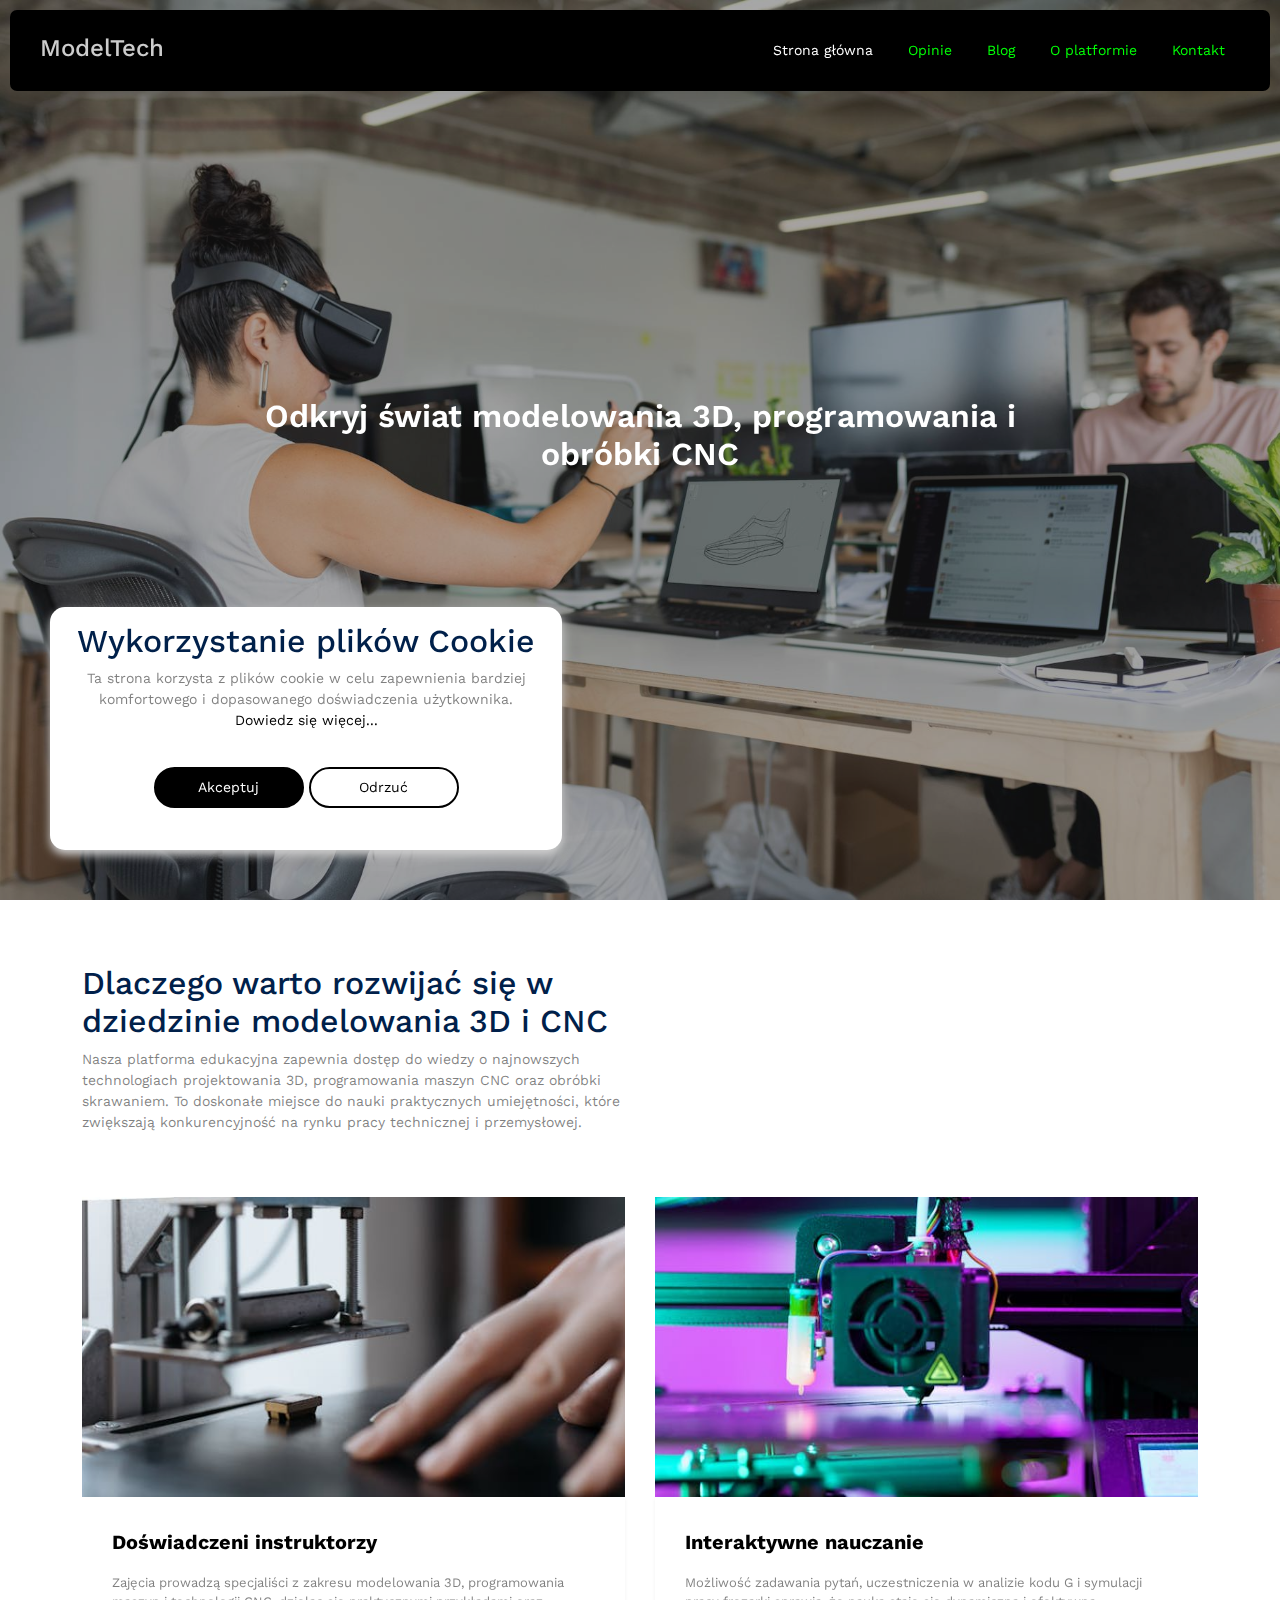
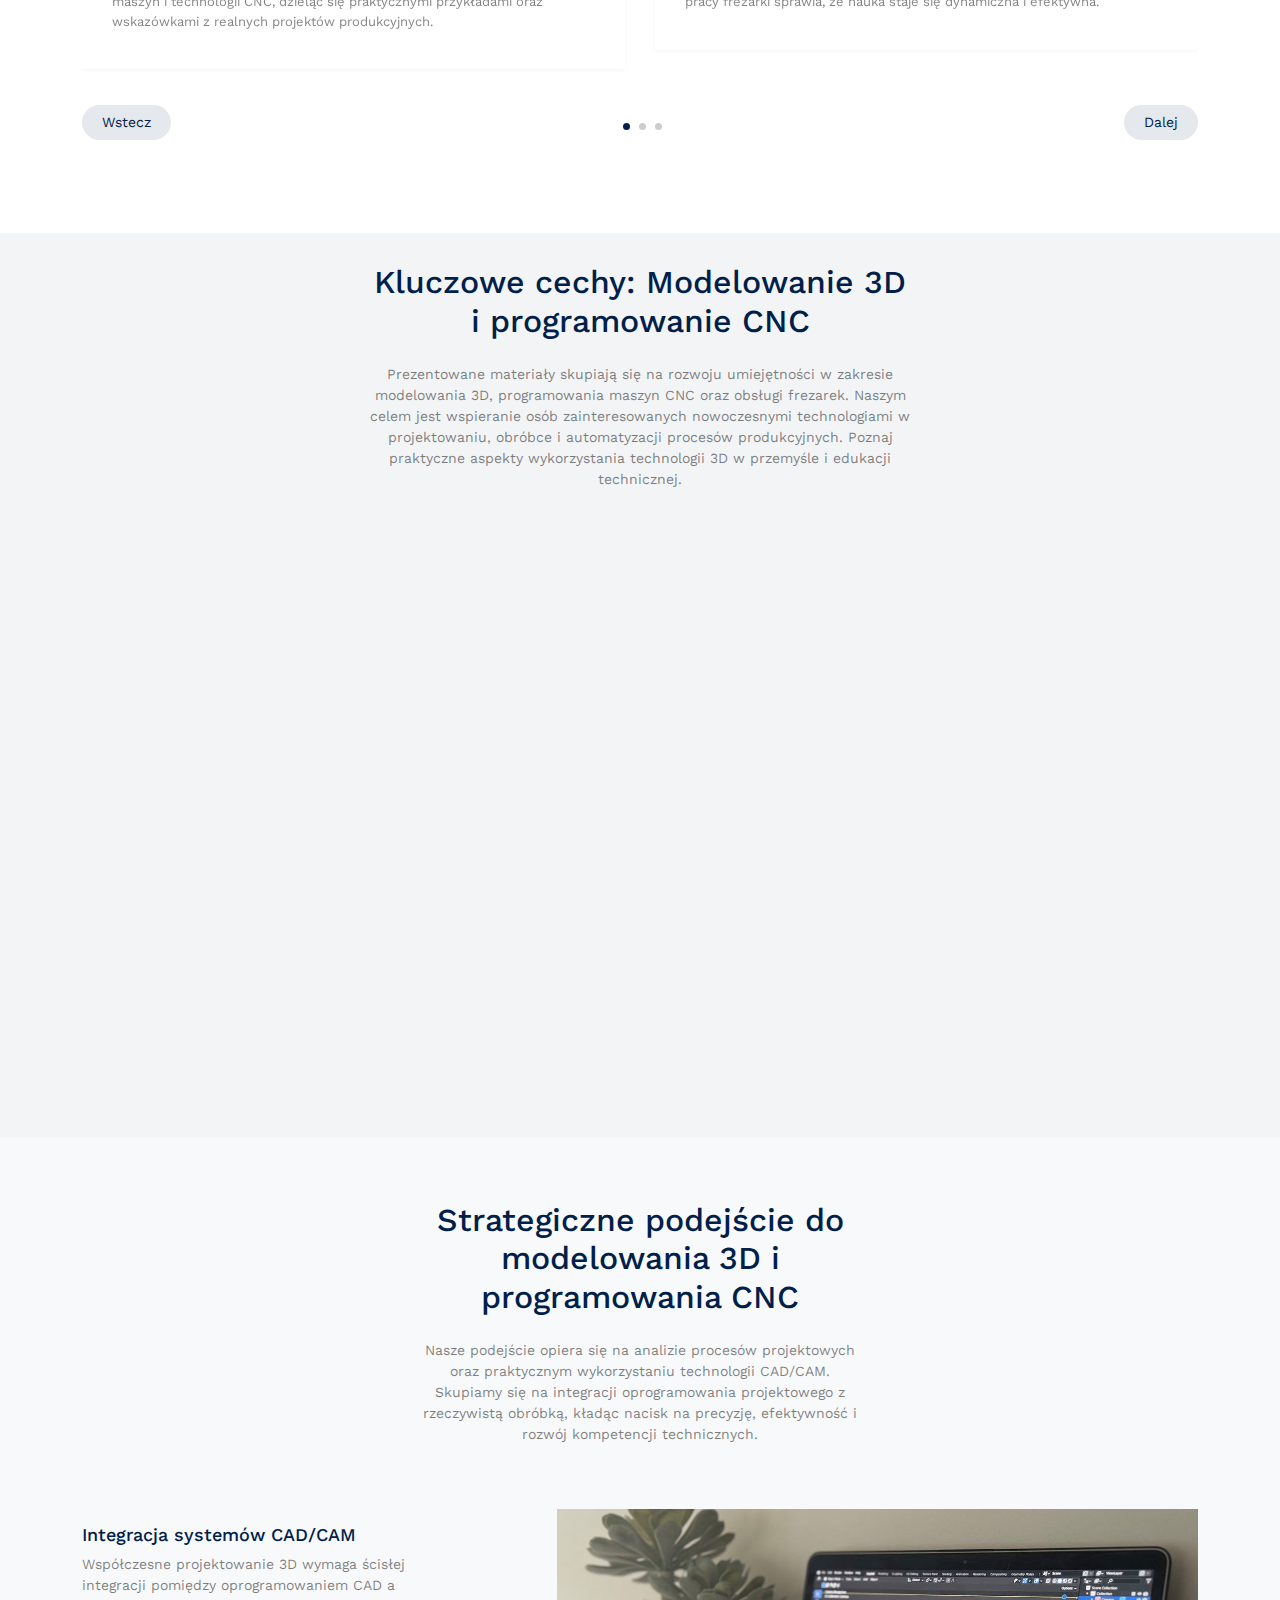
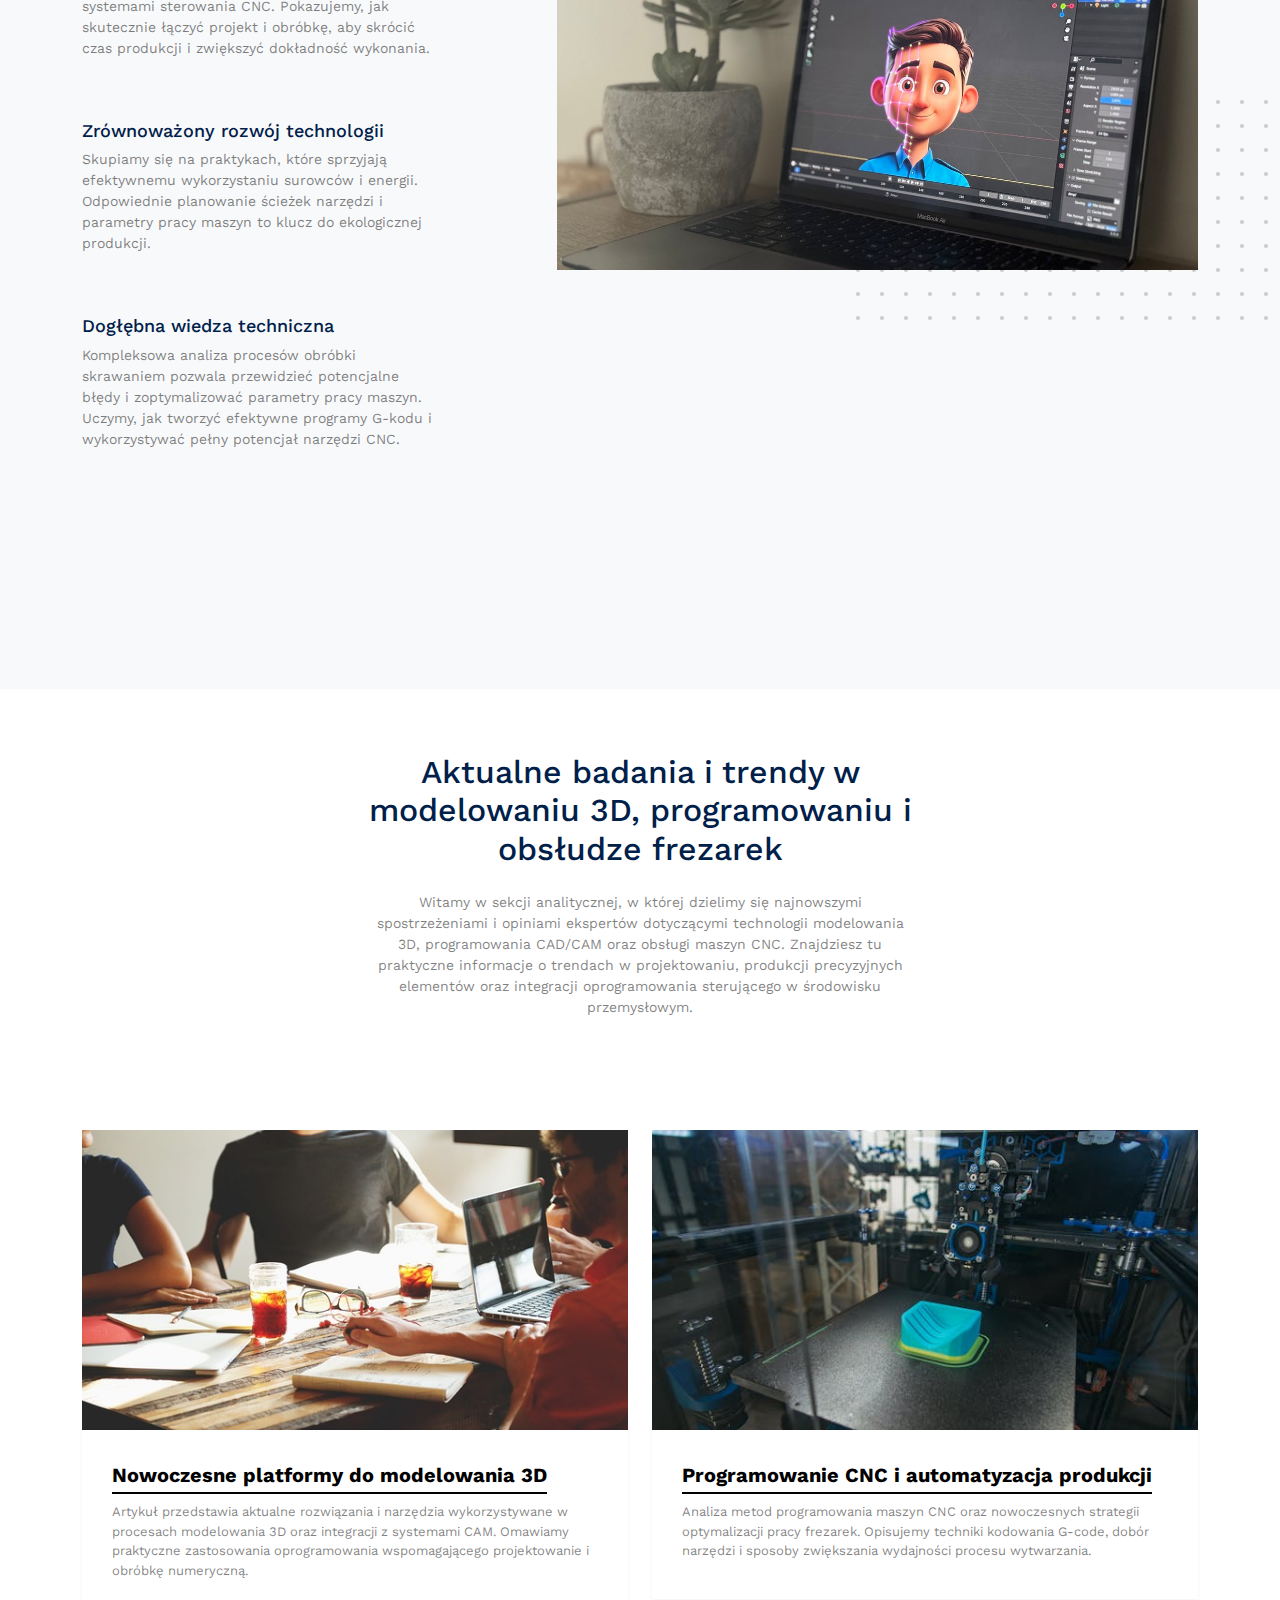
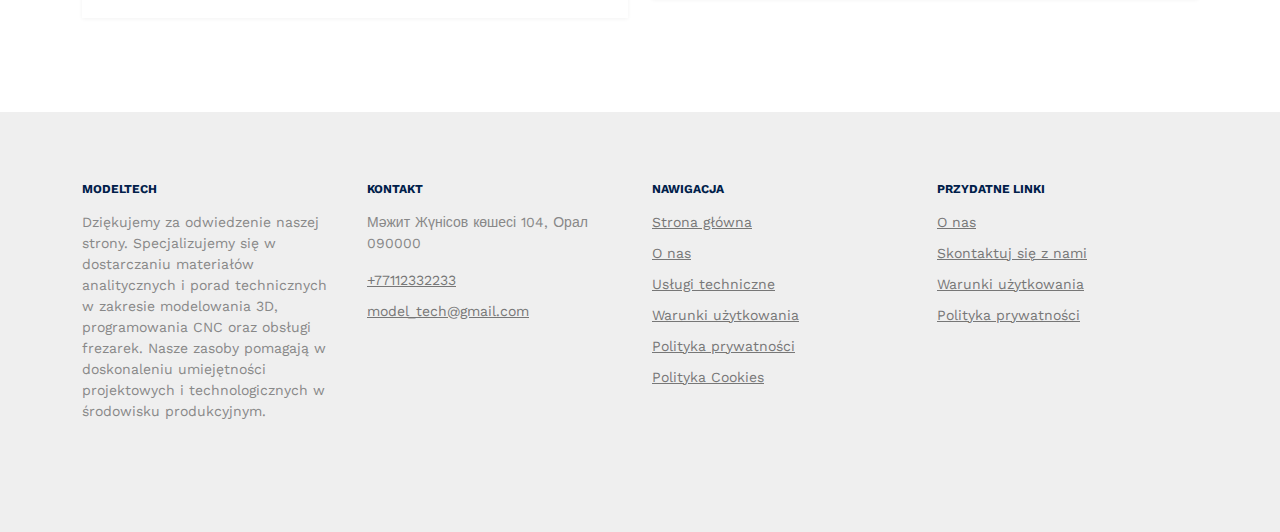
<file: index.html>
<!DOCTYPE html>
<html lang="en">
    <head>
        <meta charset="utf-8" />
        <meta name="viewport" content="width=device-width, initial-scale=1" />
        <link rel="shortcut icon" href="favicon.png" />

        <meta
            name="description"
            content="Analizy i materiały edukacyjne dotyczące modelowania 3D, programowania oraz obsługi obrabiarek CNC. Skupienie na projektowaniu, wytwarzaniu precyzyjnych elementów i doskonaleniu umiejętności technicznych w środowisku przemysłowym."
        />
        <meta
            name="keywords"
            content="modelowanie 3D, programowanie CNC, obróbka skrawaniem, frezarka, projektowanie CAD, CAM, inżynieria mechaniczna, kursy CNC, automatyzacja produkcji, technologia 3D"
        />

        <link rel="preconnect" href="https://fonts.googleapis.com" />
        <link rel="preconnect" href="https://fonts.gstatic.com" crossorigin />
        <link
            href="https://fonts.googleapis.com/css2?family=Work+Sans:wght@400;500;600;700&display=swap"
            rel="stylesheet"
        />

        <link rel="stylesheet" href="css/tiny-slider.css" />
        <link rel="stylesheet" href="css/aos.css" />
        <link rel="stylesheet" href="css/style.css" />

        <title>ModelTech</title>
    </head>
    <body>
        <div class="site-mobile-menu site-navbar-target">
            <div class="site-mobile-menu-header">
                <div class="site-mobile-menu-close">
                    <span class="icofont-close js-menu-toggle"></span>
                </div>
            </div>
            <div class="site-mobile-menu-body"></div>
        </div>

        <nav class="site-nav">
            <div class="menu-bg-wrap">
                <div class="site-navigation">
                    <a href="index.html" class="logo m-0 float-start"
                        >ModelTech</a
                    >

                    <ul
                        class="js-clone-nav d-none d-lg-inline-block text-start site-menu float-end"
                    >
                        <li class="active">
                            <a href="index.html">Strona główna</a>
                        </li>
                        <li>
                            <a href="testimonials.html">Opinie</a>
                        </li>
                        <li><a href="blog.html">Blog</a></li>
                        <li><a href="about.html">O platformie</a></li>
                        <li><a href="contact.html">Kontakt</a></li>
                    </ul>

                    <a
                        href="#"
                        class="burger light me-auto float-end mt-1 site-menu-toggle js-menu-toggle d-inline-block d-lg-none"
                        data-toggle="collapse"
                        data-target="#main-navbar"
                    >
                        <span></span>
                    </a>
                </div>
            </div>
        </nav>

        <div class="hero">
            <div class="hero-slide">
                <div
                    class="img overlay"
                    style="background-image: url('images/hero_bg_3.jpg')"
                ></div>
                <div
                    class="img overlay"
                    style="background-image: url('images/hero_bg_2.jpg')"
                ></div>
                <div
                    class="img overlay"
                    style="background-image: url('images/hero_bg_1.jpg')"
                ></div>
            </div>

            <div class="container">
                <div class="row justify-content-center align-items-center">
                    <div class="col-lg-9 text-center">
                        <h1 class="heading" data-aos="fade-up">
                            Odkryj świat modelowania 3D, programowania i obróbki
                            CNC
                        </h1>
                    </div>
                </div>
            </div>
        </div>

        <div class="section">
            <div class="container">
                <div class="row mb-5 align-items-center">
                    <div class="col-lg-6">
                        <h2 class="font-weight-bold text-primary heading">
                            Dlaczego warto rozwijać się w dziedzinie modelowania
                            3D i CNC
                        </h2>
                        <p>
                            Nasza platforma edukacyjna zapewnia dostęp do wiedzy
                            o najnowszych technologiach projektowania 3D,
                            programowania maszyn CNC oraz obróbki skrawaniem. To
                            doskonałe miejsce do nauki praktycznych
                            umiejętności, które zwiększają konkurencyjność na
                            rynku pracy technicznej i przemysłowej.
                        </p>
                    </div>
                </div>
                <div class="row">
                    <div class="col-12">
                        <div class="property-slider-wrap">
                            <div class="property-slider">
                                <div class="property-item">
                                    <a class="img">
                                        <img
                                            src="images/why-choose1.jpg"
                                            alt="Image"
                                            class="img-fluid"
                                        />
                                    </a>
                                    <div class="property-content">
                                        <div>
                                            <span class="city d-block mb-3"
                                                >Doświadczeni instruktorzy</span
                                            >
                                            <span
                                                class="d-block mb-2 text-black-50"
                                            >
                                                Zajęcia prowadzą specjaliści z
                                                zakresu modelowania 3D,
                                                programowania maszyn i
                                                technologii CNC, dzieląc się
                                                praktycznymi przykładami oraz
                                                wskazówkami z realnych projektów
                                                produkcyjnych.
                                            </span>
                                        </div>
                                    </div>
                                </div>

                                <div class="property-item">
                                    <a class="img">
                                        <img
                                            src="images/why-choose2.jpg"
                                            alt="Image"
                                            class="img-fluid"
                                        />
                                    </a>
                                    <div class="property-content">
                                        <div>
                                            <span class="city d-block mb-3"
                                                >Interaktywne nauczanie</span
                                            >
                                            <span
                                                class="d-block mb-2 text-black-50"
                                            >
                                                Możliwość zadawania pytań,
                                                uczestniczenia w analizie kodu G
                                                i symulacji pracy frezarki
                                                sprawia, że nauka staje się
                                                dynamiczna i efektywna.
                                            </span>
                                        </div>
                                    </div>
                                </div>

                                <div class="property-item">
                                    <a class="img">
                                        <img
                                            src="images/why-choose3.jpg"
                                            alt="Image"
                                            class="img-fluid"
                                        />
                                    </a>
                                    <div class="property-content">
                                        <div>
                                            <span class="city d-block mb-3"
                                                >Dostęp z dowolnego
                                                miejsca</span
                                            >
                                            <span
                                                class="d-block mb-2 text-black-50"
                                            >
                                                Ucz się projektowania 3D i
                                                programowania CNC online,
                                                korzystając z materiałów
                                                dydaktycznych bez względu na
                                                miejsce pobytu – wystarczy
                                                komputer i połączenie z siecią.
                                            </span>
                                        </div>
                                    </div>
                                </div>

                                <div class="property-item">
                                    <a class="img">
                                        <img
                                            src="images/why-choose4.jpg"
                                            alt="Image"
                                            class="img-fluid"
                                        />
                                    </a>
                                    <div class="property-content">
                                        <div>
                                            <span class="city d-block mb-3"
                                                >Biblioteka materiałów</span
                                            >
                                            <span
                                                class="d-block mb-2 text-black-50"
                                            >
                                                Wszystkie szkolenia i kursy są
                                                dostępne w archiwum wideo, co
                                                pozwala na powrót do tematów w
                                                dowolnym momencie i utrwalenie
                                                wiedzy praktycznej.
                                            </span>
                                        </div>
                                    </div>
                                </div>

                                <div class="property-item">
                                    <a class="img">
                                        <img
                                            src="images/why-choose5.jpg"
                                            alt="Image"
                                            class="img-fluid"
                                        />
                                    </a>
                                    <div class="property-content">
                                        <div>
                                            <span class="city d-block mb-3"
                                                >Dostępność i wygoda</span
                                            >
                                            <span
                                                class="d-block mb-2 text-black-50"
                                            >
                                                Kursy online z modelowania 3D i
                                                obsługi frezarek CNC pozwalają
                                                zdobywać nowe kwalifikacje bez
                                                konieczności podróży czy
                                                kosztownych szkoleń
                                                stacjonarnych.
                                            </span>
                                        </div>
                                    </div>
                                </div>

                                <div class="property-item">
                                    <a class="img">
                                        <img
                                            src="images/why-choose6.jpg"
                                            alt="Image"
                                            class="img-fluid"
                                        />
                                    </a>
                                    <div class="property-content">
                                        <div>
                                            <span class="city d-block mb-3"
                                                >Społeczność pasjonatów
                                                technologii</span
                                            >
                                            <span
                                                class="d-block mb-2 text-black-50"
                                            >
                                                Dołącz do społeczności osób,
                                                które interesują się inżynierią,
                                                drukiem 3D i programowaniem
                                                maszyn CNC – wymieniaj
                                                doświadczenia i rozwijaj swoje
                                                projekty.
                                            </span>
                                        </div>
                                    </div>
                                </div>
                            </div>

                            <div
                                id="property-nav"
                                class="controls"
                                tabindex="0"
                                aria-label="Carousel Navigation"
                            >
                                <span
                                    class="prev"
                                    data-controls="prev"
                                    aria-controls="property"
                                    tabindex="-1"
                                    >Wstecz</span
                                >
                                <span
                                    class="next"
                                    data-controls="next"
                                    aria-controls="property"
                                    tabindex="-1"
                                    >Dalej</span
                                >
                            </div>
                        </div>
                    </div>
                </div>
            </div>
        </div>

        <section class="features-1">
            <div class="container">
                <div class="row justify-content-center text-center mb-5">
                    <div class="col-lg-6 mb-5">
                        <h2 class="font-weight-bold heading text-primary mb-4">
                            Kluczowe cechy: Modelowanie 3D i programowanie CNC
                        </h2>
                        <p class="text-black-50">
                            Prezentowane materiały skupiają się na rozwoju
                            umiejętności w zakresie modelowania 3D,
                            programowania maszyn CNC oraz obsługi frezarek.
                            Naszym celem jest wspieranie osób zainteresowanych
                            nowoczesnymi technologiami w projektowaniu, obróbce
                            i automatyzacji procesów produkcyjnych. Poznaj
                            praktyczne aspekty wykorzystania technologii 3D w
                            przemyśle i edukacji technicznej.
                        </p>
                    </div>
                </div>
                <div class="row">
                    <div
                        class="col-lg-6 col-md-6 col-sm-12"
                        data-aos="fade-up"
                        data-aos-delay="300"
                    >
                        <div class="box-feature">
                            <h3 class="mb-3" style="font-size: 30px">
                                Analiza procesów produkcyjnych
                            </h3>
                            <p>
                                Omawiamy kluczowe etapy projektowania 3D oraz
                                procesy obróbki CNC, aby zrozumieć, jak
                                efektywnie planować produkcję i programować
                                maszyny. Dzięki temu możliwe jest tworzenie
                                dokładnych modeli i redukcja błędów w procesie
                                wytwarzania.
                            </p>
                        </div>
                    </div>
                    <div
                        class="col-lg-6 col-md-6 col-sm-12"
                        data-aos="fade-up"
                        data-aos-delay="500"
                    >
                        <div class="box-feature">
                            <h3 class="mb-3" style="font-size: 30px">
                                Indywidualne strategie projektowania
                            </h3>
                            <p>
                                Każdy projekt wymaga dopasowanego podejścia.
                                Prezentujemy różne techniki modelowania 3D oraz
                                sposoby pisania programów CNC, dostosowane do
                                specyfiki danego materiału i rodzaju obrabiarki.
                            </p>
                        </div>
                    </div>
                    <div
                        class="col-lg-6 col-md-6 col-sm-12"
                        data-aos="fade-up"
                        data-aos-delay="400"
                    >
                        <div class="box-feature">
                            <h3 class="mb-3" style="font-size: 30px">
                                Zarządzanie projektami technicznymi
                            </h3>
                            <p>
                                Odpowiednie planowanie i organizacja pracy w
                                środowisku CAD/CAM to podstawa sukcesu.
                                Przedstawiamy metody kontroli jakości modeli,
                                optymalizacji ścieżek narzędzia oraz integracji
                                systemów produkcyjnych.
                            </p>
                        </div>
                    </div>
                    <div
                        class="col-lg-6 col-md-6 col-sm-12"
                        data-aos="fade-up"
                        data-aos-delay="600"
                    >
                        <div class="box-feature">
                            <h3 class="mb-3" style="font-size: 30px">
                                Bezpieczeństwo i najlepsze praktyki
                            </h3>
                            <p>
                                Uczymy, jak unikać błędów podczas programowania
                                i obsługi maszyn CNC. Omawiamy zasady
                                bezpieczeństwa pracy oraz sprawdzone praktyki w
                                modelowaniu i wytwarzaniu precyzyjnych
                                komponentów.
                            </p>
                        </div>
                    </div>
                </div>
            </div>
        </section>

        <div class="section section-4 bg-light">
            <div class="container">
                <div class="row justify-content-center text-center mb-5">
                    <div class="col-lg-5">
                        <h2 class="font-weight-bold heading text-primary mb-4">
                            Strategiczne podejście do modelowania 3D i
                            programowania CNC
                        </h2>
                        <p class="text-black-50">
                            Nasze podejście opiera się na analizie procesów
                            projektowych oraz praktycznym wykorzystaniu
                            technologii CAD/CAM. Skupiamy się na integracji
                            oprogramowania projektowego z rzeczywistą obróbką,
                            kładąc nacisk na precyzję, efektywność i rozwój
                            kompetencji technicznych.
                        </p>
                    </div>
                </div>
                <div class="row justify-content-between mb-5">
                    <div class="col-lg-7 mb-5 mb-lg-0 order-lg-2">
                        <div class="img-about dots">
                            <img
                                src="images/approach.jpg"
                                alt="Image"
                                class="img-fluid"
                            />
                        </div>
                    </div>
                    <div class="col-lg-4">
                        <div class="d-flex feature-h">
                            <div class="feature-text">
                                <h3 class="heading">
                                    Integracja systemów CAD/CAM
                                </h3>
                                <p class="text-black-50">
                                    Współczesne projektowanie 3D wymaga ścisłej
                                    integracji pomiędzy oprogramowaniem CAD a
                                    systemami sterowania CNC. Pokazujemy, jak
                                    skutecznie łączyć projekt i obróbkę, aby
                                    skrócić czas produkcji i zwiększyć
                                    dokładność wykonania.
                                </p>
                            </div>
                        </div>

                        <div class="d-flex feature-h">
                            <div class="feature-text">
                                <h3 class="heading">
                                    Zrównoważony rozwój technologii
                                </h3>
                                <p class="text-black-50">
                                    Skupiamy się na praktykach, które sprzyjają
                                    efektywnemu wykorzystaniu surowców i
                                    energii. Odpowiednie planowanie ścieżek
                                    narzędzi i parametry pracy maszyn to klucz
                                    do ekologicznej produkcji.
                                </p>
                            </div>
                        </div>

                        <div class="d-flex feature-h">
                            <div class="feature-text">
                                <h3 class="heading">
                                    Dogłębna wiedza techniczna
                                </h3>
                                <p class="text-black-50">
                                    Kompleksowa analiza procesów obróbki
                                    skrawaniem pozwala przewidzieć potencjalne
                                    błędy i zoptymalizować parametry pracy
                                    maszyn. Uczymy, jak tworzyć efektywne
                                    programy G-kodu i wykorzystywać pełny
                                    potencjał narzędzi CNC.
                                </p>
                            </div>
                        </div>
                    </div>
                </div>
                <div class="row section-counter mt-5">
                    <div
                        class="col-6 col-sm-6 col-md-6 col-lg-3"
                        data-aos="fade-up"
                        data-aos-delay="300"
                    >
                        <div class="counter-wrap mb-5 mb-lg-0">
                            <span class="number"
                                ><span class="countup text-primary"
                                    >246</span
                                ></span
                            >
                            <span class="caption text-black-50"
                                ># Ukończonych projektów 3D</span
                            >
                        </div>
                    </div>
                    <div
                        class="col-6 col-sm-6 col-md-6 col-lg-3"
                        data-aos="fade-up"
                        data-aos-delay="400"
                    >
                        <div class="counter-wrap mb-5 mb-lg-0">
                            <span class="number"
                                ><span class="countup text-primary"
                                    >128</span
                                ></span
                            >
                            <span class="caption text-black-50"
                                ># Zaprogramowanych maszyn CNC</span
                            >
                        </div>
                    </div>
                    <div
                        class="col-6 col-sm-6 col-md-6 col-lg-3"
                        data-aos="fade-up"
                        data-aos-delay="500"
                    >
                        <div class="counter-wrap mb-5 mb-lg-0">
                            <span class="number"
                                ><span class="countup text-primary"
                                    >73</span
                                ></span
                            >
                            <span class="caption text-black-50"
                                ># Ekspertów technicznych</span
                            >
                        </div>
                    </div>
                    <div
                        class="col-6 col-sm-6 col-md-6 col-lg-3"
                        data-aos="fade-up"
                        data-aos-delay="600"
                    >
                        <div class="counter-wrap mb-5 mb-lg-0">
                            <span class="number"
                                ><span class="countup text-primary"
                                    >10</span
                                ></span
                            >
                            <span class="caption text-black-50"
                                ># Lat doświadczenia w branży</span
                            >
                        </div>
                    </div>
                </div>
            </div>
        </div>

        <div class="section section-properties">
            <div class="container">
                <div class="row justify-content-center text-center mb-5">
                    <div class="col-lg-6 mb-5">
                        <h2 class="font-weight-bold heading text-primary mb-4">
                            Aktualne badania i trendy w modelowaniu 3D,
                            programowaniu i obsłudze frezarek
                        </h2>
                        <p class="text-black-50">
                            Witamy w sekcji analitycznej, w której dzielimy się
                            najnowszymi spostrzeżeniami i opiniami ekspertów
                            dotyczącymi technologii modelowania 3D,
                            programowania CAD/CAM oraz obsługi maszyn CNC.
                            Znajdziesz tu praktyczne informacje o trendach w
                            projektowaniu, produkcji precyzyjnych elementów oraz
                            integracji oprogramowania sterującego w środowisku
                            przemysłowym.
                        </p>
                    </div>
                </div>
                <div class="row">
                    <div class="col-xs-12 col-sm-6 col-md-6 col-lg-6">
                        <div class="property-item mb-30">
                            <a class="img">
                                <img
                                    src="images/blog1.jpg"
                                    alt="Image"
                                    class="img-fluid"
                                />
                            </a>
                            <div class="property-content">
                                <div class="price mb-2">
                                    <span
                                        >Nowoczesne platformy do modelowania
                                        3D</span
                                    >
                                </div>
                                <div>
                                    <span class="d-block mb-2 text-black-50">
                                        Artykuł przedstawia aktualne rozwiązania
                                        i narzędzia wykorzystywane w procesach
                                        modelowania 3D oraz integracji z
                                        systemami CAM. Omawiamy praktyczne
                                        zastosowania oprogramowania
                                        wspomagającego projektowanie i obróbkę
                                        numeryczną.
                                    </span>
                                </div>
                            </div>
                        </div>
                    </div>
                    <div class="col-xs-12 col-sm-6 col-md-6 col-lg-6">
                        <div class="property-item mb-30">
                            <a class="img">
                                <img
                                    src="images/blog2.jpg"
                                    alt="Image"
                                    class="img-fluid"
                                />
                            </a>
                            <div class="property-content">
                                <div class="price mb-2">
                                    <span
                                        >Programowanie CNC i automatyzacja
                                        produkcji</span
                                    >
                                </div>
                                <div>
                                    <span class="d-block mb-2 text-black-50">
                                        Analiza metod programowania maszyn CNC
                                        oraz nowoczesnych strategii
                                        optymalizacji pracy frezarek. Opisujemy
                                        techniki kodowania G-code, dobór
                                        narzędzi i sposoby zwiększania
                                        wydajności procesu wytwarzania.
                                    </span>
                                </div>
                            </div>
                        </div>
                    </div>
                </div>
            </div>
        </div>

        <div class="site-footer">
            <div class="container">
                <div class="row">
                    <div class="col-lg-3">
                        <div class="widget">
                            <h3>ModelTech</h3>
                            <p>
                                Dziękujemy za odwiedzenie naszej strony.
                                Specjalizujemy się w dostarczaniu materiałów
                                analitycznych i porad technicznych w zakresie
                                modelowania 3D, programowania CNC oraz obsługi
                                frezarek. Nasze zasoby pomagają w doskonaleniu
                                umiejętności projektowych i technologicznych w
                                środowisku produkcyjnym.
                            </p>
                        </div>
                        <!-- /.widget -->
                    </div>
                    <div class="col-lg-3">
                        <div class="widget">
                            <h3>Kontakt</h3>
                            <address>
                                Мәжит Жүнісов көшесі 104, Орал 090000
                            </address>
                            <ul class="list-unstyled links">
                                <li>
                                    <a href="tel://+77112332233"
                                        >+77112332233</a
                                    >
                                </li>
                                <li>
                                    <a href="mailto:model_tech@gmail.com"
                                        >model_tech@gmail.com</a
                                    >
                                </li>
                            </ul>
                        </div>
                        <!-- /.widget -->
                    </div>
                    <!-- /.col-lg-4 -->
                    <div class="col-lg-3">
                        <div class="widget">
                            <h3>Nawigacja</h3>
                            <ul class="list-unstyled float-start links">
                                <li><a href="about.html">Strona główna</a></li>
                                <li><a href="about.html">O nas</a></li>
                                <li>
                                    <a href="services.html"
                                        >Usługi techniczne</a
                                    >
                                </li>
                                <li>
                                    <a href="terms-of-use.html"
                                        >Warunki użytkowania</a
                                    >
                                </li>
                                <li>
                                    <a href="privacy-policy.html"
                                        >Polityka prywatności</a
                                    >
                                </li>
                                <li>
                                    <a href="cookie-policy.html"
                                        >Polityka Cookies</a
                                    >
                                </li>
                            </ul>
                        </div>
                        <!-- /.widget -->
                    </div>
                    <!-- /.col-lg-4 -->
                    <div class="col-lg-3">
                        <div class="widget">
                            <h3>Przydatne linki</h3>
                            <ul class="list-unstyled links">
                                <li><a href="about.html">O nas</a></li>
                                <li>
                                    <a href="contact.html"
                                        >Skontaktuj się z nami</a
                                    >
                                </li>
                                <li>
                                    <a href="terms-of-use.html"
                                        >Warunki użytkowania</a
                                    >
                                </li>
                                <li>
                                    <a href="privacy-policy.html"
                                        >Polityka prywatności</a
                                    >
                                </li>
                            </ul>
                        </div>
                        <!-- /.widget -->
                    </div>
                </div>
                <!-- /.row -->
            </div>
            <!-- /.container -->
        </div>
        <!-- /.site-footer -->

        <!-- Cookie banner -->
        <div class="cookie-wrapper show">
            <div>
                <i class="bx bx-cookie"></i>
                <h2 style="text-align: center">Wykorzystanie plików Cookie</h2>
            </div>

            <div class="data">
                <p>
                    Ta strona korzysta z plików cookie w celu zapewnienia
                    bardziej komfortowego i dopasowanego doświadczenia
                    użytkownika.
                    <a href="cookie-policy.html">Dowiedz się więcej...</a>
                </p>
            </div>

            <div class="buttons">
                <button class="cookie-button" id="acceptBtn">Akceptuj</button>
                <button class="cookie-button" id="declineBtn">Odrzuć</button>
            </div>
        </div>
        <!-- End Cookie banner -->

        <!-- Preloader -->
        <div id="overlayer"></div>
        <div class="loader">
            <div class="spinner-border" role="status">
                <span class="visually-hidden">Loading...</span>
            </div>
        </div>

        <script src="js/bootstrap.bundle.min.js"></script>
        <script src="js/tiny-slider.js"></script>
        <script src="js/aos.js"></script>
        <script src="js/navbar.js"></script>
        <script src="js/counter.js"></script>
        <script src="js/custom.js"></script>
        <script src="js/cookiebanner.js"></script>
    </body>
</html>
</file>
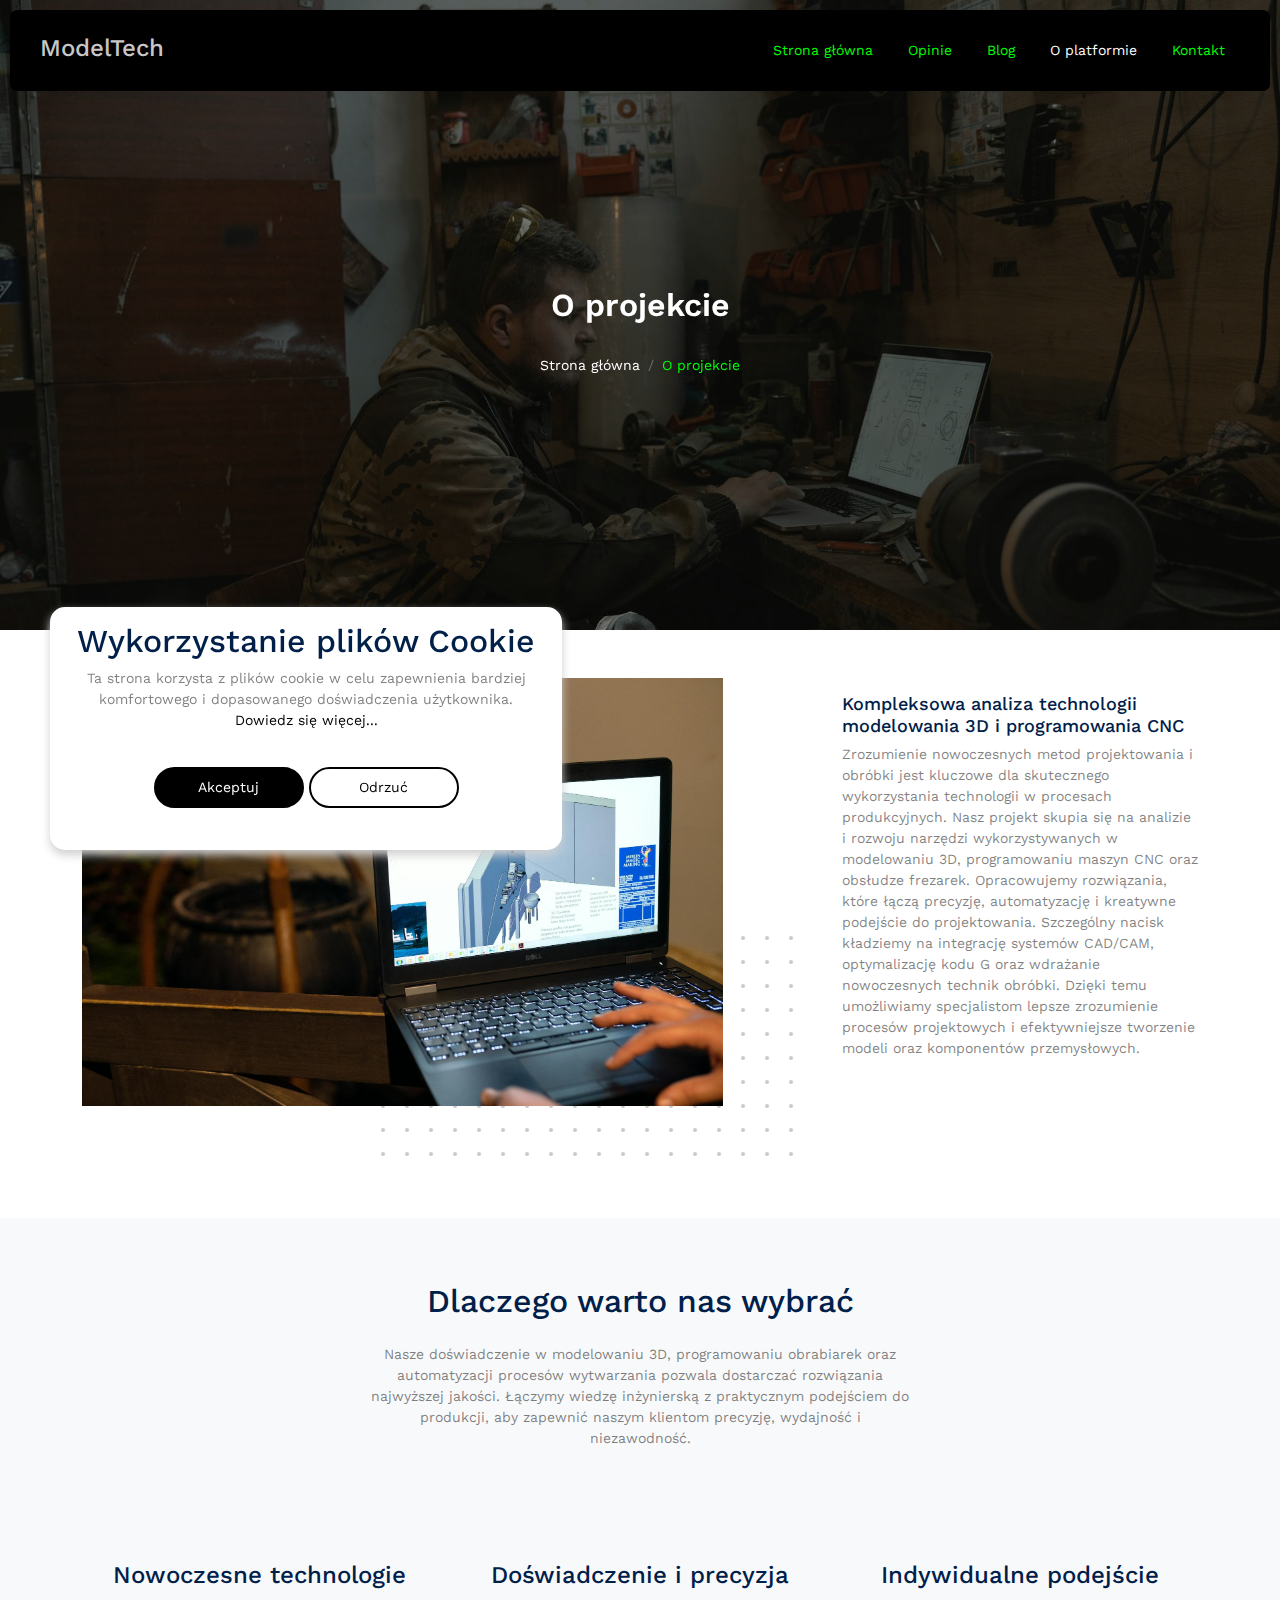
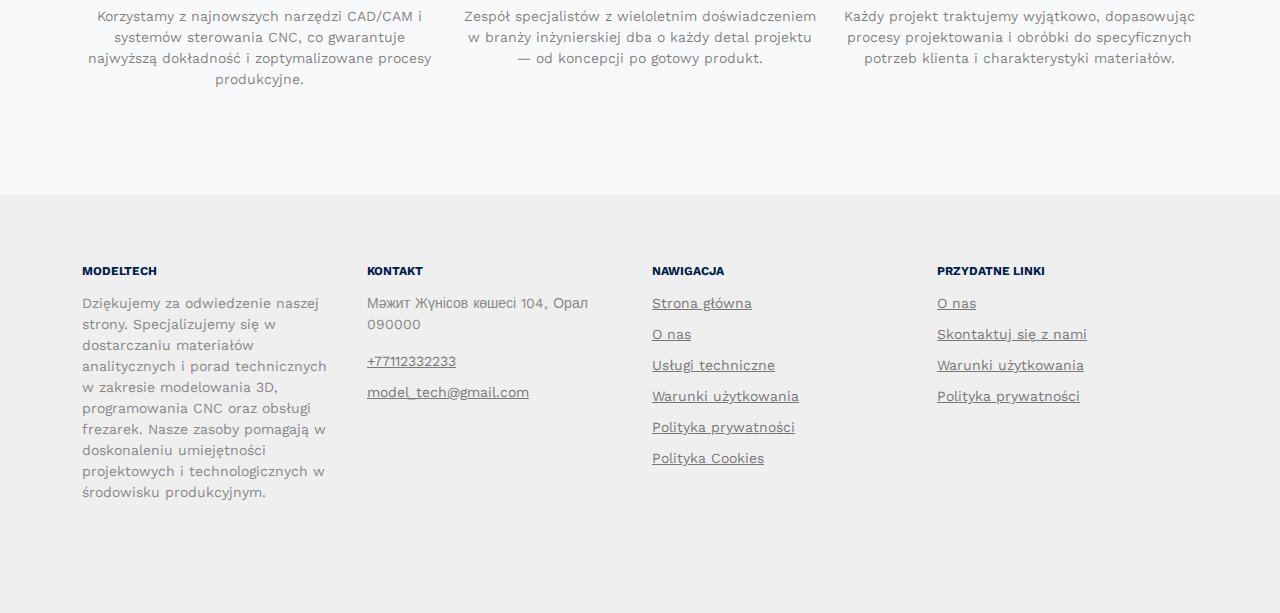
<file: about.html>
<!DOCTYPE html>
<html lang="en">
    <head>
        <meta charset="utf-8" />
        <meta name="viewport" content="width=device-width, initial-scale=1" />
        <link rel="shortcut icon" href="favicon.png" />

        <meta
            name="description"
            content="Analizy i materiały edukacyjne dotyczące modelowania 3D, programowania oraz obsługi obrabiarek CNC. Skupienie na projektowaniu, wytwarzaniu precyzyjnych elementów i doskonaleniu umiejętności technicznych w środowisku przemysłowym."
        />
        <meta
            name="keywords"
            content="modelowanie 3D, programowanie CNC, obróbka skrawaniem, frezarka, projektowanie CAD, CAM, inżynieria mechaniczna, kursy CNC, automatyzacja produkcji, technologia 3D"
        />

        <link rel="preconnect" href="https://fonts.googleapis.com" />
        <link rel="preconnect" href="https://fonts.gstatic.com" crossorigin />
        <link
            href="https://fonts.googleapis.com/css2?family=Work+Sans:wght@400;500;600;700&display=swap"
            rel="stylesheet"
        />

        <link rel="stylesheet" href="css/tiny-slider.css" />
        <link rel="stylesheet" href="css/aos.css" />
        <link rel="stylesheet" href="css/style.css" />

        <title>ModelTech</title>
    </head>
    <body>
        <div class="site-mobile-menu site-navbar-target">
            <div class="site-mobile-menu-header">
                <div class="site-mobile-menu-close">
                    <span class="icofont-close js-menu-toggle"></span>
                </div>
            </div>
            <div class="site-mobile-menu-body"></div>
        </div>

        <nav class="site-nav">
            <div class="menu-bg-wrap">
                <div class="site-navigation">
                    <a href="index.html" class="logo m-0 float-start"
                        >ModelTech</a
                    >

                    <ul
                        class="js-clone-nav d-none d-lg-inline-block text-start site-menu float-end"
                    >
                        <li>
                            <a href="index.html">Strona główna</a>
                        </li>
                        <li>
                            <a href="testimonials.html">Opinie</a>
                        </li>
                        <li><a href="blog.html">Blog</a></li>
                        <li class="active">
                            <a href="about.html">O platformie</a>
                        </li>
                        <li><a href="contact.html">Kontakt</a></li>
                    </ul>

                    <a
                        href="#"
                        class="burger light me-auto float-end mt-1 site-menu-toggle js-menu-toggle d-inline-block d-lg-none"
                        data-toggle="collapse"
                        data-target="#main-navbar"
                    >
                        <span></span>
                    </a>
                </div>
            </div>
        </nav>

        <div
            class="hero page-inner overlay"
            style="background-image: url('images/hero_bg_4.jpg')"
        >
            <div class="container">
                <div class="row justify-content-center align-items-center">
                    <div class="col-lg-9 text-center mt-5">
                        <h1 class="heading" data-aos="fade-up">O projekcie</h1>

                        <nav
                            aria-label="breadcrumb"
                            data-aos="fade-up"
                            data-aos-delay="200"
                        >
                            <ol
                                class="breadcrumb text-center justify-content-center"
                            >
                                <li class="breadcrumb-item">
                                    <a href="index.html">Strona główna</a>
                                </li>
                                <li
                                    class="breadcrumb-item active text-white-50"
                                    aria-current="page"
                                >
                                    O projekcie
                                </li>
                            </ol>
                        </nav>
                    </div>
                </div>
            </div>
        </div>

        <div class="section pt-5">
            <div class="container">
                <div class="row justify-content-between mb-5">
                    <div class="col-lg-7 mb-5 mb-lg-0">
                        <div class="img-about dots">
                            <img
                                src="images/hero_bg_2.jpg"
                                alt="Image"
                                class="img-fluid"
                            />
                        </div>
                    </div>
                    <div class="col-lg-4">
                        <div class="d-flex feature-h">
                            <div class="feature-text">
                                <h3 class="heading">
                                    Kompleksowa analiza technologii modelowania
                                    3D i programowania CNC
                                </h3>
                                <p class="text-black-50">
                                    Zrozumienie nowoczesnych metod projektowania
                                    i obróbki jest kluczowe dla skutecznego
                                    wykorzystania technologii w procesach
                                    produkcyjnych. Nasz projekt skupia się na
                                    analizie i rozwoju narzędzi wykorzystywanych
                                    w modelowaniu 3D, programowaniu maszyn CNC
                                    oraz obsłudze frezarek. Opracowujemy
                                    rozwiązania, które łączą precyzję,
                                    automatyzację i kreatywne podejście do
                                    projektowania. Szczególny nacisk kładziemy
                                    na integrację systemów CAD/CAM,
                                    optymalizację kodu G oraz wdrażanie
                                    nowoczesnych technik obróbki. Dzięki temu
                                    umożliwiamy specjalistom lepsze zrozumienie
                                    procesów projektowych i efektywniejsze
                                    tworzenie modeli oraz komponentów
                                    przemysłowych.
                                </p>
                            </div>
                        </div>
                    </div>
                </div>
            </div>
        </div>

        <div class="section section-5 bg-light">
            <div class="container">
                <div class="row justify-content-center text-center mb-5">
                    <div class="col-lg-6 mb-5">
                        <h2 class="font-weight-bold heading text-primary mb-4">
                            Dlaczego warto nas wybrać
                        </h2>
                        <p class="text-black-50">
                            Nasze doświadczenie w modelowaniu 3D, programowaniu
                            obrabiarek oraz automatyzacji procesów wytwarzania
                            pozwala dostarczać rozwiązania najwyższej jakości.
                            Łączymy wiedzę inżynierską z praktycznym podejściem
                            do produkcji, aby zapewnić naszym klientom precyzję,
                            wydajność i niezawodność.
                        </p>
                    </div>
                </div>
                <div class="row text-center">
                    <div class="col-md-4 mb-4">
                        <h4 class="mb-3">Nowoczesne technologie</h4>
                        <p class="text-black-50">
                            Korzystamy z najnowszych narzędzi CAD/CAM i systemów
                            sterowania CNC, co gwarantuje najwyższą dokładność i
                            zoptymalizowane procesy produkcyjne.
                        </p>
                    </div>
                    <div class="col-md-4 mb-4">
                        <h4 class="mb-3">Doświadczenie i precyzja</h4>
                        <p class="text-black-50">
                            Zespół specjalistów z wieloletnim doświadczeniem w
                            branży inżynierskiej dba o każdy detal projektu — od
                            koncepcji po gotowy produkt.
                        </p>
                    </div>
                    <div class="col-md-4 mb-4">
                        <h4 class="mb-3">Indywidualne podejście</h4>
                        <p class="text-black-50">
                            Każdy projekt traktujemy wyjątkowo, dopasowując
                            procesy projektowania i obróbki do specyficznych
                            potrzeb klienta i charakterystyki materiałów.
                        </p>
                    </div>
                </div>
            </div>
        </div>

        <div class="site-footer">
            <div class="container">
                <div class="row">
                    <div class="col-lg-3">
                        <div class="widget">
                            <h3>ModelTech</h3>
                            <p>
                                Dziękujemy za odwiedzenie naszej strony.
                                Specjalizujemy się w dostarczaniu materiałów
                                analitycznych i porad technicznych w zakresie
                                modelowania 3D, programowania CNC oraz obsługi
                                frezarek. Nasze zasoby pomagają w doskonaleniu
                                umiejętności projektowych i technologicznych w
                                środowisku produkcyjnym.
                            </p>
                        </div>
                        <!-- /.widget -->
                    </div>
                    <div class="col-lg-3">
                        <div class="widget">
                            <h3>Kontakt</h3>
                            <address>
                                Мәжит Жүнісов көшесі 104, Орал 090000
                            </address>
                            <ul class="list-unstyled links">
                                <li>
                                    <a href="tel://+77112332233"
                                        >+77112332233</a
                                    >
                                </li>
                                <li>
                                    <a href="mailto:model_tech@gmail.com"
                                        >model_tech@gmail.com</a
                                    >
                                </li>
                            </ul>
                        </div>
                        <!-- /.widget -->
                    </div>
                    <!-- /.col-lg-4 -->
                    <div class="col-lg-3">
                        <div class="widget">
                            <h3>Nawigacja</h3>
                            <ul class="list-unstyled float-start links">
                                <li><a href="about.html">Strona główna</a></li>
                                <li><a href="about.html">O nas</a></li>
                                <li>
                                    <a href="services.html"
                                        >Usługi techniczne</a
                                    >
                                </li>
                                <li>
                                    <a href="terms-of-use.html"
                                        >Warunki użytkowania</a
                                    >
                                </li>
                                <li>
                                    <a href="privacy-policy.html"
                                        >Polityka prywatności</a
                                    >
                                </li>
                                <li>
                                    <a href="cookie-policy.html"
                                        >Polityka Cookies</a
                                    >
                                </li>
                            </ul>
                        </div>
                        <!-- /.widget -->
                    </div>
                    <!-- /.col-lg-4 -->
                    <div class="col-lg-3">
                        <div class="widget">
                            <h3>Przydatne linki</h3>
                            <ul class="list-unstyled links">
                                <li><a href="about.html">O nas</a></li>
                                <li>
                                    <a href="contact.html"
                                        >Skontaktuj się z nami</a
                                    >
                                </li>
                                <li>
                                    <a href="terms-of-use.html"
                                        >Warunki użytkowania</a
                                    >
                                </li>
                                <li>
                                    <a href="privacy-policy.html"
                                        >Polityka prywatności</a
                                    >
                                </li>
                            </ul>
                        </div>
                        <!-- /.widget -->
                    </div>
                </div>
                <!-- /.row -->
            </div>
            <!-- /.container -->
        </div>
        <!-- /.site-footer -->

        <!-- Cookie banner -->
        <div class="cookie-wrapper show">
            <div>
                <i class="bx bx-cookie"></i>
                <h2 style="text-align: center">Wykorzystanie plików Cookie</h2>
            </div>

            <div class="data">
                <p>
                    Ta strona korzysta z plików cookie w celu zapewnienia
                    bardziej komfortowego i dopasowanego doświadczenia
                    użytkownika.
                    <a href="cookie-policy.html">Dowiedz się więcej...</a>
                </p>
            </div>

            <div class="buttons">
                <button class="cookie-button" id="acceptBtn">Akceptuj</button>
                <button class="cookie-button" id="declineBtn">Odrzuć</button>
            </div>
        </div>
        <!-- End Cookie banner -->

        <!-- Preloader -->
        <div id="overlayer"></div>
        <div class="loader">
            <div class="spinner-border" role="status">
                <span class="visually-hidden">Loading...</span>
            </div>
        </div>

        <script src="js/bootstrap.bundle.min.js"></script>
        <script src="js/tiny-slider.js"></script>
        <script src="js/aos.js"></script>
        <script src="js/navbar.js"></script>
        <script src="js/counter.js"></script>
        <script src="js/custom.js"></script>
        <script src="js/cookiebanner.js"></script>
    </body>
</html>
</file>
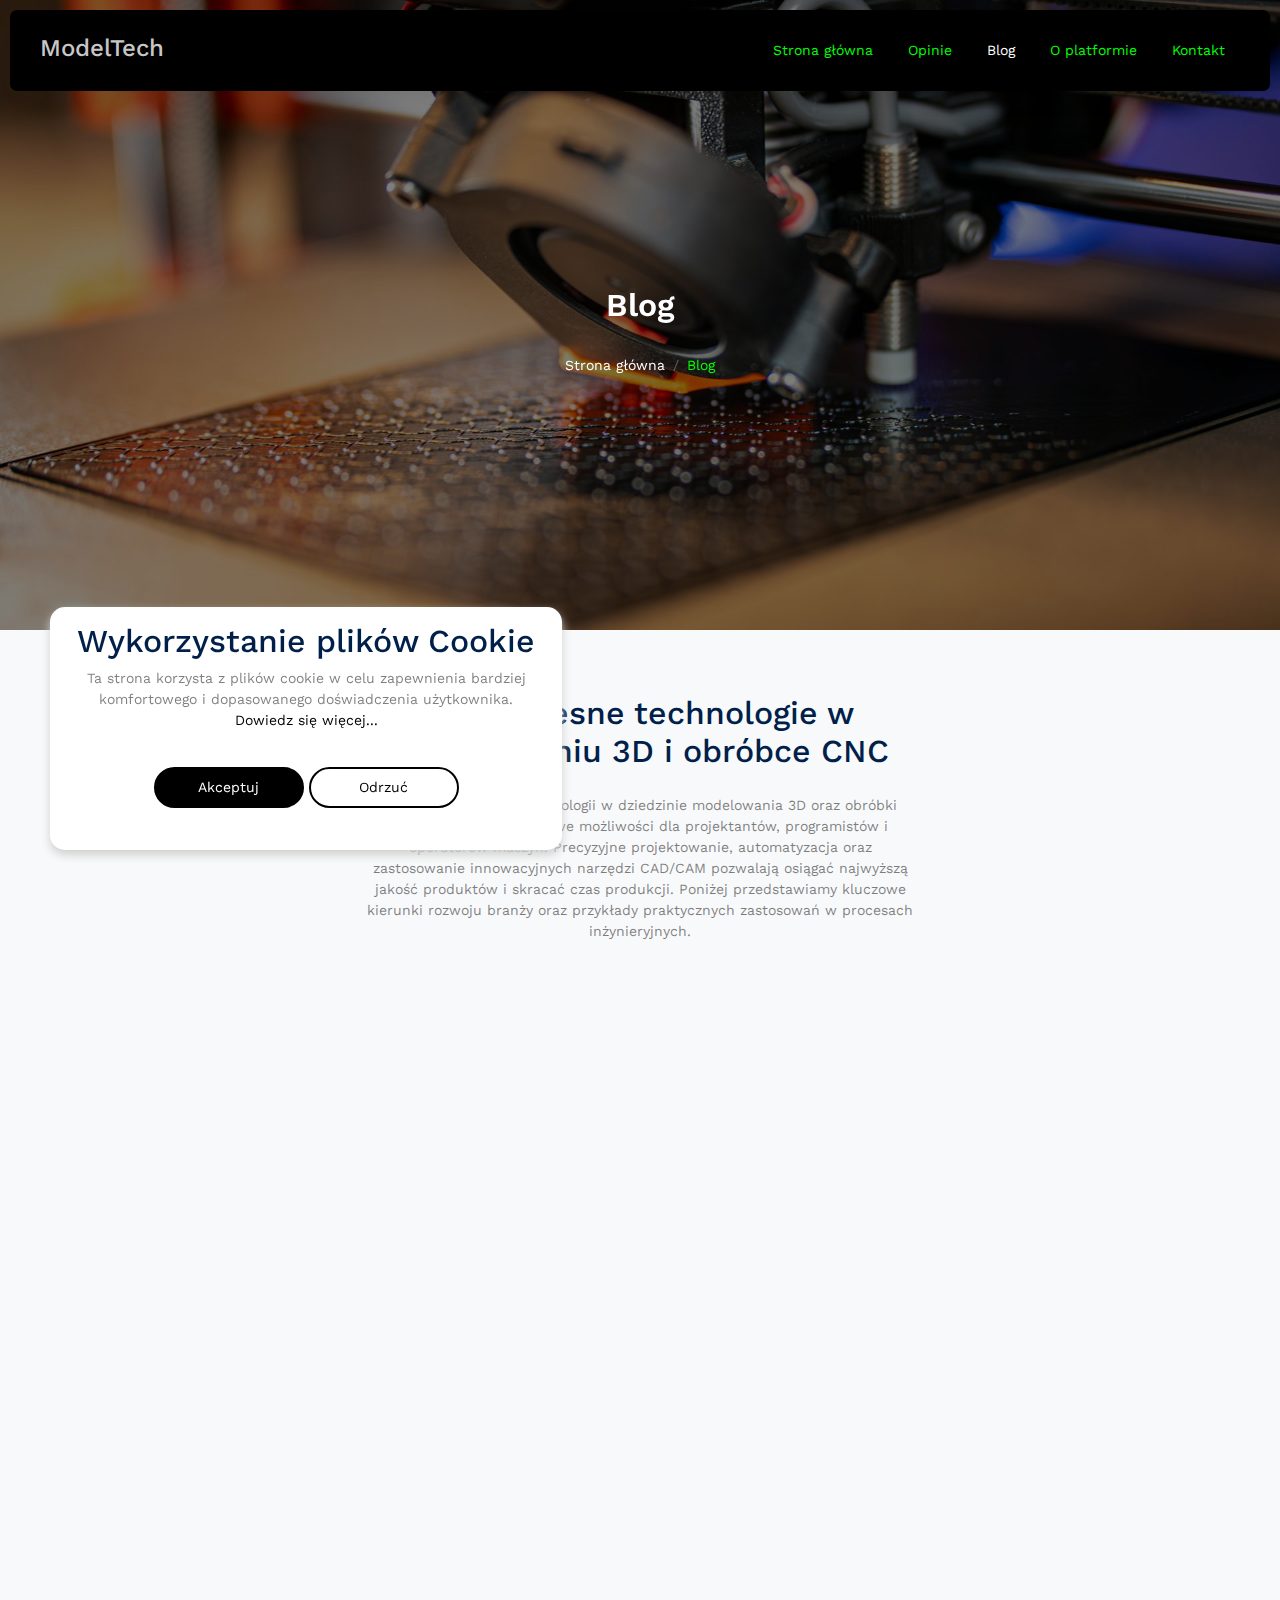
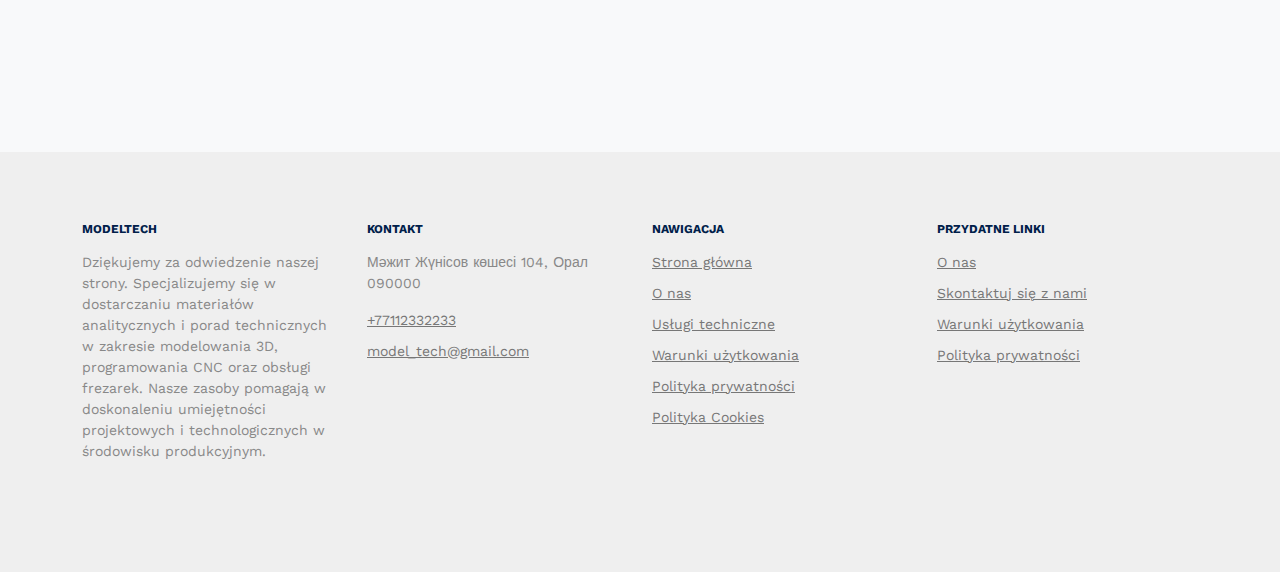
<file: blog.html>
<!DOCTYPE html>
<html lang="en">
    <head>
        <meta charset="utf-8" />
        <meta name="viewport" content="width=device-width, initial-scale=1" />
        <link rel="shortcut icon" href="favicon.png" />

        <meta
            name="description"
            content="Analizy i materiały edukacyjne dotyczące modelowania 3D, programowania oraz obsługi obrabiarek CNC. Skupienie na projektowaniu, wytwarzaniu precyzyjnych elementów i doskonaleniu umiejętności technicznych w środowisku przemysłowym."
        />
        <meta
            name="keywords"
            content="modelowanie 3D, programowanie CNC, obróbka skrawaniem, frezarka, projektowanie CAD, CAM, inżynieria mechaniczna, kursy CNC, automatyzacja produkcji, technologia 3D"
        />

        <link rel="preconnect" href="https://fonts.googleapis.com" />
        <link rel="preconnect" href="https://fonts.gstatic.com" crossorigin />
        <link
            href="https://fonts.googleapis.com/css2?family=Work+Sans:wght@400;500;600;700&display=swap"
            rel="stylesheet"
        />

        <link rel="stylesheet" href="css/tiny-slider.css" />
        <link rel="stylesheet" href="css/aos.css" />
        <link rel="stylesheet" href="css/style.css" />

        <title>ModelTech</title>
    </head>
    <body>
        <div class="site-mobile-menu site-navbar-target">
            <div class="site-mobile-menu-header">
                <div class="site-mobile-menu-close">
                    <span class="icofont-close js-menu-toggle"></span>
                </div>
            </div>
            <div class="site-mobile-menu-body"></div>
        </div>

        <nav class="site-nav">
            <div class="menu-bg-wrap">
                <div class="site-navigation">
                    <a href="index.html" class="logo m-0 float-start"
                        >ModelTech</a
                    >

                    <ul
                        class="js-clone-nav d-none d-lg-inline-block text-start site-menu float-end"
                    >
                        <li>
                            <a href="index.html">Strona główna</a>
                        </li>
                        <li>
                            <a href="testimonials.html">Opinie</a>
                        </li>
                        <li class="active"><a href="blog.html">Blog</a></li>
                        <li><a href="about.html">O platformie</a></li>
                        <li><a href="contact.html">Kontakt</a></li>
                    </ul>

                    <a
                        href="#"
                        class="burger light me-auto float-end mt-1 site-menu-toggle js-menu-toggle d-inline-block d-lg-none"
                        data-toggle="collapse"
                        data-target="#main-navbar"
                    >
                        <span></span>
                    </a>
                </div>
            </div>
        </nav>

        <div
            class="hero page-inner overlay"
            style="background-image: url('images/hero_bg_6.jpg')"
        >
            <div class="container">
                <div class="row justify-content-center align-items-center">
                    <div class="col-lg-9 text-center mt-5">
                        <h1 class="heading" data-aos="fade-up">Blog</h1>

                        <nav
                            aria-label="breadcrumb"
                            data-aos="fade-up"
                            data-aos-delay="200"
                        >
                            <ol
                                class="breadcrumb text-center justify-content-center"
                            >
                                <li class="breadcrumb-item">
                                    <a href="index.html">Strona główna</a>
                                </li>
                                <li
                                    class="breadcrumb-item active text-white-50"
                                    aria-current="page"
                                >
                                    Blog
                                </li>
                            </ol>
                        </nav>
                    </div>
                </div>
            </div>
        </div>

        <div class="section bg-light">
            <div class="container">
                <div class="row justify-content-center text-center mb-5">
                    <div class="col-lg-6 mb-5">
                        <h2 class="font-weight-bold heading text-primary mb-4">
                            Nowoczesne technologie w modelowaniu 3D i obróbce
                            CNC
                        </h2>
                        <p class="text-black-50">
                            Dynamiczny rozwój technologii w dziedzinie
                            modelowania 3D oraz obróbki skrawaniem otwiera nowe
                            możliwości dla projektantów, programistów i
                            operatorów maszyn. Precyzyjne projektowanie,
                            automatyzacja oraz zastosowanie innowacyjnych
                            narzędzi CAD/CAM pozwalają osiągać najwyższą jakość
                            produktów i skracać czas produkcji. Poniżej
                            przedstawiamy kluczowe kierunki rozwoju branży oraz
                            przykłady praktycznych zastosowań w procesach
                            inżynieryjnych.
                        </p>
                    </div>
                </div>

                <div class="row">
                    <div
                        class="col-6 col-lg-4"
                        data-aos="fade-up"
                        data-aos-delay="300"
                    >
                        <div class="box-feature mb-4">
                            <h1>01</h1>
                            <h3 class="text-black mb-3 font-weight-bold">
                                Projektowanie i modelowanie 3D
                            </h3>
                            <p class="text-black-50">
                                Nowoczesne oprogramowanie CAD umożliwia
                                tworzenie trójwymiarowych modeli o wysokiej
                                dokładności. Dzięki temu możliwe jest
                                symulowanie pracy maszyn, analiza wytrzymałości
                                elementów oraz optymalizacja konstrukcji jeszcze
                                przed rozpoczęciem produkcji.
                            </p>
                        </div>
                    </div>

                    <div
                        class="col-6 col-lg-4"
                        data-aos="fade-up"
                        data-aos-delay="400"
                    >
                        <div class="box-feature mb-4">
                            <h1>02</h1>
                            <h3 class="text-black mb-3 font-weight-bold">
                                Programowanie obrabiarek CNC
                            </h3>
                            <p class="text-black-50">
                                Programowanie maszyn CNC z wykorzystaniem kodów
                                G i M pozwala precyzyjnie kontrolować każdy etap
                                obróbki. Optymalizacja ścieżek narzędzia wpływa
                                na skrócenie czasu cyklu oraz poprawę jakości
                                powierzchni obrabianych elementów.
                            </p>
                        </div>
                    </div>

                    <div
                        class="col-6 col-lg-4"
                        data-aos="fade-up"
                        data-aos-delay="500"
                    >
                        <div class="box-feature mb-4">
                            <h1>03</h1>
                            <h3 class="text-black mb-3 font-weight-bold">
                                Obróbka skrawaniem i frezowanie
                            </h3>
                            <p class="text-black-50">
                                Zaawansowane techniki frezowania i toczenia
                                pozwalają tworzyć komponenty o złożonych
                                kształtach i wysokiej precyzji. Wykorzystanie
                                odpowiednich narzędzi i parametrów pracy
                                zwiększa trwałość maszyn i dokładność wykonania.
                            </p>
                        </div>
                    </div>

                    <div
                        class="col-6 col-lg-6"
                        data-aos="fade-up"
                        data-aos-delay="600"
                    >
                        <div class="box-feature mb-4">
                            <h1>04</h1>
                            <h3 class="text-black mb-3 font-weight-bold">
                                Automatyzacja procesów wytwarzania
                            </h3>
                            <p class="text-black-50">
                                Integracja oprogramowania CAD/CAM z obrabiarkami
                                CNC umożliwia automatyzację wielu etapów
                                produkcji. Zwiększa to wydajność, eliminuje
                                błędy ludzkie i poprawia powtarzalność procesów
                                obróbczych.
                            </p>
                        </div>
                    </div>

                    <div
                        class="col-6 col-lg-6"
                        data-aos="fade-up"
                        data-aos-delay="700"
                    >
                        <div class="box-feature mb-4">
                            <h1>05</h1>
                            <h3 class="text-black mb-3 font-weight-bold">
                                Szkolenia i rozwój umiejętności technicznych
                            </h3>
                            <p class="text-black-50">
                                Stały rozwój kompetencji w zakresie
                                projektowania 3D, programowania CNC i obsługi
                                frezarek jest kluczowy dla utrzymania
                                konkurencyjności. Szkolenia praktyczne i
                                warsztaty umożliwiają podnoszenie kwalifikacji
                                operatorów i inżynierów w nowoczesnym środowisku
                                produkcyjnym.
                            </p>
                        </div>
                    </div>
                </div>
            </div>
        </div>

        <div class="site-footer">
            <div class="container">
                <div class="row">
                    <div class="col-lg-3">
                        <div class="widget">
                            <h3>ModelTech</h3>
                            <p>
                                Dziękujemy za odwiedzenie naszej strony.
                                Specjalizujemy się w dostarczaniu materiałów
                                analitycznych i porad technicznych w zakresie
                                modelowania 3D, programowania CNC oraz obsługi
                                frezarek. Nasze zasoby pomagają w doskonaleniu
                                umiejętności projektowych i technologicznych w
                                środowisku produkcyjnym.
                            </p>
                        </div>
                        <!-- /.widget -->
                    </div>
                    <div class="col-lg-3">
                        <div class="widget">
                            <h3>Kontakt</h3>
                            <address>
                                Мәжит Жүнісов көшесі 104, Орал 090000
                            </address>
                            <ul class="list-unstyled links">
                                <li>
                                    <a href="tel://+77112332233"
                                        >+77112332233</a
                                    >
                                </li>
                                <li>
                                    <a href="mailto:model_tech@gmail.com"
                                        >model_tech@gmail.com</a
                                    >
                                </li>
                            </ul>
                        </div>
                        <!-- /.widget -->
                    </div>
                    <!-- /.col-lg-4 -->
                    <div class="col-lg-3">
                        <div class="widget">
                            <h3>Nawigacja</h3>
                            <ul class="list-unstyled float-start links">
                                <li><a href="about.html">Strona główna</a></li>
                                <li><a href="about.html">O nas</a></li>
                                <li>
                                    <a href="services.html"
                                        >Usługi techniczne</a
                                    >
                                </li>
                                <li>
                                    <a href="terms-of-use.html"
                                        >Warunki użytkowania</a
                                    >
                                </li>
                                <li>
                                    <a href="privacy-policy.html"
                                        >Polityka prywatności</a
                                    >
                                </li>
                                <li>
                                    <a href="cookie-policy.html"
                                        >Polityka Cookies</a
                                    >
                                </li>
                            </ul>
                        </div>
                        <!-- /.widget -->
                    </div>
                    <!-- /.col-lg-4 -->
                    <div class="col-lg-3">
                        <div class="widget">
                            <h3>Przydatne linki</h3>
                            <ul class="list-unstyled links">
                                <li><a href="about.html">O nas</a></li>
                                <li>
                                    <a href="contact.html"
                                        >Skontaktuj się z nami</a
                                    >
                                </li>
                                <li>
                                    <a href="terms-of-use.html"
                                        >Warunki użytkowania</a
                                    >
                                </li>
                                <li>
                                    <a href="privacy-policy.html"
                                        >Polityka prywatności</a
                                    >
                                </li>
                            </ul>
                        </div>
                        <!-- /.widget -->
                    </div>
                </div>
                <!-- /.row -->
            </div>
            <!-- /.container -->
        </div>
        <!-- /.site-footer -->

        <!-- Cookie banner -->
        <div class="cookie-wrapper show">
            <div>
                <i class="bx bx-cookie"></i>
                <h2 style="text-align: center">Wykorzystanie plików Cookie</h2>
            </div>

            <div class="data">
                <p>
                    Ta strona korzysta z plików cookie w celu zapewnienia
                    bardziej komfortowego i dopasowanego doświadczenia
                    użytkownika.
                    <a href="cookie-policy.html">Dowiedz się więcej...</a>
                </p>
            </div>

            <div class="buttons">
                <button class="cookie-button" id="acceptBtn">Akceptuj</button>
                <button class="cookie-button" id="declineBtn">Odrzuć</button>
            </div>
        </div>
        <!-- End Cookie banner -->

        <!-- Preloader -->
        <div id="overlayer"></div>
        <div class="loader">
            <div class="spinner-border" role="status">
                <span class="visually-hidden">Loading...</span>
            </div>
        </div>

        <script src="js/bootstrap.bundle.min.js"></script>
        <script src="js/tiny-slider.js"></script>
        <script src="js/aos.js"></script>
        <script src="js/navbar.js"></script>
        <script src="js/counter.js"></script>
        <script src="js/custom.js"></script>
        <script src="js/cookiebanner.js"></script>
    </body>
</html>
</file>
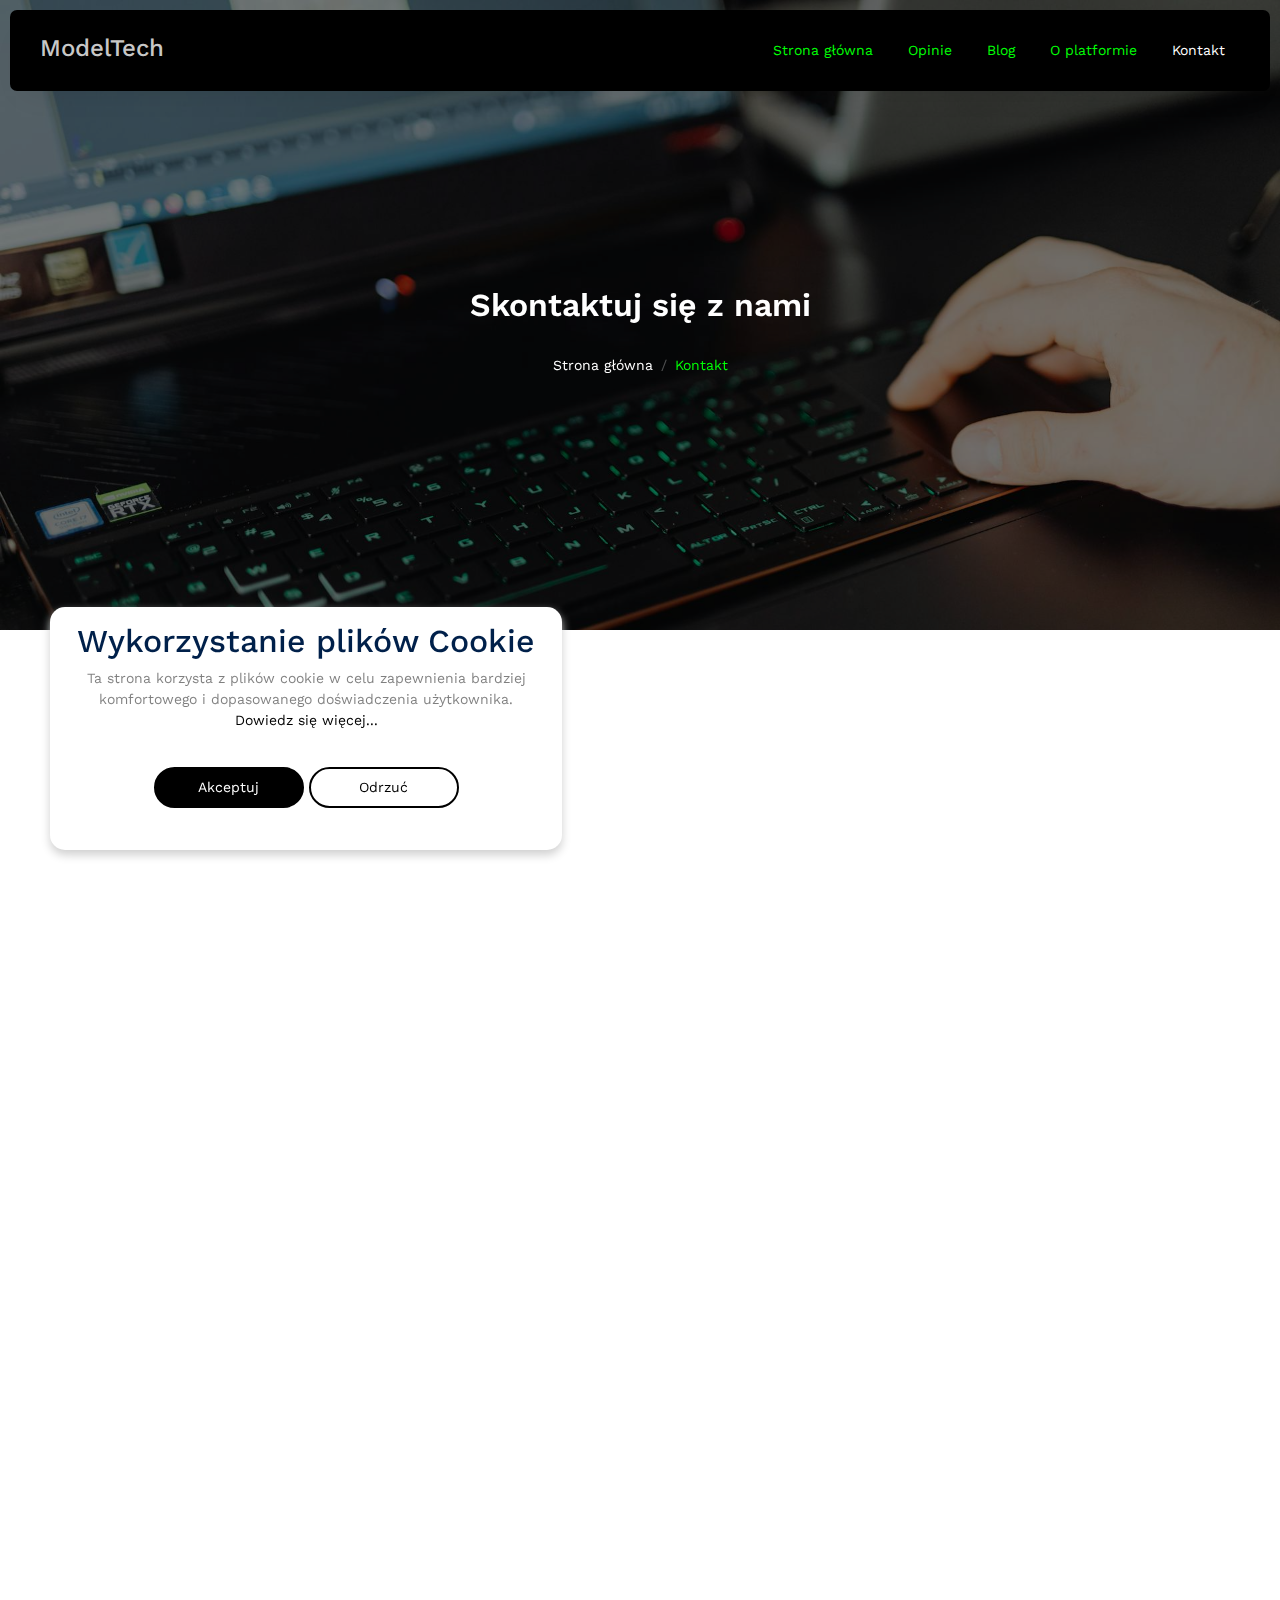
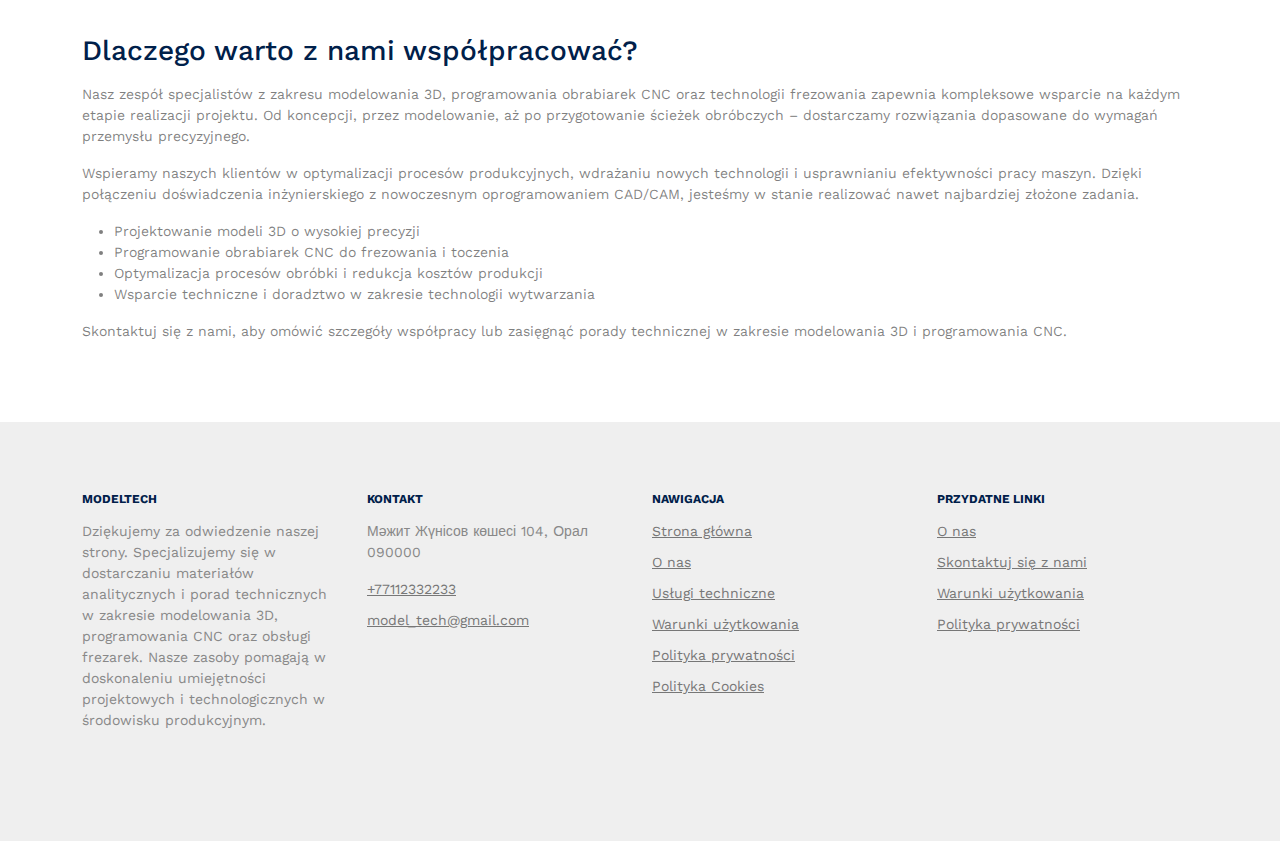
<file: contact.html>
<!DOCTYPE html>
<html lang="en">
    <head>
        <meta charset="utf-8" />
        <meta name="viewport" content="width=device-width, initial-scale=1" />
        <link rel="shortcut icon" href="favicon.png" />

        <meta
            name="description"
            content="Analizy i materiały edukacyjne dotyczące modelowania 3D, programowania oraz obsługi obrabiarek CNC. Skupienie na projektowaniu, wytwarzaniu precyzyjnych elementów i doskonaleniu umiejętności technicznych w środowisku przemysłowym."
        />
        <meta
            name="keywords"
            content="modelowanie 3D, programowanie CNC, obróbka skrawaniem, frezarka, projektowanie CAD, CAM, inżynieria mechaniczna, kursy CNC, automatyzacja produkcji, technologia 3D"
        />

        <link rel="preconnect" href="https://fonts.googleapis.com" />
        <link rel="preconnect" href="https://fonts.gstatic.com" crossorigin />
        <link
            href="https://fonts.googleapis.com/css2?family=Work+Sans:wght@400;500;600;700&display=swap"
            rel="stylesheet"
        />

        <link rel="stylesheet" href="css/tiny-slider.css" />
        <link rel="stylesheet" href="css/aos.css" />
        <link rel="stylesheet" href="css/style.css" />

        <title>ModelTech</title>
    </head>
    <body>
        <div class="site-mobile-menu site-navbar-target">
            <div class="site-mobile-menu-header">
                <div class="site-mobile-menu-close">
                    <span class="icofont-close js-menu-toggle"></span>
                </div>
            </div>
            <div class="site-mobile-menu-body"></div>
        </div>

        <nav class="site-nav">
            <div class="menu-bg-wrap">
                <div class="site-navigation">
                    <a href="index.html" class="logo m-0 float-start"
                        >ModelTech</a
                    >

                    <ul
                        class="js-clone-nav d-none d-lg-inline-block text-start site-menu float-end"
                    >
                        <li>
                            <a href="index.html">Strona główna</a>
                        </li>
                        <li>
                            <a href="testimonials.html">Opinie</a>
                        </li>
                        <li><a href="blog.html">Blog</a></li>
                        <li><a href="about.html">O platformie</a></li>
                        <li class="active">
                            <a href="contact.html">Kontakt</a>
                        </li>
                    </ul>

                    <a
                        href="#"
                        class="burger light me-auto float-end mt-1 site-menu-toggle js-menu-toggle d-inline-block d-lg-none"
                        data-toggle="collapse"
                        data-target="#main-navbar"
                    >
                        <span></span>
                    </a>
                </div>
            </div>
        </nav>

        <div
            class="hero page-inner overlay"
            style="background-image: url('images/hero_bg_5.jpg')"
        >
            <div class="container">
                <div class="row justify-content-center align-items-center">
                    <div class="col-lg-9 text-center mt-5">
                        <h1 class="heading" data-aos="fade-up">
                            Skontaktuj się z nami
                        </h1>

                        <nav
                            aria-label="breadcrumb"
                            data-aos="fade-up"
                            data-aos-delay="200"
                        >
                            <ol
                                class="breadcrumb text-center justify-content-center"
                            >
                                <li class="breadcrumb-item">
                                    <a href="index.html">Strona główna</a>
                                </li>
                                <li
                                    class="breadcrumb-item active text-white-50"
                                    aria-current="page"
                                >
                                    Kontakt
                                </li>
                            </ol>
                        </nav>
                    </div>
                </div>
            </div>
        </div>

        <div class="section">
            <div class="container">
                <iframe
                    src="https://www.google.com/maps/embed?pb=!1m18!1m12!1m3!1d20246.568732124437!2d51.3645643285419!3d51.20167738498111!2m3!1f0!2f0!3f0!3m2!1i1024!2i768!4f13.1!3m3!1m2!1s0x4171baff28662e4d%3A0xdd023e0f3a61a44!2sIT%20Group%20Kazakhstan!5e0!3m2!1suk!2sua!4v1751718393224!5m2!1suk!2sua"
                    width="100%"
                    height="450"
                    style="border: 0"
                    allowfullscreen=""
                    loading="lazy"
                    referrerpolicy="no-referrer-when-downgrade"
                ></iframe>
                <div class="row mt-5">
                    <div
                        class="col-lg-4 mb-5 mb-lg-0"
                        data-aos="fade-up"
                        data-aos-delay="100"
                    >
                        <div class="contact-info">
                            <div class="address mt-2">
                                <h4 class="mb-2">Adres:</h4>
                                <p>
                                    Мәжит Жүнісов көшесі 104, Орал 090000,
                                    Казахстан
                                </p>
                            </div>

                            <div class="open-hours mt-4">
                                <h4 class="mb-2">Godziny pracy:</h4>
                                <p>
                                    Poniedziałek–Piątek:<br />
                                    09:00 - 18:00
                                </p>
                            </div>

                            <div class="email mt-4">
                                <h4 class="mb-2">Adres e-mail:</h4>
                                <p>model_tech@gmail.com</p>
                            </div>

                            <div class="phone mt-4">
                                <h4 class="mb-2">Telefon:</h4>
                                <p>+7 711 233 2233</p>
                            </div>
                        </div>
                    </div>
                    <div
                        class="col-lg-8"
                        data-aos="fade-up"
                        data-aos-delay="200"
                    >
                        <form action="thanks.html" method="get">
                            <div class="row">
                                <div class="col-6 mb-3">
                                    <input
                                        type="text"
                                        class="form-control"
                                        placeholder="Twoje imię"
                                        required
                                    />
                                </div>
                                <div class="col-6 mb-3">
                                    <input
                                        type="email"
                                        class="form-control"
                                        placeholder="Twój e-mail"
                                        id="email"
                                        required
                                    />
                                </div>
                                <div class="col-12 mb-3">
                                    <input
                                        type="text"
                                        class="form-control"
                                        placeholder="Temat wiadomości"
                                        required
                                    />
                                </div>
                                <div class="col-12 mb-3">
                                    <textarea
                                        name=""
                                        id=""
                                        cols="30"
                                        rows="7"
                                        class="form-control"
                                        placeholder="Wiadomość"
                                        required
                                    ></textarea>
                                </div>

                                <div class="col-12">
                                    <input
                                        type="submit"
                                        id="submit"
                                        value="Wyślij wiadomość"
                                        class="btn btn-primary"
                                    />
                                </div>
                            </div>
                        </form>
                    </div>
                    <div class="mt-5 col-lg-12">
                        <h3 class="mb-3">
                            Dlaczego warto z nami współpracować?
                        </h3>
                        <p>
                            Nasz zespół specjalistów z zakresu modelowania 3D,
                            programowania obrabiarek CNC oraz technologii
                            frezowania zapewnia kompleksowe wsparcie na każdym
                            etapie realizacji projektu. Od koncepcji, przez
                            modelowanie, aż po przygotowanie ścieżek obróbczych
                            – dostarczamy rozwiązania dopasowane do wymagań
                            przemysłu precyzyjnego.
                        </p>
                        <p>
                            Wspieramy naszych klientów w optymalizacji procesów
                            produkcyjnych, wdrażaniu nowych technologii i
                            usprawnianiu efektywności pracy maszyn. Dzięki
                            połączeniu doświadczenia inżynierskiego z
                            nowoczesnym oprogramowaniem CAD/CAM, jesteśmy w
                            stanie realizować nawet najbardziej złożone zadania.
                        </p>
                        <ul>
                            <li>Projektowanie modeli 3D o wysokiej precyzji</li>
                            <li>
                                Programowanie obrabiarek CNC do frezowania i
                                toczenia
                            </li>
                            <li>
                                Optymalizacja procesów obróbki i redukcja
                                kosztów produkcji
                            </li>
                            <li>
                                Wsparcie techniczne i doradztwo w zakresie
                                technologii wytwarzania
                            </li>
                        </ul>
                        <p>
                            Skontaktuj się z nami, aby omówić szczegóły
                            współpracy lub zasięgnąć porady technicznej w
                            zakresie modelowania 3D i programowania CNC.
                        </p>
                    </div>
                </div>
            </div>
        </div>
        <!-- /.untree_co-section -->

        <div class="site-footer">
            <div class="container">
                <div class="row">
                    <div class="col-lg-3">
                        <div class="widget">
                            <h3>ModelTech</h3>
                            <p>
                                Dziękujemy za odwiedzenie naszej strony.
                                Specjalizujemy się w dostarczaniu materiałów
                                analitycznych i porad technicznych w zakresie
                                modelowania 3D, programowania CNC oraz obsługi
                                frezarek. Nasze zasoby pomagają w doskonaleniu
                                umiejętności projektowych i technologicznych w
                                środowisku produkcyjnym.
                            </p>
                        </div>
                        <!-- /.widget -->
                    </div>
                    <div class="col-lg-3">
                        <div class="widget">
                            <h3>Kontakt</h3>
                            <address>
                                Мәжит Жүнісов көшесі 104, Орал 090000
                            </address>
                            <ul class="list-unstyled links">
                                <li>
                                    <a href="tel://+77112332233"
                                        >+77112332233</a
                                    >
                                </li>
                                <li>
                                    <a href="mailto:model_tech@gmail.com"
                                        >model_tech@gmail.com</a
                                    >
                                </li>
                            </ul>
                        </div>
                        <!-- /.widget -->
                    </div>
                    <!-- /.col-lg-4 -->
                    <div class="col-lg-3">
                        <div class="widget">
                            <h3>Nawigacja</h3>
                            <ul class="list-unstyled float-start links">
                                <li><a href="about.html">Strona główna</a></li>
                                <li><a href="about.html">O nas</a></li>
                                <li>
                                    <a href="services.html"
                                        >Usługi techniczne</a
                                    >
                                </li>
                                <li>
                                    <a href="terms-of-use.html"
                                        >Warunki użytkowania</a
                                    >
                                </li>
                                <li>
                                    <a href="privacy-policy.html"
                                        >Polityka prywatności</a
                                    >
                                </li>
                                <li>
                                    <a href="cookie-policy.html"
                                        >Polityka Cookies</a
                                    >
                                </li>
                            </ul>
                        </div>
                        <!-- /.widget -->
                    </div>
                    <!-- /.col-lg-4 -->
                    <div class="col-lg-3">
                        <div class="widget">
                            <h3>Przydatne linki</h3>
                            <ul class="list-unstyled links">
                                <li><a href="about.html">O nas</a></li>
                                <li>
                                    <a href="contact.html"
                                        >Skontaktuj się z nami</a
                                    >
                                </li>
                                <li>
                                    <a href="terms-of-use.html"
                                        >Warunki użytkowania</a
                                    >
                                </li>
                                <li>
                                    <a href="privacy-policy.html"
                                        >Polityka prywatności</a
                                    >
                                </li>
                            </ul>
                        </div>
                        <!-- /.widget -->
                    </div>
                </div>
                <!-- /.row -->
            </div>
            <!-- /.container -->
        </div>
        <!-- /.site-footer -->

        <!-- Cookie banner -->
        <div class="cookie-wrapper show">
            <div>
                <i class="bx bx-cookie"></i>
                <h2 style="text-align: center">Wykorzystanie plików Cookie</h2>
            </div>

            <div class="data">
                <p>
                    Ta strona korzysta z plików cookie w celu zapewnienia
                    bardziej komfortowego i dopasowanego doświadczenia
                    użytkownika.
                    <a href="cookie-policy.html">Dowiedz się więcej...</a>
                </p>
            </div>

            <div class="buttons">
                <button class="cookie-button" id="acceptBtn">Akceptuj</button>
                <button class="cookie-button" id="declineBtn">Odrzuć</button>
            </div>
        </div>
        <!-- End Cookie banner -->

        <!-- Preloader -->
        <div id="overlayer"></div>
        <div class="loader">
            <div class="spinner-border" role="status">
                <span class="visually-hidden">Loading...</span>
            </div>
        </div>

        <script src="js/bootstrap.bundle.min.js"></script>
        <script src="js/tiny-slider.js"></script>
        <script src="js/aos.js"></script>
        <script src="js/navbar.js"></script>
        <script src="js/counter.js"></script>
        <script src="js/custom.js"></script>
        <script src="js/cookiebanner.js"></script>
    </body>
</html>
</file>
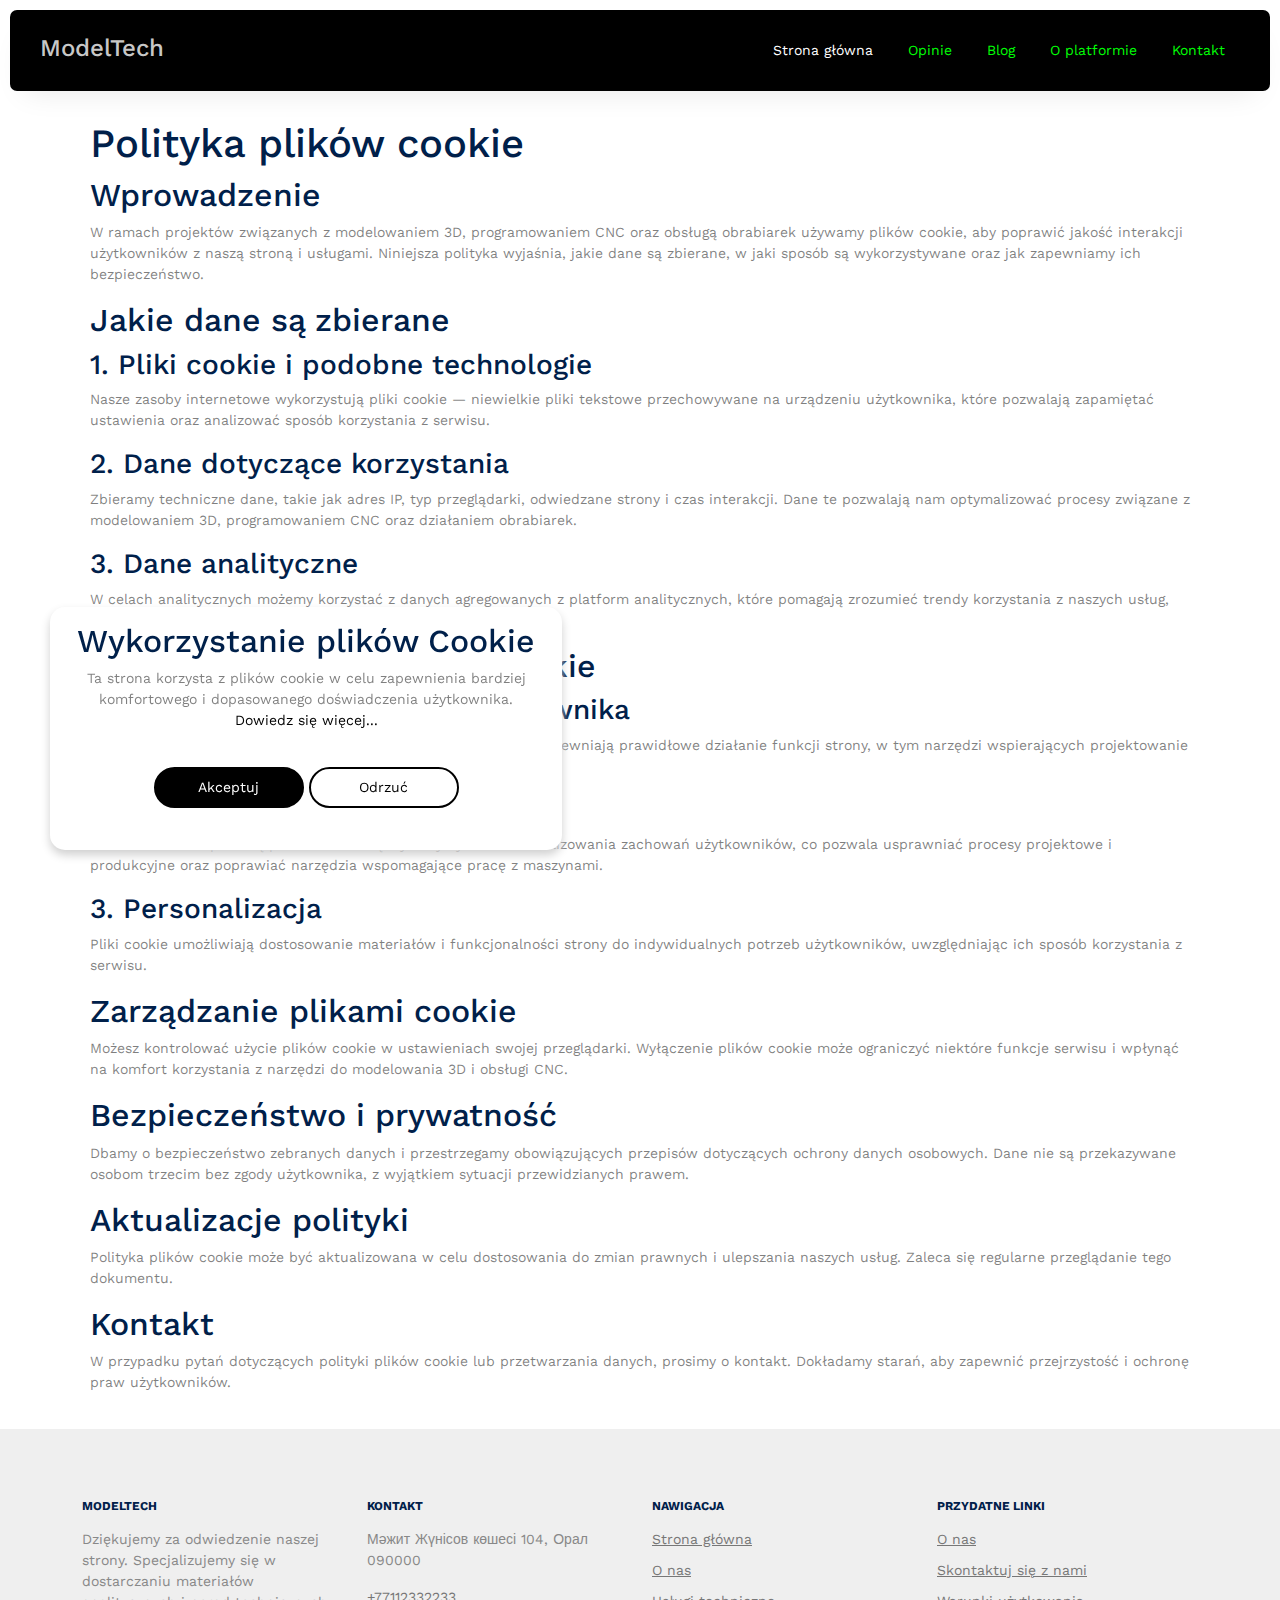
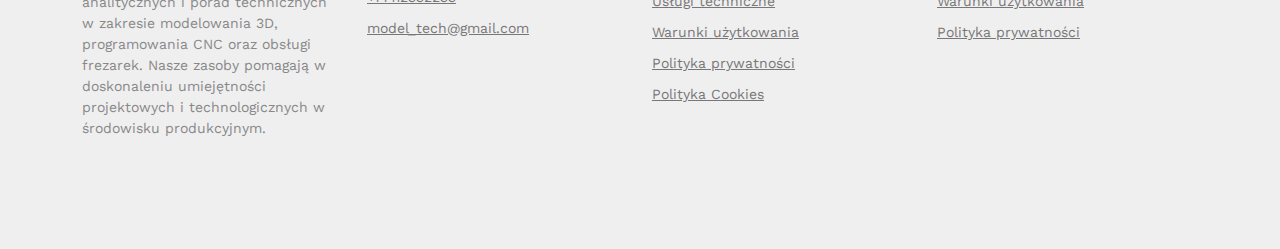
<file: cookie-policy.html>
<!DOCTYPE html>
<html lang="en">
    <head>
        <meta charset="utf-8" />
        <meta name="viewport" content="width=device-width, initial-scale=1" />
        <link rel="shortcut icon" href="favicon.png" />

        <meta
            name="description"
            content="Analizy i materiały edukacyjne dotyczące modelowania 3D, programowania oraz obsługi obrabiarek CNC. Skupienie na projektowaniu, wytwarzaniu precyzyjnych elementów i doskonaleniu umiejętności technicznych w środowisku przemysłowym."
        />
        <meta
            name="keywords"
            content="modelowanie 3D, programowanie CNC, obróbka skrawaniem, frezarka, projektowanie CAD, CAM, inżynieria mechaniczna, kursy CNC, automatyzacja produkcji, technologia 3D"
        />

        <link rel="preconnect" href="https://fonts.googleapis.com" />
        <link rel="preconnect" href="https://fonts.gstatic.com" crossorigin />
        <link
            href="https://fonts.googleapis.com/css2?family=Work+Sans:wght@400;500;600;700&display=swap"
            rel="stylesheet"
        />

        <link rel="stylesheet" href="css/tiny-slider.css" />
        <link rel="stylesheet" href="css/aos.css" />
        <link rel="stylesheet" href="css/style.css" />

        <title>ModelTech</title>
    </head>
    <body>
        <div class="site-mobile-menu site-navbar-target">
            <div class="site-mobile-menu-header">
                <div class="site-mobile-menu-close">
                    <span class="icofont-close js-menu-toggle"></span>
                </div>
            </div>
            <div class="site-mobile-menu-body"></div>
        </div>

        <nav class="site-nav">
            <div class="menu-bg-wrap">
                <div class="site-navigation">
                    <a href="index.html" class="logo m-0 float-start"
                        >ModelTech</a
                    >

                    <ul
                        class="js-clone-nav d-none d-lg-inline-block text-start site-menu float-end"
                    >
                        <li class="active">
                            <a href="index.html">Strona główna</a>
                        </li>
                        <li>
                            <a href="testimonials.html">Opinie</a>
                        </li>
                        <li><a href="blog.html">Blog</a></li>
                        <li><a href="about.html">O platformie</a></li>
                        <li><a href="contact.html">Kontakt</a></li>
                    </ul>

                    <a
                        href="#"
                        class="burger light me-auto float-end mt-1 site-menu-toggle js-menu-toggle d-inline-block d-lg-none"
                        data-toggle="collapse"
                        data-target="#main-navbar"
                    >
                        <span></span>
                    </a>
                </div>
            </div>
        </nav>
        <main>
            <article
                class="container additional-wrapper cookie-policy-block"
                style="margin-top: 100px; padding: 20px"
            >
                <h1>Polityka plików cookie</h1>
                <h2>Wprowadzenie</h2>
                <p>
                    W ramach projektów związanych z modelowaniem 3D,
                    programowaniem CNC oraz obsługą obrabiarek używamy plików
                    cookie, aby poprawić jakość interakcji użytkowników z naszą
                    stroną i usługami. Niniejsza polityka wyjaśnia, jakie dane
                    są zbierane, w jaki sposób są wykorzystywane oraz jak
                    zapewniamy ich bezpieczeństwo.
                </p>

                <h2>Jakie dane są zbierane</h2>
                <h3>1. Pliki cookie i podobne technologie</h3>
                <p>
                    Nasze zasoby internetowe wykorzystują pliki cookie —
                    niewielkie pliki tekstowe przechowywane na urządzeniu
                    użytkownika, które pozwalają zapamiętać ustawienia oraz
                    analizować sposób korzystania z serwisu.
                </p>

                <h3>2. Dane dotyczące korzystania</h3>
                <p>
                    Zbieramy techniczne dane, takie jak adres IP, typ
                    przeglądarki, odwiedzane strony i czas interakcji. Dane te
                    pozwalają nam optymalizować procesy związane z modelowaniem
                    3D, programowaniem CNC oraz działaniem obrabiarek.
                </p>

                <h3>3. Dane analityczne</h3>
                <p>
                    W celach analitycznych możemy korzystać z danych
                    agregowanych z platform analitycznych, które pomagają
                    zrozumieć trendy korzystania z naszych usług, bez ujawniania
                    danych osobowych użytkowników.
                </p>

                <h2>Jak wykorzystujemy pliki cookie</h2>
                <h3>1. Poprawa doświadczenia użytkownika</h3>
                <p>
                    Pliki cookie pomagają zapamiętać preferencje użytkownika
                    oraz zapewniają prawidłowe działanie funkcji strony, w tym
                    narzędzi wspierających projektowanie 3D i programowanie
                    obrabiarek CNC.
                </p>

                <h3>2. Analiza i badania</h3>
                <p>
                    Dane zebrane za pomocą plików cookie są wykorzystywane do
                    analizowania zachowań użytkowników, co pozwala usprawniać
                    procesy projektowe i produkcyjne oraz poprawiać narzędzia
                    wspomagające pracę z maszynami.
                </p>

                <h3>3. Personalizacja</h3>
                <p>
                    Pliki cookie umożliwiają dostosowanie materiałów i
                    funkcjonalności strony do indywidualnych potrzeb
                    użytkowników, uwzględniając ich sposób korzystania z
                    serwisu.
                </p>

                <h2>Zarządzanie plikami cookie</h2>
                <p>
                    Możesz kontrolować użycie plików cookie w ustawieniach
                    swojej przeglądarki. Wyłączenie plików cookie może
                    ograniczyć niektóre funkcje serwisu i wpłynąć na komfort
                    korzystania z narzędzi do modelowania 3D i obsługi CNC.
                </p>

                <h2>Bezpieczeństwo i prywatność</h2>
                <p>
                    Dbamy o bezpieczeństwo zebranych danych i przestrzegamy
                    obowiązujących przepisów dotyczących ochrony danych
                    osobowych. Dane nie są przekazywane osobom trzecim bez zgody
                    użytkownika, z wyjątkiem sytuacji przewidzianych prawem.
                </p>

                <h2>Aktualizacje polityki</h2>
                <p>
                    Polityka plików cookie może być aktualizowana w celu
                    dostosowania do zmian prawnych i ulepszania naszych usług.
                    Zaleca się regularne przeglądanie tego dokumentu.
                </p>

                <h2>Kontakt</h2>
                <p>
                    W przypadku pytań dotyczących polityki plików cookie lub
                    przetwarzania danych, prosimy o kontakt. Dokładamy starań,
                    aby zapewnić przejrzystość i ochronę praw użytkowników.
                </p>
            </article>
        </main>

        <div class="site-footer">
            <div class="container">
                <div class="row">
                    <div class="col-lg-3">
                        <div class="widget">
                            <h3>ModelTech</h3>
                            <p>
                                Dziękujemy za odwiedzenie naszej strony.
                                Specjalizujemy się w dostarczaniu materiałów
                                analitycznych i porad technicznych w zakresie
                                modelowania 3D, programowania CNC oraz obsługi
                                frezarek. Nasze zasoby pomagają w doskonaleniu
                                umiejętności projektowych i technologicznych w
                                środowisku produkcyjnym.
                            </p>
                        </div>
                        <!-- /.widget -->
                    </div>
                    <div class="col-lg-3">
                        <div class="widget">
                            <h3>Kontakt</h3>
                            <address>
                                Мәжит Жүнісов көшесі 104, Орал 090000
                            </address>
                            <ul class="list-unstyled links">
                                <li>
                                    <a href="tel://+77112332233"
                                        >+77112332233</a
                                    >
                                </li>
                                <li>
                                    <a href="mailto:model_tech@gmail.com"
                                        >model_tech@gmail.com</a
                                    >
                                </li>
                            </ul>
                        </div>
                        <!-- /.widget -->
                    </div>
                    <!-- /.col-lg-4 -->
                    <div class="col-lg-3">
                        <div class="widget">
                            <h3>Nawigacja</h3>
                            <ul class="list-unstyled float-start links">
                                <li><a href="about.html">Strona główna</a></li>
                                <li><a href="about.html">O nas</a></li>
                                <li>
                                    <a href="services.html"
                                        >Usługi techniczne</a
                                    >
                                </li>
                                <li>
                                    <a href="terms-of-use.html"
                                        >Warunki użytkowania</a
                                    >
                                </li>
                                <li>
                                    <a href="privacy-policy.html"
                                        >Polityka prywatności</a
                                    >
                                </li>
                                <li>
                                    <a href="cookie-policy.html"
                                        >Polityka Cookies</a
                                    >
                                </li>
                            </ul>
                        </div>
                        <!-- /.widget -->
                    </div>
                    <!-- /.col-lg-4 -->
                    <div class="col-lg-3">
                        <div class="widget">
                            <h3>Przydatne linki</h3>
                            <ul class="list-unstyled links">
                                <li><a href="about.html">O nas</a></li>
                                <li>
                                    <a href="contact.html"
                                        >Skontaktuj się z nami</a
                                    >
                                </li>
                                <li>
                                    <a href="terms-of-use.html"
                                        >Warunki użytkowania</a
                                    >
                                </li>
                                <li>
                                    <a href="privacy-policy.html"
                                        >Polityka prywatności</a
                                    >
                                </li>
                            </ul>
                        </div>
                        <!-- /.widget -->
                    </div>
                </div>
                <!-- /.row -->
            </div>
            <!-- /.container -->
        </div>
        <!-- /.site-footer -->

        <!-- Cookie banner -->
        <div class="cookie-wrapper show">
            <div>
                <i class="bx bx-cookie"></i>
                <h2 style="text-align: center">Wykorzystanie plików Cookie</h2>
            </div>

            <div class="data">
                <p>
                    Ta strona korzysta z plików cookie w celu zapewnienia
                    bardziej komfortowego i dopasowanego doświadczenia
                    użytkownika.
                    <a href="cookie-policy.html">Dowiedz się więcej...</a>
                </p>
            </div>

            <div class="buttons">
                <button class="cookie-button" id="acceptBtn">Akceptuj</button>
                <button class="cookie-button" id="declineBtn">Odrzuć</button>
            </div>
        </div>
        <!-- End Cookie banner -->

        <!-- Preloader -->
        <div id="overlayer"></div>
        <div class="loader">
            <div class="spinner-border" role="status">
                <span class="visually-hidden">Loading...</span>
            </div>
        </div>

        <script src="js/bootstrap.bundle.min.js"></script>
        <script src="js/tiny-slider.js"></script>
        <script src="js/aos.js"></script>
        <script src="js/navbar.js"></script>
        <script src="js/counter.js"></script>
        <script src="js/custom.js"></script>
        <script src="js/cookiebanner.js"></script>
    </body>
</html>
</file>
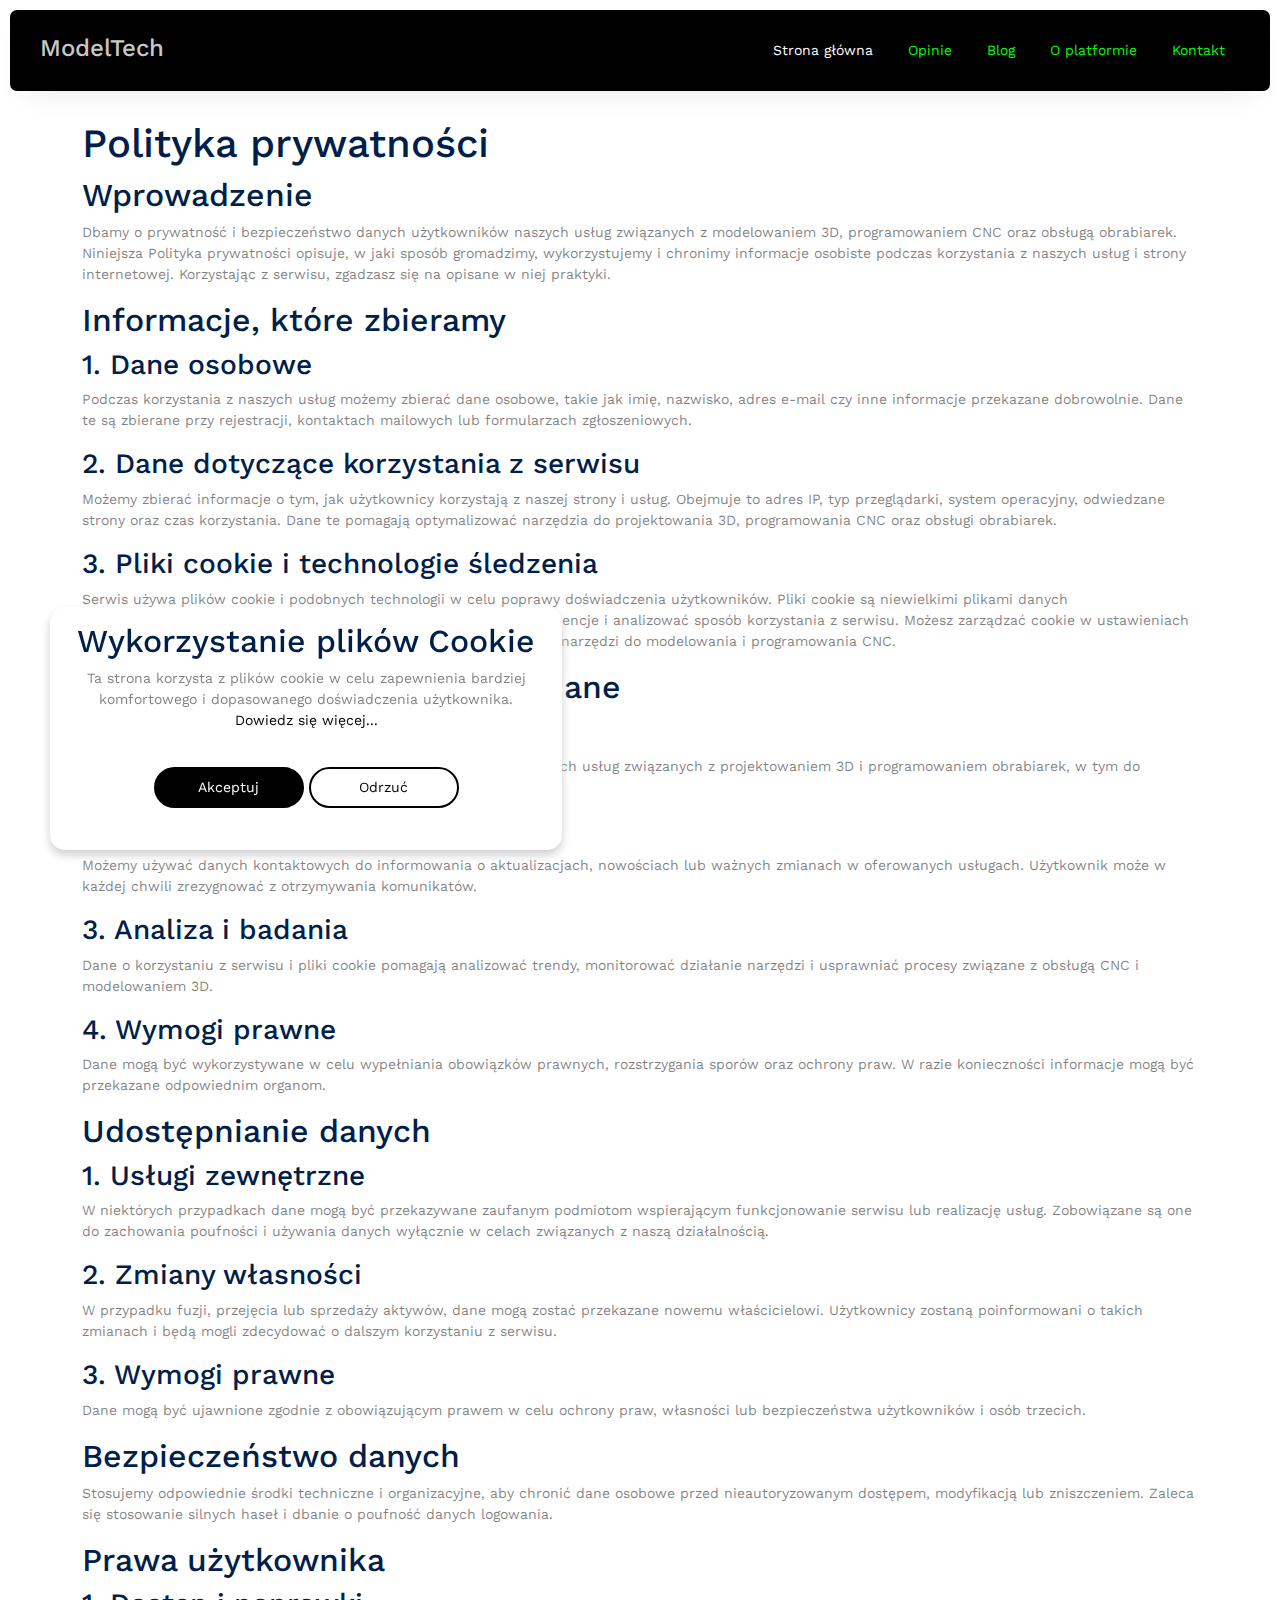
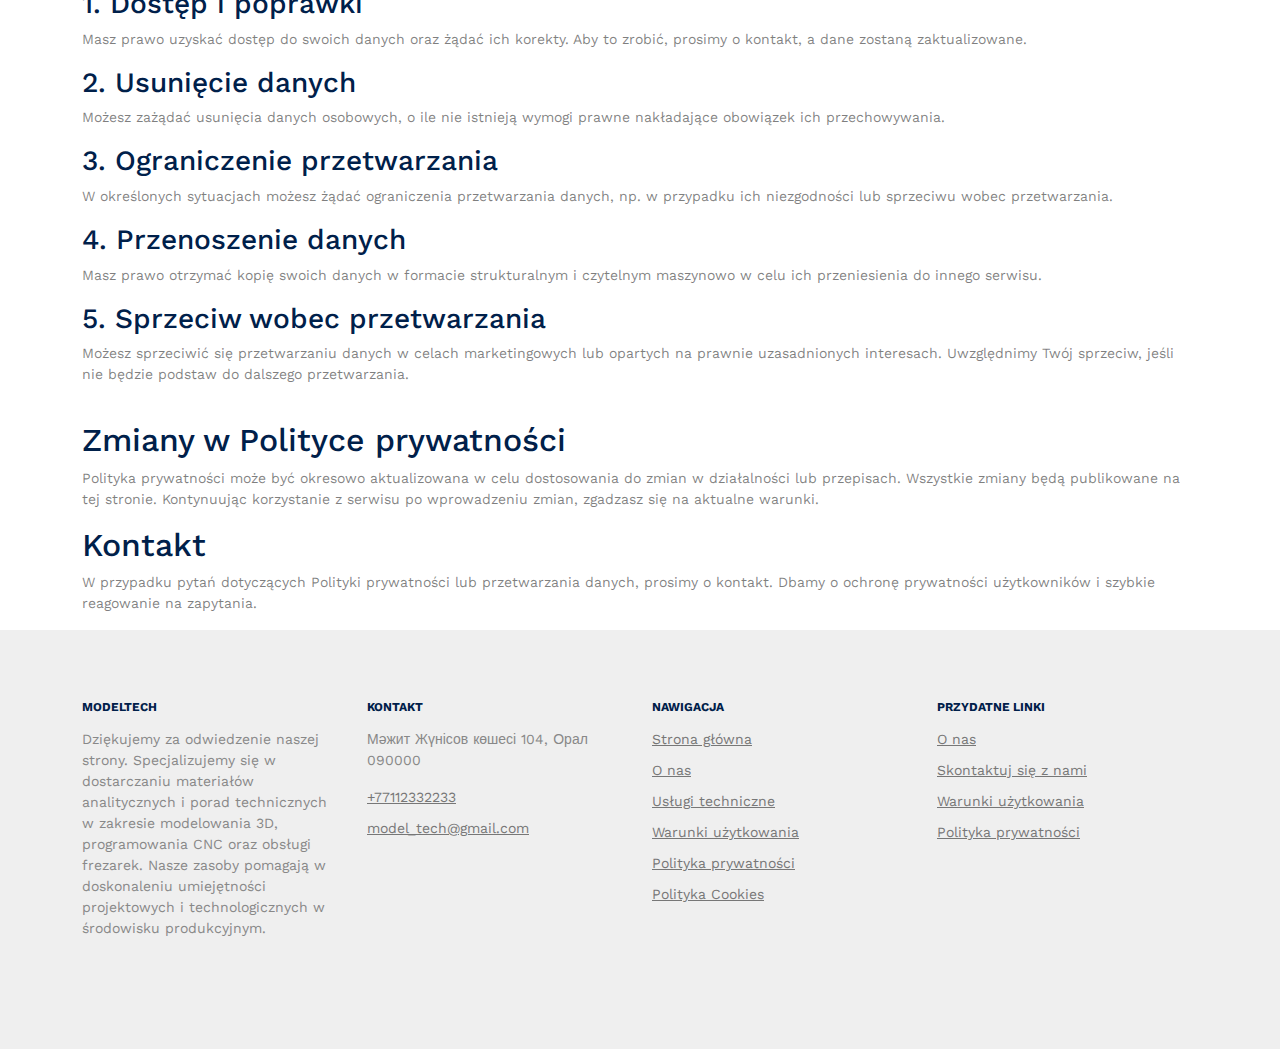
<file: privacy-policy.html>
<!DOCTYPE html>
<html lang="en">
    <head>
        <meta charset="utf-8" />
        <meta name="viewport" content="width=device-width, initial-scale=1" />
        <link rel="shortcut icon" href="favicon.png" />

        <meta
            name="description"
            content="Analizy i materiały edukacyjne dotyczące modelowania 3D, programowania oraz obsługi obrabiarek CNC. Skupienie na projektowaniu, wytwarzaniu precyzyjnych elementów i doskonaleniu umiejętności technicznych w środowisku przemysłowym."
        />
        <meta
            name="keywords"
            content="modelowanie 3D, programowanie CNC, obróbka skrawaniem, frezarka, projektowanie CAD, CAM, inżynieria mechaniczna, kursy CNC, automatyzacja produkcji, technologia 3D"
        />

        <link rel="preconnect" href="https://fonts.googleapis.com" />
        <link rel="preconnect" href="https://fonts.gstatic.com" crossorigin />
        <link
            href="https://fonts.googleapis.com/css2?family=Work+Sans:wght@400;500;600;700&display=swap"
            rel="stylesheet"
        />

        <link rel="stylesheet" href="css/tiny-slider.css" />
        <link rel="stylesheet" href="css/aos.css" />
        <link rel="stylesheet" href="css/style.css" />

        <title>ModelTech</title>
    </head>
    <body>
        <div class="site-mobile-menu site-navbar-target">
            <div class="site-mobile-menu-header">
                <div class="site-mobile-menu-close">
                    <span class="icofont-close js-menu-toggle"></span>
                </div>
            </div>
            <div class="site-mobile-menu-body"></div>
        </div>

        <nav class="site-nav">
            <div class="menu-bg-wrap">
                <div class="site-navigation">
                    <a href="index.html" class="logo m-0 float-start"
                        >ModelTech</a
                    >

                    <ul
                        class="js-clone-nav d-none d-lg-inline-block text-start site-menu float-end"
                    >
                        <li class="active">
                            <a href="index.html">Strona główna</a>
                        </li>
                        <li>
                            <a href="testimonials.html">Opinie</a>
                        </li>
                        <li><a href="blog.html">Blog</a></li>
                        <li><a href="about.html">O platformie</a></li>
                        <li><a href="contact.html">Kontakt</a></li>
                    </ul>

                    <a
                        href="#"
                        class="burger light me-auto float-end mt-1 site-menu-toggle js-menu-toggle d-inline-block d-lg-none"
                        data-toggle="collapse"
                        data-target="#main-navbar"
                    >
                        <span></span>
                    </a>
                </div>
            </div>
        </nav>
        <main>
            <article
                class="container additional-wrapper"
                style="margin-top: 100px"
            >
                <div class="page__content" style="padding: 20px 0px">
                    <h1>Polityka prywatności</h1>
                    <h2>Wprowadzenie</h2>
                    <p>
                        Dbamy o prywatność i bezpieczeństwo danych użytkowników
                        naszych usług związanych z modelowaniem 3D,
                        programowaniem CNC oraz obsługą obrabiarek. Niniejsza
                        Polityka prywatności opisuje, w jaki sposób gromadzimy,
                        wykorzystujemy i chronimy informacje osobiste podczas
                        korzystania z naszych usług i strony internetowej.
                        Korzystając z serwisu, zgadzasz się na opisane w niej
                        praktyki.
                    </p>

                    <h2>Informacje, które zbieramy</h2>
                    <h3>1. Dane osobowe</h3>
                    <p>
                        Podczas korzystania z naszych usług możemy zbierać dane
                        osobowe, takie jak imię, nazwisko, adres e-mail czy inne
                        informacje przekazane dobrowolnie. Dane te są zbierane
                        przy rejestracji, kontaktach mailowych lub formularzach
                        zgłoszeniowych.
                    </p>

                    <h3>2. Dane dotyczące korzystania z serwisu</h3>
                    <p>
                        Możemy zbierać informacje o tym, jak użytkownicy
                        korzystają z naszej strony i usług. Obejmuje to adres
                        IP, typ przeglądarki, system operacyjny, odwiedzane
                        strony oraz czas korzystania. Dane te pomagają
                        optymalizować narzędzia do projektowania 3D,
                        programowania CNC oraz obsługi obrabiarek.
                    </p>

                    <h3>3. Pliki cookie i technologie śledzenia</h3>
                    <p>
                        Serwis używa plików cookie i podobnych technologii w
                        celu poprawy doświadczenia użytkowników. Pliki cookie są
                        niewielkimi plikami danych przechowywanymi na
                        urządzeniu, które pozwalają zapamiętać preferencje i
                        analizować sposób korzystania z serwisu. Możesz
                        zarządzać cookie w ustawieniach przeglądarki, jednak
                        wyłączenie ich może ograniczyć funkcjonalność narzędzi
                        do modelowania i programowania CNC.
                    </p>

                    <h2>Jak wykorzystujemy zebrane dane</h2>
                    <h3>1. Poprawa i rozwój usług</h3>
                    <p>
                        Dane osobowe są wykorzystywane do świadczenia i
                        ulepszania naszych usług związanych z projektowaniem 3D
                        i programowaniem obrabiarek, w tym do personalizacji
                        funkcji oraz udzielania odpowiedzi na zapytania.
                    </p>

                    <h3>2. Kontakt z użytkownikami</h3>
                    <p>
                        Możemy używać danych kontaktowych do informowania o
                        aktualizacjach, nowościach lub ważnych zmianach w
                        oferowanych usługach. Użytkownik może w każdej chwili
                        zrezygnować z otrzymywania komunikatów.
                    </p>

                    <h3>3. Analiza i badania</h3>
                    <p>
                        Dane o korzystaniu z serwisu i pliki cookie pomagają
                        analizować trendy, monitorować działanie narzędzi i
                        usprawniać procesy związane z obsługą CNC i modelowaniem
                        3D.
                    </p>

                    <h3>4. Wymogi prawne</h3>
                    <p>
                        Dane mogą być wykorzystywane w celu wypełniania
                        obowiązków prawnych, rozstrzygania sporów oraz ochrony
                        praw. W razie konieczności informacje mogą być
                        przekazane odpowiednim organom.
                    </p>

                    <h2>Udostępnianie danych</h2>
                    <h3>1. Usługi zewnętrzne</h3>
                    <p>
                        W niektórych przypadkach dane mogą być przekazywane
                        zaufanym podmiotom wspierającym funkcjonowanie serwisu
                        lub realizację usług. Zobowiązane są one do zachowania
                        poufności i używania danych wyłącznie w celach
                        związanych z naszą działalnością.
                    </p>

                    <h3>2. Zmiany własności</h3>
                    <p>
                        W przypadku fuzji, przejęcia lub sprzedaży aktywów, dane
                        mogą zostać przekazane nowemu właścicielowi. Użytkownicy
                        zostaną poinformowani o takich zmianach i będą mogli
                        zdecydować o dalszym korzystaniu z serwisu.
                    </p>

                    <h3>3. Wymogi prawne</h3>
                    <p>
                        Dane mogą być ujawnione zgodnie z obowiązującym prawem w
                        celu ochrony praw, własności lub bezpieczeństwa
                        użytkowników i osób trzecich.
                    </p>

                    <h2>Bezpieczeństwo danych</h2>
                    <p>
                        Stosujemy odpowiednie środki techniczne i organizacyjne,
                        aby chronić dane osobowe przed nieautoryzowanym
                        dostępem, modyfikacją lub zniszczeniem. Zaleca się
                        stosowanie silnych haseł i dbanie o poufność danych
                        logowania.
                    </p>

                    <h2>Prawa użytkownika</h2>
                    <h3>1. Dostęp i poprawki</h3>
                    <p>
                        Masz prawo uzyskać dostęp do swoich danych oraz żądać
                        ich korekty. Aby to zrobić, prosimy o kontakt, a dane
                        zostaną zaktualizowane.
                    </p>

                    <h3>2. Usunięcie danych</h3>
                    <p>
                        Możesz zażądać usunięcia danych osobowych, o ile nie
                        istnieją wymogi prawne nakładające obowiązek ich
                        przechowywania.
                    </p>

                    <h3>3. Ograniczenie przetwarzania</h3>
                    <p>
                        W określonych sytuacjach możesz żądać ograniczenia
                        przetwarzania danych, np. w przypadku ich niezgodności
                        lub sprzeciwu wobec przetwarzania.
                    </p>

                    <h3>4. Przenoszenie danych</h3>
                    <p>
                        Masz prawo otrzymać kopię swoich danych w formacie
                        strukturalnym i czytelnym maszynowo w celu ich
                        przeniesienia do innego serwisu.
                    </p>

                    <h3>5. Sprzeciw wobec przetwarzania</h3>
                    <p>
                        Możesz sprzeciwić się przetwarzaniu danych w celach
                        marketingowych lub opartych na prawnie uzasadnionych
                        interesach. Uwzględnimy Twój sprzeciw, jeśli nie będzie
                        podstaw do dalszego przetwarzania.
                    </p>
                </div>

                <h2>Zmiany w Polityce prywatności</h2>
                <p>
                    Polityka prywatności może być okresowo aktualizowana w celu
                    dostosowania do zmian w działalności lub przepisach.
                    Wszystkie zmiany będą publikowane na tej stronie.
                    Kontynuując korzystanie z serwisu po wprowadzeniu zmian,
                    zgadzasz się na aktualne warunki.
                </p>

                <h2>Kontakt</h2>
                <p>
                    W przypadku pytań dotyczących Polityki prywatności lub
                    przetwarzania danych, prosimy o kontakt. Dbamy o ochronę
                    prywatności użytkowników i szybkie reagowanie na zapytania.
                </p>
            </article>
        </main>

        <div class="site-footer">
            <div class="container">
                <div class="row">
                    <div class="col-lg-3">
                        <div class="widget">
                            <h3>ModelTech</h3>
                            <p>
                                Dziękujemy za odwiedzenie naszej strony.
                                Specjalizujemy się w dostarczaniu materiałów
                                analitycznych i porad technicznych w zakresie
                                modelowania 3D, programowania CNC oraz obsługi
                                frezarek. Nasze zasoby pomagają w doskonaleniu
                                umiejętności projektowych i technologicznych w
                                środowisku produkcyjnym.
                            </p>
                        </div>
                        <!-- /.widget -->
                    </div>
                    <div class="col-lg-3">
                        <div class="widget">
                            <h3>Kontakt</h3>
                            <address>
                                Мәжит Жүнісов көшесі 104, Орал 090000
                            </address>
                            <ul class="list-unstyled links">
                                <li>
                                    <a href="tel://+77112332233"
                                        >+77112332233</a
                                    >
                                </li>
                                <li>
                                    <a href="mailto:model_tech@gmail.com"
                                        >model_tech@gmail.com</a
                                    >
                                </li>
                            </ul>
                        </div>
                        <!-- /.widget -->
                    </div>
                    <!-- /.col-lg-4 -->
                    <div class="col-lg-3">
                        <div class="widget">
                            <h3>Nawigacja</h3>
                            <ul class="list-unstyled float-start links">
                                <li><a href="about.html">Strona główna</a></li>
                                <li><a href="about.html">O nas</a></li>
                                <li>
                                    <a href="services.html"
                                        >Usługi techniczne</a
                                    >
                                </li>
                                <li>
                                    <a href="terms-of-use.html"
                                        >Warunki użytkowania</a
                                    >
                                </li>
                                <li>
                                    <a href="privacy-policy.html"
                                        >Polityka prywatności</a
                                    >
                                </li>
                                <li>
                                    <a href="cookie-policy.html"
                                        >Polityka Cookies</a
                                    >
                                </li>
                            </ul>
                        </div>
                        <!-- /.widget -->
                    </div>
                    <!-- /.col-lg-4 -->
                    <div class="col-lg-3">
                        <div class="widget">
                            <h3>Przydatne linki</h3>
                            <ul class="list-unstyled links">
                                <li><a href="about.html">O nas</a></li>
                                <li>
                                    <a href="contact.html"
                                        >Skontaktuj się z nami</a
                                    >
                                </li>
                                <li>
                                    <a href="terms-of-use.html"
                                        >Warunki użytkowania</a
                                    >
                                </li>
                                <li>
                                    <a href="privacy-policy.html"
                                        >Polityka prywatności</a
                                    >
                                </li>
                            </ul>
                        </div>
                        <!-- /.widget -->
                    </div>
                </div>
                <!-- /.row -->
            </div>
            <!-- /.container -->
        </div>
        <!-- /.site-footer -->

        <!-- Cookie banner -->
        <div class="cookie-wrapper show">
            <div>
                <i class="bx bx-cookie"></i>
                <h2 style="text-align: center">Wykorzystanie plików Cookie</h2>
            </div>

            <div class="data">
                <p>
                    Ta strona korzysta z plików cookie w celu zapewnienia
                    bardziej komfortowego i dopasowanego doświadczenia
                    użytkownika.
                    <a href="cookie-policy.html">Dowiedz się więcej...</a>
                </p>
            </div>

            <div class="buttons">
                <button class="cookie-button" id="acceptBtn">Akceptuj</button>
                <button class="cookie-button" id="declineBtn">Odrzuć</button>
            </div>
        </div>
        <!-- End Cookie banner -->

        <!-- Preloader -->
        <div id="overlayer"></div>
        <div class="loader">
            <div class="spinner-border" role="status">
                <span class="visually-hidden">Loading...</span>
            </div>
        </div>

        <script src="js/bootstrap.bundle.min.js"></script>
        <script src="js/tiny-slider.js"></script>
        <script src="js/aos.js"></script>
        <script src="js/navbar.js"></script>
        <script src="js/counter.js"></script>
        <script src="js/custom.js"></script>
        <script src="js/cookiebanner.js"></script>
    </body>
</html>
</file>
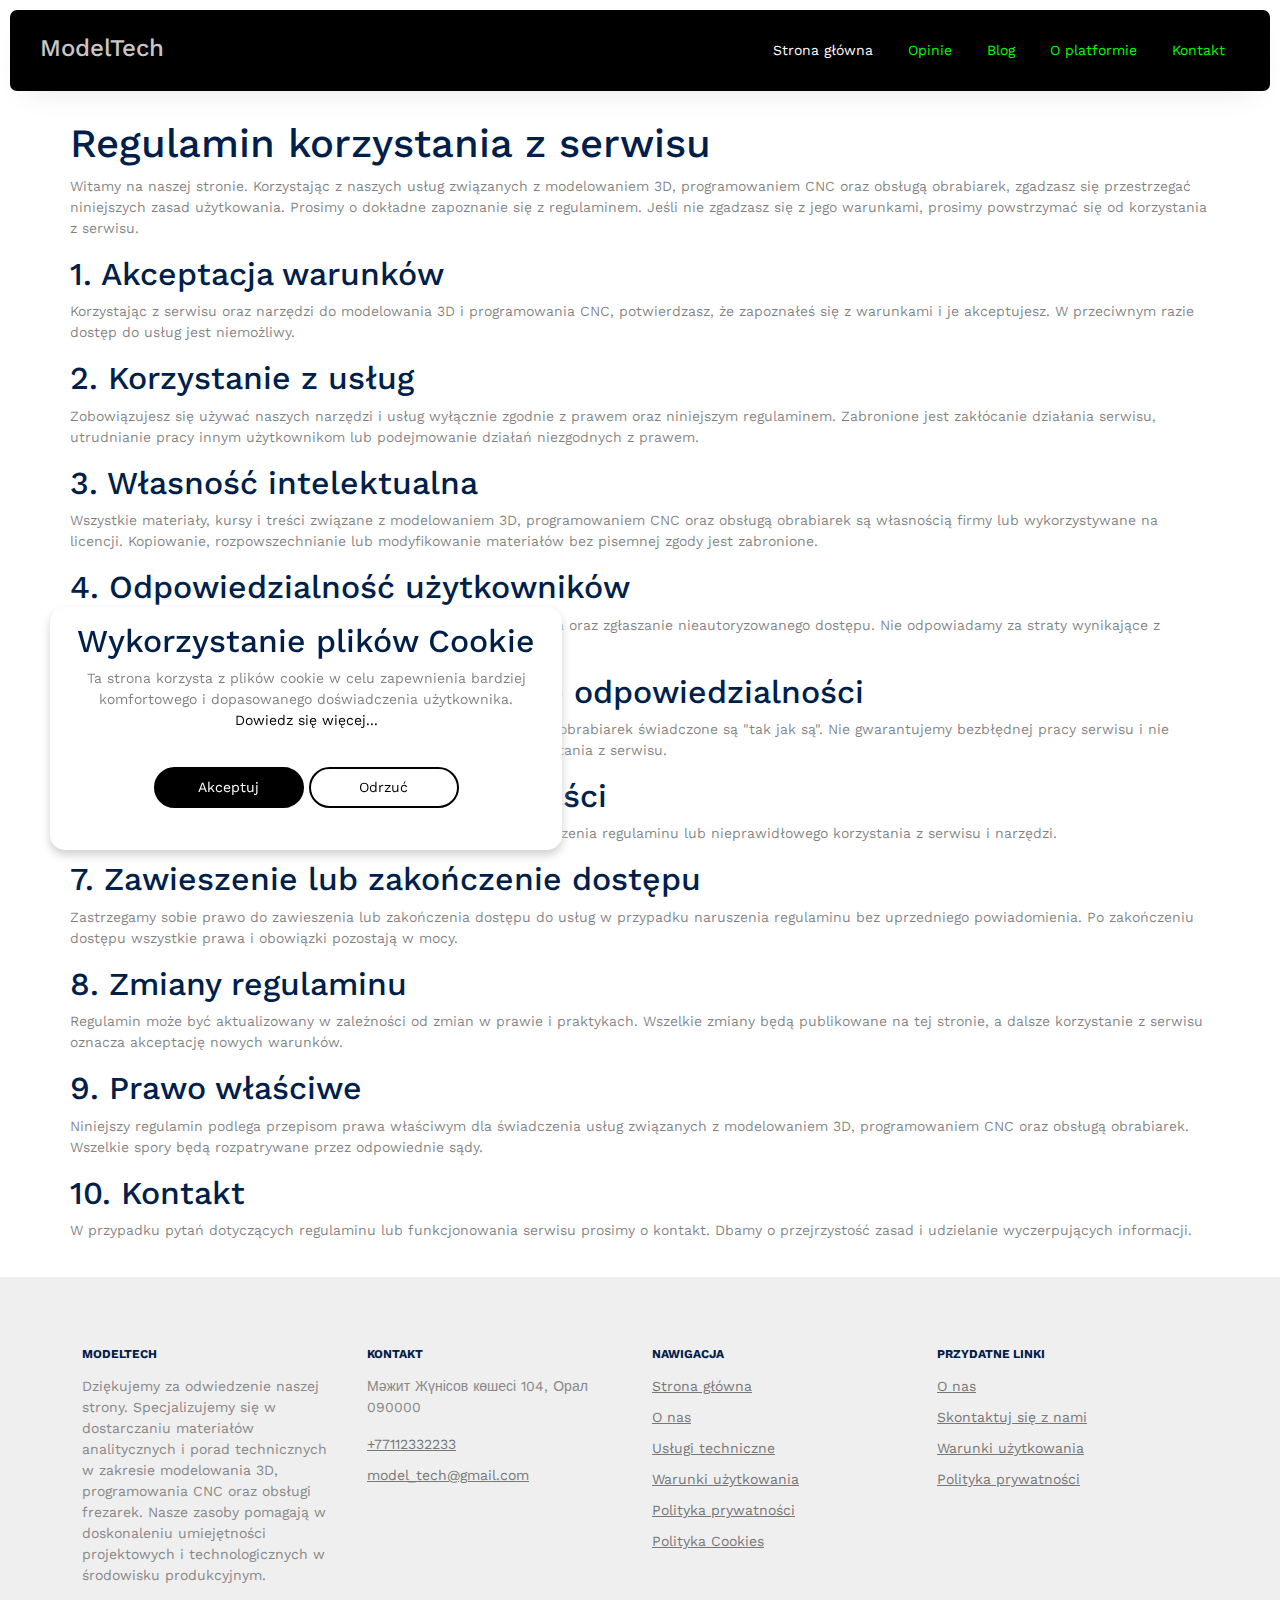
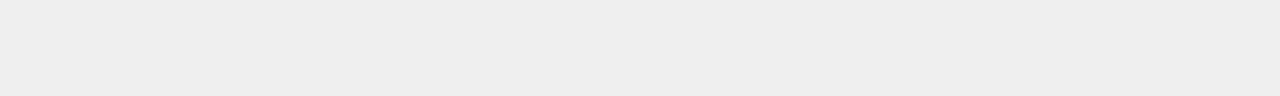
<file: terms-of-use.html>
<!DOCTYPE html>
<html lang="en">
    <head>
        <meta charset="utf-8" />
        <meta name="viewport" content="width=device-width, initial-scale=1" />
        <link rel="shortcut icon" href="favicon.png" />

        <meta
            name="description"
            content="Analizy i materiały edukacyjne dotyczące modelowania 3D, programowania oraz obsługi obrabiarek CNC. Skupienie na projektowaniu, wytwarzaniu precyzyjnych elementów i doskonaleniu umiejętności technicznych w środowisku przemysłowym."
        />
        <meta
            name="keywords"
            content="modelowanie 3D, programowanie CNC, obróbka skrawaniem, frezarka, projektowanie CAD, CAM, inżynieria mechaniczna, kursy CNC, automatyzacja produkcji, technologia 3D"
        />

        <link rel="preconnect" href="https://fonts.googleapis.com" />
        <link rel="preconnect" href="https://fonts.gstatic.com" crossorigin />
        <link
            href="https://fonts.googleapis.com/css2?family=Work+Sans:wght@400;500;600;700&display=swap"
            rel="stylesheet"
        />

        <link rel="stylesheet" href="css/tiny-slider.css" />
        <link rel="stylesheet" href="css/aos.css" />
        <link rel="stylesheet" href="css/style.css" />

        <title>ModelTech</title>
    </head>
    <body>
        <div class="site-mobile-menu site-navbar-target">
            <div class="site-mobile-menu-header">
                <div class="site-mobile-menu-close">
                    <span class="icofont-close js-menu-toggle"></span>
                </div>
            </div>
            <div class="site-mobile-menu-body"></div>
        </div>

        <nav class="site-nav">
            <div class="menu-bg-wrap">
                <div class="site-navigation">
                    <a href="index.html" class="logo m-0 float-start"
                        >ModelTech</a
                    >

                    <ul
                        class="js-clone-nav d-none d-lg-inline-block text-start site-menu float-end"
                    >
                        <li class="active">
                            <a href="index.html">Strona główna</a>
                        </li>
                        <li>
                            <a href="testimonials.html">Opinie</a>
                        </li>
                        <li><a href="blog.html">Blog</a></li>
                        <li><a href="about.html">O platformie</a></li>
                        <li><a href="contact.html">Kontakt</a></li>
                    </ul>

                    <a
                        href="#"
                        class="burger light me-auto float-end mt-1 site-menu-toggle js-menu-toggle d-inline-block d-lg-none"
                        data-toggle="collapse"
                        data-target="#main-navbar"
                    >
                        <span></span>
                    </a>
                </div>
            </div>
        </nav>

        <main>
            <article
                class="container additional-wrapper"
                style="margin-top: 100px; padding: 20px 0"
            >
                <h1>Regulamin korzystania z serwisu</h1>
                <p>
                    Witamy na naszej stronie. Korzystając z naszych usług
                    związanych z modelowaniem 3D, programowaniem CNC oraz
                    obsługą obrabiarek, zgadzasz się przestrzegać niniejszych
                    zasad użytkowania. Prosimy o dokładne zapoznanie się z
                    regulaminem. Jeśli nie zgadzasz się z jego warunkami,
                    prosimy powstrzymać się od korzystania z serwisu.
                </p>

                <h2>1. Akceptacja warunków</h2>
                <p>
                    Korzystając z serwisu oraz narzędzi do modelowania 3D i
                    programowania CNC, potwierdzasz, że zapoznałeś się z
                    warunkami i je akceptujesz. W przeciwnym razie dostęp do
                    usług jest niemożliwy.
                </p>

                <h2>2. Korzystanie z usług</h2>
                <p>
                    Zobowiązujesz się używać naszych narzędzi i usług wyłącznie
                    zgodnie z prawem oraz niniejszym regulaminem. Zabronione
                    jest zakłócanie działania serwisu, utrudnianie pracy innym
                    użytkownikom lub podejmowanie działań niezgodnych z prawem.
                </p>

                <h2>3. Własność intelektualna</h2>
                <p>
                    Wszystkie materiały, kursy i treści związane z modelowaniem
                    3D, programowaniem CNC oraz obsługą obrabiarek są własnością
                    firmy lub wykorzystywane na licencji. Kopiowanie,
                    rozpowszechnianie lub modyfikowanie materiałów bez pisemnej
                    zgody jest zabronione.
                </p>

                <h2>4. Odpowiedzialność użytkowników</h2>
                <p>
                    Użytkownik ponosi odpowiedzialność za bezpieczeństwo swojego
                    konta oraz zgłaszanie nieautoryzowanego dostępu. Nie
                    odpowiadamy za straty wynikające z naruszenia bezpieczeństwa
                    konta przez użytkownika.
                </p>

                <h2>5. Brak gwarancji i ograniczenie odpowiedzialności</h2>
                <p>
                    Usługi związane z modelowaniem 3D, programowaniem CNC i
                    obsługą obrabiarek świadczone są "tak jak są". Nie
                    gwarantujemy bezbłędnej pracy serwisu i nie ponosimy
                    odpowiedzialności za ewentualne straty wynikające z
                    korzystania z serwisu.
                </p>

                <h2>6. Zwolnienie z odpowiedzialności</h2>
                <p>
                    Zgadzasz się pokrywać wszelkie koszty i roszczenia
                    wynikające z naruszenia regulaminu lub nieprawidłowego
                    korzystania z serwisu i narzędzi.
                </p>

                <h2>7. Zawieszenie lub zakończenie dostępu</h2>
                <p>
                    Zastrzegamy sobie prawo do zawieszenia lub zakończenia
                    dostępu do usług w przypadku naruszenia regulaminu bez
                    uprzedniego powiadomienia. Po zakończeniu dostępu wszystkie
                    prawa i obowiązki pozostają w mocy.
                </p>

                <h2>8. Zmiany regulaminu</h2>
                <p>
                    Regulamin może być aktualizowany w zależności od zmian w
                    prawie i praktykach. Wszelkie zmiany będą publikowane na tej
                    stronie, a dalsze korzystanie z serwisu oznacza akceptację
                    nowych warunków.
                </p>

                <h2>9. Prawo właściwe</h2>
                <p>
                    Niniejszy regulamin podlega przepisom prawa właściwym dla
                    świadczenia usług związanych z modelowaniem 3D,
                    programowaniem CNC oraz obsługą obrabiarek. Wszelkie spory
                    będą rozpatrywane przez odpowiednie sądy.
                </p>

                <h2>10. Kontakt</h2>
                <p>
                    W przypadku pytań dotyczących regulaminu lub funkcjonowania
                    serwisu prosimy o kontakt. Dbamy o przejrzystość zasad i
                    udzielanie wyczerpujących informacji.
                </p>
            </article>
        </main>

        <div class="site-footer">
            <div class="container">
                <div class="row">
                    <div class="col-lg-3">
                        <div class="widget">
                            <h3>ModelTech</h3>
                            <p>
                                Dziękujemy za odwiedzenie naszej strony.
                                Specjalizujemy się w dostarczaniu materiałów
                                analitycznych i porad technicznych w zakresie
                                modelowania 3D, programowania CNC oraz obsługi
                                frezarek. Nasze zasoby pomagają w doskonaleniu
                                umiejętności projektowych i technologicznych w
                                środowisku produkcyjnym.
                            </p>
                        </div>
                        <!-- /.widget -->
                    </div>
                    <div class="col-lg-3">
                        <div class="widget">
                            <h3>Kontakt</h3>
                            <address>
                                Мәжит Жүнісов көшесі 104, Орал 090000
                            </address>
                            <ul class="list-unstyled links">
                                <li>
                                    <a href="tel://+77112332233"
                                        >+77112332233</a
                                    >
                                </li>
                                <li>
                                    <a href="mailto:model_tech@gmail.com"
                                        >model_tech@gmail.com</a
                                    >
                                </li>
                            </ul>
                        </div>
                        <!-- /.widget -->
                    </div>
                    <!-- /.col-lg-4 -->
                    <div class="col-lg-3">
                        <div class="widget">
                            <h3>Nawigacja</h3>
                            <ul class="list-unstyled float-start links">
                                <li><a href="about.html">Strona główna</a></li>
                                <li><a href="about.html">O nas</a></li>
                                <li>
                                    <a href="services.html"
                                        >Usługi techniczne</a
                                    >
                                </li>
                                <li>
                                    <a href="terms-of-use.html"
                                        >Warunki użytkowania</a
                                    >
                                </li>
                                <li>
                                    <a href="privacy-policy.html"
                                        >Polityka prywatności</a
                                    >
                                </li>
                                <li>
                                    <a href="cookie-policy.html"
                                        >Polityka Cookies</a
                                    >
                                </li>
                            </ul>
                        </div>
                        <!-- /.widget -->
                    </div>
                    <!-- /.col-lg-4 -->
                    <div class="col-lg-3">
                        <div class="widget">
                            <h3>Przydatne linki</h3>
                            <ul class="list-unstyled links">
                                <li><a href="about.html">O nas</a></li>
                                <li>
                                    <a href="contact.html"
                                        >Skontaktuj się z nami</a
                                    >
                                </li>
                                <li>
                                    <a href="terms-of-use.html"
                                        >Warunki użytkowania</a
                                    >
                                </li>
                                <li>
                                    <a href="privacy-policy.html"
                                        >Polityka prywatności</a
                                    >
                                </li>
                            </ul>
                        </div>
                        <!-- /.widget -->
                    </div>
                </div>
                <!-- /.row -->
            </div>
            <!-- /.container -->
        </div>
        <!-- /.site-footer -->

        <!-- Cookie banner -->
        <div class="cookie-wrapper show">
            <div>
                <i class="bx bx-cookie"></i>
                <h2 style="text-align: center">Wykorzystanie plików Cookie</h2>
            </div>

            <div class="data">
                <p>
                    Ta strona korzysta z plików cookie w celu zapewnienia
                    bardziej komfortowego i dopasowanego doświadczenia
                    użytkownika.
                    <a href="cookie-policy.html">Dowiedz się więcej...</a>
                </p>
            </div>

            <div class="buttons">
                <button class="cookie-button" id="acceptBtn">Akceptuj</button>
                <button class="cookie-button" id="declineBtn">Odrzuć</button>
            </div>
        </div>
        <!-- End Cookie banner -->

        <!-- Preloader -->
        <div id="overlayer"></div>
        <div class="loader">
            <div class="spinner-border" role="status">
                <span class="visually-hidden">Loading...</span>
            </div>
        </div>

        <script src="js/bootstrap.bundle.min.js"></script>
        <script src="js/tiny-slider.js"></script>
        <script src="js/aos.js"></script>
        <script src="js/navbar.js"></script>
        <script src="js/counter.js"></script>
        <script src="js/custom.js"></script>
        <script src="js/cookiebanner.js"></script>
    </body>
</html>
</file>
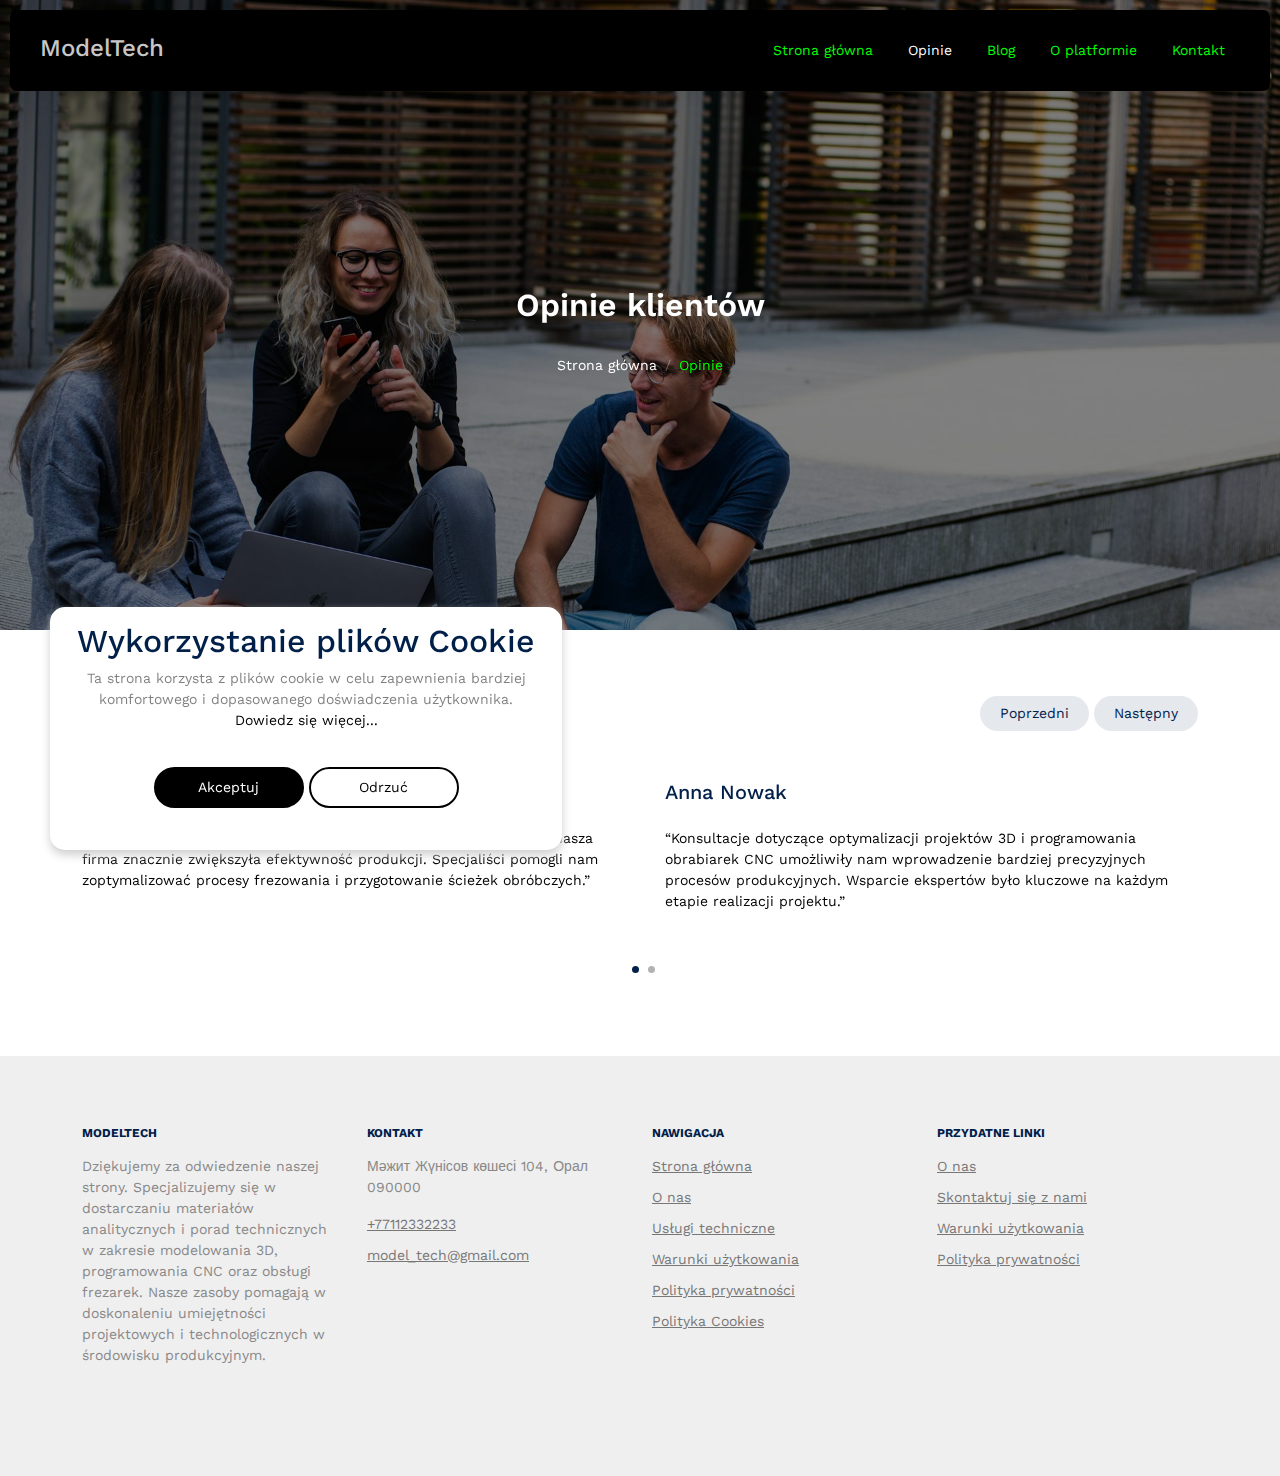
<file: testimonials.html>
<!DOCTYPE html>
<html lang="en">
    <head>
        <meta charset="utf-8" />
        <meta name="viewport" content="width=device-width, initial-scale=1" />
        <link rel="shortcut icon" href="favicon.png" />

        <meta
            name="description"
            content="Analizy i materiały edukacyjne dotyczące modelowania 3D, programowania oraz obsługi obrabiarek CNC. Skupienie na projektowaniu, wytwarzaniu precyzyjnych elementów i doskonaleniu umiejętności technicznych w środowisku przemysłowym."
        />
        <meta
            name="keywords"
            content="modelowanie 3D, programowanie CNC, obróbka skrawaniem, frezarka, projektowanie CAD, CAM, inżynieria mechaniczna, kursy CNC, automatyzacja produkcji, technologia 3D"
        />

        <link rel="preconnect" href="https://fonts.googleapis.com" />
        <link rel="preconnect" href="https://fonts.gstatic.com" crossorigin />
        <link
            href="https://fonts.googleapis.com/css2?family=Work+Sans:wght@400;500;600;700&display=swap"
            rel="stylesheet"
        />

        <link rel="stylesheet" href="css/tiny-slider.css" />
        <link rel="stylesheet" href="css/aos.css" />
        <link rel="stylesheet" href="css/style.css" />

        <title>ModelTech</title>
    </head>
    <body>
        <div class="site-mobile-menu site-navbar-target">
            <div class="site-mobile-menu-header">
                <div class="site-mobile-menu-close">
                    <span class="icofont-close js-menu-toggle"></span>
                </div>
            </div>
            <div class="site-mobile-menu-body"></div>
        </div>

        <nav class="site-nav">
            <div class="menu-bg-wrap">
                <div class="site-navigation">
                    <a href="index.html" class="logo m-0 float-start"
                        >ModelTech</a
                    >

                    <ul
                        class="js-clone-nav d-none d-lg-inline-block text-start site-menu float-end"
                    >
                        <li>
                            <a href="index.html">Strona główna</a>
                        </li>
                        <li class="active">
                            <a href="testimonials.html">Opinie</a>
                        </li>
                        <li><a href="blog.html">Blog</a></li>
                        <li><a href="about.html">O platformie</a></li>
                        <li><a href="contact.html">Kontakt</a></li>
                    </ul>

                    <a
                        href="#"
                        class="burger light me-auto float-end mt-1 site-menu-toggle js-menu-toggle d-inline-block d-lg-none"
                        data-toggle="collapse"
                        data-target="#main-navbar"
                    >
                        <span></span>
                    </a>
                </div>
            </div>
        </nav>
        <div
            class="hero page-inner overlay"
            style="background-image: url('images/hero_bg_7.jpg')"
        >
            <div class="container">
                <div class="row justify-content-center align-items-center">
                    <div class="col-lg-9 text-center mt-5">
                        <h1 class="heading" data-aos="fade-up">
                            Opinie klientów
                        </h1>

                        <nav
                            aria-label="breadcrumb"
                            data-aos="fade-up"
                            data-aos-delay="200"
                        >
                            <ol
                                class="breadcrumb text-center justify-content-center"
                            >
                                <li class="breadcrumb-item">
                                    <a href="index.html">Strona główna</a>
                                </li>
                                <li
                                    class="breadcrumb-item active text-white-50"
                                    aria-current="page"
                                >
                                    Opinie
                                </li>
                            </ol>
                        </nav>
                    </div>
                </div>
            </div>
        </div>

        <div class="section sec-testimonials">
            <div class="container">
                <div class="row mb-5 align-items-center">
                    <div class="col-md-6">
                        <h2
                            class="font-weight-bold heading text-primary mb-4 mb-md-0"
                        >
                            Co mówią o nas klienci
                        </h2>
                    </div>
                    <div class="col-md-6 text-md-end">
                        <div id="testimonial-nav">
                            <span class="prev" data-controls="prev"
                                >Poprzedni</span
                            >
                            <span class="next" data-controls="next"
                                >Następny</span
                            >
                        </div>
                    </div>
                </div>

                <div class="testimonial-slider-wrap">
                    <div class="testimonial-slider">
                        <div class="item">
                            <div class="testimonial">
                                <div class="rate">
                                    <span class="icon-star text-warning"></span>
                                    <span class="icon-star text-warning"></span>
                                    <span class="icon-star text-warning"></span>
                                    <span class="icon-star text-warning"></span>
                                    <span class="icon-star text-warning"></span>
                                </div>
                                <h3 class="h5 text-primary mb-4">
                                    Marek Kowalski
                                </h3>
                                <blockquote>
                                    <p>
                                        &ldquo;Dzięki wsparciu w zakresie
                                        programowania CNC i modelowania 3D nasza
                                        firma znacznie zwiększyła efektywność
                                        produkcji. Specjaliści pomogli nam
                                        zoptymalizować procesy frezowania i
                                        przygotowanie ścieżek obróbczych.&rdquo;
                                    </p>
                                </blockquote>
                            </div>
                        </div>

                        <div class="item">
                            <div class="testimonial">
                                <div class="rate">
                                    <span class="icon-star text-warning"></span>
                                    <span class="icon-star text-warning"></span>
                                    <span class="icon-star text-warning"></span>
                                    <span class="icon-star text-warning"></span>
                                    <span class="icon-star text-warning"></span>
                                </div>
                                <h3 class="h5 text-primary mb-4">Anna Nowak</h3>
                                <blockquote>
                                    <p>
                                        &ldquo;Konsultacje dotyczące
                                        optymalizacji projektów 3D i
                                        programowania obrabiarek CNC umożliwiły
                                        nam wprowadzenie bardziej precyzyjnych
                                        procesów produkcyjnych. Wsparcie
                                        ekspertów było kluczowe na każdym etapie
                                        realizacji projektu.&rdquo;
                                    </p>
                                </blockquote>
                            </div>
                        </div>

                        <div class="item">
                            <div class="testimonial">
                                <div class="rate">
                                    <span class="icon-star text-warning"></span>
                                    <span class="icon-star text-warning"></span>
                                    <span class="icon-star text-warning"></span>
                                    <span class="icon-star text-warning"></span>
                                    <span class="icon-star text-warning"></span>
                                </div>
                                <h3 class="h5 text-primary mb-4">
                                    Tomasz Lewandowski
                                </h3>
                                <blockquote>
                                    <p>
                                        &ldquo;Dzięki profesjonalnemu doradztwu
                                        w zakresie frezowania i obsługi
                                        obrabiarek CNC zwiększyliśmy jakość
                                        powierzchni produktów i skróciliśmy czas
                                        obróbki. Teraz nasze procesy są bardziej
                                        wydajne i precyzyjne.&rdquo;
                                    </p>
                                </blockquote>
                            </div>
                        </div>

                        <div class="item">
                            <div class="testimonial">
                                <div class="rate">
                                    <span class="icon-star text-warning"></span>
                                    <span class="icon-star text-warning"></span>
                                    <span class="icon-star text-warning"></span>
                                    <span class="icon-star text-warning"></span>
                                    <span class="icon-star text-warning"></span>
                                </div>
                                <h3 class="h5 text-primary mb-4">
                                    Katarzyna Mazur
                                </h3>
                                <blockquote>
                                    <p>
                                        &ldquo;Wsparcie ekspertów w zakresie
                                        modelowania 3D i przygotowania ścieżek
                                        CNC pozwoliło nam wdrożyć nowe projekty
                                        szybko i z wysoką jakością.
                                        Profesjonalizm i praktyczne podejście
                                        zespołu znacząco ułatwiły realizację
                                        skomplikowanych projektów.&rdquo;
                                    </p>
                                </blockquote>
                            </div>
                        </div>
                    </div>
                </div>
            </div>
        </div>

        <div class="site-footer">
            <div class="container">
                <div class="row">
                    <div class="col-lg-3">
                        <div class="widget">
                            <h3>ModelTech</h3>
                            <p>
                                Dziękujemy za odwiedzenie naszej strony.
                                Specjalizujemy się w dostarczaniu materiałów
                                analitycznych i porad technicznych w zakresie
                                modelowania 3D, programowania CNC oraz obsługi
                                frezarek. Nasze zasoby pomagają w doskonaleniu
                                umiejętności projektowych i technologicznych w
                                środowisku produkcyjnym.
                            </p>
                        </div>
                        <!-- /.widget -->
                    </div>
                    <div class="col-lg-3">
                        <div class="widget">
                            <h3>Kontakt</h3>
                            <address>
                                Мәжит Жүнісов көшесі 104, Орал 090000
                            </address>
                            <ul class="list-unstyled links">
                                <li>
                                    <a href="tel://+77112332233"
                                        >+77112332233</a
                                    >
                                </li>
                                <li>
                                    <a href="mailto:model_tech@gmail.com"
                                        >model_tech@gmail.com</a
                                    >
                                </li>
                            </ul>
                        </div>
                        <!-- /.widget -->
                    </div>
                    <!-- /.col-lg-4 -->
                    <div class="col-lg-3">
                        <div class="widget">
                            <h3>Nawigacja</h3>
                            <ul class="list-unstyled float-start links">
                                <li><a href="about.html">Strona główna</a></li>
                                <li><a href="about.html">O nas</a></li>
                                <li>
                                    <a href="services.html"
                                        >Usługi techniczne</a
                                    >
                                </li>
                                <li>
                                    <a href="terms-of-use.html"
                                        >Warunki użytkowania</a
                                    >
                                </li>
                                <li>
                                    <a href="privacy-policy.html"
                                        >Polityka prywatności</a
                                    >
                                </li>
                                <li>
                                    <a href="cookie-policy.html"
                                        >Polityka Cookies</a
                                    >
                                </li>
                            </ul>
                        </div>
                        <!-- /.widget -->
                    </div>
                    <!-- /.col-lg-4 -->
                    <div class="col-lg-3">
                        <div class="widget">
                            <h3>Przydatne linki</h3>
                            <ul class="list-unstyled links">
                                <li><a href="about.html">O nas</a></li>
                                <li>
                                    <a href="contact.html"
                                        >Skontaktuj się z nami</a
                                    >
                                </li>
                                <li>
                                    <a href="terms-of-use.html"
                                        >Warunki użytkowania</a
                                    >
                                </li>
                                <li>
                                    <a href="privacy-policy.html"
                                        >Polityka prywatności</a
                                    >
                                </li>
                            </ul>
                        </div>
                        <!-- /.widget -->
                    </div>
                </div>
                <!-- /.row -->
            </div>
            <!-- /.container -->
        </div>
        <!-- /.site-footer -->

        <!-- Cookie banner -->
        <div class="cookie-wrapper show">
            <div>
                <i class="bx bx-cookie"></i>
                <h2 style="text-align: center">Wykorzystanie plików Cookie</h2>
            </div>

            <div class="data">
                <p>
                    Ta strona korzysta z plików cookie w celu zapewnienia
                    bardziej komfortowego i dopasowanego doświadczenia
                    użytkownika.
                    <a href="cookie-policy.html">Dowiedz się więcej...</a>
                </p>
            </div>

            <div class="buttons">
                <button class="cookie-button" id="acceptBtn">Akceptuj</button>
                <button class="cookie-button" id="declineBtn">Odrzuć</button>
            </div>
        </div>
        <!-- End Cookie banner -->

        <!-- Preloader -->
        <div id="overlayer"></div>
        <div class="loader">
            <div class="spinner-border" role="status">
                <span class="visually-hidden">Loading...</span>
            </div>
        </div>

        <script src="js/bootstrap.bundle.min.js"></script>
        <script src="js/tiny-slider.js"></script>
        <script src="js/aos.js"></script>
        <script src="js/navbar.js"></script>
        <script src="js/counter.js"></script>
        <script src="js/custom.js"></script>
        <script src="js/cookiebanner.js"></script>
    </body>
</html>
</file>
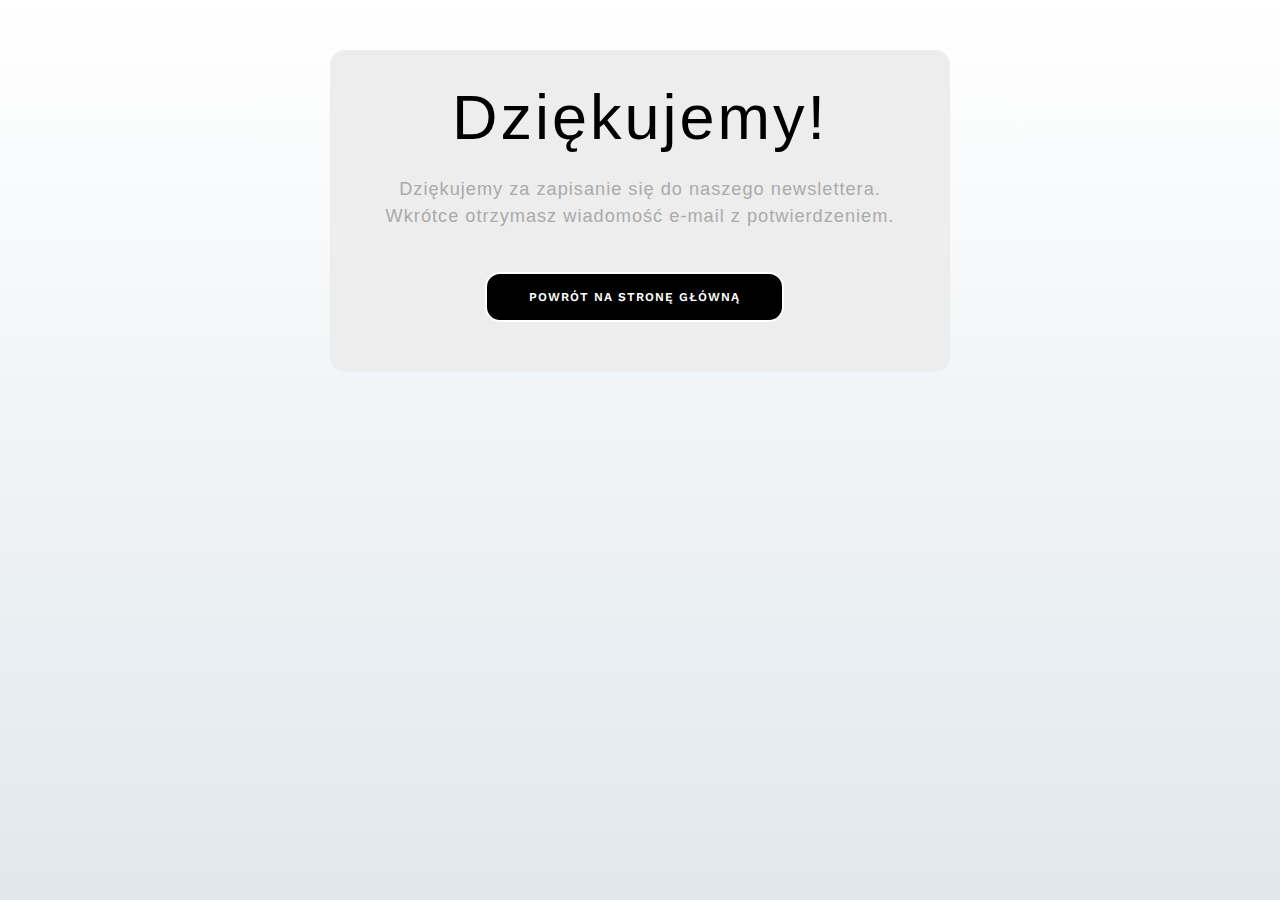
<file: thanks.html>
<!DOCTYPE html>
<html lang="en">
    <head>
        <meta charset="utf-8" />
        <meta name="viewport" content="width=device-width, initial-scale=1" />
        <link rel="shortcut icon" href="favicon.png" />

        <meta
            name="description"
            content="Analizy i materiały edukacyjne dotyczące modelowania 3D, programowania oraz obsługi obrabiarek CNC. Skupienie na projektowaniu, wytwarzaniu precyzyjnych elementów i doskonaleniu umiejętności technicznych w środowisku przemysłowym."
        />
        <meta
            name="keywords"
            content="modelowanie 3D, programowanie CNC, obróbka skrawaniem, frezarka, projektowanie CAD, CAM, inżynieria mechaniczna, kursy CNC, automatyzacja produkcji, technologia 3D"
        />

        <link rel="preconnect" href="https://fonts.googleapis.com" />
        <link rel="preconnect" href="https://fonts.gstatic.com" crossorigin />
        <link
            href="https://fonts.googleapis.com/css2?family=Work+Sans:wght@400;500;600;700&display=swap"
            rel="stylesheet"
        />

        <link rel="stylesheet" href="css/tiny-slider.css" />
        <link rel="stylesheet" href="css/aos.css" />
        <link rel="stylesheet" href="css/style.css" />
        <link rel="stylesheet" href="css/thanks.css" />

        <title>ModelTech</title>
    </head>
    <body>
        <div class="content">
            <div class="wrapper-1">
                <div class="wrapper-2">
                    <h1>Dziękujemy!</h1>
                    <p>Dziękujemy za zapisanie się do naszego newslettera.</p>
                    <p>Wkrótce otrzymasz wiadomość e-mail z potwierdzeniem.</p>
                    <a href="index.html">
                        <button class="go-home">Powrót na stronę główną</button>
                    </a>
                </div>
            </div>
        </div>
    </body>
</html>
</file>
<file: css/tiny-slider.css>
.tns-outer{padding:0 !important}.tns-outer [hidden]{display:none !important}.tns-outer [aria-controls],.tns-outer [data-action]{cursor:pointer}.tns-slider{-webkit-transition:all 0s;-moz-transition:all 0s;transition:all 0s}.tns-slider>.tns-item{-webkit-box-sizing:border-box;-moz-box-sizing:border-box;box-sizing:border-box}.tns-horizontal.tns-subpixel{white-space:nowrap}.tns-horizontal.tns-subpixel>.tns-item{display:inline-block;vertical-align:top;white-space:normal}.tns-horizontal.tns-no-subpixel:after{content:'';display:table;clear:both}.tns-horizontal.tns-no-subpixel>.tns-item{float:left}.tns-horizontal.tns-carousel.tns-no-subpixel>.tns-item{margin-right:-100%}.tns-no-calc{position:relative;left:0}.tns-gallery{position:relative;left:0;min-height:1px}.tns-gallery>.tns-item{position:absolute;left:-100%;-webkit-transition:transform 0s, opacity 0s;-moz-transition:transform 0s, opacity 0s;transition:transform 0s, opacity 0s}.tns-gallery>.tns-slide-active{position:relative;left:auto !important}.tns-gallery>.tns-moving{-webkit-transition:all 0.25s;-moz-transition:all 0.25s;transition:all 0.25s}.tns-autowidth{display:inline-block}.tns-lazy-img{-webkit-transition:opacity 0.6s;-moz-transition:opacity 0.6s;transition:opacity 0.6s;opacity:0.6}.tns-lazy-img.tns-complete{opacity:1}.tns-ah{-webkit-transition:height 0s;-moz-transition:height 0s;transition:height 0s}.tns-ovh{overflow:hidden}.tns-visually-hidden{position:absolute;left:-10000em}.tns-transparent{opacity:0;visibility:hidden}.tns-fadeIn{opacity:1;filter:alpha(opacity=100);z-index:0}.tns-normal,.tns-fadeOut{opacity:0;filter:alpha(opacity=0);z-index:-1}.tns-vpfix{white-space:nowrap}.tns-vpfix>div,.tns-vpfix>li{display:inline-block}.tns-t-subp2{margin:0 auto;width:310px;position:relative;height:10px;overflow:hidden}.tns-t-ct{width:2333.3333333%;width:-webkit-calc(100% * 70 / 3);width:-moz-calc(100% * 70 / 3);width:calc(100% * 70 / 3);position:absolute;right:0}.tns-t-ct:after{content:'';display:table;clear:both}.tns-t-ct>div{width:1.4285714%;width:-webkit-calc(100% / 70);width:-moz-calc(100% / 70);width:calc(100% / 70);height:10px;float:left}
</file>
<file: css/style.css>
:root {
    --bs-blue: #0d6efd;
    --bs-indigo: #6610f2;
    --bs-purple: #6f42c1;
    --bs-pink: #d63384;
    --bs-red: #dc3545;
    --bs-orange: #fd7e14;
    --bs-yellow: #ffc107;
    --bs-green: #198754;
    --bs-teal: #20c997;
    --bs-cyan: #0dcaf0;
    --bs-white: #fff;
    --bs-gray: #6c757d;
    --bs-gray-dark: #343a40;
    --bs-gray-100: #f8f9fa;
    --bs-gray-200: #e9ecef;
    --bs-gray-300: #dee2e6;
    --bs-gray-400: #ced4da;
    --bs-gray-500: #adb5bd;
    --bs-gray-600: #6c757d;
    --bs-gray-700: #495057;
    --bs-gray-800: #343a40;
    --bs-gray-900: #212529;
    --bs-primary: #00204a;
    --bs-secondary: #000000ff;
    --bs-success: #198754;
    --bs-info: #0dcaf0;
    --bs-warning: #ffc107;
    --bs-danger: #dc3545;
    --bs-light: #f8f9fa;
    --bs-dark: #212529;
    --bs-primary-rgb: 0, 32, 74;
    --bs-secondary-rgb: 0, 85, 85;
    --bs-success-rgb: 25, 135, 84;
    --bs-info-rgb: 13, 202, 240;
    --bs-warning-rgb: 255, 193, 7;
    --bs-danger-rgb: 220, 53, 69;
    --bs-light-rgb: 248, 249, 250;
    --bs-dark-rgb: 33, 37, 41;
    --bs-white-rgb: 255, 255, 255;
    --bs-black-rgb: 0, 0, 0;
    --bs-body-color-rgb: 33, 37, 41;
    --bs-body-bg-rgb: 255, 255, 255;
    --bs-font-sans-serif: "Work Sans", sans-serif;
    --bs-font-monospace: SFMono-Regular, Menlo, Monaco, Consolas,
        "Liberation Mono", "Courier New", monospace;
    --bs-gradient: linear-gradient(
        180deg,
        rgba(255, 255, 255, 0.15),
        rgba(255, 255, 255, 0)
    );
    --bs-body-font-family: var(--bs-font-sans-serif);
    --bs-body-font-size: 1rem;
    --bs-body-font-weight: 400;
    --bs-body-line-height: 1.5;
    --bs-body-color: #212529;
    --bs-body-bg: #fff;
}

*,
*::before,
*::after {
    -webkit-box-sizing: border-box;
    box-sizing: border-box;
}

@media (prefers-reduced-motion: no-preference) {
    :root {
        scroll-behavior: smooth;
    }
}

body {
    margin: 0;
    font-family: var(--bs-body-font-family);
    font-size: var(--bs-body-font-size);
    font-weight: var(--bs-body-font-weight);
    line-height: var(--bs-body-line-height);
    color: var(--bs-body-color);
    text-align: var(--bs-body-text-align);
    background-color: var(--bs-body-bg);
    -webkit-text-size-adjust: 100%;
    -webkit-tap-highlight-color: rgba(0, 0, 0, 0);
}

hr {
    margin: 1rem 0;
    color: inherit;
    background-color: currentColor;
    border: 0;
    opacity: 0.25;
}

hr:not([size]) {
    height: 1px;
}

h1,
.h1,
h2,
.h2,
h3,
.h3,
h4,
.h4,
h5,
.h5,
h6,
.h6 {
    margin-top: 0;
    margin-bottom: 0.5rem;
    font-weight: 500;
    line-height: 1.2;
}

h1,
.h1 {
    font-size: calc(1.375rem + 1.5vw);
}
@media (min-width: 1200px) {
    h1,
    .h1 {
        font-size: 2.5rem;
    }
}

h2,
.h2 {
    font-size: calc(1.325rem + 0.9vw);
}
@media (min-width: 1200px) {
    h2,
    .h2 {
        font-size: 2rem;
    }
}

h3,
.h3 {
    font-size: calc(1.3rem + 0.6vw);
}
@media (min-width: 1200px) {
    h3,
    .h3 {
        font-size: 1.75rem;
    }
}

h4,
.h4 {
    font-size: calc(1.275rem + 0.3vw);
}
@media (min-width: 1200px) {
    h4,
    .h4 {
        font-size: 1.5rem;
    }
}

h5,
.h5 {
    font-size: 1.25rem;
}

h6,
.h6 {
    font-size: 1rem;
}

p {
    margin-top: 0;
    margin-bottom: 1rem;
}

abbr[title],
abbr[data-bs-original-title] {
    -webkit-text-decoration: underline dotted;
    text-decoration: underline dotted;
    cursor: help;
    text-decoration-skip-ink: none;
}

address {
    margin-bottom: 1rem;
    font-style: normal;
    line-height: inherit;
}

ol,
ul {
    padding-left: 2rem;
}

ol,
ul,
dl {
    margin-top: 0;
    margin-bottom: 1rem;
}

ol ol,
ul ul,
ol ul,
ul ol {
    margin-bottom: 0;
}

dt {
    font-weight: 700;
}

dd {
    margin-bottom: 0.5rem;
    margin-left: 0;
}

blockquote {
    margin: 0 0 1rem;
}

b,
strong {
    font-weight: bolder;
}

small,
.small {
    font-size: 0.875em;
}

mark,
.mark {
    padding: 0.2em;
    background-color: #fcf8e3;
}

sub,
sup {
    position: relative;
    font-size: 0.75em;
    line-height: 0;
    vertical-align: baseline;
}

sub {
    bottom: -0.25em;
}

sup {
    top: -0.5em;
}

a {
    color: #00204a;
    text-decoration: underline;
}
a:hover {
    color: #001a3b;
}

a:not([href]):not([class]),
a:not([href]):not([class]):hover {
    color: inherit;
    text-decoration: none;
}

pre,
code,
kbd,
samp {
    font-family: var(--bs-font-monospace);
    font-size: 1em;
    direction: ltr /* rtl:ignore */;
    unicode-bidi: bidi-override;
}

pre {
    display: block;
    margin-top: 0;
    margin-bottom: 1rem;
    overflow: auto;
    font-size: 0.875em;
}
pre code {
    font-size: inherit;
    color: inherit;
    word-break: normal;
}

code {
    font-size: 0.875em;
    color: #d63384;
    word-wrap: break-word;
}
a > code {
    color: inherit;
}

kbd {
    padding: 0.2rem 0.4rem;
    font-size: 0.875em;
    color: #fff;
    background-color: #212529;
    border-radius: 0.2rem;
}
kbd kbd {
    padding: 0;
    font-size: 1em;
    font-weight: 700;
}

figure {
    margin: 0 0 1rem;
}

img,
svg {
    vertical-align: middle;
}

table {
    caption-side: bottom;
    border-collapse: collapse;
}

caption {
    padding-top: 0.5rem;
    padding-bottom: 0.5rem;
    color: #6c757d;
    text-align: left;
}

th {
    text-align: inherit;
    text-align: -webkit-match-parent;
}

thead,
tbody,
tfoot,
tr,
td,
th {
    border-color: inherit;
    border-style: solid;
    border-width: 0;
}

label {
    display: inline-block;
}

button {
    border-radius: 0;
}

button:focus:not(:focus-visible) {
    outline: 0;
}

input,
button,
select,
optgroup,
textarea {
    margin: 0;
    font-family: inherit;
    font-size: inherit;
    line-height: inherit;
}

button,
select {
    text-transform: none;
}

[role="button"] {
    cursor: pointer;
}

select {
    word-wrap: normal;
}
select:disabled {
    opacity: 1;
}

[list]::-webkit-calendar-picker-indicator {
    display: none;
}

button,
[type="button"],
[type="reset"],
[type="submit"] {
    -webkit-appearance: button;
}
button:not(:disabled),
[type="button"]:not(:disabled),
[type="reset"]:not(:disabled),
[type="submit"]:not(:disabled) {
    cursor: pointer;
}

::-moz-focus-inner {
    padding: 0;
    border-style: none;
}

textarea {
    resize: vertical;
}

fieldset {
    min-width: 0;
    padding: 0;
    margin: 0;
    border: 0;
}

legend {
    float: left;
    width: 100%;
    padding: 0;
    margin-bottom: 0.5rem;
    font-size: calc(1.275rem + 0.3vw);
    line-height: inherit;
}
@media (min-width: 1200px) {
    legend {
        font-size: 1.5rem;
    }
}
legend + * {
    clear: left;
}

::-webkit-datetime-edit-fields-wrapper,
::-webkit-datetime-edit-text,
::-webkit-datetime-edit-minute,
::-webkit-datetime-edit-hour-field,
::-webkit-datetime-edit-day-field,
::-webkit-datetime-edit-month-field,
::-webkit-datetime-edit-year-field {
    padding: 0;
}

::-webkit-inner-spin-button {
    height: auto;
}

[type="search"] {
    outline-offset: -2px;
    -webkit-appearance: textfield;
}

/* rtl:raw:
[type="tel"],
[type="url"],
[type="email"],
[type="number"] {
  direction: ltr;
}
*/
::-webkit-search-decoration {
    -webkit-appearance: none;
}

::-webkit-color-swatch-wrapper {
    padding: 0;
}

::file-selector-button {
    font: inherit;
}

::-webkit-file-upload-button {
    font: inherit;
    -webkit-appearance: button;
}

output {
    display: inline-block;
}

iframe {
    border: 0;
}

summary {
    display: list-item;
    cursor: pointer;
}

progress {
    vertical-align: baseline;
}

[hidden] {
    display: none !important;
}

.lead {
    font-size: 1.25rem;
    font-weight: 300;
}

.display-1 {
    font-size: calc(1.625rem + 4.5vw);
    font-weight: 300;
    line-height: 1.2;
}
@media (min-width: 1200px) {
    .display-1 {
        font-size: 5rem;
    }
}

.display-2 {
    font-size: calc(1.575rem + 3.9vw);
    font-weight: 300;
    line-height: 1.2;
}
@media (min-width: 1200px) {
    .display-2 {
        font-size: 4.5rem;
    }
}

.display-3 {
    font-size: calc(1.525rem + 3.3vw);
    font-weight: 300;
    line-height: 1.2;
}
@media (min-width: 1200px) {
    .display-3 {
        font-size: 4rem;
    }
}

.display-4 {
    font-size: calc(1.475rem + 2.7vw);
    font-weight: 300;
    line-height: 1.2;
}
@media (min-width: 1200px) {
    .display-4 {
        font-size: 3.5rem;
    }
}

.display-5 {
    font-size: calc(1.425rem + 2.1vw);
    font-weight: 300;
    line-height: 1.2;
}
@media (min-width: 1200px) {
    .display-5 {
        font-size: 3rem;
    }
}

.display-6 {
    font-size: calc(1.375rem + 1.5vw);
    font-weight: 300;
    line-height: 1.2;
}
@media (min-width: 1200px) {
    .display-6 {
        font-size: 2.5rem;
    }
}

.list-unstyled {
    padding-left: 0;
    list-style: none;
}

.list-inline {
    padding-left: 0;
    list-style: none;
}

.list-inline-item {
    display: inline-block;
}
.list-inline-item:not(:last-child) {
    margin-right: 0.5rem;
}

.initialism {
    font-size: 0.875em;
    text-transform: uppercase;
}

.blockquote {
    margin-bottom: 1rem;
    font-size: 1.25rem;
}
.blockquote > :last-child {
    margin-bottom: 0;
}

.blockquote-footer {
    margin-top: -1rem;
    margin-bottom: 1rem;
    font-size: 0.875em;
    color: #6c757d;
}
.blockquote-footer::before {
    content: "\2014\00A0";
}

.img-fluid {
    max-width: 100%;
    height: auto;
}

.img-thumbnail {
    padding: 0.25rem;
    background-color: #fff;
    border: 1px solid #dee2e6;
    border-radius: 0.25rem;
    max-width: 100%;
    height: auto;
}

.figure {
    display: inline-block;
}

.figure-img {
    margin-bottom: 0.5rem;
    line-height: 1;
}

.figure-caption {
    font-size: 0.875em;
    color: #6c757d;
}

.container,
.container-fluid,
.container-sm,
.container-md,
.container-lg,
.container-xl,
.container-xxl {
    width: 100%;
    padding-right: var(--bs-gutter-x, 0.75rem);
    padding-left: var(--bs-gutter-x, 0.75rem);
    margin-right: auto;
    margin-left: auto;
}

@media (min-width: 576px) {
    .container,
    .container-sm {
        max-width: 540px;
    }
}

@media (min-width: 768px) {
    .container,
    .container-sm,
    .container-md {
        max-width: 720px;
    }
}

@media (min-width: 992px) {
    .container,
    .container-sm,
    .container-md,
    .container-lg {
        max-width: 960px;
    }
}

@media (min-width: 1200px) {
    .container,
    .container-sm,
    .container-md,
    .container-lg,
    .container-xl {
        max-width: 1140px;
    }
}

@media (min-width: 1400px) {
    .container,
    .container-sm,
    .container-md,
    .container-lg,
    .container-xl,
    .container-xxl {
        max-width: 1320px;
    }
}

.row {
    --bs-gutter-x: 1.5rem;
    --bs-gutter-y: 0;
    display: -webkit-box;
    display: -ms-flexbox;
    display: flex;
    -ms-flex-wrap: wrap;
    flex-wrap: wrap;
    margin-top: calc(-1 * var(--bs-gutter-y));
    margin-right: calc(-0.5 * var(--bs-gutter-x));
    margin-left: calc(-0.5 * var(--bs-gutter-x));
}
.row > * {
    -ms-flex-negative: 0;
    flex-shrink: 0;
    width: 100%;
    max-width: 100%;
    padding-right: calc(var(--bs-gutter-x) * 0.5);
    padding-left: calc(var(--bs-gutter-x) * 0.5);
    margin-top: var(--bs-gutter-y);
}

.col {
    -webkit-box-flex: 1;
    -ms-flex: 1 0 0%;
    flex: 1 0 0%;
}

.row-cols-auto > * {
    -webkit-box-flex: 0;
    -ms-flex: 0 0 auto;
    flex: 0 0 auto;
    width: auto;
}

.row-cols-1 > * {
    -webkit-box-flex: 0;
    -ms-flex: 0 0 auto;
    flex: 0 0 auto;
    width: 100%;
}

.row-cols-2 > * {
    -webkit-box-flex: 0;
    -ms-flex: 0 0 auto;
    flex: 0 0 auto;
    width: 50%;
}

.row-cols-3 > * {
    -webkit-box-flex: 0;
    -ms-flex: 0 0 auto;
    flex: 0 0 auto;
    width: 33.33333%;
}

.row-cols-4 > * {
    -webkit-box-flex: 0;
    -ms-flex: 0 0 auto;
    flex: 0 0 auto;
    width: 25%;
}

.row-cols-5 > * {
    -webkit-box-flex: 0;
    -ms-flex: 0 0 auto;
    flex: 0 0 auto;
    width: 20%;
}

.row-cols-6 > * {
    -webkit-box-flex: 0;
    -ms-flex: 0 0 auto;
    flex: 0 0 auto;
    width: 16.66667%;
}

.col-auto {
    -webkit-box-flex: 0;
    -ms-flex: 0 0 auto;
    flex: 0 0 auto;
    width: auto;
}

.col-1 {
    -webkit-box-flex: 0;
    -ms-flex: 0 0 auto;
    flex: 0 0 auto;
    width: 8.33333%;
}

.col-2 {
    -webkit-box-flex: 0;
    -ms-flex: 0 0 auto;
    flex: 0 0 auto;
    width: 16.66667%;
}

.col-3 {
    -webkit-box-flex: 0;
    -ms-flex: 0 0 auto;
    flex: 0 0 auto;
    width: 25%;
}

.col-4 {
    -webkit-box-flex: 0;
    -ms-flex: 0 0 auto;
    flex: 0 0 auto;
    width: 33.33333%;
}

.col-5 {
    -webkit-box-flex: 0;
    -ms-flex: 0 0 auto;
    flex: 0 0 auto;
    width: 41.66667%;
}

.col-6 {
    -webkit-box-flex: 0;
    -ms-flex: 0 0 auto;
    flex: 0 0 auto;
    width: 50%;
}

.col-7 {
    -webkit-box-flex: 0;
    -ms-flex: 0 0 auto;
    flex: 0 0 auto;
    width: 58.33333%;
}

.col-8 {
    -webkit-box-flex: 0;
    -ms-flex: 0 0 auto;
    flex: 0 0 auto;
    width: 66.66667%;
}

.col-9 {
    -webkit-box-flex: 0;
    -ms-flex: 0 0 auto;
    flex: 0 0 auto;
    width: 75%;
}

.col-10 {
    -webkit-box-flex: 0;
    -ms-flex: 0 0 auto;
    flex: 0 0 auto;
    width: 83.33333%;
}

.col-11 {
    -webkit-box-flex: 0;
    -ms-flex: 0 0 auto;
    flex: 0 0 auto;
    width: 91.66667%;
}

.col-12 {
    -webkit-box-flex: 0;
    -ms-flex: 0 0 auto;
    flex: 0 0 auto;
    width: 100%;
}

.offset-1 {
    margin-left: 8.33333%;
}

.offset-2 {
    margin-left: 16.66667%;
}

.offset-3 {
    margin-left: 25%;
}

.offset-4 {
    margin-left: 33.33333%;
}

.offset-5 {
    margin-left: 41.66667%;
}

.offset-6 {
    margin-left: 50%;
}

.offset-7 {
    margin-left: 58.33333%;
}

.offset-8 {
    margin-left: 66.66667%;
}

.offset-9 {
    margin-left: 75%;
}

.offset-10 {
    margin-left: 83.33333%;
}

.offset-11 {
    margin-left: 91.66667%;
}

.g-0,
.gx-0 {
    --bs-gutter-x: 0;
}

.g-0,
.gy-0 {
    --bs-gutter-y: 0;
}

.g-1,
.gx-1 {
    --bs-gutter-x: 0.25rem;
}

.g-1,
.gy-1 {
    --bs-gutter-y: 0.25rem;
}

.g-2,
.gx-2 {
    --bs-gutter-x: 0.5rem;
}

.g-2,
.gy-2 {
    --bs-gutter-y: 0.5rem;
}

.g-3,
.gx-3 {
    --bs-gutter-x: 1rem;
}

.g-3,
.gy-3 {
    --bs-gutter-y: 1rem;
}

.g-4,
.gx-4 {
    --bs-gutter-x: 1.5rem;
}

.g-4,
.gy-4 {
    --bs-gutter-y: 1.5rem;
}

.g-5,
.gx-5 {
    --bs-gutter-x: 3rem;
}

.g-5,
.gy-5 {
    --bs-gutter-y: 3rem;
}

@media (min-width: 576px) {
    .col-sm {
        -webkit-box-flex: 1;
        -ms-flex: 1 0 0%;
        flex: 1 0 0%;
    }
    .row-cols-sm-auto > * {
        -webkit-box-flex: 0;
        -ms-flex: 0 0 auto;
        flex: 0 0 auto;
        width: auto;
    }
    .row-cols-sm-1 > * {
        -webkit-box-flex: 0;
        -ms-flex: 0 0 auto;
        flex: 0 0 auto;
        width: 100%;
    }
    .row-cols-sm-2 > * {
        -webkit-box-flex: 0;
        -ms-flex: 0 0 auto;
        flex: 0 0 auto;
        width: 50%;
    }
    .row-cols-sm-3 > * {
        -webkit-box-flex: 0;
        -ms-flex: 0 0 auto;
        flex: 0 0 auto;
        width: 33.33333%;
    }
    .row-cols-sm-4 > * {
        -webkit-box-flex: 0;
        -ms-flex: 0 0 auto;
        flex: 0 0 auto;
        width: 25%;
    }
    .row-cols-sm-5 > * {
        -webkit-box-flex: 0;
        -ms-flex: 0 0 auto;
        flex: 0 0 auto;
        width: 20%;
    }
    .row-cols-sm-6 > * {
        -webkit-box-flex: 0;
        -ms-flex: 0 0 auto;
        flex: 0 0 auto;
        width: 16.66667%;
    }
    .col-sm-auto {
        -webkit-box-flex: 0;
        -ms-flex: 0 0 auto;
        flex: 0 0 auto;
        width: auto;
    }
    .col-sm-1 {
        -webkit-box-flex: 0;
        -ms-flex: 0 0 auto;
        flex: 0 0 auto;
        width: 8.33333%;
    }
    .col-sm-2 {
        -webkit-box-flex: 0;
        -ms-flex: 0 0 auto;
        flex: 0 0 auto;
        width: 16.66667%;
    }
    .col-sm-3 {
        -webkit-box-flex: 0;
        -ms-flex: 0 0 auto;
        flex: 0 0 auto;
        width: 25%;
    }
    .col-sm-4 {
        -webkit-box-flex: 0;
        -ms-flex: 0 0 auto;
        flex: 0 0 auto;
        width: 33.33333%;
    }
    .col-sm-5 {
        -webkit-box-flex: 0;
        -ms-flex: 0 0 auto;
        flex: 0 0 auto;
        width: 41.66667%;
    }
    .col-sm-6 {
        -webkit-box-flex: 0;
        -ms-flex: 0 0 auto;
        flex: 0 0 auto;
        width: 50%;
    }
    .col-sm-7 {
        -webkit-box-flex: 0;
        -ms-flex: 0 0 auto;
        flex: 0 0 auto;
        width: 58.33333%;
    }
    .col-sm-8 {
        -webkit-box-flex: 0;
        -ms-flex: 0 0 auto;
        flex: 0 0 auto;
        width: 66.66667%;
    }
    .col-sm-9 {
        -webkit-box-flex: 0;
        -ms-flex: 0 0 auto;
        flex: 0 0 auto;
        width: 75%;
    }
    .col-sm-10 {
        -webkit-box-flex: 0;
        -ms-flex: 0 0 auto;
        flex: 0 0 auto;
        width: 83.33333%;
    }
    .col-sm-11 {
        -webkit-box-flex: 0;
        -ms-flex: 0 0 auto;
        flex: 0 0 auto;
        width: 91.66667%;
    }
    .col-sm-12 {
        -webkit-box-flex: 0;
        -ms-flex: 0 0 auto;
        flex: 0 0 auto;
        width: 100%;
    }
    .offset-sm-0 {
        margin-left: 0;
    }
    .offset-sm-1 {
        margin-left: 8.33333%;
    }
    .offset-sm-2 {
        margin-left: 16.66667%;
    }
    .offset-sm-3 {
        margin-left: 25%;
    }
    .offset-sm-4 {
        margin-left: 33.33333%;
    }
    .offset-sm-5 {
        margin-left: 41.66667%;
    }
    .offset-sm-6 {
        margin-left: 50%;
    }
    .offset-sm-7 {
        margin-left: 58.33333%;
    }
    .offset-sm-8 {
        margin-left: 66.66667%;
    }
    .offset-sm-9 {
        margin-left: 75%;
    }
    .offset-sm-10 {
        margin-left: 83.33333%;
    }
    .offset-sm-11 {
        margin-left: 91.66667%;
    }
    .g-sm-0,
    .gx-sm-0 {
        --bs-gutter-x: 0;
    }
    .g-sm-0,
    .gy-sm-0 {
        --bs-gutter-y: 0;
    }
    .g-sm-1,
    .gx-sm-1 {
        --bs-gutter-x: 0.25rem;
    }
    .g-sm-1,
    .gy-sm-1 {
        --bs-gutter-y: 0.25rem;
    }
    .g-sm-2,
    .gx-sm-2 {
        --bs-gutter-x: 0.5rem;
    }
    .g-sm-2,
    .gy-sm-2 {
        --bs-gutter-y: 0.5rem;
    }
    .g-sm-3,
    .gx-sm-3 {
        --bs-gutter-x: 1rem;
    }
    .g-sm-3,
    .gy-sm-3 {
        --bs-gutter-y: 1rem;
    }
    .g-sm-4,
    .gx-sm-4 {
        --bs-gutter-x: 1.5rem;
    }
    .g-sm-4,
    .gy-sm-4 {
        --bs-gutter-y: 1.5rem;
    }
    .g-sm-5,
    .gx-sm-5 {
        --bs-gutter-x: 3rem;
    }
    .g-sm-5,
    .gy-sm-5 {
        --bs-gutter-y: 3rem;
    }
}

@media (min-width: 768px) {
    .col-md {
        -webkit-box-flex: 1;
        -ms-flex: 1 0 0%;
        flex: 1 0 0%;
    }
    .row-cols-md-auto > * {
        -webkit-box-flex: 0;
        -ms-flex: 0 0 auto;
        flex: 0 0 auto;
        width: auto;
    }
    .row-cols-md-1 > * {
        -webkit-box-flex: 0;
        -ms-flex: 0 0 auto;
        flex: 0 0 auto;
        width: 100%;
    }
    .row-cols-md-2 > * {
        -webkit-box-flex: 0;
        -ms-flex: 0 0 auto;
        flex: 0 0 auto;
        width: 50%;
    }
    .row-cols-md-3 > * {
        -webkit-box-flex: 0;
        -ms-flex: 0 0 auto;
        flex: 0 0 auto;
        width: 33.33333%;
    }
    .row-cols-md-4 > * {
        -webkit-box-flex: 0;
        -ms-flex: 0 0 auto;
        flex: 0 0 auto;
        width: 25%;
    }
    .row-cols-md-5 > * {
        -webkit-box-flex: 0;
        -ms-flex: 0 0 auto;
        flex: 0 0 auto;
        width: 20%;
    }
    .row-cols-md-6 > * {
        -webkit-box-flex: 0;
        -ms-flex: 0 0 auto;
        flex: 0 0 auto;
        width: 16.66667%;
    }
    .col-md-auto {
        -webkit-box-flex: 0;
        -ms-flex: 0 0 auto;
        flex: 0 0 auto;
        width: auto;
    }
    .col-md-1 {
        -webkit-box-flex: 0;
        -ms-flex: 0 0 auto;
        flex: 0 0 auto;
        width: 8.33333%;
    }
    .col-md-2 {
        -webkit-box-flex: 0;
        -ms-flex: 0 0 auto;
        flex: 0 0 auto;
        width: 16.66667%;
    }
    .col-md-3 {
        -webkit-box-flex: 0;
        -ms-flex: 0 0 auto;
        flex: 0 0 auto;
        width: 25%;
    }
    .col-md-4 {
        -webkit-box-flex: 0;
        -ms-flex: 0 0 auto;
        flex: 0 0 auto;
        width: 33.33333%;
    }
    .col-md-5 {
        -webkit-box-flex: 0;
        -ms-flex: 0 0 auto;
        flex: 0 0 auto;
        width: 41.66667%;
    }
    .col-md-6 {
        -webkit-box-flex: 0;
        -ms-flex: 0 0 auto;
        flex: 0 0 auto;
        width: 50%;
    }
    .col-md-7 {
        -webkit-box-flex: 0;
        -ms-flex: 0 0 auto;
        flex: 0 0 auto;
        width: 58.33333%;
    }
    .col-md-8 {
        -webkit-box-flex: 0;
        -ms-flex: 0 0 auto;
        flex: 0 0 auto;
        width: 66.66667%;
    }
    .col-md-9 {
        -webkit-box-flex: 0;
        -ms-flex: 0 0 auto;
        flex: 0 0 auto;
        width: 75%;
    }
    .col-md-10 {
        -webkit-box-flex: 0;
        -ms-flex: 0 0 auto;
        flex: 0 0 auto;
        width: 83.33333%;
    }
    .col-md-11 {
        -webkit-box-flex: 0;
        -ms-flex: 0 0 auto;
        flex: 0 0 auto;
        width: 91.66667%;
    }
    .col-md-12 {
        -webkit-box-flex: 0;
        -ms-flex: 0 0 auto;
        flex: 0 0 auto;
        width: 100%;
    }
    .offset-md-0 {
        margin-left: 0;
    }
    .offset-md-1 {
        margin-left: 8.33333%;
    }
    .offset-md-2 {
        margin-left: 16.66667%;
    }
    .offset-md-3 {
        margin-left: 25%;
    }
    .offset-md-4 {
        margin-left: 33.33333%;
    }
    .offset-md-5 {
        margin-left: 41.66667%;
    }
    .offset-md-6 {
        margin-left: 50%;
    }
    .offset-md-7 {
        margin-left: 58.33333%;
    }
    .offset-md-8 {
        margin-left: 66.66667%;
    }
    .offset-md-9 {
        margin-left: 75%;
    }
    .offset-md-10 {
        margin-left: 83.33333%;
    }
    .offset-md-11 {
        margin-left: 91.66667%;
    }
    .g-md-0,
    .gx-md-0 {
        --bs-gutter-x: 0;
    }
    .g-md-0,
    .gy-md-0 {
        --bs-gutter-y: 0;
    }
    .g-md-1,
    .gx-md-1 {
        --bs-gutter-x: 0.25rem;
    }
    .g-md-1,
    .gy-md-1 {
        --bs-gutter-y: 0.25rem;
    }
    .g-md-2,
    .gx-md-2 {
        --bs-gutter-x: 0.5rem;
    }
    .g-md-2,
    .gy-md-2 {
        --bs-gutter-y: 0.5rem;
    }
    .g-md-3,
    .gx-md-3 {
        --bs-gutter-x: 1rem;
    }
    .g-md-3,
    .gy-md-3 {
        --bs-gutter-y: 1rem;
    }
    .g-md-4,
    .gx-md-4 {
        --bs-gutter-x: 1.5rem;
    }
    .g-md-4,
    .gy-md-4 {
        --bs-gutter-y: 1.5rem;
    }
    .g-md-5,
    .gx-md-5 {
        --bs-gutter-x: 3rem;
    }
    .g-md-5,
    .gy-md-5 {
        --bs-gutter-y: 3rem;
    }
}

@media (min-width: 992px) {
    .col-lg {
        -webkit-box-flex: 1;
        -ms-flex: 1 0 0%;
        flex: 1 0 0%;
    }
    .row-cols-lg-auto > * {
        -webkit-box-flex: 0;
        -ms-flex: 0 0 auto;
        flex: 0 0 auto;
        width: auto;
    }
    .row-cols-lg-1 > * {
        -webkit-box-flex: 0;
        -ms-flex: 0 0 auto;
        flex: 0 0 auto;
        width: 100%;
    }
    .row-cols-lg-2 > * {
        -webkit-box-flex: 0;
        -ms-flex: 0 0 auto;
        flex: 0 0 auto;
        width: 50%;
    }
    .row-cols-lg-3 > * {
        -webkit-box-flex: 0;
        -ms-flex: 0 0 auto;
        flex: 0 0 auto;
        width: 33.33333%;
    }
    .row-cols-lg-4 > * {
        -webkit-box-flex: 0;
        -ms-flex: 0 0 auto;
        flex: 0 0 auto;
        width: 25%;
    }
    .row-cols-lg-5 > * {
        -webkit-box-flex: 0;
        -ms-flex: 0 0 auto;
        flex: 0 0 auto;
        width: 20%;
    }
    .row-cols-lg-6 > * {
        -webkit-box-flex: 0;
        -ms-flex: 0 0 auto;
        flex: 0 0 auto;
        width: 16.66667%;
    }
    .col-lg-auto {
        -webkit-box-flex: 0;
        -ms-flex: 0 0 auto;
        flex: 0 0 auto;
        width: auto;
    }
    .col-lg-1 {
        -webkit-box-flex: 0;
        -ms-flex: 0 0 auto;
        flex: 0 0 auto;
        width: 8.33333%;
    }
    .col-lg-2 {
        -webkit-box-flex: 0;
        -ms-flex: 0 0 auto;
        flex: 0 0 auto;
        width: 16.66667%;
    }
    .col-lg-3 {
        -webkit-box-flex: 0;
        -ms-flex: 0 0 auto;
        flex: 0 0 auto;
        width: 25%;
    }
    .col-lg-4 {
        -webkit-box-flex: 0;
        -ms-flex: 0 0 auto;
        flex: 0 0 auto;
        width: 33.33333%;
    }
    .col-lg-5 {
        -webkit-box-flex: 0;
        -ms-flex: 0 0 auto;
        flex: 0 0 auto;
        width: 41.66667%;
    }
    .col-lg-6 {
        -webkit-box-flex: 0;
        -ms-flex: 0 0 auto;
        flex: 0 0 auto;
        width: 50%;
    }
    .col-lg-7 {
        -webkit-box-flex: 0;
        -ms-flex: 0 0 auto;
        flex: 0 0 auto;
        width: 58.33333%;
    }
    .col-lg-8 {
        -webkit-box-flex: 0;
        -ms-flex: 0 0 auto;
        flex: 0 0 auto;
        width: 66.66667%;
    }
    .col-lg-9 {
        -webkit-box-flex: 0;
        -ms-flex: 0 0 auto;
        flex: 0 0 auto;
        width: 75%;
    }
    .col-lg-10 {
        -webkit-box-flex: 0;
        -ms-flex: 0 0 auto;
        flex: 0 0 auto;
        width: 83.33333%;
    }
    .col-lg-11 {
        -webkit-box-flex: 0;
        -ms-flex: 0 0 auto;
        flex: 0 0 auto;
        width: 91.66667%;
    }
    .col-lg-12 {
        -webkit-box-flex: 0;
        -ms-flex: 0 0 auto;
        flex: 0 0 auto;
        width: 100%;
    }
    .offset-lg-0 {
        margin-left: 0;
    }
    .offset-lg-1 {
        margin-left: 8.33333%;
    }
    .offset-lg-2 {
        margin-left: 16.66667%;
    }
    .offset-lg-3 {
        margin-left: 25%;
    }
    .offset-lg-4 {
        margin-left: 33.33333%;
    }
    .offset-lg-5 {
        margin-left: 41.66667%;
    }
    .offset-lg-6 {
        margin-left: 50%;
    }
    .offset-lg-7 {
        margin-left: 58.33333%;
    }
    .offset-lg-8 {
        margin-left: 66.66667%;
    }
    .offset-lg-9 {
        margin-left: 75%;
    }
    .offset-lg-10 {
        margin-left: 83.33333%;
    }
    .offset-lg-11 {
        margin-left: 91.66667%;
    }
    .g-lg-0,
    .gx-lg-0 {
        --bs-gutter-x: 0;
    }
    .g-lg-0,
    .gy-lg-0 {
        --bs-gutter-y: 0;
    }
    .g-lg-1,
    .gx-lg-1 {
        --bs-gutter-x: 0.25rem;
    }
    .g-lg-1,
    .gy-lg-1 {
        --bs-gutter-y: 0.25rem;
    }
    .g-lg-2,
    .gx-lg-2 {
        --bs-gutter-x: 0.5rem;
    }
    .g-lg-2,
    .gy-lg-2 {
        --bs-gutter-y: 0.5rem;
    }
    .g-lg-3,
    .gx-lg-3 {
        --bs-gutter-x: 1rem;
    }
    .g-lg-3,
    .gy-lg-3 {
        --bs-gutter-y: 1rem;
    }
    .g-lg-4,
    .gx-lg-4 {
        --bs-gutter-x: 1.5rem;
    }
    .g-lg-4,
    .gy-lg-4 {
        --bs-gutter-y: 1.5rem;
    }
    .g-lg-5,
    .gx-lg-5 {
        --bs-gutter-x: 3rem;
    }
    .g-lg-5,
    .gy-lg-5 {
        --bs-gutter-y: 3rem;
    }
}

@media (min-width: 1200px) {
    .col-xl {
        -webkit-box-flex: 1;
        -ms-flex: 1 0 0%;
        flex: 1 0 0%;
    }
    .row-cols-xl-auto > * {
        -webkit-box-flex: 0;
        -ms-flex: 0 0 auto;
        flex: 0 0 auto;
        width: auto;
    }
    .row-cols-xl-1 > * {
        -webkit-box-flex: 0;
        -ms-flex: 0 0 auto;
        flex: 0 0 auto;
        width: 100%;
    }
    .row-cols-xl-2 > * {
        -webkit-box-flex: 0;
        -ms-flex: 0 0 auto;
        flex: 0 0 auto;
        width: 50%;
    }
    .row-cols-xl-3 > * {
        -webkit-box-flex: 0;
        -ms-flex: 0 0 auto;
        flex: 0 0 auto;
        width: 33.33333%;
    }
    .row-cols-xl-4 > * {
        -webkit-box-flex: 0;
        -ms-flex: 0 0 auto;
        flex: 0 0 auto;
        width: 25%;
    }
    .row-cols-xl-5 > * {
        -webkit-box-flex: 0;
        -ms-flex: 0 0 auto;
        flex: 0 0 auto;
        width: 20%;
    }
    .row-cols-xl-6 > * {
        -webkit-box-flex: 0;
        -ms-flex: 0 0 auto;
        flex: 0 0 auto;
        width: 16.66667%;
    }
    .col-xl-auto {
        -webkit-box-flex: 0;
        -ms-flex: 0 0 auto;
        flex: 0 0 auto;
        width: auto;
    }
    .col-xl-1 {
        -webkit-box-flex: 0;
        -ms-flex: 0 0 auto;
        flex: 0 0 auto;
        width: 8.33333%;
    }
    .col-xl-2 {
        -webkit-box-flex: 0;
        -ms-flex: 0 0 auto;
        flex: 0 0 auto;
        width: 16.66667%;
    }
    .col-xl-3 {
        -webkit-box-flex: 0;
        -ms-flex: 0 0 auto;
        flex: 0 0 auto;
        width: 25%;
    }
    .col-xl-4 {
        -webkit-box-flex: 0;
        -ms-flex: 0 0 auto;
        flex: 0 0 auto;
        width: 33.33333%;
    }
    .col-xl-5 {
        -webkit-box-flex: 0;
        -ms-flex: 0 0 auto;
        flex: 0 0 auto;
        width: 41.66667%;
    }
    .col-xl-6 {
        -webkit-box-flex: 0;
        -ms-flex: 0 0 auto;
        flex: 0 0 auto;
        width: 50%;
    }
    .col-xl-7 {
        -webkit-box-flex: 0;
        -ms-flex: 0 0 auto;
        flex: 0 0 auto;
        width: 58.33333%;
    }
    .col-xl-8 {
        -webkit-box-flex: 0;
        -ms-flex: 0 0 auto;
        flex: 0 0 auto;
        width: 66.66667%;
    }
    .col-xl-9 {
        -webkit-box-flex: 0;
        -ms-flex: 0 0 auto;
        flex: 0 0 auto;
        width: 75%;
    }
    .col-xl-10 {
        -webkit-box-flex: 0;
        -ms-flex: 0 0 auto;
        flex: 0 0 auto;
        width: 83.33333%;
    }
    .col-xl-11 {
        -webkit-box-flex: 0;
        -ms-flex: 0 0 auto;
        flex: 0 0 auto;
        width: 91.66667%;
    }
    .col-xl-12 {
        -webkit-box-flex: 0;
        -ms-flex: 0 0 auto;
        flex: 0 0 auto;
        width: 100%;
    }
    .offset-xl-0 {
        margin-left: 0;
    }
    .offset-xl-1 {
        margin-left: 8.33333%;
    }
    .offset-xl-2 {
        margin-left: 16.66667%;
    }
    .offset-xl-3 {
        margin-left: 25%;
    }
    .offset-xl-4 {
        margin-left: 33.33333%;
    }
    .offset-xl-5 {
        margin-left: 41.66667%;
    }
    .offset-xl-6 {
        margin-left: 50%;
    }
    .offset-xl-7 {
        margin-left: 58.33333%;
    }
    .offset-xl-8 {
        margin-left: 66.66667%;
    }
    .offset-xl-9 {
        margin-left: 75%;
    }
    .offset-xl-10 {
        margin-left: 83.33333%;
    }
    .offset-xl-11 {
        margin-left: 91.66667%;
    }
    .g-xl-0,
    .gx-xl-0 {
        --bs-gutter-x: 0;
    }
    .g-xl-0,
    .gy-xl-0 {
        --bs-gutter-y: 0;
    }
    .g-xl-1,
    .gx-xl-1 {
        --bs-gutter-x: 0.25rem;
    }
    .g-xl-1,
    .gy-xl-1 {
        --bs-gutter-y: 0.25rem;
    }
    .g-xl-2,
    .gx-xl-2 {
        --bs-gutter-x: 0.5rem;
    }
    .g-xl-2,
    .gy-xl-2 {
        --bs-gutter-y: 0.5rem;
    }
    .g-xl-3,
    .gx-xl-3 {
        --bs-gutter-x: 1rem;
    }
    .g-xl-3,
    .gy-xl-3 {
        --bs-gutter-y: 1rem;
    }
    .g-xl-4,
    .gx-xl-4 {
        --bs-gutter-x: 1.5rem;
    }
    .g-xl-4,
    .gy-xl-4 {
        --bs-gutter-y: 1.5rem;
    }
    .g-xl-5,
    .gx-xl-5 {
        --bs-gutter-x: 3rem;
    }
    .g-xl-5,
    .gy-xl-5 {
        --bs-gutter-y: 3rem;
    }
}

@media (min-width: 1400px) {
    .col-xxl {
        -webkit-box-flex: 1;
        -ms-flex: 1 0 0%;
        flex: 1 0 0%;
    }
    .row-cols-xxl-auto > * {
        -webkit-box-flex: 0;
        -ms-flex: 0 0 auto;
        flex: 0 0 auto;
        width: auto;
    }
    .row-cols-xxl-1 > * {
        -webkit-box-flex: 0;
        -ms-flex: 0 0 auto;
        flex: 0 0 auto;
        width: 100%;
    }
    .row-cols-xxl-2 > * {
        -webkit-box-flex: 0;
        -ms-flex: 0 0 auto;
        flex: 0 0 auto;
        width: 50%;
    }
    .row-cols-xxl-3 > * {
        -webkit-box-flex: 0;
        -ms-flex: 0 0 auto;
        flex: 0 0 auto;
        width: 33.33333%;
    }
    .row-cols-xxl-4 > * {
        -webkit-box-flex: 0;
        -ms-flex: 0 0 auto;
        flex: 0 0 auto;
        width: 25%;
    }
    .row-cols-xxl-5 > * {
        -webkit-box-flex: 0;
        -ms-flex: 0 0 auto;
        flex: 0 0 auto;
        width: 20%;
    }
    .row-cols-xxl-6 > * {
        -webkit-box-flex: 0;
        -ms-flex: 0 0 auto;
        flex: 0 0 auto;
        width: 16.66667%;
    }
    .col-xxl-auto {
        -webkit-box-flex: 0;
        -ms-flex: 0 0 auto;
        flex: 0 0 auto;
        width: auto;
    }
    .col-xxl-1 {
        -webkit-box-flex: 0;
        -ms-flex: 0 0 auto;
        flex: 0 0 auto;
        width: 8.33333%;
    }
    .col-xxl-2 {
        -webkit-box-flex: 0;
        -ms-flex: 0 0 auto;
        flex: 0 0 auto;
        width: 16.66667%;
    }
    .col-xxl-3 {
        -webkit-box-flex: 0;
        -ms-flex: 0 0 auto;
        flex: 0 0 auto;
        width: 25%;
    }
    .col-xxl-4 {
        -webkit-box-flex: 0;
        -ms-flex: 0 0 auto;
        flex: 0 0 auto;
        width: 33.33333%;
    }
    .col-xxl-5 {
        -webkit-box-flex: 0;
        -ms-flex: 0 0 auto;
        flex: 0 0 auto;
        width: 41.66667%;
    }
    .col-xxl-6 {
        -webkit-box-flex: 0;
        -ms-flex: 0 0 auto;
        flex: 0 0 auto;
        width: 50%;
    }
    .col-xxl-7 {
        -webkit-box-flex: 0;
        -ms-flex: 0 0 auto;
        flex: 0 0 auto;
        width: 58.33333%;
    }
    .col-xxl-8 {
        -webkit-box-flex: 0;
        -ms-flex: 0 0 auto;
        flex: 0 0 auto;
        width: 66.66667%;
    }
    .col-xxl-9 {
        -webkit-box-flex: 0;
        -ms-flex: 0 0 auto;
        flex: 0 0 auto;
        width: 75%;
    }
    .col-xxl-10 {
        -webkit-box-flex: 0;
        -ms-flex: 0 0 auto;
        flex: 0 0 auto;
        width: 83.33333%;
    }
    .col-xxl-11 {
        -webkit-box-flex: 0;
        -ms-flex: 0 0 auto;
        flex: 0 0 auto;
        width: 91.66667%;
    }
    .col-xxl-12 {
        -webkit-box-flex: 0;
        -ms-flex: 0 0 auto;
        flex: 0 0 auto;
        width: 100%;
    }
    .offset-xxl-0 {
        margin-left: 0;
    }
    .offset-xxl-1 {
        margin-left: 8.33333%;
    }
    .offset-xxl-2 {
        margin-left: 16.66667%;
    }
    .offset-xxl-3 {
        margin-left: 25%;
    }
    .offset-xxl-4 {
        margin-left: 33.33333%;
    }
    .offset-xxl-5 {
        margin-left: 41.66667%;
    }
    .offset-xxl-6 {
        margin-left: 50%;
    }
    .offset-xxl-7 {
        margin-left: 58.33333%;
    }
    .offset-xxl-8 {
        margin-left: 66.66667%;
    }
    .offset-xxl-9 {
        margin-left: 75%;
    }
    .offset-xxl-10 {
        margin-left: 83.33333%;
    }
    .offset-xxl-11 {
        margin-left: 91.66667%;
    }
    .g-xxl-0,
    .gx-xxl-0 {
        --bs-gutter-x: 0;
    }
    .g-xxl-0,
    .gy-xxl-0 {
        --bs-gutter-y: 0;
    }
    .g-xxl-1,
    .gx-xxl-1 {
        --bs-gutter-x: 0.25rem;
    }
    .g-xxl-1,
    .gy-xxl-1 {
        --bs-gutter-y: 0.25rem;
    }
    .g-xxl-2,
    .gx-xxl-2 {
        --bs-gutter-x: 0.5rem;
    }
    .g-xxl-2,
    .gy-xxl-2 {
        --bs-gutter-y: 0.5rem;
    }
    .g-xxl-3,
    .gx-xxl-3 {
        --bs-gutter-x: 1rem;
    }
    .g-xxl-3,
    .gy-xxl-3 {
        --bs-gutter-y: 1rem;
    }
    .g-xxl-4,
    .gx-xxl-4 {
        --bs-gutter-x: 1.5rem;
    }
    .g-xxl-4,
    .gy-xxl-4 {
        --bs-gutter-y: 1.5rem;
    }
    .g-xxl-5,
    .gx-xxl-5 {
        --bs-gutter-x: 3rem;
    }
    .g-xxl-5,
    .gy-xxl-5 {
        --bs-gutter-y: 3rem;
    }
}

.table {
    --bs-table-bg: transparent;
    --bs-table-accent-bg: transparent;
    --bs-table-striped-color: #212529;
    --bs-table-striped-bg: rgba(0, 0, 0, 0.05);
    --bs-table-active-color: #212529;
    --bs-table-active-bg: rgba(0, 0, 0, 0.1);
    --bs-table-hover-color: #212529;
    --bs-table-hover-bg: rgba(0, 0, 0, 0.075);
    width: 100%;
    margin-bottom: 1rem;
    color: #212529;
    vertical-align: top;
    border-color: #dee2e6;
}
.table > :not(caption) > * > * {
    padding: 0.5rem 0.5rem;
    background-color: var(--bs-table-bg);
    border-bottom-width: 1px;
    -webkit-box-shadow: inset 0 0 0 9999px var(--bs-table-accent-bg);
    box-shadow: inset 0 0 0 9999px var(--bs-table-accent-bg);
}
.table > tbody {
    vertical-align: inherit;
}
.table > thead {
    vertical-align: bottom;
}
.table > :not(:first-child) {
    border-top: 2px solid currentColor;
}

.caption-top {
    caption-side: top;
}

.table-sm > :not(caption) > * > * {
    padding: 0.25rem 0.25rem;
}

.table-bordered > :not(caption) > * {
    border-width: 1px 0;
}
.table-bordered > :not(caption) > * > * {
    border-width: 0 1px;
}

.table-borderless > :not(caption) > * > * {
    border-bottom-width: 0;
}

.table-borderless > :not(:first-child) {
    border-top-width: 0;
}

.table-striped > tbody > tr:nth-of-type(odd) > * {
    --bs-table-accent-bg: var(--bs-table-striped-bg);
    color: var(--bs-table-striped-color);
}

.table-active {
    --bs-table-accent-bg: var(--bs-table-active-bg);
    color: var(--bs-table-active-color);
}

.table-hover > tbody > tr:hover > * {
    --bs-table-accent-bg: var(--bs-table-hover-bg);
    color: var(--bs-table-hover-color);
}

.table-primary {
    --bs-table-bg: #ccd2db;
    --bs-table-striped-bg: #c2c8d0;
    --bs-table-striped-color: #000;
    --bs-table-active-bg: #b8bdc5;
    --bs-table-active-color: #000;
    --bs-table-hover-bg: #bdc2cb;
    --bs-table-hover-color: #000;
    color: #000;
    border-color: #b8bdc5;
}

.table-secondary {
    --bs-table-bg: #ccdddd;
    --bs-table-striped-bg: #c2d2d2;
    --bs-table-striped-color: #000;
    --bs-table-active-bg: #b8c7c7;
    --bs-table-active-color: #000;
    --bs-table-hover-bg: #bdcccc;
    --bs-table-hover-color: #000;
    color: #000;
    border-color: #b8c7c7;
}

.table-success {
    --bs-table-bg: #d1e7dd;
    --bs-table-striped-bg: #c7dbd2;
    --bs-table-striped-color: #000;
    --bs-table-active-bg: #bcd0c7;
    --bs-table-active-color: #000;
    --bs-table-hover-bg: #c1d6cc;
    --bs-table-hover-color: #000;
    color: #000;
    border-color: #bcd0c7;
}

.table-info {
    --bs-table-bg: #cff4fc;
    --bs-table-striped-bg: #c5e8ef;
    --bs-table-striped-color: #000;
    --bs-table-active-bg: #badce3;
    --bs-table-active-color: #000;
    --bs-table-hover-bg: #bfe2e9;
    --bs-table-hover-color: #000;
    color: #000;
    border-color: #badce3;
}

.table-warning {
    --bs-table-bg: #fff3cd;
    --bs-table-striped-bg: #f2e7c3;
    --bs-table-striped-color: #000;
    --bs-table-active-bg: #e6dbb9;
    --bs-table-active-color: #000;
    --bs-table-hover-bg: #ece1be;
    --bs-table-hover-color: #000;
    color: #000;
    border-color: #e6dbb9;
}

.table-danger {
    --bs-table-bg: #f8d7da;
    --bs-table-striped-bg: #eccccf;
    --bs-table-striped-color: #000;
    --bs-table-active-bg: #dfc2c4;
    --bs-table-active-color: #000;
    --bs-table-hover-bg: #e5c7ca;
    --bs-table-hover-color: #000;
    color: #000;
    border-color: #dfc2c4;
}

.table-light {
    --bs-table-bg: #f8f9fa;
    --bs-table-striped-bg: #ecedee;
    --bs-table-striped-color: #000;
    --bs-table-active-bg: #dfe0e1;
    --bs-table-active-color: #000;
    --bs-table-hover-bg: #e5e6e7;
    --bs-table-hover-color: #000;
    color: #000;
    border-color: #dfe0e1;
}

.table-dark {
    --bs-table-bg: #212529;
    --bs-table-striped-bg: #2c3034;
    --bs-table-striped-color: #fff;
    --bs-table-active-bg: #373b3e;
    --bs-table-active-color: #fff;
    --bs-table-hover-bg: #323539;
    --bs-table-hover-color: #fff;
    color: #fff;
    border-color: #373b3e;
}

.table-responsive {
    overflow-x: auto;
    -webkit-overflow-scrolling: touch;
}

@media (max-width: 575.98px) {
    .table-responsive-sm {
        overflow-x: auto;
        -webkit-overflow-scrolling: touch;
    }
}

@media (max-width: 767.98px) {
    .table-responsive-md {
        overflow-x: auto;
        -webkit-overflow-scrolling: touch;
    }
}

@media (max-width: 991.98px) {
    .table-responsive-lg {
        overflow-x: auto;
        -webkit-overflow-scrolling: touch;
    }
}

@media (max-width: 1199.98px) {
    .table-responsive-xl {
        overflow-x: auto;
        -webkit-overflow-scrolling: touch;
    }
}

@media (max-width: 1399.98px) {
    .table-responsive-xxl {
        overflow-x: auto;
        -webkit-overflow-scrolling: touch;
    }
}

.form-label {
    margin-bottom: 0.5rem;
}

.col-form-label {
    padding-top: calc(0.375rem + 1px);
    padding-bottom: calc(0.375rem + 1px);
    margin-bottom: 0;
    font-size: inherit;
    line-height: 1.5;
}

.col-form-label-lg {
    padding-top: calc(0.5rem + 1px);
    padding-bottom: calc(0.5rem + 1px);
    font-size: 1.25rem;
}

.col-form-label-sm {
    padding-top: calc(0.25rem + 1px);
    padding-bottom: calc(0.25rem + 1px);
    font-size: 0.875rem;
}

.form-text {
    margin-top: 0.25rem;
    font-size: 0.875em;
    color: #6c757d;
}

.form-control {
    display: block;
    width: 100%;
    padding: 0.375rem 0.75rem;
    font-size: 1rem;
    font-weight: 400;
    line-height: 1.5;
    color: #212529;
    background-color: #fff;
    background-clip: padding-box;
    border: 1px solid #ced4da;
    -webkit-appearance: none;
    -moz-appearance: none;
    appearance: none;
    border-radius: 0.25rem;
    -webkit-transition: border-color 0.15s ease-in-out,
        -webkit-box-shadow 0.15s ease-in-out;
    transition: border-color 0.15s ease-in-out,
        -webkit-box-shadow 0.15s ease-in-out;
    -o-transition: border-color 0.15s ease-in-out, box-shadow 0.15s ease-in-out;
    transition: border-color 0.15s ease-in-out, box-shadow 0.15s ease-in-out;
    transition: border-color 0.15s ease-in-out, box-shadow 0.15s ease-in-out,
        -webkit-box-shadow 0.15s ease-in-out;
}
@media (prefers-reduced-motion: reduce) {
    .form-control {
        -webkit-transition: none;
        -o-transition: none;
        transition: none;
    }
}
.form-control[type="file"] {
    overflow: hidden;
}
.form-control[type="file"]:not(:disabled):not([readonly]) {
    cursor: pointer;
}
.form-control:focus {
    color: #212529;
    background-color: #fff;
    border-color: #8090a5;
    outline: 0;
    -webkit-box-shadow: 0 0 0 0.25rem rgba(0, 32, 74, 0.25);
    box-shadow: 0 0 0 0.25rem rgba(0, 32, 74, 0.25);
}
.form-control::-webkit-date-and-time-value {
    height: 1.5em;
}
.form-control::-webkit-input-placeholder {
    color: #6c757d;
    opacity: 1;
}
.form-control:-ms-input-placeholder {
    color: #6c757d;
    opacity: 1;
}
.form-control::-ms-input-placeholder {
    color: #6c757d;
    opacity: 1;
}
.form-control::placeholder {
    color: #6c757d;
    opacity: 1;
}
.form-control:disabled,
.form-control[readonly] {
    background-color: #e9ecef;
    opacity: 1;
}
.form-control::file-selector-button {
    padding: 0.375rem 0.75rem;
    margin: -0.375rem -0.75rem;
    -webkit-margin-end: 0.75rem;
    margin-inline-end: 0.75rem;
    color: #212529;
    background-color: #e9ecef;
    pointer-events: none;
    border-color: inherit;
    border-style: solid;
    border-width: 0;
    border-inline-end-width: 1px;
    border-radius: 0;
    -webkit-transition: color 0.15s ease-in-out,
        background-color 0.15s ease-in-out, border-color 0.15s ease-in-out,
        -webkit-box-shadow 0.15s ease-in-out;
    transition: color 0.15s ease-in-out, background-color 0.15s ease-in-out,
        border-color 0.15s ease-in-out, -webkit-box-shadow 0.15s ease-in-out;
    -o-transition: color 0.15s ease-in-out, background-color 0.15s ease-in-out,
        border-color 0.15s ease-in-out, box-shadow 0.15s ease-in-out;
    transition: color 0.15s ease-in-out, background-color 0.15s ease-in-out,
        border-color 0.15s ease-in-out, box-shadow 0.15s ease-in-out;
    transition: color 0.15s ease-in-out, background-color 0.15s ease-in-out,
        border-color 0.15s ease-in-out, box-shadow 0.15s ease-in-out,
        -webkit-box-shadow 0.15s ease-in-out;
}
@media (prefers-reduced-motion: reduce) {
    .form-control::file-selector-button {
        -webkit-transition: none;
        -o-transition: none;
        transition: none;
    }
}
.form-control:hover:not(:disabled):not([readonly])::file-selector-button {
    background-color: #dde0e3;
}
.form-control::-webkit-file-upload-button {
    padding: 0.375rem 0.75rem;
    margin: -0.375rem -0.75rem;
    -webkit-margin-end: 0.75rem;
    margin-inline-end: 0.75rem;
    color: #212529;
    background-color: #e9ecef;
    pointer-events: none;
    border-color: inherit;
    border-style: solid;
    border-width: 0;
    border-inline-end-width: 1px;
    border-radius: 0;
    -webkit-transition: color 0.15s ease-in-out,
        background-color 0.15s ease-in-out, border-color 0.15s ease-in-out,
        -webkit-box-shadow 0.15s ease-in-out;
    transition: color 0.15s ease-in-out, background-color 0.15s ease-in-out,
        border-color 0.15s ease-in-out, -webkit-box-shadow 0.15s ease-in-out;
    -o-transition: color 0.15s ease-in-out, background-color 0.15s ease-in-out,
        border-color 0.15s ease-in-out, box-shadow 0.15s ease-in-out;
    transition: color 0.15s ease-in-out, background-color 0.15s ease-in-out,
        border-color 0.15s ease-in-out, box-shadow 0.15s ease-in-out;
    transition: color 0.15s ease-in-out, background-color 0.15s ease-in-out,
        border-color 0.15s ease-in-out, box-shadow 0.15s ease-in-out,
        -webkit-box-shadow 0.15s ease-in-out;
}
@media (prefers-reduced-motion: reduce) {
    .form-control::-webkit-file-upload-button {
        -webkit-transition: none;
        -o-transition: none;
        transition: none;
    }
}
.form-control:hover:not(:disabled):not([readonly])::-webkit-file-upload-button {
    background-color: #dde0e3;
}

.form-control-plaintext {
    display: block;
    width: 100%;
    padding: 0.375rem 0;
    margin-bottom: 0;
    line-height: 1.5;
    color: #212529;
    background-color: transparent;
    border: solid transparent;
    border-width: 1px 0;
}
.form-control-plaintext.form-control-sm,
.form-control-plaintext.form-control-lg {
    padding-right: 0;
    padding-left: 0;
}

.form-control-sm {
    min-height: calc(1.5em + 0.5rem + 2px);
    padding: 0.25rem 0.5rem;
    font-size: 0.875rem;
    border-radius: 0.2rem;
}
.form-control-sm::file-selector-button {
    padding: 0.25rem 0.5rem;
    margin: -0.25rem -0.5rem;
    -webkit-margin-end: 0.5rem;
    margin-inline-end: 0.5rem;
}
.form-control-sm::-webkit-file-upload-button {
    padding: 0.25rem 0.5rem;
    margin: -0.25rem -0.5rem;
    -webkit-margin-end: 0.5rem;
    margin-inline-end: 0.5rem;
}

.form-control-lg {
    min-height: calc(1.5em + 1rem + 2px);
    padding: 0.5rem 1rem;
    font-size: 1.25rem;
    border-radius: 0.3rem;
}
.form-control-lg::file-selector-button {
    padding: 0.5rem 1rem;
    margin: -0.5rem -1rem;
    -webkit-margin-end: 1rem;
    margin-inline-end: 1rem;
}
.form-control-lg::-webkit-file-upload-button {
    padding: 0.5rem 1rem;
    margin: -0.5rem -1rem;
    -webkit-margin-end: 1rem;
    margin-inline-end: 1rem;
}

textarea.form-control {
    min-height: calc(1.5em + 0.75rem + 2px);
}

textarea.form-control-sm {
    min-height: calc(1.5em + 0.5rem + 2px);
}

textarea.form-control-lg {
    min-height: calc(1.5em + 1rem + 2px);
}

.form-control-color {
    width: 3rem;
    height: auto;
    padding: 0.375rem;
}
.form-control-color:not(:disabled):not([readonly]) {
    cursor: pointer;
}
.form-control-color::-moz-color-swatch {
    height: 1.5em;
    border-radius: 0.25rem;
}
.form-control-color::-webkit-color-swatch {
    height: 1.5em;
    border-radius: 0.25rem;
}

.form-select {
    display: block;
    width: 100%;
    padding: 0.375rem 2.25rem 0.375rem 0.75rem;
    -moz-padding-start: calc(0.75rem - 3px);
    font-size: 1rem;
    font-weight: 400;
    line-height: 1.5;
    color: #212529;
    background-color: #fff;
    background-image: url("data:image/svg+xml,%3csvg xmlns='http://www.w3.org/2000/svg' viewBox='0 0 16 16'%3e%3cpath fill='none' stroke='%23343a40' stroke-linecap='round' stroke-linejoin='round' stroke-width='2' d='M2 5l6 6 6-6'/%3e%3c/svg%3e");
    background-repeat: no-repeat;
    background-position: right 0.75rem center;
    background-size: 16px 12px;
    border: 1px solid #ced4da;
    border-radius: 0.25rem;
    -webkit-transition: border-color 0.15s ease-in-out,
        -webkit-box-shadow 0.15s ease-in-out;
    transition: border-color 0.15s ease-in-out,
        -webkit-box-shadow 0.15s ease-in-out;
    -o-transition: border-color 0.15s ease-in-out, box-shadow 0.15s ease-in-out;
    transition: border-color 0.15s ease-in-out, box-shadow 0.15s ease-in-out;
    transition: border-color 0.15s ease-in-out, box-shadow 0.15s ease-in-out,
        -webkit-box-shadow 0.15s ease-in-out;
    -webkit-appearance: none;
    -moz-appearance: none;
    appearance: none;
}
@media (prefers-reduced-motion: reduce) {
    .form-select {
        -webkit-transition: none;
        -o-transition: none;
        transition: none;
    }
}
.form-select:focus {
    border-color: #8090a5;
    outline: 0;
    -webkit-box-shadow: 0 0 0 0.25rem rgba(0, 32, 74, 0.25);
    box-shadow: 0 0 0 0.25rem rgba(0, 32, 74, 0.25);
}
.form-select[multiple],
.form-select[size]:not([size="1"]) {
    padding-right: 0.75rem;
    background-image: none;
}
.form-select:disabled {
    background-color: #e9ecef;
}
.form-select:-moz-focusring {
    color: transparent;
    text-shadow: 0 0 0 #212529;
}

.form-select-sm {
    padding-top: 0.25rem;
    padding-bottom: 0.25rem;
    padding-left: 0.5rem;
    font-size: 0.875rem;
    border-radius: 0.2rem;
}

.form-select-lg {
    padding-top: 0.5rem;
    padding-bottom: 0.5rem;
    padding-left: 1rem;
    font-size: 1.25rem;
    border-radius: 0.3rem;
}

.form-check {
    display: block;
    min-height: 1.5rem;
    padding-left: 1.5em;
    margin-bottom: 0.125rem;
}
.form-check .form-check-input {
    float: left;
    margin-left: -1.5em;
}

.form-check-input {
    width: 1em;
    height: 1em;
    margin-top: 0.25em;
    vertical-align: top;
    background-color: #fff;
    background-repeat: no-repeat;
    background-position: center;
    background-size: contain;
    border: 1px solid rgba(0, 0, 0, 0.25);
    -webkit-appearance: none;
    -moz-appearance: none;
    appearance: none;
    -webkit-print-color-adjust: exact;
    color-adjust: exact;
}
.form-check-input[type="checkbox"] {
    border-radius: 0.25em;
}
.form-check-input[type="radio"] {
    border-radius: 50%;
}
.form-check-input:active {
    -webkit-filter: brightness(90%);
    filter: brightness(90%);
}
.form-check-input:focus {
    border-color: #8090a5;
    outline: 0;
    -webkit-box-shadow: 0 0 0 0.25rem rgba(0, 32, 74, 0.25);
    box-shadow: 0 0 0 0.25rem rgba(0, 32, 74, 0.25);
}
.form-check-input:checked {
    background-color: #00204a;
    border-color: #00204a;
}
.form-check-input:checked[type="checkbox"] {
    background-image: url("data:image/svg+xml,%3csvg xmlns='http://www.w3.org/2000/svg' viewBox='0 0 20 20'%3e%3cpath fill='none' stroke='%23fff' stroke-linecap='round' stroke-linejoin='round' stroke-width='3' d='M6 10l3 3l6-6'/%3e%3c/svg%3e");
}
.form-check-input:checked[type="radio"] {
    background-image: url("data:image/svg+xml,%3csvg xmlns='http://www.w3.org/2000/svg' viewBox='-4 -4 8 8'%3e%3ccircle r='2' fill='%23fff'/%3e%3c/svg%3e");
}
.form-check-input[type="checkbox"]:indeterminate {
    background-color: #00204a;
    border-color: #00204a;
    background-image: url("data:image/svg+xml,%3csvg xmlns='http://www.w3.org/2000/svg' viewBox='0 0 20 20'%3e%3cpath fill='none' stroke='%23fff' stroke-linecap='round' stroke-linejoin='round' stroke-width='3' d='M6 10h8'/%3e%3c/svg%3e");
}
.form-check-input:disabled {
    pointer-events: none;
    -webkit-filter: none;
    filter: none;
    opacity: 0.5;
}
.form-check-input[disabled] ~ .form-check-label,
.form-check-input:disabled ~ .form-check-label {
    opacity: 0.5;
}

.form-switch {
    padding-left: 2.5em;
}
.form-switch .form-check-input {
    width: 2em;
    margin-left: -2.5em;
    background-image: url("data:image/svg+xml,%3csvg xmlns='http://www.w3.org/2000/svg' viewBox='-4 -4 8 8'%3e%3ccircle r='3' fill='rgba%280, 0, 0, 0.25%29'/%3e%3c/svg%3e");
    background-position: left center;
    border-radius: 2em;
    -webkit-transition: background-position 0.15s ease-in-out;
    -o-transition: background-position 0.15s ease-in-out;
    transition: background-position 0.15s ease-in-out;
}
@media (prefers-reduced-motion: reduce) {
    .form-switch .form-check-input {
        -webkit-transition: none;
        -o-transition: none;
        transition: none;
    }
}
.form-switch .form-check-input:focus {
    background-image: url("data:image/svg+xml,%3csvg xmlns='http://www.w3.org/2000/svg' viewBox='-4 -4 8 8'%3e%3ccircle r='3' fill='%238090a5'/%3e%3c/svg%3e");
}
.form-switch .form-check-input:checked {
    background-position: right center;
    background-image: url("data:image/svg+xml,%3csvg xmlns='http://www.w3.org/2000/svg' viewBox='-4 -4 8 8'%3e%3ccircle r='3' fill='%23fff'/%3e%3c/svg%3e");
}

.form-check-inline {
    display: inline-block;
    margin-right: 1rem;
}

.btn-check {
    position: absolute;
    clip: rect(0, 0, 0, 0);
    pointer-events: none;
}
.btn-check[disabled] + .btn,
.btn-check:disabled + .btn {
    pointer-events: none;
    -webkit-filter: none;
    filter: none;
    opacity: 0.65;
}

.form-range {
    width: 100%;
    height: 1.5rem;
    padding: 0;
    background-color: transparent;
    -webkit-appearance: none;
    -moz-appearance: none;
    appearance: none;
}
.form-range:focus {
    outline: 0;
}
.form-range:focus::-webkit-slider-thumb {
    -webkit-box-shadow: 0 0 0 1px #fff, 0 0 0 0.25rem rgba(0, 32, 74, 0.25);
    box-shadow: 0 0 0 1px #fff, 0 0 0 0.25rem rgba(0, 32, 74, 0.25);
}
.form-range:focus::-moz-range-thumb {
    box-shadow: 0 0 0 1px #fff, 0 0 0 0.25rem rgba(0, 32, 74, 0.25);
}
.form-range::-moz-focus-outer {
    border: 0;
}
.form-range::-webkit-slider-thumb {
    width: 1rem;
    height: 1rem;
    margin-top: -0.25rem;
    background-color: #00204a;
    border: 0;
    border-radius: 1rem;
    -webkit-transition: background-color 0.15s ease-in-out,
        border-color 0.15s ease-in-out, -webkit-box-shadow 0.15s ease-in-out;
    transition: background-color 0.15s ease-in-out,
        border-color 0.15s ease-in-out, -webkit-box-shadow 0.15s ease-in-out;
    -o-transition: background-color 0.15s ease-in-out,
        border-color 0.15s ease-in-out, box-shadow 0.15s ease-in-out;
    transition: background-color 0.15s ease-in-out,
        border-color 0.15s ease-in-out, box-shadow 0.15s ease-in-out;
    transition: background-color 0.15s ease-in-out,
        border-color 0.15s ease-in-out, box-shadow 0.15s ease-in-out,
        -webkit-box-shadow 0.15s ease-in-out;
    -webkit-appearance: none;
    appearance: none;
}
@media (prefers-reduced-motion: reduce) {
    .form-range::-webkit-slider-thumb {
        -webkit-transition: none;
        -o-transition: none;
        transition: none;
    }
}
.form-range::-webkit-slider-thumb:active {
    background-color: #b3bcc9;
}
.form-range::-webkit-slider-runnable-track {
    width: 100%;
    height: 0.5rem;
    color: transparent;
    cursor: pointer;
    background-color: #dee2e6;
    border-color: transparent;
    border-radius: 1rem;
}
.form-range::-moz-range-thumb {
    width: 1rem;
    height: 1rem;
    background-color: #00204a;
    border: 0;
    border-radius: 1rem;
    -webkit-transition: background-color 0.15s ease-in-out,
        border-color 0.15s ease-in-out, -webkit-box-shadow 0.15s ease-in-out;
    transition: background-color 0.15s ease-in-out,
        border-color 0.15s ease-in-out, -webkit-box-shadow 0.15s ease-in-out;
    -o-transition: background-color 0.15s ease-in-out,
        border-color 0.15s ease-in-out, box-shadow 0.15s ease-in-out;
    transition: background-color 0.15s ease-in-out,
        border-color 0.15s ease-in-out, box-shadow 0.15s ease-in-out;
    transition: background-color 0.15s ease-in-out,
        border-color 0.15s ease-in-out, box-shadow 0.15s ease-in-out,
        -webkit-box-shadow 0.15s ease-in-out;
    -moz-appearance: none;
    appearance: none;
}
@media (prefers-reduced-motion: reduce) {
    .form-range::-moz-range-thumb {
        -webkit-transition: none;
        -o-transition: none;
        transition: none;
    }
}
.form-range::-moz-range-thumb:active {
    background-color: #b3bcc9;
}
.form-range::-moz-range-track {
    width: 100%;
    height: 0.5rem;
    color: transparent;
    cursor: pointer;
    background-color: #dee2e6;
    border-color: transparent;
    border-radius: 1rem;
}
.form-range:disabled {
    pointer-events: none;
}
.form-range:disabled::-webkit-slider-thumb {
    background-color: #adb5bd;
}
.form-range:disabled::-moz-range-thumb {
    background-color: #adb5bd;
}

.form-floating {
    position: relative;
}
.form-floating > .form-control,
.form-floating > .form-select {
    height: calc(3.5rem + 2px);
    line-height: 1.25;
}
.form-floating > label {
    position: absolute;
    top: 0;
    left: 0;
    height: 100%;
    padding: 1rem 0.75rem;
    pointer-events: none;
    border: 1px solid transparent;
    -webkit-transform-origin: 0 0;
    -ms-transform-origin: 0 0;
    transform-origin: 0 0;
    -webkit-transition: opacity 0.1s ease-in-out,
        -webkit-transform 0.1s ease-in-out;
    transition: opacity 0.1s ease-in-out, -webkit-transform 0.1s ease-in-out;
    -o-transition: opacity 0.1s ease-in-out, transform 0.1s ease-in-out;
    transition: opacity 0.1s ease-in-out, transform 0.1s ease-in-out;
    transition: opacity 0.1s ease-in-out, transform 0.1s ease-in-out,
        -webkit-transform 0.1s ease-in-out;
}
@media (prefers-reduced-motion: reduce) {
    .form-floating > label {
        -webkit-transition: none;
        -o-transition: none;
        transition: none;
    }
}
.form-floating > .form-control {
    padding: 1rem 0.75rem;
}
.form-floating > .form-control::-webkit-input-placeholder {
    color: transparent;
}
.form-floating > .form-control:-ms-input-placeholder {
    color: transparent;
}
.form-floating > .form-control::-ms-input-placeholder {
    color: transparent;
}
.form-floating > .form-control::placeholder {
    color: transparent;
}
.form-floating > .form-control:focus,
.form-floating > .form-control:not(:placeholder-shown) {
    padding-top: 1.625rem;
    padding-bottom: 0.625rem;
}
.form-floating > .form-control:-webkit-autofill {
    padding-top: 1.625rem;
    padding-bottom: 0.625rem;
}
.form-floating > .form-select {
    padding-top: 1.625rem;
    padding-bottom: 0.625rem;
}
.form-floating > .form-control:focus ~ label,
.form-floating > .form-control:not(:placeholder-shown) ~ label,
.form-floating > .form-select ~ label {
    opacity: 0.65;
    -webkit-transform: scale(0.85) translateY(-0.5rem) translateX(0.15rem);
    -ms-transform: scale(0.85) translateY(-0.5rem) translateX(0.15rem);
    transform: scale(0.85) translateY(-0.5rem) translateX(0.15rem);
}
.form-floating > .form-control:-webkit-autofill ~ label {
    opacity: 0.65;
    -webkit-transform: scale(0.85) translateY(-0.5rem) translateX(0.15rem);
    transform: scale(0.85) translateY(-0.5rem) translateX(0.15rem);
}

.input-group {
    position: relative;
    display: -webkit-box;
    display: -ms-flexbox;
    display: flex;
    -ms-flex-wrap: wrap;
    flex-wrap: wrap;
    -webkit-box-align: stretch;
    -ms-flex-align: stretch;
    align-items: stretch;
    width: 100%;
}
.input-group > .form-control,
.input-group > .form-select {
    position: relative;
    -webkit-box-flex: 1;
    -ms-flex: 1 1 auto;
    flex: 1 1 auto;
    width: 1%;
    min-width: 0;
}
.input-group > .form-control:focus,
.input-group > .form-select:focus {
    z-index: 3;
}
.input-group .btn {
    position: relative;
    z-index: 2;
}
.input-group .btn:focus {
    z-index: 3;
}

.input-group-text {
    display: -webkit-box;
    display: -ms-flexbox;
    display: flex;
    -webkit-box-align: center;
    -ms-flex-align: center;
    align-items: center;
    padding: 0.375rem 0.75rem;
    font-size: 1rem;
    font-weight: 400;
    line-height: 1.5;
    color: #212529;
    text-align: center;
    white-space: nowrap;
    background-color: #e9ecef;
    border: 1px solid #ced4da;
    border-radius: 0.25rem;
}

.input-group-lg > .form-control,
.input-group-lg > .form-select,
.input-group-lg > .input-group-text,
.input-group-lg > .btn {
    padding: 0.5rem 1rem;
    font-size: 1.25rem;
    border-radius: 0.3rem;
}

.input-group-sm > .form-control,
.input-group-sm > .form-select,
.input-group-sm > .input-group-text,
.input-group-sm > .btn {
    padding: 0.25rem 0.5rem;
    font-size: 0.875rem;
    border-radius: 0.2rem;
}

.input-group-lg > .form-select,
.input-group-sm > .form-select {
    padding-right: 3rem;
}

.input-group:not(.has-validation)
    > :not(:last-child):not(.dropdown-toggle):not(.dropdown-menu),
.input-group:not(.has-validation) > .dropdown-toggle:nth-last-child(n + 3) {
    border-top-right-radius: 0;
    border-bottom-right-radius: 0;
}

.input-group.has-validation
    > :nth-last-child(n + 3):not(.dropdown-toggle):not(.dropdown-menu),
.input-group.has-validation > .dropdown-toggle:nth-last-child(n + 4) {
    border-top-right-radius: 0;
    border-bottom-right-radius: 0;
}

.input-group
    > :not(:first-child):not(.dropdown-menu):not(.valid-tooltip):not(
        .valid-feedback
    ):not(.invalid-tooltip):not(.invalid-feedback) {
    margin-left: -1px;
    border-top-left-radius: 0;
    border-bottom-left-radius: 0;
}

.valid-feedback {
    display: none;
    width: 100%;
    margin-top: 0.25rem;
    font-size: 0.875em;
    color: #198754;
}

.valid-tooltip {
    position: absolute;
    top: 100%;
    z-index: 5;
    display: none;
    max-width: 100%;
    padding: 0.25rem 0.5rem;
    margin-top: 0.1rem;
    font-size: 0.875rem;
    color: #fff;
    background-color: rgba(25, 135, 84, 0.9);
    border-radius: 0.25rem;
}

.was-validated :valid ~ .valid-feedback,
.was-validated :valid ~ .valid-tooltip,
.is-valid ~ .valid-feedback,
.is-valid ~ .valid-tooltip {
    display: block;
}

.was-validated .form-control:valid,
.form-control.is-valid {
    border-color: #198754;
    padding-right: calc(1.5em + 0.75rem);
    background-image: url("data:image/svg+xml,%3csvg xmlns='http://www.w3.org/2000/svg' viewBox='0 0 8 8'%3e%3cpath fill='%23198754' d='M2.3 6.73L.6 4.53c-.4-1.04.46-1.4 1.1-.8l1.1 1.4 3.4-3.8c.6-.63 1.6-.27 1.2.7l-4 4.6c-.43.5-.8.4-1.1.1z'/%3e%3c/svg%3e");
    background-repeat: no-repeat;
    background-position: right calc(0.375em + 0.1875rem) center;
    background-size: calc(0.75em + 0.375rem) calc(0.75em + 0.375rem);
}
.was-validated .form-control:valid:focus,
.form-control.is-valid:focus {
    border-color: #198754;
    -webkit-box-shadow: 0 0 0 0.25rem rgba(25, 135, 84, 0.25);
    box-shadow: 0 0 0 0.25rem rgba(25, 135, 84, 0.25);
}

.was-validated textarea.form-control:valid,
textarea.form-control.is-valid {
    padding-right: calc(1.5em + 0.75rem);
    background-position: top calc(0.375em + 0.1875rem) right
        calc(0.375em + 0.1875rem);
}

.was-validated .form-select:valid,
.form-select.is-valid {
    border-color: #198754;
}
.was-validated .form-select:valid:not([multiple]):not([size]),
.was-validated .form-select:valid:not([multiple])[size="1"],
.form-select.is-valid:not([multiple]):not([size]),
.form-select.is-valid:not([multiple])[size="1"] {
    padding-right: 4.125rem;
    background-image: url("data:image/svg+xml,%3csvg xmlns='http://www.w3.org/2000/svg' viewBox='0 0 16 16'%3e%3cpath fill='none' stroke='%23343a40' stroke-linecap='round' stroke-linejoin='round' stroke-width='2' d='M2 5l6 6 6-6'/%3e%3c/svg%3e"),
        url("data:image/svg+xml,%3csvg xmlns='http://www.w3.org/2000/svg' viewBox='0 0 8 8'%3e%3cpath fill='%23198754' d='M2.3 6.73L.6 4.53c-.4-1.04.46-1.4 1.1-.8l1.1 1.4 3.4-3.8c.6-.63 1.6-.27 1.2.7l-4 4.6c-.43.5-.8.4-1.1.1z'/%3e%3c/svg%3e");
    background-position: right 0.75rem center, center right 2.25rem;
    background-size: 16px 12px, calc(0.75em + 0.375rem) calc(0.75em + 0.375rem);
}
.was-validated .form-select:valid:focus,
.form-select.is-valid:focus {
    border-color: #198754;
    -webkit-box-shadow: 0 0 0 0.25rem rgba(25, 135, 84, 0.25);
    box-shadow: 0 0 0 0.25rem rgba(25, 135, 84, 0.25);
}

.was-validated .form-check-input:valid,
.form-check-input.is-valid {
    border-color: #198754;
}
.was-validated .form-check-input:valid:checked,
.form-check-input.is-valid:checked {
    background-color: #198754;
}
.was-validated .form-check-input:valid:focus,
.form-check-input.is-valid:focus {
    -webkit-box-shadow: 0 0 0 0.25rem rgba(25, 135, 84, 0.25);
    box-shadow: 0 0 0 0.25rem rgba(25, 135, 84, 0.25);
}
.was-validated .form-check-input:valid ~ .form-check-label,
.form-check-input.is-valid ~ .form-check-label {
    color: #198754;
}

.form-check-inline .form-check-input ~ .valid-feedback {
    margin-left: 0.5em;
}

.was-validated .input-group .form-control:valid,
.input-group .form-control.is-valid,
.was-validated .input-group .form-select:valid,
.input-group .form-select.is-valid {
    z-index: 1;
}
.was-validated .input-group .form-control:valid:focus,
.input-group .form-control.is-valid:focus,
.was-validated .input-group .form-select:valid:focus,
.input-group .form-select.is-valid:focus {
    z-index: 3;
}

.invalid-feedback {
    display: none;
    width: 100%;
    margin-top: 0.25rem;
    font-size: 0.875em;
    color: #dc3545;
}

.invalid-tooltip {
    position: absolute;
    top: 100%;
    z-index: 5;
    display: none;
    max-width: 100%;
    padding: 0.25rem 0.5rem;
    margin-top: 0.1rem;
    font-size: 0.875rem;
    color: #fff;
    background-color: rgba(220, 53, 69, 0.9);
    border-radius: 0.25rem;
}

.was-validated :invalid ~ .invalid-feedback,
.was-validated :invalid ~ .invalid-tooltip,
.is-invalid ~ .invalid-feedback,
.is-invalid ~ .invalid-tooltip {
    display: block;
}

.was-validated .form-control:invalid,
.form-control.is-invalid {
    border-color: #dc3545;
    padding-right: calc(1.5em + 0.75rem);
    background-image: url("data:image/svg+xml,%3csvg xmlns='http://www.w3.org/2000/svg' viewBox='0 0 12 12' width='12' height='12' fill='none' stroke='%23dc3545'%3e%3ccircle cx='6' cy='6' r='4.5'/%3e%3cpath stroke-linejoin='round' d='M5.8 3.6h.4L6 6.5z'/%3e%3ccircle cx='6' cy='8.2' r='.6' fill='%23dc3545' stroke='none'/%3e%3c/svg%3e");
    background-repeat: no-repeat;
    background-position: right calc(0.375em + 0.1875rem) center;
    background-size: calc(0.75em + 0.375rem) calc(0.75em + 0.375rem);
}
.was-validated .form-control:invalid:focus,
.form-control.is-invalid:focus {
    border-color: #dc3545;
    -webkit-box-shadow: 0 0 0 0.25rem rgba(220, 53, 69, 0.25);
    box-shadow: 0 0 0 0.25rem rgba(220, 53, 69, 0.25);
}

.was-validated textarea.form-control:invalid,
textarea.form-control.is-invalid {
    padding-right: calc(1.5em + 0.75rem);
    background-position: top calc(0.375em + 0.1875rem) right
        calc(0.375em + 0.1875rem);
}

.was-validated .form-select:invalid,
.form-select.is-invalid {
    border-color: #dc3545;
}
.was-validated .form-select:invalid:not([multiple]):not([size]),
.was-validated .form-select:invalid:not([multiple])[size="1"],
.form-select.is-invalid:not([multiple]):not([size]),
.form-select.is-invalid:not([multiple])[size="1"] {
    padding-right: 4.125rem;
    background-image: url("data:image/svg+xml,%3csvg xmlns='http://www.w3.org/2000/svg' viewBox='0 0 16 16'%3e%3cpath fill='none' stroke='%23343a40' stroke-linecap='round' stroke-linejoin='round' stroke-width='2' d='M2 5l6 6 6-6'/%3e%3c/svg%3e"),
        url("data:image/svg+xml,%3csvg xmlns='http://www.w3.org/2000/svg' viewBox='0 0 12 12' width='12' height='12' fill='none' stroke='%23dc3545'%3e%3ccircle cx='6' cy='6' r='4.5'/%3e%3cpath stroke-linejoin='round' d='M5.8 3.6h.4L6 6.5z'/%3e%3ccircle cx='6' cy='8.2' r='.6' fill='%23dc3545' stroke='none'/%3e%3c/svg%3e");
    background-position: right 0.75rem center, center right 2.25rem;
    background-size: 16px 12px, calc(0.75em + 0.375rem) calc(0.75em + 0.375rem);
}
.was-validated .form-select:invalid:focus,
.form-select.is-invalid:focus {
    border-color: #dc3545;
    -webkit-box-shadow: 0 0 0 0.25rem rgba(220, 53, 69, 0.25);
    box-shadow: 0 0 0 0.25rem rgba(220, 53, 69, 0.25);
}

.was-validated .form-check-input:invalid,
.form-check-input.is-invalid {
    border-color: #dc3545;
}
.was-validated .form-check-input:invalid:checked,
.form-check-input.is-invalid:checked {
    background-color: #dc3545;
}
.was-validated .form-check-input:invalid:focus,
.form-check-input.is-invalid:focus {
    -webkit-box-shadow: 0 0 0 0.25rem rgba(220, 53, 69, 0.25);
    box-shadow: 0 0 0 0.25rem rgba(220, 53, 69, 0.25);
}
.was-validated .form-check-input:invalid ~ .form-check-label,
.form-check-input.is-invalid ~ .form-check-label {
    color: #dc3545;
}

.form-check-inline .form-check-input ~ .invalid-feedback {
    margin-left: 0.5em;
}

.was-validated .input-group .form-control:invalid,
.input-group .form-control.is-invalid,
.was-validated .input-group .form-select:invalid,
.input-group .form-select.is-invalid {
    z-index: 2;
}
.was-validated .input-group .form-control:invalid:focus,
.input-group .form-control.is-invalid:focus,
.was-validated .input-group .form-select:invalid:focus,
.input-group .form-select.is-invalid:focus {
    z-index: 3;
}

.btn {
    display: inline-block;
    font-weight: 400;
    line-height: 1.5;
    color: #212529;
    text-align: center;
    text-decoration: none;
    vertical-align: middle;
    cursor: pointer;
    -webkit-user-select: none;
    -moz-user-select: none;
    -ms-user-select: none;
    user-select: none;
    background-color: transparent;
    border: 1px solid transparent;
    padding: 0.375rem 0.75rem;
    font-size: 1rem;
    border-radius: 0.25rem;
    -webkit-transition: color 0.15s ease-in-out,
        background-color 0.15s ease-in-out, border-color 0.15s ease-in-out,
        -webkit-box-shadow 0.15s ease-in-out;
    transition: color 0.15s ease-in-out, background-color 0.15s ease-in-out,
        border-color 0.15s ease-in-out, -webkit-box-shadow 0.15s ease-in-out;
    -o-transition: color 0.15s ease-in-out, background-color 0.15s ease-in-out,
        border-color 0.15s ease-in-out, box-shadow 0.15s ease-in-out;
    transition: color 0.15s ease-in-out, background-color 0.15s ease-in-out,
        border-color 0.15s ease-in-out, box-shadow 0.15s ease-in-out;
    transition: color 0.15s ease-in-out, background-color 0.15s ease-in-out,
        border-color 0.15s ease-in-out, box-shadow 0.15s ease-in-out,
        -webkit-box-shadow 0.15s ease-in-out;
}
@media (prefers-reduced-motion: reduce) {
    .btn {
        -webkit-transition: none;
        -o-transition: none;
        transition: none;
    }
}
.btn:hover {
    color: #212529;
}
.btn-check:focus + .btn,
.btn:focus {
    outline: 0;
    -webkit-box-shadow: 0 0 0 0.25rem rgba(0, 32, 74, 0.25);
    box-shadow: 0 0 0 0.25rem rgba(0, 32, 74, 0.25);
}
.btn:disabled,
.btn.disabled,
fieldset:disabled .btn {
    pointer-events: none;
    opacity: 0.65;
}

.btn-primary {
    color: #fff;
    background-color: #00204a;
    border-color: #00204a;
}
.btn-primary:hover {
    color: #fff;
    background-color: #001b3f;
    border-color: #001a3b;
}
.btn-check:focus + .btn-primary,
.btn-primary:focus {
    color: #fff;
    background-color: #001b3f;
    border-color: #001a3b;
    -webkit-box-shadow: 0 0 0 0.25rem rgba(38, 65, 101, 0.5);
    box-shadow: 0 0 0 0.25rem rgba(38, 65, 101, 0.5);
}
.btn-check:checked + .btn-primary,
.btn-check:active + .btn-primary,
.btn-primary:active,
.btn-primary.active,
.show > .btn-primary.dropdown-toggle {
    color: #fff;
    background-color: #001a3b;
    border-color: #001838;
}
.btn-check:checked + .btn-primary:focus,
.btn-check:active + .btn-primary:focus,
.btn-primary:active:focus,
.btn-primary.active:focus,
.show > .btn-primary.dropdown-toggle:focus {
    -webkit-box-shadow: 0 0 0 0.25rem rgba(38, 65, 101, 0.5);
    box-shadow: 0 0 0 0.25rem rgba(38, 65, 101, 0.5);
}
.btn-primary:disabled,
.btn-primary.disabled {
    color: #fff;
    background-color: #00204a;
    border-color: #00204a;
}

.btn-secondary {
    color: #fff;
    background-color: #000000ff;
    border-color: #000000ff;
}
.btn-secondary:hover {
    color: #fff;
    background-color: #004848;
    border-color: #004444;
}
.btn-check:focus + .btn-secondary,
.btn-secondary:focus {
    color: #fff;
    background-color: #004848;
    border-color: #004444;
    -webkit-box-shadow: 0 0 0 0.25rem rgba(38, 111, 111, 0.5);
    box-shadow: 0 0 0 0.25rem rgba(38, 111, 111, 0.5);
}
.btn-check:checked + .btn-secondary,
.btn-check:active + .btn-secondary,
.btn-secondary:active,
.btn-secondary.active,
.show > .btn-secondary.dropdown-toggle {
    color: #fff;
    background-color: #004444;
    border-color: #004040;
}
.btn-check:checked + .btn-secondary:focus,
.btn-check:active + .btn-secondary:focus,
.btn-secondary:active:focus,
.btn-secondary.active:focus,
.show > .btn-secondary.dropdown-toggle:focus {
    -webkit-box-shadow: 0 0 0 0.25rem rgba(38, 111, 111, 0.5);
    box-shadow: 0 0 0 0.25rem rgba(38, 111, 111, 0.5);
}
.btn-secondary:disabled,
.btn-secondary.disabled {
    color: #fff;
    background-color: #000000ff;
    border-color: #000000ff;
}

.btn-success {
    color: #fff;
    background-color: #198754;
    border-color: #198754;
}
.btn-success:hover {
    color: #fff;
    background-color: #157347;
    border-color: #146c43;
}
.btn-check:focus + .btn-success,
.btn-success:focus {
    color: #fff;
    background-color: #157347;
    border-color: #146c43;
    -webkit-box-shadow: 0 0 0 0.25rem rgba(60, 153, 110, 0.5);
    box-shadow: 0 0 0 0.25rem rgba(60, 153, 110, 0.5);
}
.btn-check:checked + .btn-success,
.btn-check:active + .btn-success,
.btn-success:active,
.btn-success.active,
.show > .btn-success.dropdown-toggle {
    color: #fff;
    background-color: #146c43;
    border-color: #13653f;
}
.btn-check:checked + .btn-success:focus,
.btn-check:active + .btn-success:focus,
.btn-success:active:focus,
.btn-success.active:focus,
.show > .btn-success.dropdown-toggle:focus {
    -webkit-box-shadow: 0 0 0 0.25rem rgba(60, 153, 110, 0.5);
    box-shadow: 0 0 0 0.25rem rgba(60, 153, 110, 0.5);
}
.btn-success:disabled,
.btn-success.disabled {
    color: #fff;
    background-color: #198754;
    border-color: #198754;
}

.btn-info {
    color: #000;
    background-color: #0dcaf0;
    border-color: #0dcaf0;
}
.btn-info:hover {
    color: #000;
    background-color: #31d2f2;
    border-color: #25cff2;
}
.btn-check:focus + .btn-info,
.btn-info:focus {
    color: #000;
    background-color: #31d2f2;
    border-color: #25cff2;
    -webkit-box-shadow: 0 0 0 0.25rem rgba(11, 172, 204, 0.5);
    box-shadow: 0 0 0 0.25rem rgba(11, 172, 204, 0.5);
}
.btn-check:checked + .btn-info,
.btn-check:active + .btn-info,
.btn-info:active,
.btn-info.active,
.show > .btn-info.dropdown-toggle {
    color: #000;
    background-color: #3dd5f3;
    border-color: #25cff2;
}
.btn-check:checked + .btn-info:focus,
.btn-check:active + .btn-info:focus,
.btn-info:active:focus,
.btn-info.active:focus,
.show > .btn-info.dropdown-toggle:focus {
    -webkit-box-shadow: 0 0 0 0.25rem rgba(11, 172, 204, 0.5);
    box-shadow: 0 0 0 0.25rem rgba(11, 172, 204, 0.5);
}
.btn-info:disabled,
.btn-info.disabled {
    color: #000;
    background-color: #0dcaf0;
    border-color: #0dcaf0;
}

.btn-warning {
    color: #000;
    background-color: #ffc107;
    border-color: #ffc107;
}
.btn-warning:hover {
    color: #000;
    background-color: #ffca2c;
    border-color: #ffc720;
}
.btn-check:focus + .btn-warning,
.btn-warning:focus {
    color: #000;
    background-color: #ffca2c;
    border-color: #ffc720;
    -webkit-box-shadow: 0 0 0 0.25rem rgba(217, 164, 6, 0.5);
    box-shadow: 0 0 0 0.25rem rgba(217, 164, 6, 0.5);
}
.btn-check:checked + .btn-warning,
.btn-check:active + .btn-warning,
.btn-warning:active,
.btn-warning.active,
.show > .btn-warning.dropdown-toggle {
    color: #000;
    background-color: #ffcd39;
    border-color: #ffc720;
}
.btn-check:checked + .btn-warning:focus,
.btn-check:active + .btn-warning:focus,
.btn-warning:active:focus,
.btn-warning.active:focus,
.show > .btn-warning.dropdown-toggle:focus {
    -webkit-box-shadow: 0 0 0 0.25rem rgba(217, 164, 6, 0.5);
    box-shadow: 0 0 0 0.25rem rgba(217, 164, 6, 0.5);
}
.btn-warning:disabled,
.btn-warning.disabled {
    color: #000;
    background-color: #ffc107;
    border-color: #ffc107;
}

.btn-danger {
    color: #fff;
    background-color: #dc3545;
    border-color: #dc3545;
}
.btn-danger:hover {
    color: #fff;
    background-color: #bb2d3b;
    border-color: #b02a37;
}
.btn-check:focus + .btn-danger,
.btn-danger:focus {
    color: #fff;
    background-color: #bb2d3b;
    border-color: #b02a37;
    -webkit-box-shadow: 0 0 0 0.25rem rgba(225, 83, 97, 0.5);
    box-shadow: 0 0 0 0.25rem rgba(225, 83, 97, 0.5);
}
.btn-check:checked + .btn-danger,
.btn-check:active + .btn-danger,
.btn-danger:active,
.btn-danger.active,
.show > .btn-danger.dropdown-toggle {
    color: #fff;
    background-color: #b02a37;
    border-color: #a52834;
}
.btn-check:checked + .btn-danger:focus,
.btn-check:active + .btn-danger:focus,
.btn-danger:active:focus,
.btn-danger.active:focus,
.show > .btn-danger.dropdown-toggle:focus {
    -webkit-box-shadow: 0 0 0 0.25rem rgba(225, 83, 97, 0.5);
    box-shadow: 0 0 0 0.25rem rgba(225, 83, 97, 0.5);
}
.btn-danger:disabled,
.btn-danger.disabled {
    color: #fff;
    background-color: #dc3545;
    border-color: #dc3545;
}

.btn-light {
    color: #000;
    background-color: #f8f9fa;
    border-color: #f8f9fa;
}
.btn-light:hover {
    color: #000;
    background-color: #f9fafb;
    border-color: #f9fafb;
}
.btn-check:focus + .btn-light,
.btn-light:focus {
    color: #000;
    background-color: #f9fafb;
    border-color: #f9fafb;
    -webkit-box-shadow: 0 0 0 0.25rem rgba(211, 212, 213, 0.5);
    box-shadow: 0 0 0 0.25rem rgba(211, 212, 213, 0.5);
}
.btn-check:checked + .btn-light,
.btn-check:active + .btn-light,
.btn-light:active,
.btn-light.active,
.show > .btn-light.dropdown-toggle {
    color: #000;
    background-color: #f9fafb;
    border-color: #f9fafb;
}
.btn-check:checked + .btn-light:focus,
.btn-check:active + .btn-light:focus,
.btn-light:active:focus,
.btn-light.active:focus,
.show > .btn-light.dropdown-toggle:focus {
    -webkit-box-shadow: 0 0 0 0.25rem rgba(211, 212, 213, 0.5);
    box-shadow: 0 0 0 0.25rem rgba(211, 212, 213, 0.5);
}
.btn-light:disabled,
.btn-light.disabled {
    color: #000;
    background-color: #f8f9fa;
    border-color: #f8f9fa;
}

.btn-dark {
    color: #fff;
    background-color: #212529;
    border-color: #212529;
}
.btn-dark:hover {
    color: #fff;
    background-color: #1c1f23;
    border-color: #1a1e21;
}
.btn-check:focus + .btn-dark,
.btn-dark:focus {
    color: #fff;
    background-color: #1c1f23;
    border-color: #1a1e21;
    -webkit-box-shadow: 0 0 0 0.25rem rgba(66, 70, 73, 0.5);
    box-shadow: 0 0 0 0.25rem rgba(66, 70, 73, 0.5);
}
.btn-check:checked + .btn-dark,
.btn-check:active + .btn-dark,
.btn-dark:active,
.btn-dark.active,
.show > .btn-dark.dropdown-toggle {
    color: #fff;
    background-color: #1a1e21;
    border-color: #191c1f;
}
.btn-check:checked + .btn-dark:focus,
.btn-check:active + .btn-dark:focus,
.btn-dark:active:focus,
.btn-dark.active:focus,
.show > .btn-dark.dropdown-toggle:focus {
    -webkit-box-shadow: 0 0 0 0.25rem rgba(66, 70, 73, 0.5);
    box-shadow: 0 0 0 0.25rem rgba(66, 70, 73, 0.5);
}
.btn-dark:disabled,
.btn-dark.disabled {
    color: #fff;
    background-color: #212529;
    border-color: #212529;
}

.btn-outline-primary {
    color: #00204a;
    border-color: #00204a;
}
.btn-outline-primary:hover {
    color: #fff;
    background-color: #00204a;
    border-color: #00204a;
}
.btn-check:focus + .btn-outline-primary,
.btn-outline-primary:focus {
    -webkit-box-shadow: 0 0 0 0.25rem rgba(0, 32, 74, 0.5);
    box-shadow: 0 0 0 0.25rem rgba(0, 32, 74, 0.5);
}
.btn-check:checked + .btn-outline-primary,
.btn-check:active + .btn-outline-primary,
.btn-outline-primary:active,
.btn-outline-primary.active,
.btn-outline-primary.dropdown-toggle.show {
    color: #fff;
    background-color: #00204a;
    border-color: #00204a;
}
.btn-check:checked + .btn-outline-primary:focus,
.btn-check:active + .btn-outline-primary:focus,
.btn-outline-primary:active:focus,
.btn-outline-primary.active:focus,
.btn-outline-primary.dropdown-toggle.show:focus {
    -webkit-box-shadow: 0 0 0 0.25rem rgba(0, 32, 74, 0.5);
    box-shadow: 0 0 0 0.25rem rgba(0, 32, 74, 0.5);
}
.btn-outline-primary:disabled,
.btn-outline-primary.disabled {
    color: #00204a;
    background-color: transparent;
}

.btn-outline-secondary {
    color: #000000ff;
    border-color: #000000ff;
}
.btn-outline-secondary:hover {
    color: #fff;
    background-color: #000000ff;
    border-color: #000000ff;
}
.btn-check:focus + .btn-outline-secondary,
.btn-outline-secondary:focus {
    -webkit-box-shadow: 0 0 0 0.25rem rgba(0, 85, 85, 0.5);
    box-shadow: 0 0 0 0.25rem rgba(0, 85, 85, 0.5);
}
.btn-check:checked + .btn-outline-secondary,
.btn-check:active + .btn-outline-secondary,
.btn-outline-secondary:active,
.btn-outline-secondary.active,
.btn-outline-secondary.dropdown-toggle.show {
    color: #fff;
    background-color: #000000ff;
    border-color: #000000ff;
}
.btn-check:checked + .btn-outline-secondary:focus,
.btn-check:active + .btn-outline-secondary:focus,
.btn-outline-secondary:active:focus,
.btn-outline-secondary.active:focus,
.btn-outline-secondary.dropdown-toggle.show:focus {
    -webkit-box-shadow: 0 0 0 0.25rem rgba(0, 85, 85, 0.5);
    box-shadow: 0 0 0 0.25rem rgba(0, 85, 85, 0.5);
}
.btn-outline-secondary:disabled,
.btn-outline-secondary.disabled {
    color: #000000ff;
    background-color: transparent;
}

.btn-outline-success {
    color: #198754;
    border-color: #198754;
}
.btn-outline-success:hover {
    color: #fff;
    background-color: #198754;
    border-color: #198754;
}
.btn-check:focus + .btn-outline-success,
.btn-outline-success:focus {
    -webkit-box-shadow: 0 0 0 0.25rem rgba(25, 135, 84, 0.5);
    box-shadow: 0 0 0 0.25rem rgba(25, 135, 84, 0.5);
}
.btn-check:checked + .btn-outline-success,
.btn-check:active + .btn-outline-success,
.btn-outline-success:active,
.btn-outline-success.active,
.btn-outline-success.dropdown-toggle.show {
    color: #fff;
    background-color: #198754;
    border-color: #198754;
}
.btn-check:checked + .btn-outline-success:focus,
.btn-check:active + .btn-outline-success:focus,
.btn-outline-success:active:focus,
.btn-outline-success.active:focus,
.btn-outline-success.dropdown-toggle.show:focus {
    -webkit-box-shadow: 0 0 0 0.25rem rgba(25, 135, 84, 0.5);
    box-shadow: 0 0 0 0.25rem rgba(25, 135, 84, 0.5);
}
.btn-outline-success:disabled,
.btn-outline-success.disabled {
    color: #198754;
    background-color: transparent;
}

.btn-outline-info {
    color: #0dcaf0;
    border-color: #0dcaf0;
}
.btn-outline-info:hover {
    color: #000;
    background-color: #0dcaf0;
    border-color: #0dcaf0;
}
.btn-check:focus + .btn-outline-info,
.btn-outline-info:focus {
    -webkit-box-shadow: 0 0 0 0.25rem rgba(13, 202, 240, 0.5);
    box-shadow: 0 0 0 0.25rem rgba(13, 202, 240, 0.5);
}
.btn-check:checked + .btn-outline-info,
.btn-check:active + .btn-outline-info,
.btn-outline-info:active,
.btn-outline-info.active,
.btn-outline-info.dropdown-toggle.show {
    color: #000;
    background-color: #0dcaf0;
    border-color: #0dcaf0;
}
.btn-check:checked + .btn-outline-info:focus,
.btn-check:active + .btn-outline-info:focus,
.btn-outline-info:active:focus,
.btn-outline-info.active:focus,
.btn-outline-info.dropdown-toggle.show:focus {
    -webkit-box-shadow: 0 0 0 0.25rem rgba(13, 202, 240, 0.5);
    box-shadow: 0 0 0 0.25rem rgba(13, 202, 240, 0.5);
}
.btn-outline-info:disabled,
.btn-outline-info.disabled {
    color: #0dcaf0;
    background-color: transparent;
}

.btn-outline-warning {
    color: #ffc107;
    border-color: #ffc107;
}
.btn-outline-warning:hover {
    color: #000;
    background-color: #ffc107;
    border-color: #ffc107;
}
.btn-check:focus + .btn-outline-warning,
.btn-outline-warning:focus {
    -webkit-box-shadow: 0 0 0 0.25rem rgba(255, 193, 7, 0.5);
    box-shadow: 0 0 0 0.25rem rgba(255, 193, 7, 0.5);
}
.btn-check:checked + .btn-outline-warning,
.btn-check:active + .btn-outline-warning,
.btn-outline-warning:active,
.btn-outline-warning.active,
.btn-outline-warning.dropdown-toggle.show {
    color: #000;
    background-color: #ffc107;
    border-color: #ffc107;
}
.btn-check:checked + .btn-outline-warning:focus,
.btn-check:active + .btn-outline-warning:focus,
.btn-outline-warning:active:focus,
.btn-outline-warning.active:focus,
.btn-outline-warning.dropdown-toggle.show:focus {
    -webkit-box-shadow: 0 0 0 0.25rem rgba(255, 193, 7, 0.5);
    box-shadow: 0 0 0 0.25rem rgba(255, 193, 7, 0.5);
}
.btn-outline-warning:disabled,
.btn-outline-warning.disabled {
    color: #ffc107;
    background-color: transparent;
}

.btn-outline-danger {
    color: #dc3545;
    border-color: #dc3545;
}
.btn-outline-danger:hover {
    color: #fff;
    background-color: #dc3545;
    border-color: #dc3545;
}
.btn-check:focus + .btn-outline-danger,
.btn-outline-danger:focus {
    -webkit-box-shadow: 0 0 0 0.25rem rgba(220, 53, 69, 0.5);
    box-shadow: 0 0 0 0.25rem rgba(220, 53, 69, 0.5);
}
.btn-check:checked + .btn-outline-danger,
.btn-check:active + .btn-outline-danger,
.btn-outline-danger:active,
.btn-outline-danger.active,
.btn-outline-danger.dropdown-toggle.show {
    color: #fff;
    background-color: #dc3545;
    border-color: #dc3545;
}
.btn-check:checked + .btn-outline-danger:focus,
.btn-check:active + .btn-outline-danger:focus,
.btn-outline-danger:active:focus,
.btn-outline-danger.active:focus,
.btn-outline-danger.dropdown-toggle.show:focus {
    -webkit-box-shadow: 0 0 0 0.25rem rgba(220, 53, 69, 0.5);
    box-shadow: 0 0 0 0.25rem rgba(220, 53, 69, 0.5);
}
.btn-outline-danger:disabled,
.btn-outline-danger.disabled {
    color: #dc3545;
    background-color: transparent;
}

.btn-outline-light {
    color: #f8f9fa;
    border-color: #f8f9fa;
}
.btn-outline-light:hover {
    color: #000;
    background-color: #f8f9fa;
    border-color: #f8f9fa;
}
.btn-check:focus + .btn-outline-light,
.btn-outline-light:focus {
    -webkit-box-shadow: 0 0 0 0.25rem rgba(248, 249, 250, 0.5);
    box-shadow: 0 0 0 0.25rem rgba(248, 249, 250, 0.5);
}
.btn-check:checked + .btn-outline-light,
.btn-check:active + .btn-outline-light,
.btn-outline-light:active,
.btn-outline-light.active,
.btn-outline-light.dropdown-toggle.show {
    color: #000;
    background-color: #f8f9fa;
    border-color: #f8f9fa;
}
.btn-check:checked + .btn-outline-light:focus,
.btn-check:active + .btn-outline-light:focus,
.btn-outline-light:active:focus,
.btn-outline-light.active:focus,
.btn-outline-light.dropdown-toggle.show:focus {
    -webkit-box-shadow: 0 0 0 0.25rem rgba(248, 249, 250, 0.5);
    box-shadow: 0 0 0 0.25rem rgba(248, 249, 250, 0.5);
}
.btn-outline-light:disabled,
.btn-outline-light.disabled {
    color: #f8f9fa;
    background-color: transparent;
}

.btn-outline-dark {
    color: #212529;
    border-color: #212529;
}
.btn-outline-dark:hover {
    color: #fff;
    background-color: #212529;
    border-color: #212529;
}
.btn-check:focus + .btn-outline-dark,
.btn-outline-dark:focus {
    -webkit-box-shadow: 0 0 0 0.25rem rgba(33, 37, 41, 0.5);
    box-shadow: 0 0 0 0.25rem rgba(33, 37, 41, 0.5);
}
.btn-check:checked + .btn-outline-dark,
.btn-check:active + .btn-outline-dark,
.btn-outline-dark:active,
.btn-outline-dark.active,
.btn-outline-dark.dropdown-toggle.show {
    color: #fff;
    background-color: #212529;
    border-color: #212529;
}
.btn-check:checked + .btn-outline-dark:focus,
.btn-check:active + .btn-outline-dark:focus,
.btn-outline-dark:active:focus,
.btn-outline-dark.active:focus,
.btn-outline-dark.dropdown-toggle.show:focus {
    -webkit-box-shadow: 0 0 0 0.25rem rgba(33, 37, 41, 0.5);
    box-shadow: 0 0 0 0.25rem rgba(33, 37, 41, 0.5);
}
.btn-outline-dark:disabled,
.btn-outline-dark.disabled {
    color: #212529;
    background-color: transparent;
}

.btn-link {
    font-weight: 400;
    color: #00204a;
    text-decoration: underline;
}
.btn-link:hover {
    color: #001a3b;
}
.btn-link:disabled,
.btn-link.disabled {
    color: #6c757d;
}

.btn-lg,
.btn-group-lg > .btn {
    padding: 0.5rem 1rem;
    font-size: 1.25rem;
    border-radius: 0.3rem;
}

.btn-sm,
.btn-group-sm > .btn {
    padding: 0.25rem 0.5rem;
    font-size: 0.875rem;
    border-radius: 0.2rem;
}

.fade {
    -webkit-transition: opacity 0.15s linear;
    -o-transition: opacity 0.15s linear;
    transition: opacity 0.15s linear;
}
@media (prefers-reduced-motion: reduce) {
    .fade {
        -webkit-transition: none;
        -o-transition: none;
        transition: none;
    }
}
.fade:not(.show) {
    opacity: 0;
}

.collapse:not(.show) {
    display: none;
}

.collapsing {
    height: 0;
    overflow: hidden;
    -webkit-transition: height 0.35s ease;
    -o-transition: height 0.35s ease;
    transition: height 0.35s ease;
}
@media (prefers-reduced-motion: reduce) {
    .collapsing {
        -webkit-transition: none;
        -o-transition: none;
        transition: none;
    }
}
.collapsing.collapse-horizontal {
    width: 0;
    height: auto;
    -webkit-transition: width 0.35s ease;
    -o-transition: width 0.35s ease;
    transition: width 0.35s ease;
}
@media (prefers-reduced-motion: reduce) {
    .collapsing.collapse-horizontal {
        -webkit-transition: none;
        -o-transition: none;
        transition: none;
    }
}

.dropup,
.dropend,
.dropdown,
.dropstart {
    position: relative;
}

.dropdown-toggle {
    white-space: nowrap;
}
.dropdown-toggle::after {
    display: inline-block;
    margin-left: 0.255em;
    vertical-align: 0.255em;
    content: "";
    border-top: 0.3em solid;
    border-right: 0.3em solid transparent;
    border-bottom: 0;
    border-left: 0.3em solid transparent;
}
.dropdown-toggle:empty::after {
    margin-left: 0;
}

.dropdown-menu {
    position: absolute;
    z-index: 1000;
    display: none;
    min-width: 10rem;
    padding: 0.5rem 0;
    margin: 0;
    font-size: 1rem;
    color: #212529;
    text-align: left;
    list-style: none;
    background-color: #fff;
    background-clip: padding-box;
    border: 1px solid rgba(0, 0, 0, 0.15);
    border-radius: 0.25rem;
}
.dropdown-menu[data-bs-popper] {
    top: 100%;
    left: 0;
    margin-top: 0.125rem;
}

.dropdown-menu-start {
    --bs-position: start;
}
.dropdown-menu-start[data-bs-popper] {
    right: auto;
    left: 0;
}

.dropdown-menu-end {
    --bs-position: end;
}
.dropdown-menu-end[data-bs-popper] {
    right: 0;
    left: auto;
}

@media (min-width: 576px) {
    .dropdown-menu-sm-start {
        --bs-position: start;
    }
    .dropdown-menu-sm-start[data-bs-popper] {
        right: auto;
        left: 0;
    }
    .dropdown-menu-sm-end {
        --bs-position: end;
    }
    .dropdown-menu-sm-end[data-bs-popper] {
        right: 0;
        left: auto;
    }
}

@media (min-width: 768px) {
    .dropdown-menu-md-start {
        --bs-position: start;
    }
    .dropdown-menu-md-start[data-bs-popper] {
        right: auto;
        left: 0;
    }
    .dropdown-menu-md-end {
        --bs-position: end;
    }
    .dropdown-menu-md-end[data-bs-popper] {
        right: 0;
        left: auto;
    }
}

@media (min-width: 992px) {
    .dropdown-menu-lg-start {
        --bs-position: start;
    }
    .dropdown-menu-lg-start[data-bs-popper] {
        right: auto;
        left: 0;
    }
    .dropdown-menu-lg-end {
        --bs-position: end;
    }
    .dropdown-menu-lg-end[data-bs-popper] {
        right: 0;
        left: auto;
    }
}

@media (min-width: 1200px) {
    .dropdown-menu-xl-start {
        --bs-position: start;
    }
    .dropdown-menu-xl-start[data-bs-popper] {
        right: auto;
        left: 0;
    }
    .dropdown-menu-xl-end {
        --bs-position: end;
    }
    .dropdown-menu-xl-end[data-bs-popper] {
        right: 0;
        left: auto;
    }
}

@media (min-width: 1400px) {
    .dropdown-menu-xxl-start {
        --bs-position: start;
    }
    .dropdown-menu-xxl-start[data-bs-popper] {
        right: auto;
        left: 0;
    }
    .dropdown-menu-xxl-end {
        --bs-position: end;
    }
    .dropdown-menu-xxl-end[data-bs-popper] {
        right: 0;
        left: auto;
    }
}

.dropup .dropdown-menu[data-bs-popper] {
    top: auto;
    bottom: 100%;
    margin-top: 0;
    margin-bottom: 0.125rem;
}

.dropup .dropdown-toggle::after {
    display: inline-block;
    margin-left: 0.255em;
    vertical-align: 0.255em;
    content: "";
    border-top: 0;
    border-right: 0.3em solid transparent;
    border-bottom: 0.3em solid;
    border-left: 0.3em solid transparent;
}

.dropup .dropdown-toggle:empty::after {
    margin-left: 0;
}

.dropend .dropdown-menu[data-bs-popper] {
    top: 0;
    right: auto;
    left: 100%;
    margin-top: 0;
    margin-left: 0.125rem;
}

.dropend .dropdown-toggle::after {
    display: inline-block;
    margin-left: 0.255em;
    vertical-align: 0.255em;
    content: "";
    border-top: 0.3em solid transparent;
    border-right: 0;
    border-bottom: 0.3em solid transparent;
    border-left: 0.3em solid;
}

.dropend .dropdown-toggle:empty::after {
    margin-left: 0;
}

.dropend .dropdown-toggle::after {
    vertical-align: 0;
}

.dropstart .dropdown-menu[data-bs-popper] {
    top: 0;
    right: 100%;
    left: auto;
    margin-top: 0;
    margin-right: 0.125rem;
}

.dropstart .dropdown-toggle::after {
    display: inline-block;
    margin-left: 0.255em;
    vertical-align: 0.255em;
    content: "";
}

.dropstart .dropdown-toggle::after {
    display: none;
}

.dropstart .dropdown-toggle::before {
    display: inline-block;
    margin-right: 0.255em;
    vertical-align: 0.255em;
    content: "";
    border-top: 0.3em solid transparent;
    border-right: 0.3em solid;
    border-bottom: 0.3em solid transparent;
}

.dropstart .dropdown-toggle:empty::after {
    margin-left: 0;
}

.dropstart .dropdown-toggle::before {
    vertical-align: 0;
}

.dropdown-divider {
    height: 0;
    margin: 0.5rem 0;
    overflow: hidden;
    border-top: 1px solid rgba(0, 0, 0, 0.15);
}

.dropdown-item {
    display: block;
    width: 100%;
    padding: 0.25rem 1rem;
    clear: both;
    font-weight: 400;
    color: #212529;
    text-align: inherit;
    text-decoration: none;
    white-space: nowrap;
    background-color: transparent;
    border: 0;
}
.dropdown-item:hover,
.dropdown-item:focus {
    color: #1e2125;
    background-color: #e9ecef;
}
.dropdown-item.active,
.dropdown-item:active {
    color: #fff;
    text-decoration: none;
    background-color: #00204a;
}
.dropdown-item.disabled,
.dropdown-item:disabled {
    color: #adb5bd;
    pointer-events: none;
    background-color: transparent;
}

.dropdown-menu.show {
    display: block;
}

.dropdown-header {
    display: block;
    padding: 0.5rem 1rem;
    margin-bottom: 0;
    font-size: 0.875rem;
    color: #6c757d;
    white-space: nowrap;
}

.dropdown-item-text {
    display: block;
    padding: 0.25rem 1rem;
    color: #212529;
}

.dropdown-menu-dark {
    color: #dee2e6;
    background-color: #343a40;
    border-color: rgba(0, 0, 0, 0.15);
}
.dropdown-menu-dark .dropdown-item {
    color: #dee2e6;
}
.dropdown-menu-dark .dropdown-item:hover,
.dropdown-menu-dark .dropdown-item:focus {
    color: #fff;
    background-color: rgba(255, 255, 255, 0.15);
}
.dropdown-menu-dark .dropdown-item.active,
.dropdown-menu-dark .dropdown-item:active {
    color: #fff;
    background-color: #00204a;
}
.dropdown-menu-dark .dropdown-item.disabled,
.dropdown-menu-dark .dropdown-item:disabled {
    color: #adb5bd;
}
.dropdown-menu-dark .dropdown-divider {
    border-color: rgba(0, 0, 0, 0.15);
}
.dropdown-menu-dark .dropdown-item-text {
    color: #dee2e6;
}
.dropdown-menu-dark .dropdown-header {
    color: #adb5bd;
}

.btn-group,
.btn-group-vertical {
    position: relative;
    display: -webkit-inline-box;
    display: -ms-inline-flexbox;
    display: inline-flex;
    vertical-align: middle;
}
.btn-group > .btn,
.btn-group-vertical > .btn {
    position: relative;
    -webkit-box-flex: 1;
    -ms-flex: 1 1 auto;
    flex: 1 1 auto;
}
.btn-group > .btn-check:checked + .btn,
.btn-group > .btn-check:focus + .btn,
.btn-group > .btn:hover,
.btn-group > .btn:focus,
.btn-group > .btn:active,
.btn-group > .btn.active,
.btn-group-vertical > .btn-check:checked + .btn,
.btn-group-vertical > .btn-check:focus + .btn,
.btn-group-vertical > .btn:hover,
.btn-group-vertical > .btn:focus,
.btn-group-vertical > .btn:active,
.btn-group-vertical > .btn.active {
    z-index: 1;
}

.btn-toolbar {
    display: -webkit-box;
    display: -ms-flexbox;
    display: flex;
    -ms-flex-wrap: wrap;
    flex-wrap: wrap;
    -webkit-box-pack: start;
    -ms-flex-pack: start;
    justify-content: flex-start;
}
.btn-toolbar .input-group {
    width: auto;
}

.btn-group > .btn:not(:first-child),
.btn-group > .btn-group:not(:first-child) {
    margin-left: -1px;
}

.btn-group > .btn:not(:last-child):not(.dropdown-toggle),
.btn-group > .btn-group:not(:last-child) > .btn {
    border-top-right-radius: 0;
    border-bottom-right-radius: 0;
}

.btn-group > .btn:nth-child(n + 3),
.btn-group > :not(.btn-check) + .btn,
.btn-group > .btn-group:not(:first-child) > .btn {
    border-top-left-radius: 0;
    border-bottom-left-radius: 0;
}

.dropdown-toggle-split {
    padding-right: 0.5625rem;
    padding-left: 0.5625rem;
}
.dropdown-toggle-split::after,
.dropup .dropdown-toggle-split::after,
.dropend .dropdown-toggle-split::after {
    margin-left: 0;
}
.dropstart .dropdown-toggle-split::before {
    margin-right: 0;
}

.btn-sm + .dropdown-toggle-split,
.btn-group-sm > .btn + .dropdown-toggle-split {
    padding-right: 0.375rem;
    padding-left: 0.375rem;
}

.btn-lg + .dropdown-toggle-split,
.btn-group-lg > .btn + .dropdown-toggle-split {
    padding-right: 0.75rem;
    padding-left: 0.75rem;
}

.btn-group-vertical {
    -webkit-box-orient: vertical;
    -webkit-box-direction: normal;
    -ms-flex-direction: column;
    flex-direction: column;
    -webkit-box-align: start;
    -ms-flex-align: start;
    align-items: flex-start;
    -webkit-box-pack: center;
    -ms-flex-pack: center;
    justify-content: center;
}
.btn-group-vertical > .btn,
.btn-group-vertical > .btn-group {
    width: 100%;
}
.btn-group-vertical > .btn:not(:first-child),
.btn-group-vertical > .btn-group:not(:first-child) {
    margin-top: -1px;
}
.btn-group-vertical > .btn:not(:last-child):not(.dropdown-toggle),
.btn-group-vertical > .btn-group:not(:last-child) > .btn {
    border-bottom-right-radius: 0;
    border-bottom-left-radius: 0;
}
.btn-group-vertical > .btn ~ .btn,
.btn-group-vertical > .btn-group:not(:first-child) > .btn {
    border-top-left-radius: 0;
    border-top-right-radius: 0;
}

.nav {
    display: -webkit-box;
    display: -ms-flexbox;
    display: flex;
    -ms-flex-wrap: wrap;
    flex-wrap: wrap;
    padding-left: 0;
    margin-bottom: 0;
    list-style: none;
}

.nav-link {
    display: block;
    padding: 0.5rem 1rem;
    color: #00204a;
    text-decoration: none;
    -webkit-transition: color 0.15s ease-in-out,
        background-color 0.15s ease-in-out, border-color 0.15s ease-in-out;
    -o-transition: color 0.15s ease-in-out, background-color 0.15s ease-in-out,
        border-color 0.15s ease-in-out;
    transition: color 0.15s ease-in-out, background-color 0.15s ease-in-out,
        border-color 0.15s ease-in-out;
}
@media (prefers-reduced-motion: reduce) {
    .nav-link {
        -webkit-transition: none;
        -o-transition: none;
        transition: none;
    }
}
.nav-link:hover,
.nav-link:focus {
    color: #001a3b;
}
.nav-link.disabled {
    color: #6c757d;
    pointer-events: none;
    cursor: default;
}

.nav-tabs {
    border-bottom: 1px solid #dee2e6;
}
.nav-tabs .nav-link {
    margin-bottom: -1px;
    background: none;
    border: 1px solid transparent;
    border-top-left-radius: 0.25rem;
    border-top-right-radius: 0.25rem;
}
.nav-tabs .nav-link:hover,
.nav-tabs .nav-link:focus {
    border-color: #e9ecef #e9ecef #dee2e6;
    isolation: isolate;
}
.nav-tabs .nav-link.disabled {
    color: #6c757d;
    background-color: transparent;
    border-color: transparent;
}
.nav-tabs .nav-link.active,
.nav-tabs .nav-item.show .nav-link {
    color: #495057;
    background-color: #fff;
    border-color: #dee2e6 #dee2e6 #fff;
}
.nav-tabs .dropdown-menu {
    margin-top: -1px;
    border-top-left-radius: 0;
    border-top-right-radius: 0;
}

.nav-pills .nav-link {
    background: none;
    border: 0;
    border-radius: 0.25rem;
}

.nav-pills .nav-link.active,
.nav-pills .show > .nav-link {
    color: #fff;
    background-color: #00204a;
}

.nav-fill > .nav-link,
.nav-fill .nav-item {
    -webkit-box-flex: 1;
    -ms-flex: 1 1 auto;
    flex: 1 1 auto;
    text-align: center;
}

.nav-justified > .nav-link,
.nav-justified .nav-item {
    -ms-flex-preferred-size: 0;
    flex-basis: 0;
    -webkit-box-flex: 1;
    -ms-flex-positive: 1;
    flex-grow: 1;
    text-align: center;
}

.nav-fill .nav-item .nav-link,
.nav-justified .nav-item .nav-link {
    width: 100%;
}

.tab-content > .tab-pane {
    display: none;
}

.tab-content > .active {
    display: block;
}

.navbar {
    position: relative;
    display: -webkit-box;
    display: -ms-flexbox;
    display: flex;
    -ms-flex-wrap: wrap;
    flex-wrap: wrap;
    -webkit-box-align: center;
    -ms-flex-align: center;
    align-items: center;
    -webkit-box-pack: justify;
    -ms-flex-pack: justify;
    justify-content: space-between;
    padding-top: 0.5rem;
    padding-bottom: 0.5rem;
}
.navbar > .container,
.navbar > .container-fluid,
.navbar > .container-sm,
.navbar > .container-md,
.navbar > .container-lg,
.navbar > .container-xl,
.navbar > .container-xxl {
    display: -webkit-box;
    display: -ms-flexbox;
    display: flex;
    -ms-flex-wrap: inherit;
    flex-wrap: inherit;
    -webkit-box-align: center;
    -ms-flex-align: center;
    align-items: center;
    -webkit-box-pack: justify;
    -ms-flex-pack: justify;
    justify-content: space-between;
}

.navbar-brand {
    padding-top: 0.3125rem;
    padding-bottom: 0.3125rem;
    margin-right: 1rem;
    font-size: 1.25rem;
    text-decoration: none;
    white-space: nowrap;
}

.navbar-nav {
    display: -webkit-box;
    display: -ms-flexbox;
    display: flex;
    -webkit-box-orient: vertical;
    -webkit-box-direction: normal;
    -ms-flex-direction: column;
    flex-direction: column;
    padding-left: 0;
    margin-bottom: 0;
    list-style: none;
}
.navbar-nav .nav-link {
    padding-right: 0;
    padding-left: 0;
}
.navbar-nav .dropdown-menu {
    position: static;
}

.navbar-text {
    padding-top: 0.5rem;
    padding-bottom: 0.5rem;
}

.navbar-collapse {
    -ms-flex-preferred-size: 100%;
    flex-basis: 100%;
    -webkit-box-flex: 1;
    -ms-flex-positive: 1;
    flex-grow: 1;
    -webkit-box-align: center;
    -ms-flex-align: center;
    align-items: center;
}

.navbar-toggler {
    padding: 0.25rem 0.75rem;
    font-size: 1.25rem;
    line-height: 1;
    background-color: transparent;
    border: 1px solid transparent;
    border-radius: 0.25rem;
    -webkit-transition: -webkit-box-shadow 0.15s ease-in-out;
    transition: -webkit-box-shadow 0.15s ease-in-out;
    -o-transition: box-shadow 0.15s ease-in-out;
    transition: box-shadow 0.15s ease-in-out;
    transition: box-shadow 0.15s ease-in-out,
        -webkit-box-shadow 0.15s ease-in-out;
}
@media (prefers-reduced-motion: reduce) {
    .navbar-toggler {
        -webkit-transition: none;
        -o-transition: none;
        transition: none;
    }
}
.navbar-toggler:hover {
    text-decoration: none;
}
.navbar-toggler:focus {
    text-decoration: none;
    outline: 0;
    -webkit-box-shadow: 0 0 0 0.25rem;
    box-shadow: 0 0 0 0.25rem;
}

.navbar-toggler-icon {
    display: inline-block;
    width: 1.5em;
    height: 1.5em;
    vertical-align: middle;
    background-repeat: no-repeat;
    background-position: center;
    background-size: 100%;
}

.navbar-nav-scroll {
    max-height: var(--bs-scroll-height, 75vh);
    overflow-y: auto;
}

@media (min-width: 576px) {
    .navbar-expand-sm {
        -ms-flex-wrap: nowrap;
        flex-wrap: nowrap;
        -webkit-box-pack: start;
        -ms-flex-pack: start;
        justify-content: flex-start;
    }
    .navbar-expand-sm .navbar-nav {
        -webkit-box-orient: horizontal;
        -webkit-box-direction: normal;
        -ms-flex-direction: row;
        flex-direction: row;
    }
    .navbar-expand-sm .navbar-nav .dropdown-menu {
        position: absolute;
    }
    .navbar-expand-sm .navbar-nav .nav-link {
        padding-right: 0.5rem;
        padding-left: 0.5rem;
    }
    .navbar-expand-sm .navbar-nav-scroll {
        overflow: visible;
    }
    .navbar-expand-sm .navbar-collapse {
        display: -webkit-box !important;
        display: -ms-flexbox !important;
        display: flex !important;
        -ms-flex-preferred-size: auto;
        flex-basis: auto;
    }
    .navbar-expand-sm .navbar-toggler {
        display: none;
    }
    .navbar-expand-sm .offcanvas-header {
        display: none;
    }
    .navbar-expand-sm .offcanvas {
        position: inherit;
        bottom: 0;
        z-index: 1000;
        -webkit-box-flex: 1;
        -ms-flex-positive: 1;
        flex-grow: 1;
        visibility: visible !important;
        background-color: transparent;
        border-right: 0;
        border-left: 0;
        -webkit-transition: none;
        -o-transition: none;
        transition: none;
        -webkit-transform: none;
        -ms-transform: none;
        transform: none;
    }
    .navbar-expand-sm .offcanvas-top,
    .navbar-expand-sm .offcanvas-bottom {
        height: auto;
        border-top: 0;
        border-bottom: 0;
    }
    .navbar-expand-sm .offcanvas-body {
        display: -webkit-box;
        display: -ms-flexbox;
        display: flex;
        -webkit-box-flex: 0;
        -ms-flex-positive: 0;
        flex-grow: 0;
        padding: 0;
        overflow-y: visible;
    }
}

@media (min-width: 768px) {
    .navbar-expand-md {
        -ms-flex-wrap: nowrap;
        flex-wrap: nowrap;
        -webkit-box-pack: start;
        -ms-flex-pack: start;
        justify-content: flex-start;
    }
    .navbar-expand-md .navbar-nav {
        -webkit-box-orient: horizontal;
        -webkit-box-direction: normal;
        -ms-flex-direction: row;
        flex-direction: row;
    }
    .navbar-expand-md .navbar-nav .dropdown-menu {
        position: absolute;
    }
    .navbar-expand-md .navbar-nav .nav-link {
        padding-right: 0.5rem;
        padding-left: 0.5rem;
    }
    .navbar-expand-md .navbar-nav-scroll {
        overflow: visible;
    }
    .navbar-expand-md .navbar-collapse {
        display: -webkit-box !important;
        display: -ms-flexbox !important;
        display: flex !important;
        -ms-flex-preferred-size: auto;
        flex-basis: auto;
    }
    .navbar-expand-md .navbar-toggler {
        display: none;
    }
    .navbar-expand-md .offcanvas-header {
        display: none;
    }
    .navbar-expand-md .offcanvas {
        position: inherit;
        bottom: 0;
        z-index: 1000;
        -webkit-box-flex: 1;
        -ms-flex-positive: 1;
        flex-grow: 1;
        visibility: visible !important;
        background-color: transparent;
        border-right: 0;
        border-left: 0;
        -webkit-transition: none;
        -o-transition: none;
        transition: none;
        -webkit-transform: none;
        -ms-transform: none;
        transform: none;
    }
    .navbar-expand-md .offcanvas-top,
    .navbar-expand-md .offcanvas-bottom {
        height: auto;
        border-top: 0;
        border-bottom: 0;
    }
    .navbar-expand-md .offcanvas-body {
        display: -webkit-box;
        display: -ms-flexbox;
        display: flex;
        -webkit-box-flex: 0;
        -ms-flex-positive: 0;
        flex-grow: 0;
        padding: 0;
        overflow-y: visible;
    }
}

@media (min-width: 992px) {
    .navbar-expand-lg {
        -ms-flex-wrap: nowrap;
        flex-wrap: nowrap;
        -webkit-box-pack: start;
        -ms-flex-pack: start;
        justify-content: flex-start;
    }
    .navbar-expand-lg .navbar-nav {
        -webkit-box-orient: horizontal;
        -webkit-box-direction: normal;
        -ms-flex-direction: row;
        flex-direction: row;
    }
    .navbar-expand-lg .navbar-nav .dropdown-menu {
        position: absolute;
    }
    .navbar-expand-lg .navbar-nav .nav-link {
        padding-right: 0.5rem;
        padding-left: 0.5rem;
    }
    .navbar-expand-lg .navbar-nav-scroll {
        overflow: visible;
    }
    .navbar-expand-lg .navbar-collapse {
        display: -webkit-box !important;
        display: -ms-flexbox !important;
        display: flex !important;
        -ms-flex-preferred-size: auto;
        flex-basis: auto;
    }
    .navbar-expand-lg .navbar-toggler {
        display: none;
    }
    .navbar-expand-lg .offcanvas-header {
        display: none;
    }
    .navbar-expand-lg .offcanvas {
        position: inherit;
        bottom: 0;
        z-index: 1000;
        -webkit-box-flex: 1;
        -ms-flex-positive: 1;
        flex-grow: 1;
        visibility: visible !important;
        background-color: transparent;
        border-right: 0;
        border-left: 0;
        -webkit-transition: none;
        -o-transition: none;
        transition: none;
        -webkit-transform: none;
        -ms-transform: none;
        transform: none;
    }
    .navbar-expand-lg .offcanvas-top,
    .navbar-expand-lg .offcanvas-bottom {
        height: auto;
        border-top: 0;
        border-bottom: 0;
    }
    .navbar-expand-lg .offcanvas-body {
        display: -webkit-box;
        display: -ms-flexbox;
        display: flex;
        -webkit-box-flex: 0;
        -ms-flex-positive: 0;
        flex-grow: 0;
        padding: 0;
        overflow-y: visible;
    }
}

@media (min-width: 1200px) {
    .navbar-expand-xl {
        -ms-flex-wrap: nowrap;
        flex-wrap: nowrap;
        -webkit-box-pack: start;
        -ms-flex-pack: start;
        justify-content: flex-start;
    }
    .navbar-expand-xl .navbar-nav {
        -webkit-box-orient: horizontal;
        -webkit-box-direction: normal;
        -ms-flex-direction: row;
        flex-direction: row;
    }
    .navbar-expand-xl .navbar-nav .dropdown-menu {
        position: absolute;
    }
    .navbar-expand-xl .navbar-nav .nav-link {
        padding-right: 0.5rem;
        padding-left: 0.5rem;
    }
    .navbar-expand-xl .navbar-nav-scroll {
        overflow: visible;
    }
    .navbar-expand-xl .navbar-collapse {
        display: -webkit-box !important;
        display: -ms-flexbox !important;
        display: flex !important;
        -ms-flex-preferred-size: auto;
        flex-basis: auto;
    }
    .navbar-expand-xl .navbar-toggler {
        display: none;
    }
    .navbar-expand-xl .offcanvas-header {
        display: none;
    }
    .navbar-expand-xl .offcanvas {
        position: inherit;
        bottom: 0;
        z-index: 1000;
        -webkit-box-flex: 1;
        -ms-flex-positive: 1;
        flex-grow: 1;
        visibility: visible !important;
        background-color: transparent;
        border-right: 0;
        border-left: 0;
        -webkit-transition: none;
        -o-transition: none;
        transition: none;
        -webkit-transform: none;
        -ms-transform: none;
        transform: none;
    }
    .navbar-expand-xl .offcanvas-top,
    .navbar-expand-xl .offcanvas-bottom {
        height: auto;
        border-top: 0;
        border-bottom: 0;
    }
    .navbar-expand-xl .offcanvas-body {
        display: -webkit-box;
        display: -ms-flexbox;
        display: flex;
        -webkit-box-flex: 0;
        -ms-flex-positive: 0;
        flex-grow: 0;
        padding: 0;
        overflow-y: visible;
    }
}

@media (min-width: 1400px) {
    .navbar-expand-xxl {
        -ms-flex-wrap: nowrap;
        flex-wrap: nowrap;
        -webkit-box-pack: start;
        -ms-flex-pack: start;
        justify-content: flex-start;
    }
    .navbar-expand-xxl .navbar-nav {
        -webkit-box-orient: horizontal;
        -webkit-box-direction: normal;
        -ms-flex-direction: row;
        flex-direction: row;
    }
    .navbar-expand-xxl .navbar-nav .dropdown-menu {
        position: absolute;
    }
    .navbar-expand-xxl .navbar-nav .nav-link {
        padding-right: 0.5rem;
        padding-left: 0.5rem;
    }
    .navbar-expand-xxl .navbar-nav-scroll {
        overflow: visible;
    }
    .navbar-expand-xxl .navbar-collapse {
        display: -webkit-box !important;
        display: -ms-flexbox !important;
        display: flex !important;
        -ms-flex-preferred-size: auto;
        flex-basis: auto;
    }
    .navbar-expand-xxl .navbar-toggler {
        display: none;
    }
    .navbar-expand-xxl .offcanvas-header {
        display: none;
    }
    .navbar-expand-xxl .offcanvas {
        position: inherit;
        bottom: 0;
        z-index: 1000;
        -webkit-box-flex: 1;
        -ms-flex-positive: 1;
        flex-grow: 1;
        visibility: visible !important;
        background-color: transparent;
        border-right: 0;
        border-left: 0;
        -webkit-transition: none;
        -o-transition: none;
        transition: none;
        -webkit-transform: none;
        -ms-transform: none;
        transform: none;
    }
    .navbar-expand-xxl .offcanvas-top,
    .navbar-expand-xxl .offcanvas-bottom {
        height: auto;
        border-top: 0;
        border-bottom: 0;
    }
    .navbar-expand-xxl .offcanvas-body {
        display: -webkit-box;
        display: -ms-flexbox;
        display: flex;
        -webkit-box-flex: 0;
        -ms-flex-positive: 0;
        flex-grow: 0;
        padding: 0;
        overflow-y: visible;
    }
}

.navbar-expand {
    -ms-flex-wrap: nowrap;
    flex-wrap: nowrap;
    -webkit-box-pack: start;
    -ms-flex-pack: start;
    justify-content: flex-start;
}
.navbar-expand .navbar-nav {
    -webkit-box-orient: horizontal;
    -webkit-box-direction: normal;
    -ms-flex-direction: row;
    flex-direction: row;
}
.navbar-expand .navbar-nav .dropdown-menu {
    position: absolute;
}
.navbar-expand .navbar-nav .nav-link {
    padding-right: 0.5rem;
    padding-left: 0.5rem;
}
.navbar-expand .navbar-nav-scroll {
    overflow: visible;
}
.navbar-expand .navbar-collapse {
    display: -webkit-box !important;
    display: -ms-flexbox !important;
    display: flex !important;
    -ms-flex-preferred-size: auto;
    flex-basis: auto;
}
.navbar-expand .navbar-toggler {
    display: none;
}
.navbar-expand .offcanvas-header {
    display: none;
}
.navbar-expand .offcanvas {
    position: inherit;
    bottom: 0;
    z-index: 1000;
    -webkit-box-flex: 1;
    -ms-flex-positive: 1;
    flex-grow: 1;
    visibility: visible !important;
    background-color: transparent;
    border-right: 0;
    border-left: 0;
    -webkit-transition: none;
    -o-transition: none;
    transition: none;
    -webkit-transform: none;
    -ms-transform: none;
    transform: none;
}
.navbar-expand .offcanvas-top,
.navbar-expand .offcanvas-bottom {
    height: auto;
    border-top: 0;
    border-bottom: 0;
}
.navbar-expand .offcanvas-body {
    display: -webkit-box;
    display: -ms-flexbox;
    display: flex;
    -webkit-box-flex: 0;
    -ms-flex-positive: 0;
    flex-grow: 0;
    padding: 0;
    overflow-y: visible;
}

.navbar-light .navbar-brand {
    color: rgba(0, 0, 0, 0.9);
}
.navbar-light .navbar-brand:hover,
.navbar-light .navbar-brand:focus {
    color: rgba(0, 0, 0, 0.9);
}

.navbar-light .navbar-nav .nav-link {
    color: rgba(0, 0, 0, 0.55);
}
.navbar-light .navbar-nav .nav-link:hover,
.navbar-light .navbar-nav .nav-link:focus {
    color: rgba(0, 0, 0, 0.7);
}
.navbar-light .navbar-nav .nav-link.disabled {
    color: rgba(0, 0, 0, 0.3);
}

.navbar-light .navbar-nav .show > .nav-link,
.navbar-light .navbar-nav .nav-link.active {
    color: rgba(0, 0, 0, 0.9);
}

.navbar-light .navbar-toggler {
    color: rgba(0, 0, 0, 0.55);
    border-color: rgba(0, 0, 0, 0.1);
}

.navbar-light .navbar-toggler-icon {
    background-image: url("data:image/svg+xml,%3csvg xmlns='http://www.w3.org/2000/svg' viewBox='0 0 30 30'%3e%3cpath stroke='rgba%280, 0, 0, 0.55%29' stroke-linecap='round' stroke-miterlimit='10' stroke-width='2' d='M4 7h22M4 15h22M4 23h22'/%3e%3c/svg%3e");
}

.navbar-light .navbar-text {
    color: rgba(0, 0, 0, 0.55);
}
.navbar-light .navbar-text a,
.navbar-light .navbar-text a:hover,
.navbar-light .navbar-text a:focus {
    color: rgba(0, 0, 0, 0.9);
}

.navbar-dark .navbar-brand {
    color: #fff;
}
.navbar-dark .navbar-brand:hover,
.navbar-dark .navbar-brand:focus {
    color: #fff;
}

.navbar-dark .navbar-nav .nav-link {
    color: rgba(255, 255, 255, 0.55);
}
.navbar-dark .navbar-nav .nav-link:hover,
.navbar-dark .navbar-nav .nav-link:focus {
    color: rgba(255, 255, 255, 0.75);
}
.navbar-dark .navbar-nav .nav-link.disabled {
    color: rgba(255, 255, 255, 0.25);
}

.navbar-dark .navbar-nav .show > .nav-link,
.navbar-dark .navbar-nav .nav-link.active {
    color: #fff;
}

.navbar-dark .navbar-toggler {
    color: rgba(255, 255, 255, 0.55);
    border-color: rgba(255, 255, 255, 0.1);
}

.navbar-dark .navbar-toggler-icon {
    background-image: url("data:image/svg+xml,%3csvg xmlns='http://www.w3.org/2000/svg' viewBox='0 0 30 30'%3e%3cpath stroke='rgba%28255, 255, 255, 0.55%29' stroke-linecap='round' stroke-miterlimit='10' stroke-width='2' d='M4 7h22M4 15h22M4 23h22'/%3e%3c/svg%3e");
}

.navbar-dark .navbar-text {
    color: rgba(255, 255, 255, 0.55);
}
.navbar-dark .navbar-text a,
.navbar-dark .navbar-text a:hover,
.navbar-dark .navbar-text a:focus {
    color: #fff;
}

.card {
    position: relative;
    display: -webkit-box;
    display: -ms-flexbox;
    display: flex;
    -webkit-box-orient: vertical;
    -webkit-box-direction: normal;
    -ms-flex-direction: column;
    flex-direction: column;
    min-width: 0;
    word-wrap: break-word;
    background-color: #fff;
    background-clip: border-box;
    border: 1px solid rgba(0, 0, 0, 0.125);
    border-radius: 0.25rem;
}
.card > hr {
    margin-right: 0;
    margin-left: 0;
}
.card > .list-group {
    border-top: inherit;
    border-bottom: inherit;
}
.card > .list-group:first-child {
    border-top-width: 0;
    border-top-left-radius: calc(0.25rem - 1px);
    border-top-right-radius: calc(0.25rem - 1px);
}
.card > .list-group:last-child {
    border-bottom-width: 0;
    border-bottom-right-radius: calc(0.25rem - 1px);
    border-bottom-left-radius: calc(0.25rem - 1px);
}
.card > .card-header + .list-group,
.card > .list-group + .card-footer {
    border-top: 0;
}

.card-body {
    -webkit-box-flex: 1;
    -ms-flex: 1 1 auto;
    flex: 1 1 auto;
    padding: 1rem 1rem;
}

.card-title {
    margin-bottom: 0.5rem;
}

.card-subtitle {
    margin-top: -0.25rem;
    margin-bottom: 0;
}

.card-text:last-child {
    margin-bottom: 0;
}

.card-link + .card-link {
    margin-left: 1rem;
}

.card-header {
    padding: 0.5rem 1rem;
    margin-bottom: 0;
    background-color: rgba(0, 0, 0, 0.03);
    border-bottom: 1px solid rgba(0, 0, 0, 0.125);
}
.card-header:first-child {
    border-radius: calc(0.25rem - 1px) calc(0.25rem - 1px) 0 0;
}

.card-footer {
    padding: 0.5rem 1rem;
    background-color: rgba(0, 0, 0, 0.03);
    border-top: 1px solid rgba(0, 0, 0, 0.125);
}
.card-footer:last-child {
    border-radius: 0 0 calc(0.25rem - 1px) calc(0.25rem - 1px);
}

.card-header-tabs {
    margin-right: -0.5rem;
    margin-bottom: -0.5rem;
    margin-left: -0.5rem;
    border-bottom: 0;
}

.card-header-pills {
    margin-right: -0.5rem;
    margin-left: -0.5rem;
}

.card-img-overlay {
    position: absolute;
    top: 0;
    right: 0;
    bottom: 0;
    left: 0;
    padding: 1rem;
    border-radius: calc(0.25rem - 1px);
}

.card-img,
.card-img-top,
.card-img-bottom {
    width: 100%;
}

.card-img,
.card-img-top {
    border-top-left-radius: calc(0.25rem - 1px);
    border-top-right-radius: calc(0.25rem - 1px);
}

.card-img,
.card-img-bottom {
    border-bottom-right-radius: calc(0.25rem - 1px);
    border-bottom-left-radius: calc(0.25rem - 1px);
}

.card-group > .card {
    margin-bottom: 0.75rem;
}

@media (min-width: 576px) {
    .card-group {
        display: -webkit-box;
        display: -ms-flexbox;
        display: flex;
        -webkit-box-orient: horizontal;
        -webkit-box-direction: normal;
        -ms-flex-flow: row wrap;
        flex-flow: row wrap;
    }
    .card-group > .card {
        -webkit-box-flex: 1;
        -ms-flex: 1 0 0%;
        flex: 1 0 0%;
        margin-bottom: 0;
    }
    .card-group > .card + .card {
        margin-left: 0;
        border-left: 0;
    }
    .card-group > .card:not(:last-child) {
        border-top-right-radius: 0;
        border-bottom-right-radius: 0;
    }
    .card-group > .card:not(:last-child) .card-img-top,
    .card-group > .card:not(:last-child) .card-header {
        border-top-right-radius: 0;
    }
    .card-group > .card:not(:last-child) .card-img-bottom,
    .card-group > .card:not(:last-child) .card-footer {
        border-bottom-right-radius: 0;
    }
    .card-group > .card:not(:first-child) {
        border-top-left-radius: 0;
        border-bottom-left-radius: 0;
    }
    .card-group > .card:not(:first-child) .card-img-top,
    .card-group > .card:not(:first-child) .card-header {
        border-top-left-radius: 0;
    }
    .card-group > .card:not(:first-child) .card-img-bottom,
    .card-group > .card:not(:first-child) .card-footer {
        border-bottom-left-radius: 0;
    }
}

.accordion-button {
    position: relative;
    display: -webkit-box;
    display: -ms-flexbox;
    display: flex;
    -webkit-box-align: center;
    -ms-flex-align: center;
    align-items: center;
    width: 100%;
    padding: 1rem 1.25rem;
    font-size: 1rem;
    color: #212529;
    text-align: left;
    background-color: #fff;
    border: 0;
    border-radius: 0;
    overflow-anchor: none;
    -webkit-transition: color 0.15s ease-in-out,
        background-color 0.15s ease-in-out, border-color 0.15s ease-in-out,
        border-radius 0.15s ease, -webkit-box-shadow 0.15s ease-in-out;
    transition: color 0.15s ease-in-out, background-color 0.15s ease-in-out,
        border-color 0.15s ease-in-out, border-radius 0.15s ease,
        -webkit-box-shadow 0.15s ease-in-out;
    -o-transition: color 0.15s ease-in-out, background-color 0.15s ease-in-out,
        border-color 0.15s ease-in-out, box-shadow 0.15s ease-in-out,
        border-radius 0.15s ease;
    transition: color 0.15s ease-in-out, background-color 0.15s ease-in-out,
        border-color 0.15s ease-in-out, box-shadow 0.15s ease-in-out,
        border-radius 0.15s ease;
    transition: color 0.15s ease-in-out, background-color 0.15s ease-in-out,
        border-color 0.15s ease-in-out, box-shadow 0.15s ease-in-out,
        border-radius 0.15s ease, -webkit-box-shadow 0.15s ease-in-out;
}
@media (prefers-reduced-motion: reduce) {
    .accordion-button {
        -webkit-transition: none;
        -o-transition: none;
        transition: none;
    }
}
.accordion-button:not(.collapsed) {
    color: #001d43;
    background-color: #e6e9ed;
    -webkit-box-shadow: inset 0 -1px 0 rgba(0, 0, 0, 0.125);
    box-shadow: inset 0 -1px 0 rgba(0, 0, 0, 0.125);
}
.accordion-button:not(.collapsed)::after {
    background-image: url("data:image/svg+xml,%3csvg xmlns='http://www.w3.org/2000/svg' viewBox='0 0 16 16' fill='%23001d43'%3e%3cpath fill-rule='evenodd' d='M1.646 4.646a.5.5 0 0 1 .708 0L8 10.293l5.646-5.647a.5.5 0 0 1 .708.708l-6 6a.5.5 0 0 1-.708 0l-6-6a.5.5 0 0 1 0-.708z'/%3e%3c/svg%3e");
    -webkit-transform: rotate(-180deg);
    -ms-transform: rotate(-180deg);
    transform: rotate(-180deg);
}
.accordion-button::after {
    -ms-flex-negative: 0;
    flex-shrink: 0;
    width: 1.25rem;
    height: 1.25rem;
    margin-left: auto;
    content: "";
    background-image: url("data:image/svg+xml,%3csvg xmlns='http://www.w3.org/2000/svg' viewBox='0 0 16 16' fill='%23212529'%3e%3cpath fill-rule='evenodd' d='M1.646 4.646a.5.5 0 0 1 .708 0L8 10.293l5.646-5.647a.5.5 0 0 1 .708.708l-6 6a.5.5 0 0 1-.708 0l-6-6a.5.5 0 0 1 0-.708z'/%3e%3c/svg%3e");
    background-repeat: no-repeat;
    background-size: 1.25rem;
    -webkit-transition: -webkit-transform 0.2s ease-in-out;
    transition: -webkit-transform 0.2s ease-in-out;
    -o-transition: transform 0.2s ease-in-out;
    transition: transform 0.2s ease-in-out;
    transition: transform 0.2s ease-in-out, -webkit-transform 0.2s ease-in-out;
}
@media (prefers-reduced-motion: reduce) {
    .accordion-button::after {
        -webkit-transition: none;
        -o-transition: none;
        transition: none;
    }
}
.accordion-button:hover {
    z-index: 2;
}
.accordion-button:focus {
    z-index: 3;
    border-color: #8090a5;
    outline: 0;
    -webkit-box-shadow: 0 0 0 0.25rem rgba(0, 32, 74, 0.25);
    box-shadow: 0 0 0 0.25rem rgba(0, 32, 74, 0.25);
}

.accordion-header {
    margin-bottom: 0;
}

.accordion-item {
    background-color: #fff;
    border: 1px solid rgba(0, 0, 0, 0.125);
}
.accordion-item:first-of-type {
    border-top-left-radius: 0.25rem;
    border-top-right-radius: 0.25rem;
}
.accordion-item:first-of-type .accordion-button {
    border-top-left-radius: calc(0.25rem - 1px);
    border-top-right-radius: calc(0.25rem - 1px);
}
.accordion-item:not(:first-of-type) {
    border-top: 0;
}
.accordion-item:last-of-type {
    border-bottom-right-radius: 0.25rem;
    border-bottom-left-radius: 0.25rem;
}
.accordion-item:last-of-type .accordion-button.collapsed {
    border-bottom-right-radius: calc(0.25rem - 1px);
    border-bottom-left-radius: calc(0.25rem - 1px);
}
.accordion-item:last-of-type .accordion-collapse {
    border-bottom-right-radius: 0.25rem;
    border-bottom-left-radius: 0.25rem;
}

.accordion-body {
    padding: 1rem 1.25rem;
}

.accordion-flush .accordion-collapse {
    border-width: 0;
}

.accordion-flush .accordion-item {
    border-right: 0;
    border-left: 0;
    border-radius: 0;
}
.accordion-flush .accordion-item:first-child {
    border-top: 0;
}
.accordion-flush .accordion-item:last-child {
    border-bottom: 0;
}
.accordion-flush .accordion-item .accordion-button {
    border-radius: 0;
}

.breadcrumb {
    display: -webkit-box;
    display: -ms-flexbox;
    display: flex;
    -ms-flex-wrap: wrap;
    flex-wrap: wrap;
    padding: 0 0;
    margin-bottom: 1rem;
    list-style: none;
}

.breadcrumb-item + .breadcrumb-item {
    padding-left: 0.5rem;
}
.breadcrumb-item + .breadcrumb-item::before {
    float: left;
    padding-right: 0.5rem;
    color: #6c757d;
    content: var(--bs-breadcrumb-divider, "/")
        /* rtl: var(--bs-breadcrumb-divider, "/") */;
}

.breadcrumb-item.active {
    color: #6c757d;
}

.pagination {
    display: -webkit-box;
    display: -ms-flexbox;
    display: flex;
    padding-left: 0;
    list-style: none;
}

.page-link {
    position: relative;
    display: block;
    color: #00204a;
    text-decoration: none;
    background-color: #fff;
    border: 1px solid #dee2e6;
    -webkit-transition: color 0.15s ease-in-out,
        background-color 0.15s ease-in-out, border-color 0.15s ease-in-out,
        -webkit-box-shadow 0.15s ease-in-out;
    transition: color 0.15s ease-in-out, background-color 0.15s ease-in-out,
        border-color 0.15s ease-in-out, -webkit-box-shadow 0.15s ease-in-out;
    -o-transition: color 0.15s ease-in-out, background-color 0.15s ease-in-out,
        border-color 0.15s ease-in-out, box-shadow 0.15s ease-in-out;
    transition: color 0.15s ease-in-out, background-color 0.15s ease-in-out,
        border-color 0.15s ease-in-out, box-shadow 0.15s ease-in-out;
    transition: color 0.15s ease-in-out, background-color 0.15s ease-in-out,
        border-color 0.15s ease-in-out, box-shadow 0.15s ease-in-out,
        -webkit-box-shadow 0.15s ease-in-out;
}
@media (prefers-reduced-motion: reduce) {
    .page-link {
        -webkit-transition: none;
        -o-transition: none;
        transition: none;
    }
}
.page-link:hover {
    z-index: 2;
    color: #001a3b;
    background-color: #e9ecef;
    border-color: #dee2e6;
}
.page-link:focus {
    z-index: 3;
    color: #001a3b;
    background-color: #e9ecef;
    outline: 0;
    -webkit-box-shadow: 0 0 0 0.25rem rgba(0, 32, 74, 0.25);
    box-shadow: 0 0 0 0.25rem rgba(0, 32, 74, 0.25);
}

.page-item:not(:first-child) .page-link {
    margin-left: -1px;
}

.page-item.active .page-link {
    z-index: 3;
    color: #fff;
    background-color: #00204a;
    border-color: #00204a;
}

.page-item.disabled .page-link {
    color: #6c757d;
    pointer-events: none;
    background-color: #fff;
    border-color: #dee2e6;
}

.page-link {
    padding: 0.375rem 0.75rem;
}

.page-item:first-child .page-link {
    border-top-left-radius: 0.25rem;
    border-bottom-left-radius: 0.25rem;
}

.page-item:last-child .page-link {
    border-top-right-radius: 0.25rem;
    border-bottom-right-radius: 0.25rem;
}

.pagination-lg .page-link {
    padding: 0.75rem 1.5rem;
    font-size: 1.25rem;
}

.pagination-lg .page-item:first-child .page-link {
    border-top-left-radius: 0.3rem;
    border-bottom-left-radius: 0.3rem;
}

.pagination-lg .page-item:last-child .page-link {
    border-top-right-radius: 0.3rem;
    border-bottom-right-radius: 0.3rem;
}

.pagination-sm .page-link {
    padding: 0.25rem 0.5rem;
    font-size: 0.875rem;
}

.pagination-sm .page-item:first-child .page-link {
    border-top-left-radius: 0.2rem;
    border-bottom-left-radius: 0.2rem;
}

.pagination-sm .page-item:last-child .page-link {
    border-top-right-radius: 0.2rem;
    border-bottom-right-radius: 0.2rem;
}

.badge {
    display: inline-block;
    padding: 0.35em 0.65em;
    font-size: 0.75em;
    font-weight: 700;
    line-height: 1;
    color: #fff;
    text-align: center;
    white-space: nowrap;
    vertical-align: baseline;
    border-radius: 0.25rem;
}
.badge:empty {
    display: none;
}

.btn .badge {
    position: relative;
    top: -1px;
}

.alert {
    position: relative;
    padding: 1rem 1rem;
    margin-bottom: 1rem;
    border: 1px solid transparent;
    border-radius: 0.25rem;
}

.alert-heading {
    color: inherit;
}

.alert-link {
    font-weight: 700;
}

.alert-dismissible {
    padding-right: 3rem;
}
.alert-dismissible .btn-close {
    position: absolute;
    top: 0;
    right: 0;
    z-index: 2;
    padding: 1.25rem 1rem;
}

.alert-primary {
    color: #00132c;
    background-color: #ccd2db;
    border-color: #b3bcc9;
}
.alert-primary .alert-link {
    color: #000f23;
}

.alert-secondary {
    color: #003333;
    background-color: #ccdddd;
    border-color: #b3cccc;
}
.alert-secondary .alert-link {
    color: #002929;
}

.alert-success {
    color: #0f5132;
    background-color: #d1e7dd;
    border-color: #badbcc;
}
.alert-success .alert-link {
    color: #0c4128;
}

.alert-info {
    color: #055160;
    background-color: #cff4fc;
    border-color: #b6effb;
}
.alert-info .alert-link {
    color: #04414d;
}

.alert-warning {
    color: #664d03;
    background-color: #fff3cd;
    border-color: #ffecb5;
}
.alert-warning .alert-link {
    color: #523e02;
}

.alert-danger {
    color: #842029;
    background-color: #f8d7da;
    border-color: #f5c2c7;
}
.alert-danger .alert-link {
    color: #6a1a21;
}

.alert-light {
    color: #636464;
    background-color: #fefefe;
    border-color: #fdfdfe;
}
.alert-light .alert-link {
    color: #4f5050;
}

.alert-dark {
    color: #141619;
    background-color: #d3d3d4;
    border-color: #bcbebf;
}
.alert-dark .alert-link {
    color: #101214;
}

@-webkit-keyframes progress-bar-stripes {
    0% {
        background-position-x: 1rem;
    }
}

@keyframes progress-bar-stripes {
    0% {
        background-position-x: 1rem;
    }
}

.progress {
    display: -webkit-box;
    display: -ms-flexbox;
    display: flex;
    height: 1rem;
    overflow: hidden;
    font-size: 0.75rem;
    background-color: #e9ecef;
    border-radius: 0.25rem;
}

.progress-bar {
    display: -webkit-box;
    display: -ms-flexbox;
    display: flex;
    -webkit-box-orient: vertical;
    -webkit-box-direction: normal;
    -ms-flex-direction: column;
    flex-direction: column;
    -webkit-box-pack: center;
    -ms-flex-pack: center;
    justify-content: center;
    overflow: hidden;
    color: #fff;
    text-align: center;
    white-space: nowrap;
    background-color: #00204a;
    -webkit-transition: width 0.6s ease;
    -o-transition: width 0.6s ease;
    transition: width 0.6s ease;
}
@media (prefers-reduced-motion: reduce) {
    .progress-bar {
        -webkit-transition: none;
        -o-transition: none;
        transition: none;
    }
}

.progress-bar-striped {
    background-image: -webkit-linear-gradient(
        45deg,
        rgba(255, 255, 255, 0.15) 25%,
        transparent 25%,
        transparent 50%,
        rgba(255, 255, 255, 0.15) 50%,
        rgba(255, 255, 255, 0.15) 75%,
        transparent 75%,
        transparent
    );
    background-image: -o-linear-gradient(
        45deg,
        rgba(255, 255, 255, 0.15) 25%,
        transparent 25%,
        transparent 50%,
        rgba(255, 255, 255, 0.15) 50%,
        rgba(255, 255, 255, 0.15) 75%,
        transparent 75%,
        transparent
    );
    background-image: linear-gradient(
        45deg,
        rgba(255, 255, 255, 0.15) 25%,
        transparent 25%,
        transparent 50%,
        rgba(255, 255, 255, 0.15) 50%,
        rgba(255, 255, 255, 0.15) 75%,
        transparent 75%,
        transparent
    );
    background-size: 1rem 1rem;
}

.progress-bar-animated {
    -webkit-animation: 1s linear infinite progress-bar-stripes;
    animation: 1s linear infinite progress-bar-stripes;
}
@media (prefers-reduced-motion: reduce) {
    .progress-bar-animated {
        -webkit-animation: none;
        animation: none;
    }
}

.list-group {
    display: -webkit-box;
    display: -ms-flexbox;
    display: flex;
    -webkit-box-orient: vertical;
    -webkit-box-direction: normal;
    -ms-flex-direction: column;
    flex-direction: column;
    padding-left: 0;
    margin-bottom: 0;
    border-radius: 0.25rem;
}

.list-group-numbered {
    list-style-type: none;
    counter-reset: section;
}
.list-group-numbered > li::before {
    content: counters(section, ".") ". ";
    counter-increment: section;
}

.list-group-item-action {
    width: 100%;
    color: #495057;
    text-align: inherit;
}
.list-group-item-action:hover,
.list-group-item-action:focus {
    z-index: 1;
    color: #495057;
    text-decoration: none;
    background-color: #f8f9fa;
}
.list-group-item-action:active {
    color: #212529;
    background-color: #e9ecef;
}

.list-group-item {
    position: relative;
    display: block;
    padding: 0.5rem 1rem;
    color: #212529;
    text-decoration: none;
    background-color: #fff;
    border: 1px solid rgba(0, 0, 0, 0.125);
}
.list-group-item:first-child {
    border-top-left-radius: inherit;
    border-top-right-radius: inherit;
}
.list-group-item:last-child {
    border-bottom-right-radius: inherit;
    border-bottom-left-radius: inherit;
}
.list-group-item.disabled,
.list-group-item:disabled {
    color: #6c757d;
    pointer-events: none;
    background-color: #fff;
}
.list-group-item.active {
    z-index: 2;
    color: #fff;
    background-color: #00204a;
    border-color: #00204a;
}
.list-group-item + .list-group-item {
    border-top-width: 0;
}
.list-group-item + .list-group-item.active {
    margin-top: -1px;
    border-top-width: 1px;
}

.list-group-horizontal {
    -webkit-box-orient: horizontal;
    -webkit-box-direction: normal;
    -ms-flex-direction: row;
    flex-direction: row;
}
.list-group-horizontal > .list-group-item:first-child {
    border-bottom-left-radius: 0.25rem;
    border-top-right-radius: 0;
}
.list-group-horizontal > .list-group-item:last-child {
    border-top-right-radius: 0.25rem;
    border-bottom-left-radius: 0;
}
.list-group-horizontal > .list-group-item.active {
    margin-top: 0;
}
.list-group-horizontal > .list-group-item + .list-group-item {
    border-top-width: 1px;
    border-left-width: 0;
}
.list-group-horizontal > .list-group-item + .list-group-item.active {
    margin-left: -1px;
    border-left-width: 1px;
}

@media (min-width: 576px) {
    .list-group-horizontal-sm {
        -webkit-box-orient: horizontal;
        -webkit-box-direction: normal;
        -ms-flex-direction: row;
        flex-direction: row;
    }
    .list-group-horizontal-sm > .list-group-item:first-child {
        border-bottom-left-radius: 0.25rem;
        border-top-right-radius: 0;
    }
    .list-group-horizontal-sm > .list-group-item:last-child {
        border-top-right-radius: 0.25rem;
        border-bottom-left-radius: 0;
    }
    .list-group-horizontal-sm > .list-group-item.active {
        margin-top: 0;
    }
    .list-group-horizontal-sm > .list-group-item + .list-group-item {
        border-top-width: 1px;
        border-left-width: 0;
    }
    .list-group-horizontal-sm > .list-group-item + .list-group-item.active {
        margin-left: -1px;
        border-left-width: 1px;
    }
}

@media (min-width: 768px) {
    .list-group-horizontal-md {
        -webkit-box-orient: horizontal;
        -webkit-box-direction: normal;
        -ms-flex-direction: row;
        flex-direction: row;
    }
    .list-group-horizontal-md > .list-group-item:first-child {
        border-bottom-left-radius: 0.25rem;
        border-top-right-radius: 0;
    }
    .list-group-horizontal-md > .list-group-item:last-child {
        border-top-right-radius: 0.25rem;
        border-bottom-left-radius: 0;
    }
    .list-group-horizontal-md > .list-group-item.active {
        margin-top: 0;
    }
    .list-group-horizontal-md > .list-group-item + .list-group-item {
        border-top-width: 1px;
        border-left-width: 0;
    }
    .list-group-horizontal-md > .list-group-item + .list-group-item.active {
        margin-left: -1px;
        border-left-width: 1px;
    }
}

@media (min-width: 992px) {
    .list-group-horizontal-lg {
        -webkit-box-orient: horizontal;
        -webkit-box-direction: normal;
        -ms-flex-direction: row;
        flex-direction: row;
    }
    .list-group-horizontal-lg > .list-group-item:first-child {
        border-bottom-left-radius: 0.25rem;
        border-top-right-radius: 0;
    }
    .list-group-horizontal-lg > .list-group-item:last-child {
        border-top-right-radius: 0.25rem;
        border-bottom-left-radius: 0;
    }
    .list-group-horizontal-lg > .list-group-item.active {
        margin-top: 0;
    }
    .list-group-horizontal-lg > .list-group-item + .list-group-item {
        border-top-width: 1px;
        border-left-width: 0;
    }
    .list-group-horizontal-lg > .list-group-item + .list-group-item.active {
        margin-left: -1px;
        border-left-width: 1px;
    }
}

@media (min-width: 1200px) {
    .list-group-horizontal-xl {
        -webkit-box-orient: horizontal;
        -webkit-box-direction: normal;
        -ms-flex-direction: row;
        flex-direction: row;
    }
    .list-group-horizontal-xl > .list-group-item:first-child {
        border-bottom-left-radius: 0.25rem;
        border-top-right-radius: 0;
    }
    .list-group-horizontal-xl > .list-group-item:last-child {
        border-top-right-radius: 0.25rem;
        border-bottom-left-radius: 0;
    }
    .list-group-horizontal-xl > .list-group-item.active {
        margin-top: 0;
    }
    .list-group-horizontal-xl > .list-group-item + .list-group-item {
        border-top-width: 1px;
        border-left-width: 0;
    }
    .list-group-horizontal-xl > .list-group-item + .list-group-item.active {
        margin-left: -1px;
        border-left-width: 1px;
    }
}

@media (min-width: 1400px) {
    .list-group-horizontal-xxl {
        -webkit-box-orient: horizontal;
        -webkit-box-direction: normal;
        -ms-flex-direction: row;
        flex-direction: row;
    }
    .list-group-horizontal-xxl > .list-group-item:first-child {
        border-bottom-left-radius: 0.25rem;
        border-top-right-radius: 0;
    }
    .list-group-horizontal-xxl > .list-group-item:last-child {
        border-top-right-radius: 0.25rem;
        border-bottom-left-radius: 0;
    }
    .list-group-horizontal-xxl > .list-group-item.active {
        margin-top: 0;
    }
    .list-group-horizontal-xxl > .list-group-item + .list-group-item {
        border-top-width: 1px;
        border-left-width: 0;
    }
    .list-group-horizontal-xxl > .list-group-item + .list-group-item.active {
        margin-left: -1px;
        border-left-width: 1px;
    }
}

.list-group-flush {
    border-radius: 0;
}
.list-group-flush > .list-group-item {
    border-width: 0 0 1px;
}
.list-group-flush > .list-group-item:last-child {
    border-bottom-width: 0;
}

.list-group-item-primary {
    color: #00132c;
    background-color: #ccd2db;
}
.list-group-item-primary.list-group-item-action:hover,
.list-group-item-primary.list-group-item-action:focus {
    color: #00132c;
    background-color: #b8bdc5;
}
.list-group-item-primary.list-group-item-action.active {
    color: #fff;
    background-color: #00132c;
    border-color: #00132c;
}

.list-group-item-secondary {
    color: #003333;
    background-color: #ccdddd;
}
.list-group-item-secondary.list-group-item-action:hover,
.list-group-item-secondary.list-group-item-action:focus {
    color: #003333;
    background-color: #b8c7c7;
}
.list-group-item-secondary.list-group-item-action.active {
    color: #fff;
    background-color: #003333;
    border-color: #003333;
}

.list-group-item-success {
    color: #0f5132;
    background-color: #d1e7dd;
}
.list-group-item-success.list-group-item-action:hover,
.list-group-item-success.list-group-item-action:focus {
    color: #0f5132;
    background-color: #bcd0c7;
}
.list-group-item-success.list-group-item-action.active {
    color: #fff;
    background-color: #0f5132;
    border-color: #0f5132;
}

.list-group-item-info {
    color: #055160;
    background-color: #cff4fc;
}
.list-group-item-info.list-group-item-action:hover,
.list-group-item-info.list-group-item-action:focus {
    color: #055160;
    background-color: #badce3;
}
.list-group-item-info.list-group-item-action.active {
    color: #fff;
    background-color: #055160;
    border-color: #055160;
}

.list-group-item-warning {
    color: #664d03;
    background-color: #fff3cd;
}
.list-group-item-warning.list-group-item-action:hover,
.list-group-item-warning.list-group-item-action:focus {
    color: #664d03;
    background-color: #e6dbb9;
}
.list-group-item-warning.list-group-item-action.active {
    color: #fff;
    background-color: #664d03;
    border-color: #664d03;
}

.list-group-item-danger {
    color: #842029;
    background-color: #f8d7da;
}
.list-group-item-danger.list-group-item-action:hover,
.list-group-item-danger.list-group-item-action:focus {
    color: #842029;
    background-color: #dfc2c4;
}
.list-group-item-danger.list-group-item-action.active {
    color: #fff;
    background-color: #842029;
    border-color: #842029;
}

.list-group-item-light {
    color: #636464;
    background-color: #fefefe;
}
.list-group-item-light.list-group-item-action:hover,
.list-group-item-light.list-group-item-action:focus {
    color: #636464;
    background-color: #e5e5e5;
}
.list-group-item-light.list-group-item-action.active {
    color: #fff;
    background-color: #636464;
    border-color: #636464;
}

.list-group-item-dark {
    color: #141619;
    background-color: #d3d3d4;
}
.list-group-item-dark.list-group-item-action:hover,
.list-group-item-dark.list-group-item-action:focus {
    color: #141619;
    background-color: #bebebf;
}
.list-group-item-dark.list-group-item-action.active {
    color: #fff;
    background-color: #141619;
    border-color: #141619;
}

.btn-close {
    -webkit-box-sizing: content-box;
    box-sizing: content-box;
    width: 1em;
    height: 1em;
    padding: 0.25em 0.25em;
    color: #000;
    background: transparent
        url("data:image/svg+xml,%3csvg xmlns='http://www.w3.org/2000/svg' viewBox='0 0 16 16' fill='%23000'%3e%3cpath d='M.293.293a1 1 0 011.414 0L8 6.586 14.293.293a1 1 0 111.414 1.414L9.414 8l6.293 6.293a1 1 0 01-1.414 1.414L8 9.414l-6.293 6.293a1 1 0 01-1.414-1.414L6.586 8 .293 1.707a1 1 0 010-1.414z'/%3e%3c/svg%3e")
        center/1em auto no-repeat;
    border: 0;
    border-radius: 0.25rem;
    opacity: 0.5;
}
.btn-close:hover {
    color: #000;
    text-decoration: none;
    opacity: 0.75;
}
.btn-close:focus {
    outline: 0;
    -webkit-box-shadow: 0 0 0 0.25rem rgba(0, 32, 74, 0.25);
    box-shadow: 0 0 0 0.25rem rgba(0, 32, 74, 0.25);
    opacity: 1;
}
.btn-close:disabled,
.btn-close.disabled {
    pointer-events: none;
    -webkit-user-select: none;
    -moz-user-select: none;
    -ms-user-select: none;
    user-select: none;
    opacity: 0.25;
}

.btn-close-white {
    -webkit-filter: invert(1) grayscale(100%) brightness(200%);
    filter: invert(1) grayscale(100%) brightness(200%);
}

.toast {
    width: 350px;
    max-width: 100%;
    font-size: 0.875rem;
    pointer-events: auto;
    background-color: rgba(255, 255, 255, 0.85);
    background-clip: padding-box;
    border: 1px solid rgba(0, 0, 0, 0.1);
    -webkit-box-shadow: 0 0.5rem 1rem rgba(0, 0, 0, 0.15);
    box-shadow: 0 0.5rem 1rem rgba(0, 0, 0, 0.15);
    border-radius: 0.25rem;
}
.toast.showing {
    opacity: 0;
}
.toast:not(.show) {
    display: none;
}

.toast-container {
    width: -webkit-max-content;
    width: -moz-max-content;
    width: max-content;
    max-width: 100%;
    pointer-events: none;
}
.toast-container > :not(:last-child) {
    margin-bottom: 0.75rem;
}

.toast-header {
    display: -webkit-box;
    display: -ms-flexbox;
    display: flex;
    -webkit-box-align: center;
    -ms-flex-align: center;
    align-items: center;
    padding: 0.5rem 0.75rem;
    color: #6c757d;
    background-color: rgba(255, 255, 255, 0.85);
    background-clip: padding-box;
    border-bottom: 1px solid rgba(0, 0, 0, 0.05);
    border-top-left-radius: calc(0.25rem - 1px);
    border-top-right-radius: calc(0.25rem - 1px);
}
.toast-header .btn-close {
    margin-right: -0.375rem;
    margin-left: 0.75rem;
}

.toast-body {
    padding: 0.75rem;
    word-wrap: break-word;
}

.modal {
    position: fixed;
    top: 0;
    left: 0;
    z-index: 1055;
    display: none;
    width: 100%;
    height: 100%;
    overflow-x: hidden;
    overflow-y: auto;
    outline: 0;
}

.modal-dialog {
    position: relative;
    width: auto;
    margin: 0.5rem;
    pointer-events: none;
}
.modal.fade .modal-dialog {
    -webkit-transition: -webkit-transform 0.3s ease-out;
    transition: -webkit-transform 0.3s ease-out;
    -o-transition: transform 0.3s ease-out;
    transition: transform 0.3s ease-out;
    transition: transform 0.3s ease-out, -webkit-transform 0.3s ease-out;
    -webkit-transform: translate(0, -50px);
    -ms-transform: translate(0, -50px);
    transform: translate(0, -50px);
}
@media (prefers-reduced-motion: reduce) {
    .modal.fade .modal-dialog {
        -webkit-transition: none;
        -o-transition: none;
        transition: none;
    }
}
.modal.show .modal-dialog {
    -webkit-transform: none;
    -ms-transform: none;
    transform: none;
}
.modal.modal-static .modal-dialog {
    -webkit-transform: scale(1.02);
    -ms-transform: scale(1.02);
    transform: scale(1.02);
}

.modal-dialog-scrollable {
    height: calc(100% - 1rem);
}
.modal-dialog-scrollable .modal-content {
    max-height: 100%;
    overflow: hidden;
}
.modal-dialog-scrollable .modal-body {
    overflow-y: auto;
}

.modal-dialog-centered {
    display: -webkit-box;
    display: -ms-flexbox;
    display: flex;
    -webkit-box-align: center;
    -ms-flex-align: center;
    align-items: center;
    min-height: calc(100% - 1rem);
}

.modal-content {
    position: relative;
    display: -webkit-box;
    display: -ms-flexbox;
    display: flex;
    -webkit-box-orient: vertical;
    -webkit-box-direction: normal;
    -ms-flex-direction: column;
    flex-direction: column;
    width: 100%;
    pointer-events: auto;
    background-color: #fff;
    background-clip: padding-box;
    border: 1px solid rgba(0, 0, 0, 0.2);
    border-radius: 0.3rem;
    outline: 0;
}

.modal-backdrop {
    position: fixed;
    top: 0;
    left: 0;
    z-index: 1050;
    width: 100vw;
    height: 100vh;
    background-color: #000;
}
.modal-backdrop.fade {
    opacity: 0;
}
.modal-backdrop.show {
    opacity: 0.5;
}

.modal-header {
    display: -webkit-box;
    display: -ms-flexbox;
    display: flex;
    -ms-flex-negative: 0;
    flex-shrink: 0;
    -webkit-box-align: center;
    -ms-flex-align: center;
    align-items: center;
    -webkit-box-pack: justify;
    -ms-flex-pack: justify;
    justify-content: space-between;
    padding: 1rem 1rem;
    border-bottom: 1px solid #dee2e6;
    border-top-left-radius: calc(0.3rem - 1px);
    border-top-right-radius: calc(0.3rem - 1px);
}
.modal-header .btn-close {
    padding: 0.5rem 0.5rem;
    margin: -0.5rem -0.5rem -0.5rem auto;
}

.modal-title {
    margin-bottom: 0;
    line-height: 1.5;
}

.modal-body {
    position: relative;
    -webkit-box-flex: 1;
    -ms-flex: 1 1 auto;
    flex: 1 1 auto;
    padding: 1rem;
}

.modal-footer {
    display: -webkit-box;
    display: -ms-flexbox;
    display: flex;
    -ms-flex-wrap: wrap;
    flex-wrap: wrap;
    -ms-flex-negative: 0;
    flex-shrink: 0;
    -webkit-box-align: center;
    -ms-flex-align: center;
    align-items: center;
    -webkit-box-pack: end;
    -ms-flex-pack: end;
    justify-content: flex-end;
    padding: 0.75rem;
    border-top: 1px solid #dee2e6;
    border-bottom-right-radius: calc(0.3rem - 1px);
    border-bottom-left-radius: calc(0.3rem - 1px);
}
.modal-footer > * {
    margin: 0.25rem;
}

@media (min-width: 576px) {
    .modal-dialog {
        max-width: 500px;
        margin: 1.75rem auto;
    }
    .modal-dialog-scrollable {
        height: calc(100% - 3.5rem);
    }
    .modal-dialog-centered {
        min-height: calc(100% - 3.5rem);
    }
    .modal-sm {
        max-width: 300px;
    }
}

@media (min-width: 992px) {
    .modal-lg,
    .modal-xl {
        max-width: 800px;
    }
}

@media (min-width: 1200px) {
    .modal-xl {
        max-width: 1140px;
    }
}

.modal-fullscreen {
    width: 100vw;
    max-width: none;
    height: 100%;
    margin: 0;
}
.modal-fullscreen .modal-content {
    height: 100%;
    border: 0;
    border-radius: 0;
}
.modal-fullscreen .modal-header {
    border-radius: 0;
}
.modal-fullscreen .modal-body {
    overflow-y: auto;
}
.modal-fullscreen .modal-footer {
    border-radius: 0;
}

@media (max-width: 575.98px) {
    .modal-fullscreen-sm-down {
        width: 100vw;
        max-width: none;
        height: 100%;
        margin: 0;
    }
    .modal-fullscreen-sm-down .modal-content {
        height: 100%;
        border: 0;
        border-radius: 0;
    }
    .modal-fullscreen-sm-down .modal-header {
        border-radius: 0;
    }
    .modal-fullscreen-sm-down .modal-body {
        overflow-y: auto;
    }
    .modal-fullscreen-sm-down .modal-footer {
        border-radius: 0;
    }
}

@media (max-width: 767.98px) {
    .modal-fullscreen-md-down {
        width: 100vw;
        max-width: none;
        height: 100%;
        margin: 0;
    }
    .modal-fullscreen-md-down .modal-content {
        height: 100%;
        border: 0;
        border-radius: 0;
    }
    .modal-fullscreen-md-down .modal-header {
        border-radius: 0;
    }
    .modal-fullscreen-md-down .modal-body {
        overflow-y: auto;
    }
    .modal-fullscreen-md-down .modal-footer {
        border-radius: 0;
    }
}

@media (max-width: 991.98px) {
    .modal-fullscreen-lg-down {
        width: 100vw;
        max-width: none;
        height: 100%;
        margin: 0;
    }
    .modal-fullscreen-lg-down .modal-content {
        height: 100%;
        border: 0;
        border-radius: 0;
    }
    .modal-fullscreen-lg-down .modal-header {
        border-radius: 0;
    }
    .modal-fullscreen-lg-down .modal-body {
        overflow-y: auto;
    }
    .modal-fullscreen-lg-down .modal-footer {
        border-radius: 0;
    }
}

@media (max-width: 1199.98px) {
    .modal-fullscreen-xl-down {
        width: 100vw;
        max-width: none;
        height: 100%;
        margin: 0;
    }
    .modal-fullscreen-xl-down .modal-content {
        height: 100%;
        border: 0;
        border-radius: 0;
    }
    .modal-fullscreen-xl-down .modal-header {
        border-radius: 0;
    }
    .modal-fullscreen-xl-down .modal-body {
        overflow-y: auto;
    }
    .modal-fullscreen-xl-down .modal-footer {
        border-radius: 0;
    }
}

@media (max-width: 1399.98px) {
    .modal-fullscreen-xxl-down {
        width: 100vw;
        max-width: none;
        height: 100%;
        margin: 0;
    }
    .modal-fullscreen-xxl-down .modal-content {
        height: 100%;
        border: 0;
        border-radius: 0;
    }
    .modal-fullscreen-xxl-down .modal-header {
        border-radius: 0;
    }
    .modal-fullscreen-xxl-down .modal-body {
        overflow-y: auto;
    }
    .modal-fullscreen-xxl-down .modal-footer {
        border-radius: 0;
    }
}

.tooltip {
    position: absolute;
    z-index: 1080;
    display: block;
    margin: 0;
    font-family: var(--bs-font-sans-serif);
    font-style: normal;
    font-weight: 400;
    line-height: 1.5;
    text-align: left;
    text-align: start;
    text-decoration: none;
    text-shadow: none;
    text-transform: none;
    letter-spacing: normal;
    word-break: normal;
    word-spacing: normal;
    white-space: normal;
    line-break: auto;
    font-size: 0.875rem;
    word-wrap: break-word;
    opacity: 0;
}
.tooltip.show {
    opacity: 0.9;
}
.tooltip .tooltip-arrow {
    position: absolute;
    display: block;
    width: 0.8rem;
    height: 0.4rem;
}
.tooltip .tooltip-arrow::before {
    position: absolute;
    content: "";
    border-color: transparent;
    border-style: solid;
}

.bs-tooltip-top,
.bs-tooltip-auto[data-popper-placement^="top"] {
    padding: 0.4rem 0;
}
.bs-tooltip-top .tooltip-arrow,
.bs-tooltip-auto[data-popper-placement^="top"] .tooltip-arrow {
    bottom: 0;
}
.bs-tooltip-top .tooltip-arrow::before,
.bs-tooltip-auto[data-popper-placement^="top"] .tooltip-arrow::before {
    top: -1px;
    border-width: 0.4rem 0.4rem 0;
    border-top-color: #000;
}

.bs-tooltip-end,
.bs-tooltip-auto[data-popper-placement^="right"] {
    padding: 0 0.4rem;
}
.bs-tooltip-end .tooltip-arrow,
.bs-tooltip-auto[data-popper-placement^="right"] .tooltip-arrow {
    left: 0;
    width: 0.4rem;
    height: 0.8rem;
}
.bs-tooltip-end .tooltip-arrow::before,
.bs-tooltip-auto[data-popper-placement^="right"] .tooltip-arrow::before {
    right: -1px;
    border-width: 0.4rem 0.4rem 0.4rem 0;
    border-right-color: #000;
}

.bs-tooltip-bottom,
.bs-tooltip-auto[data-popper-placement^="bottom"] {
    padding: 0.4rem 0;
}
.bs-tooltip-bottom .tooltip-arrow,
.bs-tooltip-auto[data-popper-placement^="bottom"] .tooltip-arrow {
    top: 0;
}
.bs-tooltip-bottom .tooltip-arrow::before,
.bs-tooltip-auto[data-popper-placement^="bottom"] .tooltip-arrow::before {
    bottom: -1px;
    border-width: 0 0.4rem 0.4rem;
    border-bottom-color: #000;
}

.bs-tooltip-start,
.bs-tooltip-auto[data-popper-placement^="left"] {
    padding: 0 0.4rem;
}
.bs-tooltip-start .tooltip-arrow,
.bs-tooltip-auto[data-popper-placement^="left"] .tooltip-arrow {
    right: 0;
    width: 0.4rem;
    height: 0.8rem;
}
.bs-tooltip-start .tooltip-arrow::before,
.bs-tooltip-auto[data-popper-placement^="left"] .tooltip-arrow::before {
    left: -1px;
    border-width: 0.4rem 0 0.4rem 0.4rem;
    border-left-color: #000;
}

.tooltip-inner {
    max-width: 200px;
    padding: 0.25rem 0.5rem;
    color: #fff;
    text-align: center;
    background-color: #000;
    border-radius: 0.25rem;
}

.popover {
    position: absolute;
    top: 0;
    left: 0 /* rtl:ignore */;
    z-index: 1070;
    display: block;
    max-width: 276px;
    font-family: var(--bs-font-sans-serif);
    font-style: normal;
    font-weight: 400;
    line-height: 1.5;
    text-align: left;
    text-align: start;
    text-decoration: none;
    text-shadow: none;
    text-transform: none;
    letter-spacing: normal;
    word-break: normal;
    word-spacing: normal;
    white-space: normal;
    line-break: auto;
    font-size: 0.875rem;
    word-wrap: break-word;
    background-color: #fff;
    background-clip: padding-box;
    border: 1px solid rgba(0, 0, 0, 0.2);
    border-radius: 0.3rem;
}
.popover .popover-arrow {
    position: absolute;
    display: block;
    width: 1rem;
    height: 0.5rem;
}
.popover .popover-arrow::before,
.popover .popover-arrow::after {
    position: absolute;
    display: block;
    content: "";
    border-color: transparent;
    border-style: solid;
}

.bs-popover-top > .popover-arrow,
.bs-popover-auto[data-popper-placement^="top"] > .popover-arrow {
    bottom: calc(-0.5rem - 1px);
}
.bs-popover-top > .popover-arrow::before,
.bs-popover-auto[data-popper-placement^="top"] > .popover-arrow::before {
    bottom: 0;
    border-width: 0.5rem 0.5rem 0;
    border-top-color: rgba(0, 0, 0, 0.25);
}
.bs-popover-top > .popover-arrow::after,
.bs-popover-auto[data-popper-placement^="top"] > .popover-arrow::after {
    bottom: 1px;
    border-width: 0.5rem 0.5rem 0;
    border-top-color: #fff;
}

.bs-popover-end > .popover-arrow,
.bs-popover-auto[data-popper-placement^="right"] > .popover-arrow {
    left: calc(-0.5rem - 1px);
    width: 0.5rem;
    height: 1rem;
}
.bs-popover-end > .popover-arrow::before,
.bs-popover-auto[data-popper-placement^="right"] > .popover-arrow::before {
    left: 0;
    border-width: 0.5rem 0.5rem 0.5rem 0;
    border-right-color: rgba(0, 0, 0, 0.25);
}
.bs-popover-end > .popover-arrow::after,
.bs-popover-auto[data-popper-placement^="right"] > .popover-arrow::after {
    left: 1px;
    border-width: 0.5rem 0.5rem 0.5rem 0;
    border-right-color: #fff;
}

.bs-popover-bottom > .popover-arrow,
.bs-popover-auto[data-popper-placement^="bottom"] > .popover-arrow {
    top: calc(-0.5rem - 1px);
}
.bs-popover-bottom > .popover-arrow::before,
.bs-popover-auto[data-popper-placement^="bottom"] > .popover-arrow::before {
    top: 0;
    border-width: 0 0.5rem 0.5rem 0.5rem;
    border-bottom-color: rgba(0, 0, 0, 0.25);
}
.bs-popover-bottom > .popover-arrow::after,
.bs-popover-auto[data-popper-placement^="bottom"] > .popover-arrow::after {
    top: 1px;
    border-width: 0 0.5rem 0.5rem 0.5rem;
    border-bottom-color: #fff;
}

.bs-popover-bottom .popover-header::before,
.bs-popover-auto[data-popper-placement^="bottom"] .popover-header::before {
    position: absolute;
    top: 0;
    left: 50%;
    display: block;
    width: 1rem;
    margin-left: -0.5rem;
    content: "";
    border-bottom: 1px solid #f0f0f0;
}

.bs-popover-start > .popover-arrow,
.bs-popover-auto[data-popper-placement^="left"] > .popover-arrow {
    right: calc(-0.5rem - 1px);
    width: 0.5rem;
    height: 1rem;
}
.bs-popover-start > .popover-arrow::before,
.bs-popover-auto[data-popper-placement^="left"] > .popover-arrow::before {
    right: 0;
    border-width: 0.5rem 0 0.5rem 0.5rem;
    border-left-color: rgba(0, 0, 0, 0.25);
}
.bs-popover-start > .popover-arrow::after,
.bs-popover-auto[data-popper-placement^="left"] > .popover-arrow::after {
    right: 1px;
    border-width: 0.5rem 0 0.5rem 0.5rem;
    border-left-color: #fff;
}

.popover-header {
    padding: 0.5rem 1rem;
    margin-bottom: 0;
    font-size: 1rem;
    background-color: #f0f0f0;
    border-bottom: 1px solid rgba(0, 0, 0, 0.2);
    border-top-left-radius: calc(0.3rem - 1px);
    border-top-right-radius: calc(0.3rem - 1px);
}
.popover-header:empty {
    display: none;
}

.popover-body {
    padding: 1rem 1rem;
    color: #212529;
}

.carousel {
    position: relative;
}

.carousel.pointer-event {
    -ms-touch-action: pan-y;
    touch-action: pan-y;
}

.carousel-inner {
    position: relative;
    width: 100%;
    overflow: hidden;
}
.carousel-inner::after {
    display: block;
    clear: both;
    content: "";
}

.carousel-item {
    position: relative;
    display: none;
    float: left;
    width: 100%;
    margin-right: -100%;
    -webkit-backface-visibility: hidden;
    backface-visibility: hidden;
    -webkit-transition: -webkit-transform 0.6s ease-in-out;
    transition: -webkit-transform 0.6s ease-in-out;
    -o-transition: transform 0.6s ease-in-out;
    transition: transform 0.6s ease-in-out;
    transition: transform 0.6s ease-in-out, -webkit-transform 0.6s ease-in-out;
}
@media (prefers-reduced-motion: reduce) {
    .carousel-item {
        -webkit-transition: none;
        -o-transition: none;
        transition: none;
    }
}

.carousel-item.active,
.carousel-item-next,
.carousel-item-prev {
    display: block;
}

/* rtl:begin:ignore */
.carousel-item-next:not(.carousel-item-start),
.active.carousel-item-end {
    -webkit-transform: translateX(100%);
    -ms-transform: translateX(100%);
    transform: translateX(100%);
}

.carousel-item-prev:not(.carousel-item-end),
.active.carousel-item-start {
    -webkit-transform: translateX(-100%);
    -ms-transform: translateX(-100%);
    transform: translateX(-100%);
}

/* rtl:end:ignore */
.carousel-fade .carousel-item {
    opacity: 0;
    -webkit-transition-property: opacity;
    -o-transition-property: opacity;
    transition-property: opacity;
    -webkit-transform: none;
    -ms-transform: none;
    transform: none;
}

.carousel-fade .carousel-item.active,
.carousel-fade .carousel-item-next.carousel-item-start,
.carousel-fade .carousel-item-prev.carousel-item-end {
    z-index: 1;
    opacity: 1;
}

.carousel-fade .active.carousel-item-start,
.carousel-fade .active.carousel-item-end {
    z-index: 0;
    opacity: 0;
    -webkit-transition: opacity 0s 0.6s;
    -o-transition: opacity 0s 0.6s;
    transition: opacity 0s 0.6s;
}
@media (prefers-reduced-motion: reduce) {
    .carousel-fade .active.carousel-item-start,
    .carousel-fade .active.carousel-item-end {
        -webkit-transition: none;
        -o-transition: none;
        transition: none;
    }
}

.carousel-control-prev,
.carousel-control-next {
    position: absolute;
    top: 0;
    bottom: 0;
    z-index: 1;
    display: -webkit-box;
    display: -ms-flexbox;
    display: flex;
    -webkit-box-align: center;
    -ms-flex-align: center;
    align-items: center;
    -webkit-box-pack: center;
    -ms-flex-pack: center;
    justify-content: center;
    width: 15%;
    padding: 0;
    color: #fff;
    text-align: center;
    background: none;
    border: 0;
    opacity: 0.5;
    -webkit-transition: opacity 0.15s ease;
    -o-transition: opacity 0.15s ease;
    transition: opacity 0.15s ease;
}
@media (prefers-reduced-motion: reduce) {
    .carousel-control-prev,
    .carousel-control-next {
        -webkit-transition: none;
        -o-transition: none;
        transition: none;
    }
}
.carousel-control-prev:hover,
.carousel-control-prev:focus,
.carousel-control-next:hover,
.carousel-control-next:focus {
    color: #fff;
    text-decoration: none;
    outline: 0;
    opacity: 0.9;
}

.carousel-control-prev {
    left: 0;
}

.carousel-control-next {
    right: 0;
}

.carousel-control-prev-icon,
.carousel-control-next-icon {
    display: inline-block;
    width: 2rem;
    height: 2rem;
    background-repeat: no-repeat;
    background-position: 50%;
    background-size: 100% 100%;
}

/* rtl:options: {
  "autoRename": true,
  "stringMap":[ {
    "name"    : "prev-next",
    "search"  : "prev",
    "replace" : "next"
  } ]
} */
.carousel-control-prev-icon {
    background-image: url("data:image/svg+xml,%3csvg xmlns='http://www.w3.org/2000/svg' viewBox='0 0 16 16' fill='%23fff'%3e%3cpath d='M11.354 1.646a.5.5 0 0 1 0 .708L5.707 8l5.647 5.646a.5.5 0 0 1-.708.708l-6-6a.5.5 0 0 1 0-.708l6-6a.5.5 0 0 1 .708 0z'/%3e%3c/svg%3e");
}

.carousel-control-next-icon {
    background-image: url("data:image/svg+xml,%3csvg xmlns='http://www.w3.org/2000/svg' viewBox='0 0 16 16' fill='%23fff'%3e%3cpath d='M4.646 1.646a.5.5 0 0 1 .708 0l6 6a.5.5 0 0 1 0 .708l-6 6a.5.5 0 0 1-.708-.708L10.293 8 4.646 2.354a.5.5 0 0 1 0-.708z'/%3e%3c/svg%3e");
}

.carousel-indicators {
    position: absolute;
    right: 0;
    bottom: 0;
    left: 0;
    z-index: 2;
    display: -webkit-box;
    display: -ms-flexbox;
    display: flex;
    -webkit-box-pack: center;
    -ms-flex-pack: center;
    justify-content: center;
    padding: 0;
    margin-right: 15%;
    margin-bottom: 1rem;
    margin-left: 15%;
    list-style: none;
}
.carousel-indicators [data-bs-target] {
    -webkit-box-sizing: content-box;
    box-sizing: content-box;
    -webkit-box-flex: 0;
    -ms-flex: 0 1 auto;
    flex: 0 1 auto;
    width: 30px;
    height: 3px;
    padding: 0;
    margin-right: 3px;
    margin-left: 3px;
    text-indent: -999px;
    cursor: pointer;
    background-color: #fff;
    background-clip: padding-box;
    border: 0;
    border-top: 10px solid transparent;
    border-bottom: 10px solid transparent;
    opacity: 0.5;
    -webkit-transition: opacity 0.6s ease;
    -o-transition: opacity 0.6s ease;
    transition: opacity 0.6s ease;
}
@media (prefers-reduced-motion: reduce) {
    .carousel-indicators [data-bs-target] {
        -webkit-transition: none;
        -o-transition: none;
        transition: none;
    }
}
.carousel-indicators .active {
    opacity: 1;
}

.carousel-caption {
    position: absolute;
    right: 15%;
    bottom: 1.25rem;
    left: 15%;
    padding-top: 1.25rem;
    padding-bottom: 1.25rem;
    color: #fff;
    text-align: center;
}

.carousel-dark .carousel-control-prev-icon,
.carousel-dark .carousel-control-next-icon {
    -webkit-filter: invert(1) grayscale(100);
    filter: invert(1) grayscale(100);
}

.carousel-dark .carousel-indicators [data-bs-target] {
    background-color: #000;
}

.carousel-dark .carousel-caption {
    color: #000;
}

@-webkit-keyframes spinner-border {
    to {
        -webkit-transform: rotate(360deg) /* rtl:ignore */;
        transform: rotate(360deg) /* rtl:ignore */;
    }
}

@keyframes spinner-border {
    to {
        -webkit-transform: rotate(360deg) /* rtl:ignore */;
        transform: rotate(360deg) /* rtl:ignore */;
    }
}

.spinner-border {
    display: inline-block;
    width: 2rem;
    height: 2rem;
    vertical-align: -0.125em;
    border: 0.25em solid currentColor;
    border-right-color: transparent;
    border-radius: 50%;
    -webkit-animation: 0.75s linear infinite spinner-border;
    animation: 0.75s linear infinite spinner-border;
}

.spinner-border-sm {
    width: 1rem;
    height: 1rem;
    border-width: 0.2em;
}

@-webkit-keyframes spinner-grow {
    0% {
        -webkit-transform: scale(0);
        transform: scale(0);
    }
    50% {
        opacity: 1;
        -webkit-transform: none;
        transform: none;
    }
}

@keyframes spinner-grow {
    0% {
        -webkit-transform: scale(0);
        transform: scale(0);
    }
    50% {
        opacity: 1;
        -webkit-transform: none;
        transform: none;
    }
}

.spinner-grow {
    display: inline-block;
    width: 2rem;
    height: 2rem;
    vertical-align: -0.125em;
    background-color: currentColor;
    border-radius: 50%;
    opacity: 0;
    -webkit-animation: 0.75s linear infinite spinner-grow;
    animation: 0.75s linear infinite spinner-grow;
}

.spinner-grow-sm {
    width: 1rem;
    height: 1rem;
}

@media (prefers-reduced-motion: reduce) {
    .spinner-border,
    .spinner-grow {
        -webkit-animation-duration: 1.5s;
        animation-duration: 1.5s;
    }
}

.offcanvas {
    position: fixed;
    bottom: 0;
    z-index: 1045;
    display: -webkit-box;
    display: -ms-flexbox;
    display: flex;
    -webkit-box-orient: vertical;
    -webkit-box-direction: normal;
    -ms-flex-direction: column;
    flex-direction: column;
    max-width: 100%;
    visibility: hidden;
    background-color: #fff;
    background-clip: padding-box;
    outline: 0;
    -webkit-transition: -webkit-transform 0.3s ease-in-out;
    transition: -webkit-transform 0.3s ease-in-out;
    -o-transition: transform 0.3s ease-in-out;
    transition: transform 0.3s ease-in-out;
    transition: transform 0.3s ease-in-out, -webkit-transform 0.3s ease-in-out;
}
@media (prefers-reduced-motion: reduce) {
    .offcanvas {
        -webkit-transition: none;
        -o-transition: none;
        transition: none;
    }
}

.offcanvas-backdrop {
    position: fixed;
    top: 0;
    left: 0;
    z-index: 1040;
    width: 100vw;
    height: 100vh;
    background-color: #000;
}
.offcanvas-backdrop.fade {
    opacity: 0;
}
.offcanvas-backdrop.show {
    opacity: 0.5;
}

.offcanvas-header {
    display: -webkit-box;
    display: -ms-flexbox;
    display: flex;
    -webkit-box-align: center;
    -ms-flex-align: center;
    align-items: center;
    -webkit-box-pack: justify;
    -ms-flex-pack: justify;
    justify-content: space-between;
    padding: 1rem 1rem;
}
.offcanvas-header .btn-close {
    padding: 0.5rem 0.5rem;
    margin-top: -0.5rem;
    margin-right: -0.5rem;
    margin-bottom: -0.5rem;
}

.offcanvas-title {
    margin-bottom: 0;
    line-height: 1.5;
}

.offcanvas-body {
    -webkit-box-flex: 1;
    -ms-flex-positive: 1;
    flex-grow: 1;
    padding: 1rem 1rem;
    overflow-y: auto;
}

.offcanvas-start {
    top: 0;
    left: 0;
    width: 400px;
    border-right: 1px solid rgba(0, 0, 0, 0.2);
    -webkit-transform: translateX(-100%);
    -ms-transform: translateX(-100%);
    transform: translateX(-100%);
}

.offcanvas-end {
    top: 0;
    right: 0;
    width: 400px;
    border-left: 1px solid rgba(0, 0, 0, 0.2);
    -webkit-transform: translateX(100%);
    -ms-transform: translateX(100%);
    transform: translateX(100%);
}

.offcanvas-top {
    top: 0;
    right: 0;
    left: 0;
    height: 30vh;
    max-height: 100%;
    border-bottom: 1px solid rgba(0, 0, 0, 0.2);
    -webkit-transform: translateY(-100%);
    -ms-transform: translateY(-100%);
    transform: translateY(-100%);
}

.offcanvas-bottom {
    right: 0;
    left: 0;
    height: 30vh;
    max-height: 100%;
    border-top: 1px solid rgba(0, 0, 0, 0.2);
    -webkit-transform: translateY(100%);
    -ms-transform: translateY(100%);
    transform: translateY(100%);
}

.offcanvas.show {
    -webkit-transform: none;
    -ms-transform: none;
    transform: none;
}

.placeholder {
    display: inline-block;
    min-height: 1em;
    vertical-align: middle;
    cursor: wait;
    background-color: currentColor;
    opacity: 0.5;
}
.placeholder.btn::before {
    display: inline-block;
    content: "";
}

.placeholder-xs {
    min-height: 0.6em;
}

.placeholder-sm {
    min-height: 0.8em;
}

.placeholder-lg {
    min-height: 1.2em;
}

.placeholder-glow .placeholder {
    -webkit-animation: placeholder-glow 2s ease-in-out infinite;
    animation: placeholder-glow 2s ease-in-out infinite;
}

@-webkit-keyframes placeholder-glow {
    50% {
        opacity: 0.2;
    }
}

@keyframes placeholder-glow {
    50% {
        opacity: 0.2;
    }
}

.placeholder-wave {
    -webkit-mask-image: -webkit-linear-gradient(
        320deg,
        #000 55%,
        rgba(0, 0, 0, 0.8) 75%,
        #000 95%
    );
    mask-image: linear-gradient(
        130deg,
        #000 55%,
        rgba(0, 0, 0, 0.8) 75%,
        #000 95%
    );
    -webkit-mask-size: 200% 100%;
    mask-size: 200% 100%;
    -webkit-animation: placeholder-wave 2s linear infinite;
    animation: placeholder-wave 2s linear infinite;
}

@-webkit-keyframes placeholder-wave {
    100% {
        -webkit-mask-position: -200% 0%;
        mask-position: -200% 0%;
    }
}

@keyframes placeholder-wave {
    100% {
        -webkit-mask-position: -200% 0%;
        mask-position: -200% 0%;
    }
}

.clearfix::after {
    display: block;
    clear: both;
    content: "";
}

.link-primary {
    color: #00204a;
}
.link-primary:hover,
.link-primary:focus {
    color: #001a3b;
}

.link-secondary {
    color: #000000ff;
}
.link-secondary:hover,
.link-secondary:focus {
    color: #004444;
}

.link-success {
    color: #198754;
}
.link-success:hover,
.link-success:focus {
    color: #146c43;
}

.link-info {
    color: #0dcaf0;
}
.link-info:hover,
.link-info:focus {
    color: #3dd5f3;
}

.link-warning {
    color: #ffc107;
}
.link-warning:hover,
.link-warning:focus {
    color: #ffcd39;
}

.link-danger {
    color: #dc3545;
}
.link-danger:hover,
.link-danger:focus {
    color: #b02a37;
}

.link-light {
    color: #f8f9fa;
}
.link-light:hover,
.link-light:focus {
    color: #f9fafb;
}

.link-dark {
    color: #212529;
}
.link-dark:hover,
.link-dark:focus {
    color: #1a1e21;
}

.ratio {
    position: relative;
    width: 100%;
}
.ratio::before {
    display: block;
    padding-top: var(--bs-aspect-ratio);
    content: "";
}
.ratio > * {
    position: absolute;
    top: 0;
    left: 0;
    width: 100%;
    height: 100%;
}

.ratio-1x1 {
    --bs-aspect-ratio: 100%;
}

.ratio-4x3 {
    --bs-aspect-ratio: calc(3 / 4 * 100%);
}

.ratio-16x9 {
    --bs-aspect-ratio: calc(9 / 16 * 100%);
}

.ratio-21x9 {
    --bs-aspect-ratio: calc(9 / 21 * 100%);
}

.fixed-top {
    position: fixed;
    top: 0;
    right: 0;
    left: 0;
    z-index: 1030;
}

.fixed-bottom {
    position: fixed;
    right: 0;
    bottom: 0;
    left: 0;
    z-index: 1030;
}

.sticky-top {
    position: -webkit-sticky;
    position: sticky;
    top: 0;
    z-index: 1020;
}

@media (min-width: 576px) {
    .sticky-sm-top {
        position: -webkit-sticky;
        position: sticky;
        top: 0;
        z-index: 1020;
    }
}

@media (min-width: 768px) {
    .sticky-md-top {
        position: -webkit-sticky;
        position: sticky;
        top: 0;
        z-index: 1020;
    }
}

@media (min-width: 992px) {
    .sticky-lg-top {
        position: -webkit-sticky;
        position: sticky;
        top: 0;
        z-index: 1020;
    }
}

@media (min-width: 1200px) {
    .sticky-xl-top {
        position: -webkit-sticky;
        position: sticky;
        top: 0;
        z-index: 1020;
    }
}

@media (min-width: 1400px) {
    .sticky-xxl-top {
        position: -webkit-sticky;
        position: sticky;
        top: 0;
        z-index: 1020;
    }
}

.hstack {
    display: -webkit-box;
    display: -ms-flexbox;
    display: flex;
    -webkit-box-orient: horizontal;
    -webkit-box-direction: normal;
    -ms-flex-direction: row;
    flex-direction: row;
    -webkit-box-align: center;
    -ms-flex-align: center;
    align-items: center;
    -ms-flex-item-align: stretch;
    align-self: stretch;
}

.vstack {
    display: -webkit-box;
    display: -ms-flexbox;
    display: flex;
    -webkit-box-flex: 1;
    -ms-flex: 1 1 auto;
    flex: 1 1 auto;
    -webkit-box-orient: vertical;
    -webkit-box-direction: normal;
    -ms-flex-direction: column;
    flex-direction: column;
    -ms-flex-item-align: stretch;
    align-self: stretch;
}

.visually-hidden,
.visually-hidden-focusable:not(:focus):not(:focus-within) {
    position: absolute !important;
    width: 1px !important;
    height: 1px !important;
    padding: 0 !important;
    margin: -1px !important;
    overflow: hidden !important;
    clip: rect(0, 0, 0, 0) !important;
    white-space: nowrap !important;
    border: 0 !important;
}

.stretched-link::after {
    position: absolute;
    top: 0;
    right: 0;
    bottom: 0;
    left: 0;
    z-index: 1;
    content: "";
}

.text-truncate {
    overflow: hidden;
    -o-text-overflow: ellipsis;
    text-overflow: ellipsis;
    white-space: nowrap;
}

.vr {
    display: inline-block;
    -ms-flex-item-align: stretch;
    -ms-grid-row-align: stretch;
    align-self: stretch;
    width: 1px;
    min-height: 1em;
    background-color: currentColor;
    opacity: 0.25;
}

.align-baseline {
    vertical-align: baseline !important;
}

.align-top {
    vertical-align: top !important;
}

.align-middle {
    vertical-align: middle !important;
}

.align-bottom {
    vertical-align: bottom !important;
}

.align-text-bottom {
    vertical-align: text-bottom !important;
}

.align-text-top {
    vertical-align: text-top !important;
}

.float-start {
    float: left !important;
}

.float-end {
    float: right !important;
}

.float-none {
    float: none !important;
}

.opacity-0 {
    opacity: 0 !important;
}

.opacity-25 {
    opacity: 0.25 !important;
}

.opacity-50 {
    opacity: 0.5 !important;
}

.opacity-75 {
    opacity: 0.75 !important;
}

.opacity-100 {
    opacity: 1 !important;
}

.overflow-auto {
    overflow: auto !important;
}

.overflow-hidden {
    overflow: hidden !important;
}

.overflow-visible {
    overflow: visible !important;
}

.overflow-scroll {
    overflow: scroll !important;
}

.d-inline {
    display: inline !important;
}

.d-inline-block {
    display: inline-block !important;
}

.d-block {
    display: block !important;
}

.d-grid {
    display: -ms-grid !important;
    display: grid !important;
}

.d-table {
    display: table !important;
}

.d-table-row {
    display: table-row !important;
}

.d-table-cell {
    display: table-cell !important;
}

.d-flex {
    display: -webkit-box !important;
    display: -ms-flexbox !important;
    display: flex !important;
}

.d-inline-flex {
    display: -webkit-inline-box !important;
    display: -ms-inline-flexbox !important;
    display: inline-flex !important;
}

.d-none {
    display: none !important;
}

.shadow {
    -webkit-box-shadow: 0 0.5rem 1rem rgba(0, 0, 0, 0.15) !important;
    box-shadow: 0 0.5rem 1rem rgba(0, 0, 0, 0.15) !important;
}

.shadow-sm {
    -webkit-box-shadow: 0 0.125rem 0.25rem rgba(0, 0, 0, 0.075) !important;
    box-shadow: 0 0.125rem 0.25rem rgba(0, 0, 0, 0.075) !important;
}

.shadow-lg {
    -webkit-box-shadow: 0 1rem 3rem rgba(0, 0, 0, 0.175) !important;
    box-shadow: 0 1rem 3rem rgba(0, 0, 0, 0.175) !important;
}

.shadow-none {
    -webkit-box-shadow: none !important;
    box-shadow: none !important;
}

.position-static {
    position: static !important;
}

.position-relative {
    position: relative !important;
}

.position-absolute {
    position: absolute !important;
}

.position-fixed {
    position: fixed !important;
}

.position-sticky {
    position: -webkit-sticky !important;
    position: sticky !important;
}

.top-0 {
    top: 0 !important;
}

.top-50 {
    top: 50% !important;
}

.top-100 {
    top: 100% !important;
}

.bottom-0 {
    bottom: 0 !important;
}

.bottom-50 {
    bottom: 50% !important;
}

.bottom-100 {
    bottom: 100% !important;
}

.start-0 {
    left: 0 !important;
}

.start-50 {
    left: 50% !important;
}

.start-100 {
    left: 100% !important;
}

.end-0 {
    right: 0 !important;
}

.end-50 {
    right: 50% !important;
}

.end-100 {
    right: 100% !important;
}

.translate-middle {
    -webkit-transform: translate(-50%, -50%) !important;
    -ms-transform: translate(-50%, -50%) !important;
    transform: translate(-50%, -50%) !important;
}

.translate-middle-x {
    -webkit-transform: translateX(-50%) !important;
    -ms-transform: translateX(-50%) !important;
    transform: translateX(-50%) !important;
}

.translate-middle-y {
    -webkit-transform: translateY(-50%) !important;
    -ms-transform: translateY(-50%) !important;
    transform: translateY(-50%) !important;
}

.border {
    border: 1px solid #dee2e6 !important;
}

.border-0 {
    border: 0 !important;
}

.border-top {
    border-top: 1px solid #dee2e6 !important;
}

.border-top-0 {
    border-top: 0 !important;
}

.border-end {
    border-right: 1px solid #dee2e6 !important;
}

.border-end-0 {
    border-right: 0 !important;
}

.border-bottom {
    border-bottom: 1px solid #dee2e6 !important;
}

.border-bottom-0 {
    border-bottom: 0 !important;
}

.border-start {
    border-left: 1px solid #dee2e6 !important;
}

.border-start-0 {
    border-left: 0 !important;
}

.border-primary {
    border-color: #00204a !important;
}

.border-secondary {
    border-color: #000000ff !important;
}

.border-success {
    border-color: #198754 !important;
}

.border-info {
    border-color: #0dcaf0 !important;
}

.border-warning {
    border-color: #ffc107 !important;
}

.border-danger {
    border-color: #dc3545 !important;
}

.border-light {
    border-color: #f8f9fa !important;
}

.border-dark {
    border-color: #212529 !important;
}

.border-white {
    border-color: #fff !important;
}

.border-1 {
    border-width: 1px !important;
}

.border-2 {
    border-width: 2px !important;
}

.border-3 {
    border-width: 3px !important;
}

.border-4 {
    border-width: 4px !important;
}

.border-5 {
    border-width: 5px !important;
}

.w-25 {
    width: 25% !important;
}

.w-50 {
    width: 50% !important;
}

.w-75 {
    width: 75% !important;
}

.w-100 {
    width: 100% !important;
}

.w-auto {
    width: auto !important;
}

.mw-100 {
    max-width: 100% !important;
}

.vw-100 {
    width: 100vw !important;
}

.min-vw-100 {
    min-width: 100vw !important;
}

.h-25 {
    height: 25% !important;
}

.h-50 {
    height: 50% !important;
}

.h-75 {
    height: 75% !important;
}

.h-100 {
    height: 100% !important;
}

.h-auto {
    height: auto !important;
}

.mh-100 {
    max-height: 100% !important;
}

.vh-100 {
    height: 100vh !important;
}

.min-vh-100 {
    min-height: 100vh !important;
}

.flex-fill {
    -webkit-box-flex: 1 !important;
    -ms-flex: 1 1 auto !important;
    flex: 1 1 auto !important;
}

.flex-row {
    -webkit-box-orient: horizontal !important;
    -webkit-box-direction: normal !important;
    -ms-flex-direction: row !important;
    flex-direction: row !important;
}

.flex-column {
    -webkit-box-orient: vertical !important;
    -webkit-box-direction: normal !important;
    -ms-flex-direction: column !important;
    flex-direction: column !important;
}

.flex-row-reverse {
    -webkit-box-orient: horizontal !important;
    -webkit-box-direction: reverse !important;
    -ms-flex-direction: row-reverse !important;
    flex-direction: row-reverse !important;
}

.flex-column-reverse {
    -webkit-box-orient: vertical !important;
    -webkit-box-direction: reverse !important;
    -ms-flex-direction: column-reverse !important;
    flex-direction: column-reverse !important;
}

.flex-grow-0 {
    -webkit-box-flex: 0 !important;
    -ms-flex-positive: 0 !important;
    flex-grow: 0 !important;
}

.flex-grow-1 {
    -webkit-box-flex: 1 !important;
    -ms-flex-positive: 1 !important;
    flex-grow: 1 !important;
}

.flex-shrink-0 {
    -ms-flex-negative: 0 !important;
    flex-shrink: 0 !important;
}

.flex-shrink-1 {
    -ms-flex-negative: 1 !important;
    flex-shrink: 1 !important;
}

.flex-wrap {
    -ms-flex-wrap: wrap !important;
    flex-wrap: wrap !important;
}

.flex-nowrap {
    -ms-flex-wrap: nowrap !important;
    flex-wrap: nowrap !important;
}

.flex-wrap-reverse {
    -ms-flex-wrap: wrap-reverse !important;
    flex-wrap: wrap-reverse !important;
}

.gap-0 {
    gap: 0 !important;
}

.gap-1 {
    gap: 0.25rem !important;
}

.gap-2 {
    gap: 0.5rem !important;
}

.gap-3 {
    gap: 1rem !important;
}

.gap-4 {
    gap: 1.5rem !important;
}

.gap-5 {
    gap: 3rem !important;
}

.justify-content-start {
    -webkit-box-pack: start !important;
    -ms-flex-pack: start !important;
    justify-content: flex-start !important;
}

.justify-content-end {
    -webkit-box-pack: end !important;
    -ms-flex-pack: end !important;
    justify-content: flex-end !important;
}

.justify-content-center {
    -webkit-box-pack: center !important;
    -ms-flex-pack: center !important;
    justify-content: center !important;
}

.justify-content-between {
    -webkit-box-pack: justify !important;
    -ms-flex-pack: justify !important;
    justify-content: space-between !important;
}

.justify-content-around {
    -ms-flex-pack: distribute !important;
    justify-content: space-around !important;
}

.justify-content-evenly {
    -webkit-box-pack: space-evenly !important;
    -ms-flex-pack: space-evenly !important;
    justify-content: space-evenly !important;
}

.align-items-start {
    -webkit-box-align: start !important;
    -ms-flex-align: start !important;
    align-items: flex-start !important;
}

.align-items-end {
    -webkit-box-align: end !important;
    -ms-flex-align: end !important;
    align-items: flex-end !important;
}

.align-items-center {
    -webkit-box-align: center !important;
    -ms-flex-align: center !important;
    align-items: center !important;
}

.align-items-baseline {
    -webkit-box-align: baseline !important;
    -ms-flex-align: baseline !important;
    align-items: baseline !important;
}

.align-items-stretch {
    -webkit-box-align: stretch !important;
    -ms-flex-align: stretch !important;
    align-items: stretch !important;
}

.align-content-start {
    -ms-flex-line-pack: start !important;
    align-content: flex-start !important;
}

.align-content-end {
    -ms-flex-line-pack: end !important;
    align-content: flex-end !important;
}

.align-content-center {
    -ms-flex-line-pack: center !important;
    align-content: center !important;
}

.align-content-between {
    -ms-flex-line-pack: justify !important;
    align-content: space-between !important;
}

.align-content-around {
    -ms-flex-line-pack: distribute !important;
    align-content: space-around !important;
}

.align-content-stretch {
    -ms-flex-line-pack: stretch !important;
    align-content: stretch !important;
}

.align-self-auto {
    -ms-flex-item-align: auto !important;
    -ms-grid-row-align: auto !important;
    align-self: auto !important;
}

.align-self-start {
    -ms-flex-item-align: start !important;
    align-self: flex-start !important;
}

.align-self-end {
    -ms-flex-item-align: end !important;
    align-self: flex-end !important;
}

.align-self-center {
    -ms-flex-item-align: center !important;
    -ms-grid-row-align: center !important;
    align-self: center !important;
}

.align-self-baseline {
    -ms-flex-item-align: baseline !important;
    align-self: baseline !important;
}

.align-self-stretch {
    -ms-flex-item-align: stretch !important;
    -ms-grid-row-align: stretch !important;
    align-self: stretch !important;
}

.order-first {
    -webkit-box-ordinal-group: 0 !important;
    -ms-flex-order: -1 !important;
    order: -1 !important;
}

.order-0 {
    -webkit-box-ordinal-group: 1 !important;
    -ms-flex-order: 0 !important;
    order: 0 !important;
}

.order-1 {
    -webkit-box-ordinal-group: 2 !important;
    -ms-flex-order: 1 !important;
    order: 1 !important;
}

.order-2 {
    -webkit-box-ordinal-group: 3 !important;
    -ms-flex-order: 2 !important;
    order: 2 !important;
}

.order-3 {
    -webkit-box-ordinal-group: 4 !important;
    -ms-flex-order: 3 !important;
    order: 3 !important;
}

.order-4 {
    -webkit-box-ordinal-group: 5 !important;
    -ms-flex-order: 4 !important;
    order: 4 !important;
}

.order-5 {
    -webkit-box-ordinal-group: 6 !important;
    -ms-flex-order: 5 !important;
    order: 5 !important;
}

.order-last {
    -webkit-box-ordinal-group: 7 !important;
    -ms-flex-order: 6 !important;
    order: 6 !important;
}

.m-0 {
    margin: 0 !important;
}

.m-1 {
    margin: 0.25rem !important;
}

.m-2 {
    margin: 0.5rem !important;
}

.m-3 {
    margin: 1rem !important;
}

.m-4 {
    margin: 1.5rem !important;
}

.m-5 {
    margin: 3rem !important;
}

.m-auto {
    margin: auto !important;
}

.mx-0 {
    margin-right: 0 !important;
    margin-left: 0 !important;
}

.mx-1 {
    margin-right: 0.25rem !important;
    margin-left: 0.25rem !important;
}

.mx-2 {
    margin-right: 0.5rem !important;
    margin-left: 0.5rem !important;
}

.mx-3 {
    margin-right: 1rem !important;
    margin-left: 1rem !important;
}

.mx-4 {
    margin-right: 1.5rem !important;
    margin-left: 1.5rem !important;
}

.mx-5 {
    margin-right: 3rem !important;
    margin-left: 3rem !important;
}

.mx-auto {
    margin-right: auto !important;
    margin-left: auto !important;
}

.my-0 {
    margin-top: 0 !important;
    margin-bottom: 0 !important;
}

.my-1 {
    margin-top: 0.25rem !important;
    margin-bottom: 0.25rem !important;
}

.my-2 {
    margin-top: 0.5rem !important;
    margin-bottom: 0.5rem !important;
}

.my-3 {
    margin-top: 1rem !important;
    margin-bottom: 1rem !important;
}

.my-4 {
    margin-top: 1.5rem !important;
    margin-bottom: 1.5rem !important;
}

.my-5 {
    margin-top: 3rem !important;
    margin-bottom: 3rem !important;
}

.my-auto {
    margin-top: auto !important;
    margin-bottom: auto !important;
}

.mt-0 {
    margin-top: 0 !important;
}

.mt-1 {
    margin-top: 0.25rem !important;
}

.mt-2 {
    margin-top: 0.5rem !important;
}

.mt-3 {
    margin-top: 1rem !important;
}

.mt-4 {
    margin-top: 1.5rem !important;
}

.mt-5 {
    margin-top: 3rem !important;
}

.mt-auto {
    margin-top: auto !important;
}

.me-0 {
    margin-right: 0 !important;
}

.me-1 {
    margin-right: 0.25rem !important;
}

.me-2 {
    margin-right: 0.5rem !important;
}

.me-3 {
    margin-right: 1rem !important;
}

.me-4 {
    margin-right: 1.5rem !important;
}

.me-5 {
    margin-right: 3rem !important;
}

.me-auto {
    margin-right: auto !important;
}

.mb-0 {
    margin-bottom: 0 !important;
}

.mb-1 {
    margin-bottom: 0.25rem !important;
}

.mb-2 {
    margin-bottom: 0.5rem !important;
}

.mb-3 {
    margin-bottom: 1rem !important;
}

.mb-4 {
    margin-bottom: 1.5rem !important;
}

.mb-5 {
    margin-bottom: 3rem !important;
}

.mb-auto {
    margin-bottom: auto !important;
}

.ms-0 {
    margin-left: 0 !important;
}

.ms-1 {
    margin-left: 0.25rem !important;
}

.ms-2 {
    margin-left: 0.5rem !important;
}

.ms-3 {
    margin-left: 1rem !important;
}

.ms-4 {
    margin-left: 1.5rem !important;
}

.ms-5 {
    margin-left: 3rem !important;
}

.ms-auto {
    margin-left: auto !important;
}

.p-0 {
    padding: 0 !important;
}

.p-1 {
    padding: 0.25rem !important;
}

.p-2 {
    padding: 0.5rem !important;
}

.p-3 {
    padding: 1rem !important;
}

.p-4 {
    padding: 1.5rem !important;
}

.p-5 {
    padding: 3rem !important;
}

.px-0 {
    padding-right: 0 !important;
    padding-left: 0 !important;
}

.px-1 {
    padding-right: 0.25rem !important;
    padding-left: 0.25rem !important;
}

.px-2 {
    padding-right: 0.5rem !important;
    padding-left: 0.5rem !important;
}

.px-3 {
    padding-right: 1rem !important;
    padding-left: 1rem !important;
}

.px-4 {
    padding-right: 1.5rem !important;
    padding-left: 1.5rem !important;
}

.px-5 {
    padding-right: 3rem !important;
    padding-left: 3rem !important;
}

.py-0 {
    padding-top: 0 !important;
    padding-bottom: 0 !important;
}

.py-1 {
    padding-top: 0.25rem !important;
    padding-bottom: 0.25rem !important;
}

.py-2 {
    padding-top: 0.5rem !important;
    padding-bottom: 0.5rem !important;
}

.py-3 {
    padding-top: 1rem !important;
    padding-bottom: 1rem !important;
}

.py-4 {
    padding-top: 1.5rem !important;
    padding-bottom: 1.5rem !important;
}

.py-5 {
    padding-top: 3rem !important;
    padding-bottom: 3rem !important;
}

.pt-0 {
    padding-top: 0 !important;
}

.pt-1 {
    padding-top: 0.25rem !important;
}

.pt-2 {
    padding-top: 0.5rem !important;
}

.pt-3 {
    padding-top: 1rem !important;
}

.pt-4 {
    padding-top: 1.5rem !important;
}

.pt-5 {
    padding-top: 3rem !important;
}

.pe-0 {
    padding-right: 0 !important;
}

.pe-1 {
    padding-right: 0.25rem !important;
}

.pe-2 {
    padding-right: 0.5rem !important;
}

.pe-3 {
    padding-right: 1rem !important;
}

.pe-4 {
    padding-right: 1.5rem !important;
}

.pe-5 {
    padding-right: 3rem !important;
}

.pb-0 {
    padding-bottom: 0 !important;
}

.pb-1 {
    padding-bottom: 0.25rem !important;
}

.pb-2 {
    padding-bottom: 0.5rem !important;
}

.pb-3 {
    padding-bottom: 1rem !important;
}

.pb-4 {
    padding-bottom: 1.5rem !important;
}

.pb-5 {
    padding-bottom: 3rem !important;
}

.ps-0 {
    padding-left: 0 !important;
}

.ps-1 {
    padding-left: 0.25rem !important;
}

.ps-2 {
    padding-left: 0.5rem !important;
}

.ps-3 {
    padding-left: 1rem !important;
}

.ps-4 {
    padding-left: 1.5rem !important;
}

.ps-5 {
    padding-left: 3rem !important;
}

.font-monospace {
    font-family: var(--bs-font-monospace) !important;
}

.fs-1 {
    font-size: calc(1.375rem + 1.5vw) !important;
}

.fs-2 {
    font-size: calc(1.325rem + 0.9vw) !important;
}

.fs-3 {
    font-size: calc(1.3rem + 0.6vw) !important;
}

.fs-4 {
    font-size: calc(1.275rem + 0.3vw) !important;
}

.fs-5 {
    font-size: 1.25rem !important;
}

.fs-6 {
    font-size: 1rem !important;
}

.fst-italic {
    font-style: italic !important;
}

.fst-normal {
    font-style: normal !important;
}

.fw-light {
    font-weight: 300 !important;
}

.fw-lighter {
    font-weight: lighter !important;
}

.fw-normal {
    font-weight: 400 !important;
}

.fw-bold {
    font-weight: 700 !important;
}

.fw-bolder {
    font-weight: bolder !important;
}

.lh-1 {
    line-height: 1 !important;
}

.lh-sm {
    line-height: 1.25 !important;
}

.lh-base {
    line-height: 1.5 !important;
}

.lh-lg {
    line-height: 2 !important;
}

.text-start {
    text-align: left !important;
}

.text-end {
    text-align: right !important;
}

.text-center {
    text-align: center !important;
}

.text-decoration-none {
    text-decoration: none !important;
}

.text-decoration-underline {
    text-decoration: underline !important;
}

.text-decoration-line-through {
    text-decoration: line-through !important;
}

.text-lowercase {
    text-transform: lowercase !important;
}

.text-uppercase {
    text-transform: uppercase !important;
}

.text-capitalize {
    text-transform: capitalize !important;
}

.text-wrap {
    white-space: normal !important;
}

.text-nowrap {
    white-space: nowrap !important;
}

/* rtl:begin:remove */
.text-break {
    word-wrap: break-word !important;
    word-break: break-word !important;
}

/* rtl:end:remove */
.text-primary {
    --bs-text-opacity: 1;
    color: rgba(var(--bs-primary-rgb), var(--bs-text-opacity)) !important;
}

.text-secondary {
    --bs-text-opacity: 1;
    color: rgba(var(--bs-secondary-rgb), var(--bs-text-opacity)) !important;
}

.text-success {
    --bs-text-opacity: 1;
    color: rgba(var(--bs-success-rgb), var(--bs-text-opacity)) !important;
}

.text-info {
    --bs-text-opacity: 1;
    color: rgba(var(--bs-info-rgb), var(--bs-text-opacity)) !important;
}

.text-warning {
    --bs-text-opacity: 1;
    color: rgba(var(--bs-warning-rgb), var(--bs-text-opacity)) !important;
}

.text-danger {
    --bs-text-opacity: 1;
    color: rgba(var(--bs-danger-rgb), var(--bs-text-opacity)) !important;
}

.text-light {
    --bs-text-opacity: 1;
    color: rgba(var(--bs-light-rgb), var(--bs-text-opacity)) !important;
}

.text-dark {
    --bs-text-opacity: 1;
    color: rgba(var(--bs-dark-rgb), var(--bs-text-opacity)) !important;
}

.text-black {
    --bs-text-opacity: 1;
    color: rgba(var(--bs-black-rgb), var(--bs-text-opacity)) !important;
}

.text-white {
    --bs-text-opacity: 1;
    color: rgba(var(--bs-white-rgb), var(--bs-text-opacity)) !important;
}

.text-body {
    --bs-text-opacity: 1;
    color: rgba(var(--bs-body-color-rgb), var(--bs-text-opacity)) !important;
}

.text-muted {
    --bs-text-opacity: 1;
    color: #6c757d !important;
}

.text-black-50,
body {
    --bs-text-opacity: 1;
    color: rgba(0, 0, 0, 0.5) !important;
}

.text-white-50 {
    --bs-text-opacity: 1;
    color: #00ff05 !important;
}

.text-reset {
    --bs-text-opacity: 1;
    color: inherit !important;
}

.text-opacity-25 {
    --bs-text-opacity: 0.25;
}

.text-opacity-50 {
    --bs-text-opacity: 0.5;
}

.text-opacity-75 {
    --bs-text-opacity: 0.75;
}

.text-opacity-100 {
    --bs-text-opacity: 1;
}

.bg-primary {
    --bs-bg-opacity: 1;
    background-color: rgba(
        var(--bs-primary-rgb),
        var(--bs-bg-opacity)
    ) !important;
}

.bg-secondary {
    --bs-bg-opacity: 1;
    background-color: rgba(
        var(--bs-secondary-rgb),
        var(--bs-bg-opacity)
    ) !important;
}

.bg-success {
    --bs-bg-opacity: 1;
    background-color: rgba(
        var(--bs-success-rgb),
        var(--bs-bg-opacity)
    ) !important;
}

.bg-info {
    --bs-bg-opacity: 1;
    background-color: rgba(var(--bs-info-rgb), var(--bs-bg-opacity)) !important;
}

.bg-warning {
    --bs-bg-opacity: 1;
    background-color: rgba(
        var(--bs-warning-rgb),
        var(--bs-bg-opacity)
    ) !important;
}

.bg-danger {
    --bs-bg-opacity: 1;
    background-color: rgba(
        var(--bs-danger-rgb),
        var(--bs-bg-opacity)
    ) !important;
}

.bg-light {
    --bs-bg-opacity: 1;
    background-color: rgba(
        var(--bs-light-rgb),
        var(--bs-bg-opacity)
    ) !important;
}

.bg-dark {
    --bs-bg-opacity: 1;
    background-color: rgba(var(--bs-dark-rgb), var(--bs-bg-opacity)) !important;
}

.bg-black {
    --bs-bg-opacity: 1;
    background-color: rgba(
        var(--bs-black-rgb),
        var(--bs-bg-opacity)
    ) !important;
}

.bg-white {
    --bs-bg-opacity: 1;
    background-color: rgba(
        var(--bs-white-rgb),
        var(--bs-bg-opacity)
    ) !important;
}

.bg-body {
    --bs-bg-opacity: 1;
    background-color: rgba(
        var(--bs-body-bg-rgb),
        var(--bs-bg-opacity)
    ) !important;
}

.bg-transparent {
    --bs-bg-opacity: 1;
    background-color: transparent !important;
}

.bg-opacity-10 {
    --bs-bg-opacity: 0.1;
}

.bg-opacity-25 {
    --bs-bg-opacity: 0.25;
}

.bg-opacity-50 {
    --bs-bg-opacity: 0.5;
}

.bg-opacity-75 {
    --bs-bg-opacity: 0.75;
}

.bg-opacity-100 {
    --bs-bg-opacity: 1;
}

.bg-gradient {
    background-image: var(--bs-gradient) !important;
}

.user-select-all {
    -webkit-user-select: all !important;
    -moz-user-select: all !important;
    -ms-user-select: all !important;
    user-select: all !important;
}

.user-select-auto {
    -webkit-user-select: auto !important;
    -moz-user-select: auto !important;
    -ms-user-select: auto !important;
    user-select: auto !important;
}

.user-select-none {
    -webkit-user-select: none !important;
    -moz-user-select: none !important;
    -ms-user-select: none !important;
    user-select: none !important;
}

.pe-none {
    pointer-events: none !important;
}

.pe-auto {
    pointer-events: auto !important;
}

.rounded {
    border-radius: 0.25rem !important;
}

.rounded-0 {
    border-radius: 0 !important;
}

.rounded-1 {
    border-radius: 0.2rem !important;
}

.rounded-2 {
    border-radius: 0.25rem !important;
}

.rounded-3 {
    border-radius: 0.3rem !important;
}

.rounded-circle {
    border-radius: 50% !important;
}

.rounded-pill {
    border-radius: 50rem !important;
}

.rounded-top {
    border-top-left-radius: 0.25rem !important;
    border-top-right-radius: 0.25rem !important;
}

.rounded-end {
    border-top-right-radius: 0.25rem !important;
    border-bottom-right-radius: 0.25rem !important;
}

.rounded-bottom {
    border-bottom-right-radius: 0.25rem !important;
    border-bottom-left-radius: 0.25rem !important;
}

.rounded-start {
    border-bottom-left-radius: 0.25rem !important;
    border-top-left-radius: 0.25rem !important;
}

.visible {
    visibility: visible !important;
}

.invisible {
    visibility: hidden !important;
}

@media (min-width: 576px) {
    .float-sm-start {
        float: left !important;
    }
    .float-sm-end {
        float: right !important;
    }
    .float-sm-none {
        float: none !important;
    }
    .d-sm-inline {
        display: inline !important;
    }
    .d-sm-inline-block {
        display: inline-block !important;
    }
    .d-sm-block {
        display: block !important;
    }
    .d-sm-grid {
        display: -ms-grid !important;
        display: grid !important;
    }
    .d-sm-table {
        display: table !important;
    }
    .d-sm-table-row {
        display: table-row !important;
    }
    .d-sm-table-cell {
        display: table-cell !important;
    }
    .d-sm-flex {
        display: -webkit-box !important;
        display: -ms-flexbox !important;
        display: flex !important;
    }
    .d-sm-inline-flex {
        display: -webkit-inline-box !important;
        display: -ms-inline-flexbox !important;
        display: inline-flex !important;
    }
    .d-sm-none {
        display: none !important;
    }
    .flex-sm-fill {
        -webkit-box-flex: 1 !important;
        -ms-flex: 1 1 auto !important;
        flex: 1 1 auto !important;
    }
    .flex-sm-row {
        -webkit-box-orient: horizontal !important;
        -webkit-box-direction: normal !important;
        -ms-flex-direction: row !important;
        flex-direction: row !important;
    }
    .flex-sm-column {
        -webkit-box-orient: vertical !important;
        -webkit-box-direction: normal !important;
        -ms-flex-direction: column !important;
        flex-direction: column !important;
    }
    .flex-sm-row-reverse {
        -webkit-box-orient: horizontal !important;
        -webkit-box-direction: reverse !important;
        -ms-flex-direction: row-reverse !important;
        flex-direction: row-reverse !important;
    }
    .flex-sm-column-reverse {
        -webkit-box-orient: vertical !important;
        -webkit-box-direction: reverse !important;
        -ms-flex-direction: column-reverse !important;
        flex-direction: column-reverse !important;
    }
    .flex-sm-grow-0 {
        -webkit-box-flex: 0 !important;
        -ms-flex-positive: 0 !important;
        flex-grow: 0 !important;
    }
    .flex-sm-grow-1 {
        -webkit-box-flex: 1 !important;
        -ms-flex-positive: 1 !important;
        flex-grow: 1 !important;
    }
    .flex-sm-shrink-0 {
        -ms-flex-negative: 0 !important;
        flex-shrink: 0 !important;
    }
    .flex-sm-shrink-1 {
        -ms-flex-negative: 1 !important;
        flex-shrink: 1 !important;
    }
    .flex-sm-wrap {
        -ms-flex-wrap: wrap !important;
        flex-wrap: wrap !important;
    }
    .flex-sm-nowrap {
        -ms-flex-wrap: nowrap !important;
        flex-wrap: nowrap !important;
    }
    .flex-sm-wrap-reverse {
        -ms-flex-wrap: wrap-reverse !important;
        flex-wrap: wrap-reverse !important;
    }
    .gap-sm-0 {
        gap: 0 !important;
    }
    .gap-sm-1 {
        gap: 0.25rem !important;
    }
    .gap-sm-2 {
        gap: 0.5rem !important;
    }
    .gap-sm-3 {
        gap: 1rem !important;
    }
    .gap-sm-4 {
        gap: 1.5rem !important;
    }
    .gap-sm-5 {
        gap: 3rem !important;
    }
    .justify-content-sm-start {
        -webkit-box-pack: start !important;
        -ms-flex-pack: start !important;
        justify-content: flex-start !important;
    }
    .justify-content-sm-end {
        -webkit-box-pack: end !important;
        -ms-flex-pack: end !important;
        justify-content: flex-end !important;
    }
    .justify-content-sm-center {
        -webkit-box-pack: center !important;
        -ms-flex-pack: center !important;
        justify-content: center !important;
    }
    .justify-content-sm-between {
        -webkit-box-pack: justify !important;
        -ms-flex-pack: justify !important;
        justify-content: space-between !important;
    }
    .justify-content-sm-around {
        -ms-flex-pack: distribute !important;
        justify-content: space-around !important;
    }
    .justify-content-sm-evenly {
        -webkit-box-pack: space-evenly !important;
        -ms-flex-pack: space-evenly !important;
        justify-content: space-evenly !important;
    }
    .align-items-sm-start {
        -webkit-box-align: start !important;
        -ms-flex-align: start !important;
        align-items: flex-start !important;
    }
    .align-items-sm-end {
        -webkit-box-align: end !important;
        -ms-flex-align: end !important;
        align-items: flex-end !important;
    }
    .align-items-sm-center {
        -webkit-box-align: center !important;
        -ms-flex-align: center !important;
        align-items: center !important;
    }
    .align-items-sm-baseline {
        -webkit-box-align: baseline !important;
        -ms-flex-align: baseline !important;
        align-items: baseline !important;
    }
    .align-items-sm-stretch {
        -webkit-box-align: stretch !important;
        -ms-flex-align: stretch !important;
        align-items: stretch !important;
    }
    .align-content-sm-start {
        -ms-flex-line-pack: start !important;
        align-content: flex-start !important;
    }
    .align-content-sm-end {
        -ms-flex-line-pack: end !important;
        align-content: flex-end !important;
    }
    .align-content-sm-center {
        -ms-flex-line-pack: center !important;
        align-content: center !important;
    }
    .align-content-sm-between {
        -ms-flex-line-pack: justify !important;
        align-content: space-between !important;
    }
    .align-content-sm-around {
        -ms-flex-line-pack: distribute !important;
        align-content: space-around !important;
    }
    .align-content-sm-stretch {
        -ms-flex-line-pack: stretch !important;
        align-content: stretch !important;
    }
    .align-self-sm-auto {
        -ms-flex-item-align: auto !important;
        -ms-grid-row-align: auto !important;
        align-self: auto !important;
    }
    .align-self-sm-start {
        -ms-flex-item-align: start !important;
        align-self: flex-start !important;
    }
    .align-self-sm-end {
        -ms-flex-item-align: end !important;
        align-self: flex-end !important;
    }
    .align-self-sm-center {
        -ms-flex-item-align: center !important;
        -ms-grid-row-align: center !important;
        align-self: center !important;
    }
    .align-self-sm-baseline {
        -ms-flex-item-align: baseline !important;
        align-self: baseline !important;
    }
    .align-self-sm-stretch {
        -ms-flex-item-align: stretch !important;
        -ms-grid-row-align: stretch !important;
        align-self: stretch !important;
    }
    .order-sm-first {
        -webkit-box-ordinal-group: 0 !important;
        -ms-flex-order: -1 !important;
        order: -1 !important;
    }
    .order-sm-0 {
        -webkit-box-ordinal-group: 1 !important;
        -ms-flex-order: 0 !important;
        order: 0 !important;
    }
    .order-sm-1 {
        -webkit-box-ordinal-group: 2 !important;
        -ms-flex-order: 1 !important;
        order: 1 !important;
    }
    .order-sm-2 {
        -webkit-box-ordinal-group: 3 !important;
        -ms-flex-order: 2 !important;
        order: 2 !important;
    }
    .order-sm-3 {
        -webkit-box-ordinal-group: 4 !important;
        -ms-flex-order: 3 !important;
        order: 3 !important;
    }
    .order-sm-4 {
        -webkit-box-ordinal-group: 5 !important;
        -ms-flex-order: 4 !important;
        order: 4 !important;
    }
    .order-sm-5 {
        -webkit-box-ordinal-group: 6 !important;
        -ms-flex-order: 5 !important;
        order: 5 !important;
    }
    .order-sm-last {
        -webkit-box-ordinal-group: 7 !important;
        -ms-flex-order: 6 !important;
        order: 6 !important;
    }
    .m-sm-0 {
        margin: 0 !important;
    }
    .m-sm-1 {
        margin: 0.25rem !important;
    }
    .m-sm-2 {
        margin: 0.5rem !important;
    }
    .m-sm-3 {
        margin: 1rem !important;
    }
    .m-sm-4 {
        margin: 1.5rem !important;
    }
    .m-sm-5 {
        margin: 3rem !important;
    }
    .m-sm-auto {
        margin: auto !important;
    }
    .mx-sm-0 {
        margin-right: 0 !important;
        margin-left: 0 !important;
    }
    .mx-sm-1 {
        margin-right: 0.25rem !important;
        margin-left: 0.25rem !important;
    }
    .mx-sm-2 {
        margin-right: 0.5rem !important;
        margin-left: 0.5rem !important;
    }
    .mx-sm-3 {
        margin-right: 1rem !important;
        margin-left: 1rem !important;
    }
    .mx-sm-4 {
        margin-right: 1.5rem !important;
        margin-left: 1.5rem !important;
    }
    .mx-sm-5 {
        margin-right: 3rem !important;
        margin-left: 3rem !important;
    }
    .mx-sm-auto {
        margin-right: auto !important;
        margin-left: auto !important;
    }
    .my-sm-0 {
        margin-top: 0 !important;
        margin-bottom: 0 !important;
    }
    .my-sm-1 {
        margin-top: 0.25rem !important;
        margin-bottom: 0.25rem !important;
    }
    .my-sm-2 {
        margin-top: 0.5rem !important;
        margin-bottom: 0.5rem !important;
    }
    .my-sm-3 {
        margin-top: 1rem !important;
        margin-bottom: 1rem !important;
    }
    .my-sm-4 {
        margin-top: 1.5rem !important;
        margin-bottom: 1.5rem !important;
    }
    .my-sm-5 {
        margin-top: 3rem !important;
        margin-bottom: 3rem !important;
    }
    .my-sm-auto {
        margin-top: auto !important;
        margin-bottom: auto !important;
    }
    .mt-sm-0 {
        margin-top: 0 !important;
    }
    .mt-sm-1 {
        margin-top: 0.25rem !important;
    }
    .mt-sm-2 {
        margin-top: 0.5rem !important;
    }
    .mt-sm-3 {
        margin-top: 1rem !important;
    }
    .mt-sm-4 {
        margin-top: 1.5rem !important;
    }
    .mt-sm-5 {
        margin-top: 3rem !important;
    }
    .mt-sm-auto {
        margin-top: auto !important;
    }
    .me-sm-0 {
        margin-right: 0 !important;
    }
    .me-sm-1 {
        margin-right: 0.25rem !important;
    }
    .me-sm-2 {
        margin-right: 0.5rem !important;
    }
    .me-sm-3 {
        margin-right: 1rem !important;
    }
    .me-sm-4 {
        margin-right: 1.5rem !important;
    }
    .me-sm-5 {
        margin-right: 3rem !important;
    }
    .me-sm-auto {
        margin-right: auto !important;
    }
    .mb-sm-0 {
        margin-bottom: 0 !important;
    }
    .mb-sm-1 {
        margin-bottom: 0.25rem !important;
    }
    .mb-sm-2 {
        margin-bottom: 0.5rem !important;
    }
    .mb-sm-3 {
        margin-bottom: 1rem !important;
    }
    .mb-sm-4 {
        margin-bottom: 1.5rem !important;
    }
    .mb-sm-5 {
        margin-bottom: 3rem !important;
    }
    .mb-sm-auto {
        margin-bottom: auto !important;
    }
    .ms-sm-0 {
        margin-left: 0 !important;
    }
    .ms-sm-1 {
        margin-left: 0.25rem !important;
    }
    .ms-sm-2 {
        margin-left: 0.5rem !important;
    }
    .ms-sm-3 {
        margin-left: 1rem !important;
    }
    .ms-sm-4 {
        margin-left: 1.5rem !important;
    }
    .ms-sm-5 {
        margin-left: 3rem !important;
    }
    .ms-sm-auto {
        margin-left: auto !important;
    }
    .p-sm-0 {
        padding: 0 !important;
    }
    .p-sm-1 {
        padding: 0.25rem !important;
    }
    .p-sm-2 {
        padding: 0.5rem !important;
    }
    .p-sm-3 {
        padding: 1rem !important;
    }
    .p-sm-4 {
        padding: 1.5rem !important;
    }
    .p-sm-5 {
        padding: 3rem !important;
    }
    .px-sm-0 {
        padding-right: 0 !important;
        padding-left: 0 !important;
    }
    .px-sm-1 {
        padding-right: 0.25rem !important;
        padding-left: 0.25rem !important;
    }
    .px-sm-2 {
        padding-right: 0.5rem !important;
        padding-left: 0.5rem !important;
    }
    .px-sm-3 {
        padding-right: 1rem !important;
        padding-left: 1rem !important;
    }
    .px-sm-4 {
        padding-right: 1.5rem !important;
        padding-left: 1.5rem !important;
    }
    .px-sm-5 {
        padding-right: 3rem !important;
        padding-left: 3rem !important;
    }
    .py-sm-0 {
        padding-top: 0 !important;
        padding-bottom: 0 !important;
    }
    .py-sm-1 {
        padding-top: 0.25rem !important;
        padding-bottom: 0.25rem !important;
    }
    .py-sm-2 {
        padding-top: 0.5rem !important;
        padding-bottom: 0.5rem !important;
    }
    .py-sm-3 {
        padding-top: 1rem !important;
        padding-bottom: 1rem !important;
    }
    .py-sm-4 {
        padding-top: 1.5rem !important;
        padding-bottom: 1.5rem !important;
    }
    .py-sm-5 {
        padding-top: 3rem !important;
        padding-bottom: 3rem !important;
    }
    .pt-sm-0 {
        padding-top: 0 !important;
    }
    .pt-sm-1 {
        padding-top: 0.25rem !important;
    }
    .pt-sm-2 {
        padding-top: 0.5rem !important;
    }
    .pt-sm-3 {
        padding-top: 1rem !important;
    }
    .pt-sm-4 {
        padding-top: 1.5rem !important;
    }
    .pt-sm-5 {
        padding-top: 3rem !important;
    }
    .pe-sm-0 {
        padding-right: 0 !important;
    }
    .pe-sm-1 {
        padding-right: 0.25rem !important;
    }
    .pe-sm-2 {
        padding-right: 0.5rem !important;
    }
    .pe-sm-3 {
        padding-right: 1rem !important;
    }
    .pe-sm-4 {
        padding-right: 1.5rem !important;
    }
    .pe-sm-5 {
        padding-right: 3rem !important;
    }
    .pb-sm-0 {
        padding-bottom: 0 !important;
    }
    .pb-sm-1 {
        padding-bottom: 0.25rem !important;
    }
    .pb-sm-2 {
        padding-bottom: 0.5rem !important;
    }
    .pb-sm-3 {
        padding-bottom: 1rem !important;
    }
    .pb-sm-4 {
        padding-bottom: 1.5rem !important;
    }
    .pb-sm-5 {
        padding-bottom: 3rem !important;
    }
    .ps-sm-0 {
        padding-left: 0 !important;
    }
    .ps-sm-1 {
        padding-left: 0.25rem !important;
    }
    .ps-sm-2 {
        padding-left: 0.5rem !important;
    }
    .ps-sm-3 {
        padding-left: 1rem !important;
    }
    .ps-sm-4 {
        padding-left: 1.5rem !important;
    }
    .ps-sm-5 {
        padding-left: 3rem !important;
    }
    .text-sm-start {
        text-align: left !important;
    }
    .text-sm-end {
        text-align: right !important;
    }
    .text-sm-center {
        text-align: center !important;
    }
}

@media (min-width: 768px) {
    .float-md-start {
        float: left !important;
    }
    .float-md-end {
        float: right !important;
    }
    .float-md-none {
        float: none !important;
    }
    .d-md-inline {
        display: inline !important;
    }
    .d-md-inline-block {
        display: inline-block !important;
    }
    .d-md-block {
        display: block !important;
    }
    .d-md-grid {
        display: -ms-grid !important;
        display: grid !important;
    }
    .d-md-table {
        display: table !important;
    }
    .d-md-table-row {
        display: table-row !important;
    }
    .d-md-table-cell {
        display: table-cell !important;
    }
    .d-md-flex {
        display: -webkit-box !important;
        display: -ms-flexbox !important;
        display: flex !important;
    }
    .d-md-inline-flex {
        display: -webkit-inline-box !important;
        display: -ms-inline-flexbox !important;
        display: inline-flex !important;
    }
    .d-md-none {
        display: none !important;
    }
    .flex-md-fill {
        -webkit-box-flex: 1 !important;
        -ms-flex: 1 1 auto !important;
        flex: 1 1 auto !important;
    }
    .flex-md-row {
        -webkit-box-orient: horizontal !important;
        -webkit-box-direction: normal !important;
        -ms-flex-direction: row !important;
        flex-direction: row !important;
    }
    .flex-md-column {
        -webkit-box-orient: vertical !important;
        -webkit-box-direction: normal !important;
        -ms-flex-direction: column !important;
        flex-direction: column !important;
    }
    .flex-md-row-reverse {
        -webkit-box-orient: horizontal !important;
        -webkit-box-direction: reverse !important;
        -ms-flex-direction: row-reverse !important;
        flex-direction: row-reverse !important;
    }
    .flex-md-column-reverse {
        -webkit-box-orient: vertical !important;
        -webkit-box-direction: reverse !important;
        -ms-flex-direction: column-reverse !important;
        flex-direction: column-reverse !important;
    }
    .flex-md-grow-0 {
        -webkit-box-flex: 0 !important;
        -ms-flex-positive: 0 !important;
        flex-grow: 0 !important;
    }
    .flex-md-grow-1 {
        -webkit-box-flex: 1 !important;
        -ms-flex-positive: 1 !important;
        flex-grow: 1 !important;
    }
    .flex-md-shrink-0 {
        -ms-flex-negative: 0 !important;
        flex-shrink: 0 !important;
    }
    .flex-md-shrink-1 {
        -ms-flex-negative: 1 !important;
        flex-shrink: 1 !important;
    }
    .flex-md-wrap {
        -ms-flex-wrap: wrap !important;
        flex-wrap: wrap !important;
    }
    .flex-md-nowrap {
        -ms-flex-wrap: nowrap !important;
        flex-wrap: nowrap !important;
    }
    .flex-md-wrap-reverse {
        -ms-flex-wrap: wrap-reverse !important;
        flex-wrap: wrap-reverse !important;
    }
    .gap-md-0 {
        gap: 0 !important;
    }
    .gap-md-1 {
        gap: 0.25rem !important;
    }
    .gap-md-2 {
        gap: 0.5rem !important;
    }
    .gap-md-3 {
        gap: 1rem !important;
    }
    .gap-md-4 {
        gap: 1.5rem !important;
    }
    .gap-md-5 {
        gap: 3rem !important;
    }
    .justify-content-md-start {
        -webkit-box-pack: start !important;
        -ms-flex-pack: start !important;
        justify-content: flex-start !important;
    }
    .justify-content-md-end {
        -webkit-box-pack: end !important;
        -ms-flex-pack: end !important;
        justify-content: flex-end !important;
    }
    .justify-content-md-center {
        -webkit-box-pack: center !important;
        -ms-flex-pack: center !important;
        justify-content: center !important;
    }
    .justify-content-md-between {
        -webkit-box-pack: justify !important;
        -ms-flex-pack: justify !important;
        justify-content: space-between !important;
    }
    .justify-content-md-around {
        -ms-flex-pack: distribute !important;
        justify-content: space-around !important;
    }
    .justify-content-md-evenly {
        -webkit-box-pack: space-evenly !important;
        -ms-flex-pack: space-evenly !important;
        justify-content: space-evenly !important;
    }
    .align-items-md-start {
        -webkit-box-align: start !important;
        -ms-flex-align: start !important;
        align-items: flex-start !important;
    }
    .align-items-md-end {
        -webkit-box-align: end !important;
        -ms-flex-align: end !important;
        align-items: flex-end !important;
    }
    .align-items-md-center {
        -webkit-box-align: center !important;
        -ms-flex-align: center !important;
        align-items: center !important;
    }
    .align-items-md-baseline {
        -webkit-box-align: baseline !important;
        -ms-flex-align: baseline !important;
        align-items: baseline !important;
    }
    .align-items-md-stretch {
        -webkit-box-align: stretch !important;
        -ms-flex-align: stretch !important;
        align-items: stretch !important;
    }
    .align-content-md-start {
        -ms-flex-line-pack: start !important;
        align-content: flex-start !important;
    }
    .align-content-md-end {
        -ms-flex-line-pack: end !important;
        align-content: flex-end !important;
    }
    .align-content-md-center {
        -ms-flex-line-pack: center !important;
        align-content: center !important;
    }
    .align-content-md-between {
        -ms-flex-line-pack: justify !important;
        align-content: space-between !important;
    }
    .align-content-md-around {
        -ms-flex-line-pack: distribute !important;
        align-content: space-around !important;
    }
    .align-content-md-stretch {
        -ms-flex-line-pack: stretch !important;
        align-content: stretch !important;
    }
    .align-self-md-auto {
        -ms-flex-item-align: auto !important;
        -ms-grid-row-align: auto !important;
        align-self: auto !important;
    }
    .align-self-md-start {
        -ms-flex-item-align: start !important;
        align-self: flex-start !important;
    }
    .align-self-md-end {
        -ms-flex-item-align: end !important;
        align-self: flex-end !important;
    }
    .align-self-md-center {
        -ms-flex-item-align: center !important;
        -ms-grid-row-align: center !important;
        align-self: center !important;
    }
    .align-self-md-baseline {
        -ms-flex-item-align: baseline !important;
        align-self: baseline !important;
    }
    .align-self-md-stretch {
        -ms-flex-item-align: stretch !important;
        -ms-grid-row-align: stretch !important;
        align-self: stretch !important;
    }
    .order-md-first {
        -webkit-box-ordinal-group: 0 !important;
        -ms-flex-order: -1 !important;
        order: -1 !important;
    }
    .order-md-0 {
        -webkit-box-ordinal-group: 1 !important;
        -ms-flex-order: 0 !important;
        order: 0 !important;
    }
    .order-md-1 {
        -webkit-box-ordinal-group: 2 !important;
        -ms-flex-order: 1 !important;
        order: 1 !important;
    }
    .order-md-2 {
        -webkit-box-ordinal-group: 3 !important;
        -ms-flex-order: 2 !important;
        order: 2 !important;
    }
    .order-md-3 {
        -webkit-box-ordinal-group: 4 !important;
        -ms-flex-order: 3 !important;
        order: 3 !important;
    }
    .order-md-4 {
        -webkit-box-ordinal-group: 5 !important;
        -ms-flex-order: 4 !important;
        order: 4 !important;
    }
    .order-md-5 {
        -webkit-box-ordinal-group: 6 !important;
        -ms-flex-order: 5 !important;
        order: 5 !important;
    }
    .order-md-last {
        -webkit-box-ordinal-group: 7 !important;
        -ms-flex-order: 6 !important;
        order: 6 !important;
    }
    .m-md-0 {
        margin: 0 !important;
    }
    .m-md-1 {
        margin: 0.25rem !important;
    }
    .m-md-2 {
        margin: 0.5rem !important;
    }
    .m-md-3 {
        margin: 1rem !important;
    }
    .m-md-4 {
        margin: 1.5rem !important;
    }
    .m-md-5 {
        margin: 3rem !important;
    }
    .m-md-auto {
        margin: auto !important;
    }
    .mx-md-0 {
        margin-right: 0 !important;
        margin-left: 0 !important;
    }
    .mx-md-1 {
        margin-right: 0.25rem !important;
        margin-left: 0.25rem !important;
    }
    .mx-md-2 {
        margin-right: 0.5rem !important;
        margin-left: 0.5rem !important;
    }
    .mx-md-3 {
        margin-right: 1rem !important;
        margin-left: 1rem !important;
    }
    .mx-md-4 {
        margin-right: 1.5rem !important;
        margin-left: 1.5rem !important;
    }
    .mx-md-5 {
        margin-right: 3rem !important;
        margin-left: 3rem !important;
    }
    .mx-md-auto {
        margin-right: auto !important;
        margin-left: auto !important;
    }
    .my-md-0 {
        margin-top: 0 !important;
        margin-bottom: 0 !important;
    }
    .my-md-1 {
        margin-top: 0.25rem !important;
        margin-bottom: 0.25rem !important;
    }
    .my-md-2 {
        margin-top: 0.5rem !important;
        margin-bottom: 0.5rem !important;
    }
    .my-md-3 {
        margin-top: 1rem !important;
        margin-bottom: 1rem !important;
    }
    .my-md-4 {
        margin-top: 1.5rem !important;
        margin-bottom: 1.5rem !important;
    }
    .my-md-5 {
        margin-top: 3rem !important;
        margin-bottom: 3rem !important;
    }
    .my-md-auto {
        margin-top: auto !important;
        margin-bottom: auto !important;
    }
    .mt-md-0 {
        margin-top: 0 !important;
    }
    .mt-md-1 {
        margin-top: 0.25rem !important;
    }
    .mt-md-2 {
        margin-top: 0.5rem !important;
    }
    .mt-md-3 {
        margin-top: 1rem !important;
    }
    .mt-md-4 {
        margin-top: 1.5rem !important;
    }
    .mt-md-5 {
        margin-top: 3rem !important;
    }
    .mt-md-auto {
        margin-top: auto !important;
    }
    .me-md-0 {
        margin-right: 0 !important;
    }
    .me-md-1 {
        margin-right: 0.25rem !important;
    }
    .me-md-2 {
        margin-right: 0.5rem !important;
    }
    .me-md-3 {
        margin-right: 1rem !important;
    }
    .me-md-4 {
        margin-right: 1.5rem !important;
    }
    .me-md-5 {
        margin-right: 3rem !important;
    }
    .me-md-auto {
        margin-right: auto !important;
    }
    .mb-md-0 {
        margin-bottom: 0 !important;
    }
    .mb-md-1 {
        margin-bottom: 0.25rem !important;
    }
    .mb-md-2 {
        margin-bottom: 0.5rem !important;
    }
    .mb-md-3 {
        margin-bottom: 1rem !important;
    }
    .mb-md-4 {
        margin-bottom: 1.5rem !important;
    }
    .mb-md-5 {
        margin-bottom: 3rem !important;
    }
    .mb-md-auto {
        margin-bottom: auto !important;
    }
    .ms-md-0 {
        margin-left: 0 !important;
    }
    .ms-md-1 {
        margin-left: 0.25rem !important;
    }
    .ms-md-2 {
        margin-left: 0.5rem !important;
    }
    .ms-md-3 {
        margin-left: 1rem !important;
    }
    .ms-md-4 {
        margin-left: 1.5rem !important;
    }
    .ms-md-5 {
        margin-left: 3rem !important;
    }
    .ms-md-auto {
        margin-left: auto !important;
    }
    .p-md-0 {
        padding: 0 !important;
    }
    .p-md-1 {
        padding: 0.25rem !important;
    }
    .p-md-2 {
        padding: 0.5rem !important;
    }
    .p-md-3 {
        padding: 1rem !important;
    }
    .p-md-4 {
        padding: 1.5rem !important;
    }
    .p-md-5 {
        padding: 3rem !important;
    }
    .px-md-0 {
        padding-right: 0 !important;
        padding-left: 0 !important;
    }
    .px-md-1 {
        padding-right: 0.25rem !important;
        padding-left: 0.25rem !important;
    }
    .px-md-2 {
        padding-right: 0.5rem !important;
        padding-left: 0.5rem !important;
    }
    .px-md-3 {
        padding-right: 1rem !important;
        padding-left: 1rem !important;
    }
    .px-md-4 {
        padding-right: 1.5rem !important;
        padding-left: 1.5rem !important;
    }
    .px-md-5 {
        padding-right: 3rem !important;
        padding-left: 3rem !important;
    }
    .py-md-0 {
        padding-top: 0 !important;
        padding-bottom: 0 !important;
    }
    .py-md-1 {
        padding-top: 0.25rem !important;
        padding-bottom: 0.25rem !important;
    }
    .py-md-2 {
        padding-top: 0.5rem !important;
        padding-bottom: 0.5rem !important;
    }
    .py-md-3 {
        padding-top: 1rem !important;
        padding-bottom: 1rem !important;
    }
    .py-md-4 {
        padding-top: 1.5rem !important;
        padding-bottom: 1.5rem !important;
    }
    .py-md-5 {
        padding-top: 3rem !important;
        padding-bottom: 3rem !important;
    }
    .pt-md-0 {
        padding-top: 0 !important;
    }
    .pt-md-1 {
        padding-top: 0.25rem !important;
    }
    .pt-md-2 {
        padding-top: 0.5rem !important;
    }
    .pt-md-3 {
        padding-top: 1rem !important;
    }
    .pt-md-4 {
        padding-top: 1.5rem !important;
    }
    .pt-md-5 {
        padding-top: 3rem !important;
    }
    .pe-md-0 {
        padding-right: 0 !important;
    }
    .pe-md-1 {
        padding-right: 0.25rem !important;
    }
    .pe-md-2 {
        padding-right: 0.5rem !important;
    }
    .pe-md-3 {
        padding-right: 1rem !important;
    }
    .pe-md-4 {
        padding-right: 1.5rem !important;
    }
    .pe-md-5 {
        padding-right: 3rem !important;
    }
    .pb-md-0 {
        padding-bottom: 0 !important;
    }
    .pb-md-1 {
        padding-bottom: 0.25rem !important;
    }
    .pb-md-2 {
        padding-bottom: 0.5rem !important;
    }
    .pb-md-3 {
        padding-bottom: 1rem !important;
    }
    .pb-md-4 {
        padding-bottom: 1.5rem !important;
    }
    .pb-md-5 {
        padding-bottom: 3rem !important;
    }
    .ps-md-0 {
        padding-left: 0 !important;
    }
    .ps-md-1 {
        padding-left: 0.25rem !important;
    }
    .ps-md-2 {
        padding-left: 0.5rem !important;
    }
    .ps-md-3 {
        padding-left: 1rem !important;
    }
    .ps-md-4 {
        padding-left: 1.5rem !important;
    }
    .ps-md-5 {
        padding-left: 3rem !important;
    }
    .text-md-start {
        text-align: left !important;
    }
    .text-md-end {
        text-align: right !important;
    }
    .text-md-center {
        text-align: center !important;
    }
}

@media (min-width: 992px) {
    .float-lg-start {
        float: left !important;
    }
    .float-lg-end {
        float: right !important;
    }
    .float-lg-none {
        float: none !important;
    }
    .d-lg-inline {
        display: inline !important;
    }
    .d-lg-inline-block {
        display: inline-block !important;
    }
    .d-lg-block {
        display: block !important;
    }
    .d-lg-grid {
        display: -ms-grid !important;
        display: grid !important;
    }
    .d-lg-table {
        display: table !important;
    }
    .d-lg-table-row {
        display: table-row !important;
    }
    .d-lg-table-cell {
        display: table-cell !important;
    }
    .d-lg-flex {
        display: -webkit-box !important;
        display: -ms-flexbox !important;
        display: flex !important;
    }
    .d-lg-inline-flex {
        display: -webkit-inline-box !important;
        display: -ms-inline-flexbox !important;
        display: inline-flex !important;
    }
    .d-lg-none {
        display: none !important;
    }
    .flex-lg-fill {
        -webkit-box-flex: 1 !important;
        -ms-flex: 1 1 auto !important;
        flex: 1 1 auto !important;
    }
    .flex-lg-row {
        -webkit-box-orient: horizontal !important;
        -webkit-box-direction: normal !important;
        -ms-flex-direction: row !important;
        flex-direction: row !important;
    }
    .flex-lg-column {
        -webkit-box-orient: vertical !important;
        -webkit-box-direction: normal !important;
        -ms-flex-direction: column !important;
        flex-direction: column !important;
    }
    .flex-lg-row-reverse {
        -webkit-box-orient: horizontal !important;
        -webkit-box-direction: reverse !important;
        -ms-flex-direction: row-reverse !important;
        flex-direction: row-reverse !important;
    }
    .flex-lg-column-reverse {
        -webkit-box-orient: vertical !important;
        -webkit-box-direction: reverse !important;
        -ms-flex-direction: column-reverse !important;
        flex-direction: column-reverse !important;
    }
    .flex-lg-grow-0 {
        -webkit-box-flex: 0 !important;
        -ms-flex-positive: 0 !important;
        flex-grow: 0 !important;
    }
    .flex-lg-grow-1 {
        -webkit-box-flex: 1 !important;
        -ms-flex-positive: 1 !important;
        flex-grow: 1 !important;
    }
    .flex-lg-shrink-0 {
        -ms-flex-negative: 0 !important;
        flex-shrink: 0 !important;
    }
    .flex-lg-shrink-1 {
        -ms-flex-negative: 1 !important;
        flex-shrink: 1 !important;
    }
    .flex-lg-wrap {
        -ms-flex-wrap: wrap !important;
        flex-wrap: wrap !important;
    }
    .flex-lg-nowrap {
        -ms-flex-wrap: nowrap !important;
        flex-wrap: nowrap !important;
    }
    .flex-lg-wrap-reverse {
        -ms-flex-wrap: wrap-reverse !important;
        flex-wrap: wrap-reverse !important;
    }
    .gap-lg-0 {
        gap: 0 !important;
    }
    .gap-lg-1 {
        gap: 0.25rem !important;
    }
    .gap-lg-2 {
        gap: 0.5rem !important;
    }
    .gap-lg-3 {
        gap: 1rem !important;
    }
    .gap-lg-4 {
        gap: 1.5rem !important;
    }
    .gap-lg-5 {
        gap: 3rem !important;
    }
    .justify-content-lg-start {
        -webkit-box-pack: start !important;
        -ms-flex-pack: start !important;
        justify-content: flex-start !important;
    }
    .justify-content-lg-end {
        -webkit-box-pack: end !important;
        -ms-flex-pack: end !important;
        justify-content: flex-end !important;
    }
    .justify-content-lg-center {
        -webkit-box-pack: center !important;
        -ms-flex-pack: center !important;
        justify-content: center !important;
    }
    .justify-content-lg-between {
        -webkit-box-pack: justify !important;
        -ms-flex-pack: justify !important;
        justify-content: space-between !important;
    }
    .justify-content-lg-around {
        -ms-flex-pack: distribute !important;
        justify-content: space-around !important;
    }
    .justify-content-lg-evenly {
        -webkit-box-pack: space-evenly !important;
        -ms-flex-pack: space-evenly !important;
        justify-content: space-evenly !important;
    }
    .align-items-lg-start {
        -webkit-box-align: start !important;
        -ms-flex-align: start !important;
        align-items: flex-start !important;
    }
    .align-items-lg-end {
        -webkit-box-align: end !important;
        -ms-flex-align: end !important;
        align-items: flex-end !important;
    }
    .align-items-lg-center {
        -webkit-box-align: center !important;
        -ms-flex-align: center !important;
        align-items: center !important;
    }
    .align-items-lg-baseline {
        -webkit-box-align: baseline !important;
        -ms-flex-align: baseline !important;
        align-items: baseline !important;
    }
    .align-items-lg-stretch {
        -webkit-box-align: stretch !important;
        -ms-flex-align: stretch !important;
        align-items: stretch !important;
    }
    .align-content-lg-start {
        -ms-flex-line-pack: start !important;
        align-content: flex-start !important;
    }
    .align-content-lg-end {
        -ms-flex-line-pack: end !important;
        align-content: flex-end !important;
    }
    .align-content-lg-center {
        -ms-flex-line-pack: center !important;
        align-content: center !important;
    }
    .align-content-lg-between {
        -ms-flex-line-pack: justify !important;
        align-content: space-between !important;
    }
    .align-content-lg-around {
        -ms-flex-line-pack: distribute !important;
        align-content: space-around !important;
    }
    .align-content-lg-stretch {
        -ms-flex-line-pack: stretch !important;
        align-content: stretch !important;
    }
    .align-self-lg-auto {
        -ms-flex-item-align: auto !important;
        -ms-grid-row-align: auto !important;
        align-self: auto !important;
    }
    .align-self-lg-start {
        -ms-flex-item-align: start !important;
        align-self: flex-start !important;
    }
    .align-self-lg-end {
        -ms-flex-item-align: end !important;
        align-self: flex-end !important;
    }
    .align-self-lg-center {
        -ms-flex-item-align: center !important;
        -ms-grid-row-align: center !important;
        align-self: center !important;
    }
    .align-self-lg-baseline {
        -ms-flex-item-align: baseline !important;
        align-self: baseline !important;
    }
    .align-self-lg-stretch {
        -ms-flex-item-align: stretch !important;
        -ms-grid-row-align: stretch !important;
        align-self: stretch !important;
    }
    .order-lg-first {
        -webkit-box-ordinal-group: 0 !important;
        -ms-flex-order: -1 !important;
        order: -1 !important;
    }
    .order-lg-0 {
        -webkit-box-ordinal-group: 1 !important;
        -ms-flex-order: 0 !important;
        order: 0 !important;
    }
    .order-lg-1 {
        -webkit-box-ordinal-group: 2 !important;
        -ms-flex-order: 1 !important;
        order: 1 !important;
    }
    .order-lg-2 {
        -webkit-box-ordinal-group: 3 !important;
        -ms-flex-order: 2 !important;
        order: 2 !important;
    }
    .order-lg-3 {
        -webkit-box-ordinal-group: 4 !important;
        -ms-flex-order: 3 !important;
        order: 3 !important;
    }
    .order-lg-4 {
        -webkit-box-ordinal-group: 5 !important;
        -ms-flex-order: 4 !important;
        order: 4 !important;
    }
    .order-lg-5 {
        -webkit-box-ordinal-group: 6 !important;
        -ms-flex-order: 5 !important;
        order: 5 !important;
    }
    .order-lg-last {
        -webkit-box-ordinal-group: 7 !important;
        -ms-flex-order: 6 !important;
        order: 6 !important;
    }
    .m-lg-0 {
        margin: 0 !important;
    }
    .m-lg-1 {
        margin: 0.25rem !important;
    }
    .m-lg-2 {
        margin: 0.5rem !important;
    }
    .m-lg-3 {
        margin: 1rem !important;
    }
    .m-lg-4 {
        margin: 1.5rem !important;
    }
    .m-lg-5 {
        margin: 3rem !important;
    }
    .m-lg-auto {
        margin: auto !important;
    }
    .mx-lg-0 {
        margin-right: 0 !important;
        margin-left: 0 !important;
    }
    .mx-lg-1 {
        margin-right: 0.25rem !important;
        margin-left: 0.25rem !important;
    }
    .mx-lg-2 {
        margin-right: 0.5rem !important;
        margin-left: 0.5rem !important;
    }
    .mx-lg-3 {
        margin-right: 1rem !important;
        margin-left: 1rem !important;
    }
    .mx-lg-4 {
        margin-right: 1.5rem !important;
        margin-left: 1.5rem !important;
    }
    .mx-lg-5 {
        margin-right: 3rem !important;
        margin-left: 3rem !important;
    }
    .mx-lg-auto {
        margin-right: auto !important;
        margin-left: auto !important;
    }
    .my-lg-0 {
        margin-top: 0 !important;
        margin-bottom: 0 !important;
    }
    .my-lg-1 {
        margin-top: 0.25rem !important;
        margin-bottom: 0.25rem !important;
    }
    .my-lg-2 {
        margin-top: 0.5rem !important;
        margin-bottom: 0.5rem !important;
    }
    .my-lg-3 {
        margin-top: 1rem !important;
        margin-bottom: 1rem !important;
    }
    .my-lg-4 {
        margin-top: 1.5rem !important;
        margin-bottom: 1.5rem !important;
    }
    .my-lg-5 {
        margin-top: 3rem !important;
        margin-bottom: 3rem !important;
    }
    .my-lg-auto {
        margin-top: auto !important;
        margin-bottom: auto !important;
    }
    .mt-lg-0 {
        margin-top: 0 !important;
    }
    .mt-lg-1 {
        margin-top: 0.25rem !important;
    }
    .mt-lg-2 {
        margin-top: 0.5rem !important;
    }
    .mt-lg-3 {
        margin-top: 1rem !important;
    }
    .mt-lg-4 {
        margin-top: 1.5rem !important;
    }
    .mt-lg-5 {
        margin-top: 3rem !important;
    }
    .mt-lg-auto {
        margin-top: auto !important;
    }
    .me-lg-0 {
        margin-right: 0 !important;
    }
    .me-lg-1 {
        margin-right: 0.25rem !important;
    }
    .me-lg-2 {
        margin-right: 0.5rem !important;
    }
    .me-lg-3 {
        margin-right: 1rem !important;
    }
    .me-lg-4 {
        margin-right: 1.5rem !important;
    }
    .me-lg-5 {
        margin-right: 3rem !important;
    }
    .me-lg-auto {
        margin-right: auto !important;
    }
    .mb-lg-0 {
        margin-bottom: 0 !important;
    }
    .mb-lg-1 {
        margin-bottom: 0.25rem !important;
    }
    .mb-lg-2 {
        margin-bottom: 0.5rem !important;
    }
    .mb-lg-3 {
        margin-bottom: 1rem !important;
    }
    .mb-lg-4 {
        margin-bottom: 1.5rem !important;
    }
    .mb-lg-5 {
        margin-bottom: 3rem !important;
    }
    .mb-lg-auto {
        margin-bottom: auto !important;
    }
    .ms-lg-0 {
        margin-left: 0 !important;
    }
    .ms-lg-1 {
        margin-left: 0.25rem !important;
    }
    .ms-lg-2 {
        margin-left: 0.5rem !important;
    }
    .ms-lg-3 {
        margin-left: 1rem !important;
    }
    .ms-lg-4 {
        margin-left: 1.5rem !important;
    }
    .ms-lg-5 {
        margin-left: 3rem !important;
    }
    .ms-lg-auto {
        margin-left: auto !important;
    }
    .p-lg-0 {
        padding: 0 !important;
    }
    .p-lg-1 {
        padding: 0.25rem !important;
    }
    .p-lg-2 {
        padding: 0.5rem !important;
    }
    .p-lg-3 {
        padding: 1rem !important;
    }
    .p-lg-4 {
        padding: 1.5rem !important;
    }
    .p-lg-5 {
        padding: 3rem !important;
    }
    .px-lg-0 {
        padding-right: 0 !important;
        padding-left: 0 !important;
    }
    .px-lg-1 {
        padding-right: 0.25rem !important;
        padding-left: 0.25rem !important;
    }
    .px-lg-2 {
        padding-right: 0.5rem !important;
        padding-left: 0.5rem !important;
    }
    .px-lg-3 {
        padding-right: 1rem !important;
        padding-left: 1rem !important;
    }
    .px-lg-4 {
        padding-right: 1.5rem !important;
        padding-left: 1.5rem !important;
    }
    .px-lg-5 {
        padding-right: 3rem !important;
        padding-left: 3rem !important;
    }
    .py-lg-0 {
        padding-top: 0 !important;
        padding-bottom: 0 !important;
    }
    .py-lg-1 {
        padding-top: 0.25rem !important;
        padding-bottom: 0.25rem !important;
    }
    .py-lg-2 {
        padding-top: 0.5rem !important;
        padding-bottom: 0.5rem !important;
    }
    .py-lg-3 {
        padding-top: 1rem !important;
        padding-bottom: 1rem !important;
    }
    .py-lg-4 {
        padding-top: 1.5rem !important;
        padding-bottom: 1.5rem !important;
    }
    .py-lg-5 {
        padding-top: 3rem !important;
        padding-bottom: 3rem !important;
    }
    .pt-lg-0 {
        padding-top: 0 !important;
    }
    .pt-lg-1 {
        padding-top: 0.25rem !important;
    }
    .pt-lg-2 {
        padding-top: 0.5rem !important;
    }
    .pt-lg-3 {
        padding-top: 1rem !important;
    }
    .pt-lg-4 {
        padding-top: 1.5rem !important;
    }
    .pt-lg-5 {
        padding-top: 3rem !important;
    }
    .pe-lg-0 {
        padding-right: 0 !important;
    }
    .pe-lg-1 {
        padding-right: 0.25rem !important;
    }
    .pe-lg-2 {
        padding-right: 0.5rem !important;
    }
    .pe-lg-3 {
        padding-right: 1rem !important;
    }
    .pe-lg-4 {
        padding-right: 1.5rem !important;
    }
    .pe-lg-5 {
        padding-right: 3rem !important;
    }
    .pb-lg-0 {
        padding-bottom: 0 !important;
    }
    .pb-lg-1 {
        padding-bottom: 0.25rem !important;
    }
    .pb-lg-2 {
        padding-bottom: 0.5rem !important;
    }
    .pb-lg-3 {
        padding-bottom: 1rem !important;
    }
    .pb-lg-4 {
        padding-bottom: 1.5rem !important;
    }
    .pb-lg-5 {
        padding-bottom: 3rem !important;
    }
    .ps-lg-0 {
        padding-left: 0 !important;
    }
    .ps-lg-1 {
        padding-left: 0.25rem !important;
    }
    .ps-lg-2 {
        padding-left: 0.5rem !important;
    }
    .ps-lg-3 {
        padding-left: 1rem !important;
    }
    .ps-lg-4 {
        padding-left: 1.5rem !important;
    }
    .ps-lg-5 {
        padding-left: 3rem !important;
    }
    .text-lg-start {
        text-align: left !important;
    }
    .text-lg-end {
        text-align: right !important;
    }
    .text-lg-center {
        text-align: center !important;
    }
}

@media (min-width: 1200px) {
    .float-xl-start {
        float: left !important;
    }
    .float-xl-end {
        float: right !important;
    }
    .float-xl-none {
        float: none !important;
    }
    .d-xl-inline {
        display: inline !important;
    }
    .d-xl-inline-block {
        display: inline-block !important;
    }
    .d-xl-block {
        display: block !important;
    }
    .d-xl-grid {
        display: -ms-grid !important;
        display: grid !important;
    }
    .d-xl-table {
        display: table !important;
    }
    .d-xl-table-row {
        display: table-row !important;
    }
    .d-xl-table-cell {
        display: table-cell !important;
    }
    .d-xl-flex {
        display: -webkit-box !important;
        display: -ms-flexbox !important;
        display: flex !important;
    }
    .d-xl-inline-flex {
        display: -webkit-inline-box !important;
        display: -ms-inline-flexbox !important;
        display: inline-flex !important;
    }
    .d-xl-none {
        display: none !important;
    }
    .flex-xl-fill {
        -webkit-box-flex: 1 !important;
        -ms-flex: 1 1 auto !important;
        flex: 1 1 auto !important;
    }
    .flex-xl-row {
        -webkit-box-orient: horizontal !important;
        -webkit-box-direction: normal !important;
        -ms-flex-direction: row !important;
        flex-direction: row !important;
    }
    .flex-xl-column {
        -webkit-box-orient: vertical !important;
        -webkit-box-direction: normal !important;
        -ms-flex-direction: column !important;
        flex-direction: column !important;
    }
    .flex-xl-row-reverse {
        -webkit-box-orient: horizontal !important;
        -webkit-box-direction: reverse !important;
        -ms-flex-direction: row-reverse !important;
        flex-direction: row-reverse !important;
    }
    .flex-xl-column-reverse {
        -webkit-box-orient: vertical !important;
        -webkit-box-direction: reverse !important;
        -ms-flex-direction: column-reverse !important;
        flex-direction: column-reverse !important;
    }
    .flex-xl-grow-0 {
        -webkit-box-flex: 0 !important;
        -ms-flex-positive: 0 !important;
        flex-grow: 0 !important;
    }
    .flex-xl-grow-1 {
        -webkit-box-flex: 1 !important;
        -ms-flex-positive: 1 !important;
        flex-grow: 1 !important;
    }
    .flex-xl-shrink-0 {
        -ms-flex-negative: 0 !important;
        flex-shrink: 0 !important;
    }
    .flex-xl-shrink-1 {
        -ms-flex-negative: 1 !important;
        flex-shrink: 1 !important;
    }
    .flex-xl-wrap {
        -ms-flex-wrap: wrap !important;
        flex-wrap: wrap !important;
    }
    .flex-xl-nowrap {
        -ms-flex-wrap: nowrap !important;
        flex-wrap: nowrap !important;
    }
    .flex-xl-wrap-reverse {
        -ms-flex-wrap: wrap-reverse !important;
        flex-wrap: wrap-reverse !important;
    }
    .gap-xl-0 {
        gap: 0 !important;
    }
    .gap-xl-1 {
        gap: 0.25rem !important;
    }
    .gap-xl-2 {
        gap: 0.5rem !important;
    }
    .gap-xl-3 {
        gap: 1rem !important;
    }
    .gap-xl-4 {
        gap: 1.5rem !important;
    }
    .gap-xl-5 {
        gap: 3rem !important;
    }
    .justify-content-xl-start {
        -webkit-box-pack: start !important;
        -ms-flex-pack: start !important;
        justify-content: flex-start !important;
    }
    .justify-content-xl-end {
        -webkit-box-pack: end !important;
        -ms-flex-pack: end !important;
        justify-content: flex-end !important;
    }
    .justify-content-xl-center {
        -webkit-box-pack: center !important;
        -ms-flex-pack: center !important;
        justify-content: center !important;
    }
    .justify-content-xl-between {
        -webkit-box-pack: justify !important;
        -ms-flex-pack: justify !important;
        justify-content: space-between !important;
    }
    .justify-content-xl-around {
        -ms-flex-pack: distribute !important;
        justify-content: space-around !important;
    }
    .justify-content-xl-evenly {
        -webkit-box-pack: space-evenly !important;
        -ms-flex-pack: space-evenly !important;
        justify-content: space-evenly !important;
    }
    .align-items-xl-start {
        -webkit-box-align: start !important;
        -ms-flex-align: start !important;
        align-items: flex-start !important;
    }
    .align-items-xl-end {
        -webkit-box-align: end !important;
        -ms-flex-align: end !important;
        align-items: flex-end !important;
    }
    .align-items-xl-center {
        -webkit-box-align: center !important;
        -ms-flex-align: center !important;
        align-items: center !important;
    }
    .align-items-xl-baseline {
        -webkit-box-align: baseline !important;
        -ms-flex-align: baseline !important;
        align-items: baseline !important;
    }
    .align-items-xl-stretch {
        -webkit-box-align: stretch !important;
        -ms-flex-align: stretch !important;
        align-items: stretch !important;
    }
    .align-content-xl-start {
        -ms-flex-line-pack: start !important;
        align-content: flex-start !important;
    }
    .align-content-xl-end {
        -ms-flex-line-pack: end !important;
        align-content: flex-end !important;
    }
    .align-content-xl-center {
        -ms-flex-line-pack: center !important;
        align-content: center !important;
    }
    .align-content-xl-between {
        -ms-flex-line-pack: justify !important;
        align-content: space-between !important;
    }
    .align-content-xl-around {
        -ms-flex-line-pack: distribute !important;
        align-content: space-around !important;
    }
    .align-content-xl-stretch {
        -ms-flex-line-pack: stretch !important;
        align-content: stretch !important;
    }
    .align-self-xl-auto {
        -ms-flex-item-align: auto !important;
        -ms-grid-row-align: auto !important;
        align-self: auto !important;
    }
    .align-self-xl-start {
        -ms-flex-item-align: start !important;
        align-self: flex-start !important;
    }
    .align-self-xl-end {
        -ms-flex-item-align: end !important;
        align-self: flex-end !important;
    }
    .align-self-xl-center {
        -ms-flex-item-align: center !important;
        -ms-grid-row-align: center !important;
        align-self: center !important;
    }
    .align-self-xl-baseline {
        -ms-flex-item-align: baseline !important;
        align-self: baseline !important;
    }
    .align-self-xl-stretch {
        -ms-flex-item-align: stretch !important;
        -ms-grid-row-align: stretch !important;
        align-self: stretch !important;
    }
    .order-xl-first {
        -webkit-box-ordinal-group: 0 !important;
        -ms-flex-order: -1 !important;
        order: -1 !important;
    }
    .order-xl-0 {
        -webkit-box-ordinal-group: 1 !important;
        -ms-flex-order: 0 !important;
        order: 0 !important;
    }
    .order-xl-1 {
        -webkit-box-ordinal-group: 2 !important;
        -ms-flex-order: 1 !important;
        order: 1 !important;
    }
    .order-xl-2 {
        -webkit-box-ordinal-group: 3 !important;
        -ms-flex-order: 2 !important;
        order: 2 !important;
    }
    .order-xl-3 {
        -webkit-box-ordinal-group: 4 !important;
        -ms-flex-order: 3 !important;
        order: 3 !important;
    }
    .order-xl-4 {
        -webkit-box-ordinal-group: 5 !important;
        -ms-flex-order: 4 !important;
        order: 4 !important;
    }
    .order-xl-5 {
        -webkit-box-ordinal-group: 6 !important;
        -ms-flex-order: 5 !important;
        order: 5 !important;
    }
    .order-xl-last {
        -webkit-box-ordinal-group: 7 !important;
        -ms-flex-order: 6 !important;
        order: 6 !important;
    }
    .m-xl-0 {
        margin: 0 !important;
    }
    .m-xl-1 {
        margin: 0.25rem !important;
    }
    .m-xl-2 {
        margin: 0.5rem !important;
    }
    .m-xl-3 {
        margin: 1rem !important;
    }
    .m-xl-4 {
        margin: 1.5rem !important;
    }
    .m-xl-5 {
        margin: 3rem !important;
    }
    .m-xl-auto {
        margin: auto !important;
    }
    .mx-xl-0 {
        margin-right: 0 !important;
        margin-left: 0 !important;
    }
    .mx-xl-1 {
        margin-right: 0.25rem !important;
        margin-left: 0.25rem !important;
    }
    .mx-xl-2 {
        margin-right: 0.5rem !important;
        margin-left: 0.5rem !important;
    }
    .mx-xl-3 {
        margin-right: 1rem !important;
        margin-left: 1rem !important;
    }
    .mx-xl-4 {
        margin-right: 1.5rem !important;
        margin-left: 1.5rem !important;
    }
    .mx-xl-5 {
        margin-right: 3rem !important;
        margin-left: 3rem !important;
    }
    .mx-xl-auto {
        margin-right: auto !important;
        margin-left: auto !important;
    }
    .my-xl-0 {
        margin-top: 0 !important;
        margin-bottom: 0 !important;
    }
    .my-xl-1 {
        margin-top: 0.25rem !important;
        margin-bottom: 0.25rem !important;
    }
    .my-xl-2 {
        margin-top: 0.5rem !important;
        margin-bottom: 0.5rem !important;
    }
    .my-xl-3 {
        margin-top: 1rem !important;
        margin-bottom: 1rem !important;
    }
    .my-xl-4 {
        margin-top: 1.5rem !important;
        margin-bottom: 1.5rem !important;
    }
    .my-xl-5 {
        margin-top: 3rem !important;
        margin-bottom: 3rem !important;
    }
    .my-xl-auto {
        margin-top: auto !important;
        margin-bottom: auto !important;
    }
    .mt-xl-0 {
        margin-top: 0 !important;
    }
    .mt-xl-1 {
        margin-top: 0.25rem !important;
    }
    .mt-xl-2 {
        margin-top: 0.5rem !important;
    }
    .mt-xl-3 {
        margin-top: 1rem !important;
    }
    .mt-xl-4 {
        margin-top: 1.5rem !important;
    }
    .mt-xl-5 {
        margin-top: 3rem !important;
    }
    .mt-xl-auto {
        margin-top: auto !important;
    }
    .me-xl-0 {
        margin-right: 0 !important;
    }
    .me-xl-1 {
        margin-right: 0.25rem !important;
    }
    .me-xl-2 {
        margin-right: 0.5rem !important;
    }
    .me-xl-3 {
        margin-right: 1rem !important;
    }
    .me-xl-4 {
        margin-right: 1.5rem !important;
    }
    .me-xl-5 {
        margin-right: 3rem !important;
    }
    .me-xl-auto {
        margin-right: auto !important;
    }
    .mb-xl-0 {
        margin-bottom: 0 !important;
    }
    .mb-xl-1 {
        margin-bottom: 0.25rem !important;
    }
    .mb-xl-2 {
        margin-bottom: 0.5rem !important;
    }
    .mb-xl-3 {
        margin-bottom: 1rem !important;
    }
    .mb-xl-4 {
        margin-bottom: 1.5rem !important;
    }
    .mb-xl-5 {
        margin-bottom: 3rem !important;
    }
    .mb-xl-auto {
        margin-bottom: auto !important;
    }
    .ms-xl-0 {
        margin-left: 0 !important;
    }
    .ms-xl-1 {
        margin-left: 0.25rem !important;
    }
    .ms-xl-2 {
        margin-left: 0.5rem !important;
    }
    .ms-xl-3 {
        margin-left: 1rem !important;
    }
    .ms-xl-4 {
        margin-left: 1.5rem !important;
    }
    .ms-xl-5 {
        margin-left: 3rem !important;
    }
    .ms-xl-auto {
        margin-left: auto !important;
    }
    .p-xl-0 {
        padding: 0 !important;
    }
    .p-xl-1 {
        padding: 0.25rem !important;
    }
    .p-xl-2 {
        padding: 0.5rem !important;
    }
    .p-xl-3 {
        padding: 1rem !important;
    }
    .p-xl-4 {
        padding: 1.5rem !important;
    }
    .p-xl-5 {
        padding: 3rem !important;
    }
    .px-xl-0 {
        padding-right: 0 !important;
        padding-left: 0 !important;
    }
    .px-xl-1 {
        padding-right: 0.25rem !important;
        padding-left: 0.25rem !important;
    }
    .px-xl-2 {
        padding-right: 0.5rem !important;
        padding-left: 0.5rem !important;
    }
    .px-xl-3 {
        padding-right: 1rem !important;
        padding-left: 1rem !important;
    }
    .px-xl-4 {
        padding-right: 1.5rem !important;
        padding-left: 1.5rem !important;
    }
    .px-xl-5 {
        padding-right: 3rem !important;
        padding-left: 3rem !important;
    }
    .py-xl-0 {
        padding-top: 0 !important;
        padding-bottom: 0 !important;
    }
    .py-xl-1 {
        padding-top: 0.25rem !important;
        padding-bottom: 0.25rem !important;
    }
    .py-xl-2 {
        padding-top: 0.5rem !important;
        padding-bottom: 0.5rem !important;
    }
    .py-xl-3 {
        padding-top: 1rem !important;
        padding-bottom: 1rem !important;
    }
    .py-xl-4 {
        padding-top: 1.5rem !important;
        padding-bottom: 1.5rem !important;
    }
    .py-xl-5 {
        padding-top: 3rem !important;
        padding-bottom: 3rem !important;
    }
    .pt-xl-0 {
        padding-top: 0 !important;
    }
    .pt-xl-1 {
        padding-top: 0.25rem !important;
    }
    .pt-xl-2 {
        padding-top: 0.5rem !important;
    }
    .pt-xl-3 {
        padding-top: 1rem !important;
    }
    .pt-xl-4 {
        padding-top: 1.5rem !important;
    }
    .pt-xl-5 {
        padding-top: 3rem !important;
    }
    .pe-xl-0 {
        padding-right: 0 !important;
    }
    .pe-xl-1 {
        padding-right: 0.25rem !important;
    }
    .pe-xl-2 {
        padding-right: 0.5rem !important;
    }
    .pe-xl-3 {
        padding-right: 1rem !important;
    }
    .pe-xl-4 {
        padding-right: 1.5rem !important;
    }
    .pe-xl-5 {
        padding-right: 3rem !important;
    }
    .pb-xl-0 {
        padding-bottom: 0 !important;
    }
    .pb-xl-1 {
        padding-bottom: 0.25rem !important;
    }
    .pb-xl-2 {
        padding-bottom: 0.5rem !important;
    }
    .pb-xl-3 {
        padding-bottom: 1rem !important;
    }
    .pb-xl-4 {
        padding-bottom: 1.5rem !important;
    }
    .pb-xl-5 {
        padding-bottom: 3rem !important;
    }
    .ps-xl-0 {
        padding-left: 0 !important;
    }
    .ps-xl-1 {
        padding-left: 0.25rem !important;
    }
    .ps-xl-2 {
        padding-left: 0.5rem !important;
    }
    .ps-xl-3 {
        padding-left: 1rem !important;
    }
    .ps-xl-4 {
        padding-left: 1.5rem !important;
    }
    .ps-xl-5 {
        padding-left: 3rem !important;
    }
    .text-xl-start {
        text-align: left !important;
    }
    .text-xl-end {
        text-align: right !important;
    }
    .text-xl-center {
        text-align: center !important;
    }
}

@media (min-width: 1400px) {
    .float-xxl-start {
        float: left !important;
    }
    .float-xxl-end {
        float: right !important;
    }
    .float-xxl-none {
        float: none !important;
    }
    .d-xxl-inline {
        display: inline !important;
    }
    .d-xxl-inline-block {
        display: inline-block !important;
    }
    .d-xxl-block {
        display: block !important;
    }
    .d-xxl-grid {
        display: -ms-grid !important;
        display: grid !important;
    }
    .d-xxl-table {
        display: table !important;
    }
    .d-xxl-table-row {
        display: table-row !important;
    }
    .d-xxl-table-cell {
        display: table-cell !important;
    }
    .d-xxl-flex {
        display: -webkit-box !important;
        display: -ms-flexbox !important;
        display: flex !important;
    }
    .d-xxl-inline-flex {
        display: -webkit-inline-box !important;
        display: -ms-inline-flexbox !important;
        display: inline-flex !important;
    }
    .d-xxl-none {
        display: none !important;
    }
    .flex-xxl-fill {
        -webkit-box-flex: 1 !important;
        -ms-flex: 1 1 auto !important;
        flex: 1 1 auto !important;
    }
    .flex-xxl-row {
        -webkit-box-orient: horizontal !important;
        -webkit-box-direction: normal !important;
        -ms-flex-direction: row !important;
        flex-direction: row !important;
    }
    .flex-xxl-column {
        -webkit-box-orient: vertical !important;
        -webkit-box-direction: normal !important;
        -ms-flex-direction: column !important;
        flex-direction: column !important;
    }
    .flex-xxl-row-reverse {
        -webkit-box-orient: horizontal !important;
        -webkit-box-direction: reverse !important;
        -ms-flex-direction: row-reverse !important;
        flex-direction: row-reverse !important;
    }
    .flex-xxl-column-reverse {
        -webkit-box-orient: vertical !important;
        -webkit-box-direction: reverse !important;
        -ms-flex-direction: column-reverse !important;
        flex-direction: column-reverse !important;
    }
    .flex-xxl-grow-0 {
        -webkit-box-flex: 0 !important;
        -ms-flex-positive: 0 !important;
        flex-grow: 0 !important;
    }
    .flex-xxl-grow-1 {
        -webkit-box-flex: 1 !important;
        -ms-flex-positive: 1 !important;
        flex-grow: 1 !important;
    }
    .flex-xxl-shrink-0 {
        -ms-flex-negative: 0 !important;
        flex-shrink: 0 !important;
    }
    .flex-xxl-shrink-1 {
        -ms-flex-negative: 1 !important;
        flex-shrink: 1 !important;
    }
    .flex-xxl-wrap {
        -ms-flex-wrap: wrap !important;
        flex-wrap: wrap !important;
    }
    .flex-xxl-nowrap {
        -ms-flex-wrap: nowrap !important;
        flex-wrap: nowrap !important;
    }
    .flex-xxl-wrap-reverse {
        -ms-flex-wrap: wrap-reverse !important;
        flex-wrap: wrap-reverse !important;
    }
    .gap-xxl-0 {
        gap: 0 !important;
    }
    .gap-xxl-1 {
        gap: 0.25rem !important;
    }
    .gap-xxl-2 {
        gap: 0.5rem !important;
    }
    .gap-xxl-3 {
        gap: 1rem !important;
    }
    .gap-xxl-4 {
        gap: 1.5rem !important;
    }
    .gap-xxl-5 {
        gap: 3rem !important;
    }
    .justify-content-xxl-start {
        -webkit-box-pack: start !important;
        -ms-flex-pack: start !important;
        justify-content: flex-start !important;
    }
    .justify-content-xxl-end {
        -webkit-box-pack: end !important;
        -ms-flex-pack: end !important;
        justify-content: flex-end !important;
    }
    .justify-content-xxl-center {
        -webkit-box-pack: center !important;
        -ms-flex-pack: center !important;
        justify-content: center !important;
    }
    .justify-content-xxl-between {
        -webkit-box-pack: justify !important;
        -ms-flex-pack: justify !important;
        justify-content: space-between !important;
    }
    .justify-content-xxl-around {
        -ms-flex-pack: distribute !important;
        justify-content: space-around !important;
    }
    .justify-content-xxl-evenly {
        -webkit-box-pack: space-evenly !important;
        -ms-flex-pack: space-evenly !important;
        justify-content: space-evenly !important;
    }
    .align-items-xxl-start {
        -webkit-box-align: start !important;
        -ms-flex-align: start !important;
        align-items: flex-start !important;
    }
    .align-items-xxl-end {
        -webkit-box-align: end !important;
        -ms-flex-align: end !important;
        align-items: flex-end !important;
    }
    .align-items-xxl-center {
        -webkit-box-align: center !important;
        -ms-flex-align: center !important;
        align-items: center !important;
    }
    .align-items-xxl-baseline {
        -webkit-box-align: baseline !important;
        -ms-flex-align: baseline !important;
        align-items: baseline !important;
    }
    .align-items-xxl-stretch {
        -webkit-box-align: stretch !important;
        -ms-flex-align: stretch !important;
        align-items: stretch !important;
    }
    .align-content-xxl-start {
        -ms-flex-line-pack: start !important;
        align-content: flex-start !important;
    }
    .align-content-xxl-end {
        -ms-flex-line-pack: end !important;
        align-content: flex-end !important;
    }
    .align-content-xxl-center {
        -ms-flex-line-pack: center !important;
        align-content: center !important;
    }
    .align-content-xxl-between {
        -ms-flex-line-pack: justify !important;
        align-content: space-between !important;
    }
    .align-content-xxl-around {
        -ms-flex-line-pack: distribute !important;
        align-content: space-around !important;
    }
    .align-content-xxl-stretch {
        -ms-flex-line-pack: stretch !important;
        align-content: stretch !important;
    }
    .align-self-xxl-auto {
        -ms-flex-item-align: auto !important;
        -ms-grid-row-align: auto !important;
        align-self: auto !important;
    }
    .align-self-xxl-start {
        -ms-flex-item-align: start !important;
        align-self: flex-start !important;
    }
    .align-self-xxl-end {
        -ms-flex-item-align: end !important;
        align-self: flex-end !important;
    }
    .align-self-xxl-center {
        -ms-flex-item-align: center !important;
        -ms-grid-row-align: center !important;
        align-self: center !important;
    }
    .align-self-xxl-baseline {
        -ms-flex-item-align: baseline !important;
        align-self: baseline !important;
    }
    .align-self-xxl-stretch {
        -ms-flex-item-align: stretch !important;
        -ms-grid-row-align: stretch !important;
        align-self: stretch !important;
    }
    .order-xxl-first {
        -webkit-box-ordinal-group: 0 !important;
        -ms-flex-order: -1 !important;
        order: -1 !important;
    }
    .order-xxl-0 {
        -webkit-box-ordinal-group: 1 !important;
        -ms-flex-order: 0 !important;
        order: 0 !important;
    }
    .order-xxl-1 {
        -webkit-box-ordinal-group: 2 !important;
        -ms-flex-order: 1 !important;
        order: 1 !important;
    }
    .order-xxl-2 {
        -webkit-box-ordinal-group: 3 !important;
        -ms-flex-order: 2 !important;
        order: 2 !important;
    }
    .order-xxl-3 {
        -webkit-box-ordinal-group: 4 !important;
        -ms-flex-order: 3 !important;
        order: 3 !important;
    }
    .order-xxl-4 {
        -webkit-box-ordinal-group: 5 !important;
        -ms-flex-order: 4 !important;
        order: 4 !important;
    }
    .order-xxl-5 {
        -webkit-box-ordinal-group: 6 !important;
        -ms-flex-order: 5 !important;
        order: 5 !important;
    }
    .order-xxl-last {
        -webkit-box-ordinal-group: 7 !important;
        -ms-flex-order: 6 !important;
        order: 6 !important;
    }
    .m-xxl-0 {
        margin: 0 !important;
    }
    .m-xxl-1 {
        margin: 0.25rem !important;
    }
    .m-xxl-2 {
        margin: 0.5rem !important;
    }
    .m-xxl-3 {
        margin: 1rem !important;
    }
    .m-xxl-4 {
        margin: 1.5rem !important;
    }
    .m-xxl-5 {
        margin: 3rem !important;
    }
    .m-xxl-auto {
        margin: auto !important;
    }
    .mx-xxl-0 {
        margin-right: 0 !important;
        margin-left: 0 !important;
    }
    .mx-xxl-1 {
        margin-right: 0.25rem !important;
        margin-left: 0.25rem !important;
    }
    .mx-xxl-2 {
        margin-right: 0.5rem !important;
        margin-left: 0.5rem !important;
    }
    .mx-xxl-3 {
        margin-right: 1rem !important;
        margin-left: 1rem !important;
    }
    .mx-xxl-4 {
        margin-right: 1.5rem !important;
        margin-left: 1.5rem !important;
    }
    .mx-xxl-5 {
        margin-right: 3rem !important;
        margin-left: 3rem !important;
    }
    .mx-xxl-auto {
        margin-right: auto !important;
        margin-left: auto !important;
    }
    .my-xxl-0 {
        margin-top: 0 !important;
        margin-bottom: 0 !important;
    }
    .my-xxl-1 {
        margin-top: 0.25rem !important;
        margin-bottom: 0.25rem !important;
    }
    .my-xxl-2 {
        margin-top: 0.5rem !important;
        margin-bottom: 0.5rem !important;
    }
    .my-xxl-3 {
        margin-top: 1rem !important;
        margin-bottom: 1rem !important;
    }
    .my-xxl-4 {
        margin-top: 1.5rem !important;
        margin-bottom: 1.5rem !important;
    }
    .my-xxl-5 {
        margin-top: 3rem !important;
        margin-bottom: 3rem !important;
    }
    .my-xxl-auto {
        margin-top: auto !important;
        margin-bottom: auto !important;
    }
    .mt-xxl-0 {
        margin-top: 0 !important;
    }
    .mt-xxl-1 {
        margin-top: 0.25rem !important;
    }
    .mt-xxl-2 {
        margin-top: 0.5rem !important;
    }
    .mt-xxl-3 {
        margin-top: 1rem !important;
    }
    .mt-xxl-4 {
        margin-top: 1.5rem !important;
    }
    .mt-xxl-5 {
        margin-top: 3rem !important;
    }
    .mt-xxl-auto {
        margin-top: auto !important;
    }
    .me-xxl-0 {
        margin-right: 0 !important;
    }
    .me-xxl-1 {
        margin-right: 0.25rem !important;
    }
    .me-xxl-2 {
        margin-right: 0.5rem !important;
    }
    .me-xxl-3 {
        margin-right: 1rem !important;
    }
    .me-xxl-4 {
        margin-right: 1.5rem !important;
    }
    .me-xxl-5 {
        margin-right: 3rem !important;
    }
    .me-xxl-auto {
        margin-right: auto !important;
    }
    .mb-xxl-0 {
        margin-bottom: 0 !important;
    }
    .mb-xxl-1 {
        margin-bottom: 0.25rem !important;
    }
    .mb-xxl-2 {
        margin-bottom: 0.5rem !important;
    }
    .mb-xxl-3 {
        margin-bottom: 1rem !important;
    }
    .mb-xxl-4 {
        margin-bottom: 1.5rem !important;
    }
    .mb-xxl-5 {
        margin-bottom: 3rem !important;
    }
    .mb-xxl-auto {
        margin-bottom: auto !important;
    }
    .ms-xxl-0 {
        margin-left: 0 !important;
    }
    .ms-xxl-1 {
        margin-left: 0.25rem !important;
    }
    .ms-xxl-2 {
        margin-left: 0.5rem !important;
    }
    .ms-xxl-3 {
        margin-left: 1rem !important;
    }
    .ms-xxl-4 {
        margin-left: 1.5rem !important;
    }
    .ms-xxl-5 {
        margin-left: 3rem !important;
    }
    .ms-xxl-auto {
        margin-left: auto !important;
    }
    .p-xxl-0 {
        padding: 0 !important;
    }
    .p-xxl-1 {
        padding: 0.25rem !important;
    }
    .p-xxl-2 {
        padding: 0.5rem !important;
    }
    .p-xxl-3 {
        padding: 1rem !important;
    }
    .p-xxl-4 {
        padding: 1.5rem !important;
    }
    .p-xxl-5 {
        padding: 3rem !important;
    }
    .px-xxl-0 {
        padding-right: 0 !important;
        padding-left: 0 !important;
    }
    .px-xxl-1 {
        padding-right: 0.25rem !important;
        padding-left: 0.25rem !important;
    }
    .px-xxl-2 {
        padding-right: 0.5rem !important;
        padding-left: 0.5rem !important;
    }
    .px-xxl-3 {
        padding-right: 1rem !important;
        padding-left: 1rem !important;
    }
    .px-xxl-4 {
        padding-right: 1.5rem !important;
        padding-left: 1.5rem !important;
    }
    .px-xxl-5 {
        padding-right: 3rem !important;
        padding-left: 3rem !important;
    }
    .py-xxl-0 {
        padding-top: 0 !important;
        padding-bottom: 0 !important;
    }
    .py-xxl-1 {
        padding-top: 0.25rem !important;
        padding-bottom: 0.25rem !important;
    }
    .py-xxl-2 {
        padding-top: 0.5rem !important;
        padding-bottom: 0.5rem !important;
    }
    .py-xxl-3 {
        padding-top: 1rem !important;
        padding-bottom: 1rem !important;
    }
    .py-xxl-4 {
        padding-top: 1.5rem !important;
        padding-bottom: 1.5rem !important;
    }
    .py-xxl-5 {
        padding-top: 3rem !important;
        padding-bottom: 3rem !important;
    }
    .pt-xxl-0 {
        padding-top: 0 !important;
    }
    .pt-xxl-1 {
        padding-top: 0.25rem !important;
    }
    .pt-xxl-2 {
        padding-top: 0.5rem !important;
    }
    .pt-xxl-3 {
        padding-top: 1rem !important;
    }
    .pt-xxl-4 {
        padding-top: 1.5rem !important;
    }
    .pt-xxl-5 {
        padding-top: 3rem !important;
    }
    .pe-xxl-0 {
        padding-right: 0 !important;
    }
    .pe-xxl-1 {
        padding-right: 0.25rem !important;
    }
    .pe-xxl-2 {
        padding-right: 0.5rem !important;
    }
    .pe-xxl-3 {
        padding-right: 1rem !important;
    }
    .pe-xxl-4 {
        padding-right: 1.5rem !important;
    }
    .pe-xxl-5 {
        padding-right: 3rem !important;
    }
    .pb-xxl-0 {
        padding-bottom: 0 !important;
    }
    .pb-xxl-1 {
        padding-bottom: 0.25rem !important;
    }
    .pb-xxl-2 {
        padding-bottom: 0.5rem !important;
    }
    .pb-xxl-3 {
        padding-bottom: 1rem !important;
    }
    .pb-xxl-4 {
        padding-bottom: 1.5rem !important;
    }
    .pb-xxl-5 {
        padding-bottom: 3rem !important;
    }
    .ps-xxl-0 {
        padding-left: 0 !important;
    }
    .ps-xxl-1 {
        padding-left: 0.25rem !important;
    }
    .ps-xxl-2 {
        padding-left: 0.5rem !important;
    }
    .ps-xxl-3 {
        padding-left: 1rem !important;
    }
    .ps-xxl-4 {
        padding-left: 1.5rem !important;
    }
    .ps-xxl-5 {
        padding-left: 3rem !important;
    }
    .text-xxl-start {
        text-align: left !important;
    }
    .text-xxl-end {
        text-align: right !important;
    }
    .text-xxl-center {
        text-align: center !important;
    }
}

@media (min-width: 1200px) {
    .fs-1 {
        font-size: 2.5rem !important;
    }
    .fs-2 {
        font-size: 2rem !important;
    }
    .fs-3 {
        font-size: 1.75rem !important;
    }
    .fs-4 {
        font-size: 1.5rem !important;
    }
}

@media print {
    .d-print-inline {
        display: inline !important;
    }
    .d-print-inline-block {
        display: inline-block !important;
    }
    .d-print-block {
        display: block !important;
    }
    .d-print-grid {
        display: -ms-grid !important;
        display: grid !important;
    }
    .d-print-table {
        display: table !important;
    }
    .d-print-table-row {
        display: table-row !important;
    }
    .d-print-table-cell {
        display: table-cell !important;
    }
    .d-print-flex {
        display: -webkit-box !important;
        display: -ms-flexbox !important;
        display: flex !important;
    }
    .d-print-inline-flex {
        display: -webkit-inline-box !important;
        display: -ms-inline-flexbox !important;
        display: inline-flex !important;
    }
    .d-print-none {
        display: none !important;
    }
}

.position-relative {
    position: relative;
}

.logo {
    font-size: 24px;
    color: rgba(255, 255, 255, 0.8) !important;
    font-weight: 500;
}
.logo:hover {
    color: #fff !important;
}

.site-nav {
    padding: 10px;
    position: absolute;
    top: 0;
    z-index: 9;
    width: 100%;
}
.site-nav h1,
.site-nav .h1 {
    margin: 0;
    padding: 0;
    font-size: 24px;
}
.site-nav .site-navigation .site-menu {
    margin-bottom: 0;
}
.site-nav .site-navigation .site-menu > li {
    display: inline-block;
}
.site-nav .site-navigation .site-menu > li > a {
    font-size: 14px;
    padding: 10px 15px;
    display: inline-block;
    text-decoration: none !important;
    color: #00ff05;
}
.site-nav .site-navigation .site-menu > li > a:hover {
    color: #fff;
}
.site-nav .site-navigation .site-menu > li.cta-button a {
    padding: 6px 20px;
    border: 2px solid rgba(0, 0, 0, 0.1);
    color: #000;
    border-radius: 30px;
}
.site-nav .site-navigation .site-menu > li.cta-button a:hover {
    color: #000;
    background: #00204a;
    border-color: #00204a;
}
.site-nav .site-navigation .site-menu > li.active > a {
    color: #fff;
}
.site-nav .site-navigation .site-menu .has-children {
    position: relative;
}
.site-nav .site-navigation .site-menu .has-children > a {
    position: relative;
    padding-right: 20px;
}
.site-nav .site-navigation .site-menu .has-children > a:before {
    position: absolute;
    content: "\e313";
    font-size: 14px;
    top: 50%;
    right: 0;
    -webkit-transform: translateY(-50%);
    -ms-transform: translateY(-50%);
    transform: translateY(-50%);
    font-family: "icomoon";
}
.site-nav .site-navigation .site-menu .has-children .dropdown {
    visibility: hidden;
    opacity: 0;
    top: 100%;
    z-index: 999;
    position: absolute;
    text-align: left;
    -webkit-box-shadow: 0 2px 10px -2px rgba(0, 0, 0, 0.1);
    box-shadow: 0 2px 10px -2px rgba(0, 0, 0, 0.1);
    padding: 20px 0;
    margin-top: 20px;
    margin-left: 0px;
    background: #fff;
    -webkit-transition: 0.2s 0s;
    -o-transition: 0.2s 0s;
    transition: 0.2s 0s;
}
.site-nav .site-navigation .site-menu .has-children .dropdown.arrow-top {
    position: absolute;
}
.site-nav .site-navigation .site-menu .has-children .dropdown.arrow-top:before {
    display: none;
    bottom: 100%;
    left: 20%;
    border: solid transparent;
    content: " ";
    height: 0;
    width: 0;
    position: absolute;
    pointer-events: none;
}
.site-nav .site-navigation .site-menu .has-children .dropdown.arrow-top:before {
    display: none;
    border-color: rgba(136, 183, 213, 0);
    border-bottom-color: #fff;
    border-width: 10px;
    margin-left: -10px;
}
.site-nav .site-navigation .site-menu .has-children .dropdown a {
    font-size: 14px;
    text-transform: none;
    letter-spacing: normal;
    -webkit-transition: 0s all;
    -o-transition: 0s all;
    transition: 0s all;
    color: #000;
}
.site-nav .site-navigation .site-menu .has-children .dropdown .active a {
    color: #00204a !important;
}
.site-nav .site-navigation .site-menu .has-children .dropdown > li {
    list-style: none;
    padding: 0;
    margin: 0;
    min-width: 180px;
}
.site-nav .site-navigation .site-menu .has-children .dropdown > li > a {
    padding: 5px 20px;
    display: block;
}
.site-nav .site-navigation .site-menu .has-children .dropdown > li > a:hover {
    color: #00204a;
}
.site-nav
    .site-navigation
    .site-menu
    .has-children
    .dropdown
    > li.has-children
    > a:before {
    content: "\e315";
    right: 20px;
}
.site-nav
    .site-navigation
    .site-menu
    .has-children
    .dropdown
    > li.has-children
    > .dropdown,
.site-nav
    .site-navigation
    .site-menu
    .has-children
    .dropdown
    > li.has-children
    > ul {
    left: 100%;
    top: 0;
}
.site-nav
    .site-navigation
    .site-menu
    .has-children
    .dropdown
    > li.has-children
    > .dropdown
    li
    a:hover,
.site-nav
    .site-navigation
    .site-menu
    .has-children
    .dropdown
    > li.has-children
    > ul
    li
    a:hover {
    color: #00204a;
}
.site-nav
    .site-navigation
    .site-menu
    .has-children
    .dropdown
    > li.has-children:hover
    > a,
.site-nav
    .site-navigation
    .site-menu
    .has-children
    .dropdown
    > li.has-children:active
    > a,
.site-nav
    .site-navigation
    .site-menu
    .has-children
    .dropdown
    > li.has-children:focus
    > a {
    color: #00204a;
}
.site-nav .site-navigation .site-menu .has-children:hover > a,
.site-nav .site-navigation .site-menu .has-children:focus > a,
.site-nav .site-navigation .site-menu .has-children:active > a {
    color: #fff;
}
.site-nav .site-navigation .site-menu .has-children:hover,
.site-nav .site-navigation .site-menu .has-children:focus,
.site-nav .site-navigation .site-menu .has-children:active {
    cursor: pointer;
}
.site-nav .site-navigation .site-menu .has-children:hover > .dropdown,
.site-nav .site-navigation .site-menu .has-children:focus > .dropdown,
.site-nav .site-navigation .site-menu .has-children:active > .dropdown {
    -webkit-transition-delay: 0s;
    -o-transition-delay: 0s;
    transition-delay: 0s;
    margin-top: 0px;
    visibility: visible;
    opacity: 1;
}

.site-mobile-menu-close {
    display: block;
    position: relative;
    height: 30px;
    width: 30px;
    z-index: 99;
    cursor: pointer;
    top: -20px;
}
.site-mobile-menu-close > span {
    cursor: pointer;
    display: block;
    position: absolute;
    height: 30px;
    width: 30px;
}
.site-mobile-menu-close > span:before,
.site-mobile-menu-close > span:after {
    position: absolute;
    content: "";
    width: 2px;
    height: 30px;
    background: #000;
}
.site-mobile-menu-close > span:before {
    -webkit-transform: rotate(45deg);
    -ms-transform: rotate(45deg);
    transform: rotate(45deg);
}
.site-mobile-menu-close > span:after {
    -webkit-transform: rotate(-45deg);
    -ms-transform: rotate(-45deg);
    transform: rotate(-45deg);
}

.site-mobile-menu {
    width: 300px;
    position: fixed;
    right: 0;
    z-index: 2000;
    padding-top: 20px;
    background: #fff;
    height: calc(100vh);
    -webkit-transform: translateX(100%);
    -ms-transform: translateX(100%);
    transform: translateX(100%);
    -webkit-transition: 0.8s all cubic-bezier(0.23, 1, 0.32, 1);
    -o-transition: 0.8s all cubic-bezier(0.23, 1, 0.32, 1);
    transition: 0.8s all cubic-bezier(0.23, 1, 0.32, 1);
}
.offcanvas-menu .site-mobile-menu {
    -webkit-box-shadow: -10px 0 20px -10px rgba(0, 0, 0, 0.1);
    box-shadow: -10px 0 20px -10px rgba(0, 0, 0, 0.1);
    -webkit-transform: translateX(0%);
    -ms-transform: translateX(0%);
    transform: translateX(0%);
}
.site-mobile-menu .site-mobile-menu-header {
    width: 100%;
    float: left;
    padding-left: 20px;
    padding-right: 20px;
}
.site-mobile-menu .site-mobile-menu-header .site-mobile-menu-close {
    float: right;
    margin-top: 8px;
}
.site-mobile-menu .site-mobile-menu-header .site-mobile-menu-close span {
    font-size: 30px;
    display: inline-block;
    padding-left: 10px;
    padding-right: 0px;
    line-height: 1;
    cursor: pointer;
    -webkit-transition: 0.3s all ease;
    -o-transition: 0.3s all ease;
    transition: 0.3s all ease;
}
.site-mobile-menu .site-mobile-menu-header .site-mobile-menu-logo {
    float: left;
    margin-top: 10px;
    margin-left: 0px;
}
.site-mobile-menu .site-mobile-menu-header .site-mobile-menu-logo a {
    display: inline-block;
    text-transform: uppercase;
}
.site-mobile-menu .site-mobile-menu-header .site-mobile-menu-logo a img {
    max-width: 70px;
}
.site-mobile-menu .site-mobile-menu-header .site-mobile-menu-logo a:hover {
    text-decoration: none;
}
.site-mobile-menu .site-mobile-menu-body {
    overflow-y: scroll;
    -webkit-overflow-scrolling: touch;
    position: relative;
    padding: 0 20px 20px 20px;
    height: calc(100vh - 52px);
    padding-bottom: 150px;
}
.site-mobile-menu .site-nav-wrap {
    padding: 0;
    margin: 0;
    list-style: none;
    position: relative;
}
.site-mobile-menu .site-nav-wrap a {
    padding: 5px 20px;
    display: block;
    position: relative;
    color: #000;
}
.site-mobile-menu .site-nav-wrap a:hover {
    color: #00204a;
}
.site-mobile-menu .site-nav-wrap li {
    position: relative;
    display: block;
}
.site-mobile-menu .site-nav-wrap li.active > a {
    color: #00204a;
}
.site-mobile-menu .site-nav-wrap .arrow-collapse {
    position: absolute;
    right: 0px;
    top: 0px;
    z-index: 20;
    width: 36px;
    height: 36px;
    text-align: center;
    cursor: pointer;
    border-radius: 50%;
    border: 1px solid #f8f9fa;
}
.site-mobile-menu .site-nav-wrap .arrow-collapse:before {
    font-size: 14px;
    z-index: 20;
    font-family: "icomoon";
    content: "\e313";
    position: absolute;
    top: 50%;
    left: 50%;
    -webkit-transform: translate(-50%, -50%) rotate(-180deg);
    -ms-transform: translate(-50%, -50%) rotate(-180deg);
    transform: translate(-50%, -50%) rotate(-180deg);
    -webkit-transition: 0.3s all ease;
    -o-transition: 0.3s all ease;
    transition: 0.3s all ease;
}
.site-mobile-menu .site-nav-wrap .arrow-collapse.collapsed:before {
    -webkit-transform: translate(-50%, -50%);
    -ms-transform: translate(-50%, -50%);
    transform: translate(-50%, -50%);
}
.site-mobile-menu .site-nav-wrap > li {
    display: block;
    position: relative;
    float: left;
    width: 100%;
}
.site-mobile-menu .site-nav-wrap > li > a {
    padding-left: 20px;
    font-size: 14px;
}
.site-mobile-menu .site-nav-wrap > li > ul {
    padding: 0;
    margin: 0;
    list-style: none;
}
.site-mobile-menu .site-nav-wrap > li > ul > li {
    display: block;
}
.site-mobile-menu .site-nav-wrap > li > ul > li > a {
    padding-left: 40px;
    font-size: 14px;
}
.site-mobile-menu .site-nav-wrap > li > ul > li > ul {
    padding: 0;
    margin: 0;
}
.site-mobile-menu .site-nav-wrap > li > ul > li > ul > li {
    display: block;
}
.site-mobile-menu .site-nav-wrap > li > ul > li > ul > li > a {
    font-size: 14px;
    padding-left: 60px;
}

.sticky-wrapper {
    position: absolute;
    z-index: 100;
    width: 100%;
}
.sticky-wrapper .site-navbar {
    -webkit-transition: 0.3s all ease;
    -o-transition: 0.3s all ease;
    transition: 0.3s all ease;
}
.sticky-wrapper .site-navbar .site-menu-toggle {
    color: #000;
}
.sticky-wrapper .site-navbar .site-logo a {
    color: #000;
}
.sticky-wrapper .site-navbar .site-menu > li > a {
    color: rgba(0, 0, 0, 0.8) !important;
}
.sticky-wrapper .site-navbar .site-menu > li > a:hover,
.sticky-wrapper .site-navbar .site-menu > li > a.active {
    color: #000 !important;
}
.sticky-wrapper.is-sticky .burger:before,
.sticky-wrapper.is-sticky .burger span,
.sticky-wrapper.is-sticky .burger:after {
    background: #000;
    -webkit-transition: 0s all ease;
    -o-transition: 0s all ease;
    transition: 0s all ease;
}
.sticky-wrapper.is-sticky .site-navbar {
    background: #000;
    border-bottom: 1px solid transparent;
    -webkit-box-shadow: 4px 0 20px -5px rgba(0, 0, 0, 0.1);
    box-shadow: 4px 0 20px -5px rgba(0, 0, 0, 0.1);
}
.sticky-wrapper.is-sticky .site-navbar .site-logo a {
    color: #000 !important;
}
.sticky-wrapper.is-sticky .site-navbar .site-menu > li > a {
    color: #000 !important;
}
.sticky-wrapper.is-sticky .site-navbar .site-menu > li > a:hover,
.sticky-wrapper.is-sticky .site-navbar .site-menu > li > a.active {
    color: #00204a !important;
}
.sticky-wrapper.is-sticky .site-navbar .site-menu > li.active a {
    color: #00204a !important;
}
.sticky-wrapper .shrink {
    padding-top: 0px !important;
    padding-bottom: 0px !important;
}

/* Burger */
.burger {
    width: 28px;
    height: 32px;
    cursor: pointer;
    position: relative;
}
.burger.light:before,
.burger.light span,
.burger.light:after {
    background: #fff;
}

.burger:before,
.burger span,
.burger:after {
    width: 100%;
    height: 2px;
    display: block;
    background: #000;
    border-radius: 2px;
    position: absolute;
    opacity: 1;
}

.burger:before,
.burger:after {
    -webkit-transition: top 0.35s cubic-bezier(0.23, 1, 0.32, 1),
        opacity 0.35s cubic-bezier(0.23, 1, 0.32, 1),
        background-color 1.15s cubic-bezier(0.86, 0, 0.07, 1),
        -webkit-transform 0.35s cubic-bezier(0.23, 1, 0.32, 1);
    transition: top 0.35s cubic-bezier(0.23, 1, 0.32, 1),
        opacity 0.35s cubic-bezier(0.23, 1, 0.32, 1),
        background-color 1.15s cubic-bezier(0.86, 0, 0.07, 1),
        -webkit-transform 0.35s cubic-bezier(0.23, 1, 0.32, 1);
    -o-transition: top 0.35s cubic-bezier(0.23, 1, 0.32, 1),
        transform 0.35s cubic-bezier(0.23, 1, 0.32, 1),
        opacity 0.35s cubic-bezier(0.23, 1, 0.32, 1),
        background-color 1.15s cubic-bezier(0.86, 0, 0.07, 1);
    transition: top 0.35s cubic-bezier(0.23, 1, 0.32, 1),
        transform 0.35s cubic-bezier(0.23, 1, 0.32, 1),
        opacity 0.35s cubic-bezier(0.23, 1, 0.32, 1),
        background-color 1.15s cubic-bezier(0.86, 0, 0.07, 1);
    transition: top 0.35s cubic-bezier(0.23, 1, 0.32, 1),
        transform 0.35s cubic-bezier(0.23, 1, 0.32, 1),
        opacity 0.35s cubic-bezier(0.23, 1, 0.32, 1),
        background-color 1.15s cubic-bezier(0.86, 0, 0.07, 1),
        -webkit-transform 0.35s cubic-bezier(0.23, 1, 0.32, 1);
    -webkit-transition: top 0.35s cubic-bezier(0.23, 1, 0.32, 1),
        -webkit-transform 0.35s cubic-bezier(0.23, 1, 0.32, 1),
        opacity 0.35s cubic-bezier(0.23, 1, 0.32, 1),
        background-color 1.15s cubic-bezier(0.86, 0, 0.07, 1);
    content: "";
}

.burger:before {
    top: 4px;
}

.burger span {
    top: 15px;
}

.burger:after {
    top: 26px;
}

/* Hover */
.burger:hover:before {
    top: 7px;
}

.burger:hover:after {
    top: 23px;
}

/* Click */
.burger.active span {
    opacity: 0;
}

.burger.active:before,
.burger.active:after {
    top: 40%;
}

.burger.active:before {
    -webkit-transform: rotate(45deg);
    -moz-transform: rotate(45deg);
    filter: progid:DXImageTransform.Microsoft.BasicImage(rotation=5);
    /*for IE*/
}

.burger.active:after {
    -webkit-transform: rotate(-45deg);
    -moz-transform: rotate(-45deg);
    filter: progid:DXImageTransform.Microsoft.BasicImage(rotation=-5);
    /*for IE*/
}

.burger:focus {
    outline: none;
}

html {
    overflow-x: hidden;
}

body {
    font-family: "Work Sans", sans-serif;
    font-weight: 400;
    font-size: 14px;
    overflow-x: hidden;
}
body:before {
    content: "";
    position: fixed;
    top: 0;
    left: 0;
    right: 0;
    bottom: 0;
    z-index: 9;
    background-color: rgba(0, 0, 0, 0.5);
    -webkit-transition: 0.3s all ease;
    -o-transition: 0.3s all ease;
    transition: 0.3s all ease;
    opacity: 0;
    visibility: hidden;
}
body.offcanvas-menu:before {
    opacity: 1;
    visibility: visible;
}

h1,
.h1,
h2,
.h2,
h3,
.h3,
h4,
.h4,
h5,
.h5,
.logo {
    font-family: "Work Sans", sans-serif;
    color: #00204a;
}

a {
    -webkit-transition: 0.3s all ease;
    -o-transition: 0.3s all ease;
    transition: 0.3s all ease;
    text-decoration: none;
}

.form-control {
    font-size: 16px;
    height: 52px;
    padding-left: 15px;
    padding-right: 15px;
}
.form-control:hover,
.form-control:active,
.form-control:focus {
    outline: none;
    -webkit-box-shadow: none;
    box-shadow: none;
}

textarea {
    height: auto !important;
}

#overlayer {
    width: 100%;
    height: 100%;
    position: fixed;
    z-index: 7100;
    background: #fff;
    top: 0;
    left: 0;
    right: 0;
    bottom: 0;
}

.loader {
    z-index: 7700;
    position: fixed;
    top: 50%;
    left: 50%;
    -webkit-transform: translate(-50%, -50%);
    -ms-transform: translate(-50%, -50%);
    transform: translate(-50%, -50%);
}

.menu-bg-wrap {
    background-color: #000000ff;
    padding: 20px 30px;
    position: relative;
    float: left;
    width: 100%;
    border-radius: 7px;
    -webkit-box-shadow: 0 15px 30px -15px rgba(0, 0, 0, 0.1);
    box-shadow: 0 15px 30px -15px rgba(0, 0, 0, 0.1);
}

.hero {
    position: relative;
    background-size: cover;
    background-position: cnter center;
    background-repeat: no-repeat;
    background-color: #00204a;
}
.hero.overlay {
    position: relative;
}
.hero.overlay:before {
    background-color: rgba(0, 0, 0, 0.5);
    content: "";
    position: absolute;
    left: 0;
    right: 0;
    bottom: 0;
    top: 0;
    z-index: 1;
}
.hero,
.hero > .container > .row {
    height: 100vh;
    min-height: 600px;
}
.hero.page-inner,
.hero.page-inner > .container > .row {
    height: 70vh;
    min-height: 300px;
}
.hero > .container {
    position: relative;
    z-index: 2;
}
.hero .heading {
    color: #fff;
    font-size: clamp(1.5rem, 2.5vw, 2.5rem);
    margin-bottom: 30px;
    font-weight: 600;
}
.hero .lead {
    color: #fff;
    font-size: 14px;
    margin-bottom: 30px;
}
.hero .narrow-w {
    max-width: 600px;
    margin: 0 auto;
}
.hero .form-search .form-control {
    padding-top: 18px;
    padding-bottom: 18px;
    padding-left: 20px;
    padding-right: 20px;
    border: none;
    border-radius: 30px;
}
.hero .form-search .form-control:hover,
.hero .form-search .form-control:focus {
    outline: none;
    -webkit-box-shadow: none;
    box-shadow: none;
}
.hero .form-search .form-control {
    margin-right: 10px;
}
.hero .form-search .btn {
    background-color: #000000ff;
    padding-left: 30px;
    padding-right: 30px;
    color: #fff;
}
.hero .form-search .btn:hover,
.hero .form-search .btn:focus {
    outline: none;
    -webkit-box-shadow: none;
    box-shadow: none;
}

.hero-slide {
    top: 0;
    position: absolute;
    left: 0;
    right: 0;
}
.hero-slide .img {
    height: 100vh;
    min-height: 600px;
    background-size: cover;
    background-repeat: no-repeat;
    background-position: center center;
}
.hero-slide .img.overlay {
    position: relative;
}
.hero-slide .img.overlay:before {
    content: "";
    position: absolute;
    left: 0;
    right: 0;
    bottom: 0;
    top: 0;
    z-index: 1;
    background: rgba(34, 34, 34, 0.4);
}

.section {
    padding-top: 4rem;
    padding-bottom: 4rem;
}
.section .heading {
    font-weight: 500;
}
@media (max-width: 767.98px) {
    .section .heading {
        font-size: 36px;
    }
}

.testimonial blockquote {
    font-style: 18px;
    color: #000;
}

.bg-image {
    background-size: cover;
    background-position: center center;
    background-repeat: no-repeat;
    background-attachment: fixed;
}
.bg-image.overlay {
    position: relative;
}
.bg-image.overlay:before {
    content: "";
    position: absolute;
    left: 0;
    right: 0;
    bottom: 0;
    top: 0;
    z-index: 1;
    background: rgba(34, 34, 34, 0.97);
}
.bg-image > .container,
.bg-image .custom-box {
    position: relative;
    z-index: 2;
}

.btn {
    text-decoration: none !important;
    border-radius: 30px;
    padding-top: 15px;
    padding-bottom: 15px;
    padding-left: 30px;
    padding-right: 30px;
    border-width: 2px;
    border-color: transparent;
    border: none !important;
    top: 0;
    position: relative;
    -webkit-transition: 0.3s all ease;
    -o-transition: 0.3s all ease;
    transition: 0.3s all ease;
}
.btn.btn-primary {
    background: #000000ff;
    color: #fff;
}
.btn:hover {
    top: -2px;
    -webkit-box-shadow: 0 15px 30px -10px rgba(0, 0, 0, 0.1);
    box-shadow: 0 15px 30px -10px rgba(0, 0, 0, 0.1);
}

.hero-slider-wrap .tns-controls {
    position: absolute;
    z-index: 2;
}
.hero-slider-wrap .tns-controls button {
    background: none;
    border: none;
}

.hero-slider-wrap .tns-nav {
    position: absolute;
    right: 20px;
    top: 50%;
    -webkit-transform: translateY(-50%);
    -ms-transform: translateY(-50%);
    transform: translateY(-50%);
    z-index: 2;
}
.hero-slider-wrap .tns-nav button {
    background: none;
    border: none;
    display: block;
    margin: 2px;
    height: 15px;
}
.hero-slider-wrap .tns-nav button:active,
.hero-slider-wrap .tns-nav button:focus {
    outline: none;
}
.hero-slider-wrap .tns-nav button:before {
    position: absolute;
    content: "";
    width: 15px;
    height: 2px;
    background-color: #00ff05;
    right: 0;
    -webkit-transition: 0.3s all ease;
    -o-transition: 0.3s all ease;
    transition: 0.3s all ease;
}
.hero-slider-wrap .tns-nav button.tns-nav-active:before {
    background-color: #fff;
    width: 35px;
}

.property-slider-wrap,
.img-property-slide-wrap {
    position: relative;
}
.property-slider-wrap .tns-outer .tns-inner,
.img-property-slide-wrap .tns-outer .tns-inner {
    padding-bottom: 100px !important;
}
.property-slider-wrap .tns-nav,
.img-property-slide-wrap .tns-nav {
    position: absolute;
    left: 50%;
    -webkit-transform: translateX(-50%);
    -ms-transform: translateX(-50%);
    transform: translateX(-50%);
    bottom: 40px;
    z-index: 2;
}
.property-slider-wrap .tns-nav button,
.img-property-slide-wrap .tns-nav button {
    background: none;
    border: none;
    display: inline-block;
    margin: 2px;
    position: relative;
}
.property-slider-wrap .tns-nav button:active,
.property-slider-wrap .tns-nav button:focus,
.img-property-slide-wrap .tns-nav button:active,
.img-property-slide-wrap .tns-nav button:focus {
    outline: none;
}
.property-slider-wrap .tns-nav button:before,
.img-property-slide-wrap .tns-nav button:before {
    position: absolute;
    content: "";
    width: 7px;
    height: 7px;
    border-radius: 50%;
    background-color: rgba(0, 0, 0, 0.2);
    right: 0;
    -webkit-transition: 0.3s all ease;
    -o-transition: 0.3s all ease;
    transition: 0.3s all ease;
}
.property-slider-wrap .tns-nav button.tns-nav-active:before,
.img-property-slide-wrap .tns-nav button.tns-nav-active:before {
    background-color: #00204a;
}

.gradient-text {
    font-weight: 700;
    background: -webkit-gradient(
        linear,
        right top,
        left top,
        from(#f82a7e),
        to(#752a90)
    );
    background: -webkit-linear-gradient(right, #f82a7e 0%, #752a90 100%);
    background: -o-linear-gradient(right, #f82a7e 0%, #752a90 100%);
    background: linear-gradient(270deg, #f82a7e 0%, #752a90 100%);
    -webkit-background-clip: text;
    -webkit-text-fill-color: transparent;
}

.property-item.mb-30 {
    margin-bottom: 30px;
}

.property-item .img {
    position: relative;
    z-index: 1;
}

.property-item img {
    height: 400px;
    object-fit: cover;
}

.property-item .property-content {
    background: #fff;
    padding: 30px;
    font-size: 13px;
    position: relative;
    width: 100%;
    margin-top: -100px;
    -webkit-box-shadow: 0 1px 4px 0 rgba(0, 0, 0, 0.05);
    box-shadow: 0 1px 4px 0 rgba(0, 0, 0, 0.05);
    z-index: 2;
}
.property-item .property-content .price,
.property-item .property-content .city {
    font-size: 20px;
    font-weight: 700;
    color: #000;
}
.property-item .property-content .price {
    color: #000000ff;
}
.property-item .property-content .price span {
    position: relative;
    padding-bottom: 4px;
    display: inline-block;
}
.property-item .property-content .price span:after {
    position: absolute;
    content: "";
    width: 100%;
    height: 2px;
    left: 0;
    bottom: 0;
    background-color: #000000ff;
}
.property-item .property-content .specs {
    font-size: 18px;
}
.property-item .property-content .specs .caption {
    font-size: 13px;
}

.slider-nav {
    margin-top: -100px;
    position: relative;
}
.slider-nav span {
    cursor: pointer;
    display: inline-block;
    width: 7px;
    height: 7px;
    border-radius: 50%;
    background-color: white;
}

.section-2 {
    position: relative;
    background-color: #333;
    z-index: 2;
}
.section-2 .custom-box {
    position: relative;
    padding-top: 7rem;
    padding-bottom: 3rem;
    bottom: -30px;
}

.section-3 {
    position: relative;
    z-index: 1;
    margin-top: -50px;
    padding-top: 10rem;
}

.section-4 {
    background-color: #fff;
}
.section-4 .img-about {
    background-size: cover;
    background-position: center center;
}
.section-4 .img-about img {
    -o-object-fit: cover;
    object-fit: cover;
}

.feature-h {
    margin-bottom: 30px;
}
.feature-h .wrap-icon {
    -webkit-box-flex: 0;
    -ms-flex: 0 0 80px;
    flex: 0 0 80px;
    height: 80px;
    background: #efefef;
    color: #000;
    position: relative;
    border-radius: 50%;
    border: 2px solid transparent;
    -webkit-transition: 0.3s all ease;
    -o-transition: 0.3s all ease;
    transition: 0.3s all ease;
    -webkit-transform: scale(1);
    -ms-transform: scale(1);
    transform: scale(1);
}
.feature-h .wrap-icon [class^="icon-"] {
    position: absolute;
    left: 50%;
    font-size: 20px;
    top: 50%;
    -webkit-transform: translate(-50%, -50%);
    -ms-transform: translate(-50%, -50%);
    transform: translate(-50%, -50%);
}
.feature-h .feature-text {
    margin-top: 15px;
}
.feature-h .feature-text .heading {
    font-size: 18px;
}
.feature-h:hover .wrap-icon,
.feature-h:focus .wrap-icon {
    border: 2px solid #00204a;
    background-color: transparent;
    -webkit-transform: scale(1.07);
    -ms-transform: scale(1.07);
    transform: scale(1.07);
}
.feature-h:hover [class^="icon-"],
.feature-h:focus [class^="icon-"] {
    color: #00204a;
}

.img-about img {
    position: relative;
    z-index: 2;
}

.img-about.dots {
    position: relative;
}
.img-about.dots:after {
    position: absolute;
    z-index: 1;
    bottom: -50px;
    right: -70px;
    content: "";
    width: 412px;
    height: 220px;
    background: url("../images/dots.png") no-repeat;
}

.social a {
    text-decoration: none;
    position: relative;
    display: inline-block;
    width: 40px;
    height: 40px;
    color: #fff;
    background: #00204a;
    border-radius: 50%;
    -webkit-transition: 0.3s all ease;
    -o-transition: 0.3s all ease;
    transition: 0.3s all ease;
    border: 2px solid transparent;
    position: relative;
    top: 0;
}
.social a span {
    font-size: 13px;
    position: absolute;
    top: 50%;
    left: 50%;
    -webkit-transform: translate(-50%, -50%);
    -ms-transform: translate(-50%, -50%);
    transform: translate(-50%, -50%);
}
.social a:hover {
    top: -5px;
    background: transparent;
    border: 2px solid #fff;
}

.social.dark-hover a:hover {
    color: #00204a;
    border: 2px solid #00204a;
}

.links-arrow-before li {
    margin-bottom: 15px;
    position: relative;
}
.links-arrow-before li a {
    color: #afafaf;
    position: relative;
    padding-left: 20px;
    text-decoration: none;
}
.links-arrow-before li a:hover {
    color: #fff;
}
.links-arrow-before li a:before {
    content: "\e5c8";
    font-family: "icomoon";
    left: 0;
    top: 0;
    position: absolute;
}

.person {
    text-align: center;
    background-color: #fff;
    border-radius: 4px;
}
.person img {
    position: relative;
    width: 90px;
    border-radius: 50%;
    margin: -45px auto 0 auto;
}
.person .person-contents {
    padding: 30px;
}
.person .person-contents h2,
.person .person-contents .h2 {
    font-size: 18px;
}
.person .person-contents h2 a,
.person .person-contents .h2 a {
    color: #000;
    text-decoration: none;
}
.person .person-contents p {
    font-size: 14px;
}

.meta {
    color: #888;
}

.hero-slider-wrap {
    position: relative;
}
.hero-slider-wrap:hover #hero-nav {
    opacity: 1;
    visibility: visible;
}

#hero-nav {
    position: absolute;
    z-index: 2;
    width: 100%;
    bottom: 110px;
    opacity: 0;
    visibility: hidden;
    -webkit-transition: 0.3s all ease;
    -o-transition: 0.3s all ease;
    transition: 0.3s all ease;
}
#hero-nav .prev,
#hero-nav .next {
    position: absolute;
    font-size: 20px;
    color: #00ff05;
    -webkit-transition: 0.3s all ease;
    -o-transition: 0.3s all ease;
    transition: 0.3s all ease;
    cursor: pointer;
}
#hero-nav .prev:hover,
#hero-nav .next:hover {
    color: white;
}
#hero-nav .prev {
    right: 60px;
}
#hero-nav .next {
    right: 20px;
}

#property-nav {
    position: absolute;
    width: 100%;
    bottom: 64px;
}
#property-nav span {
    display: inline-block;
    cursor: pointer;
    padding: 7px 20px;
    border-radius: 30px;
    background: rgba(0, 32, 74, 0.1);
    color: #00204a;
    text-align: center;
    -webkit-transition: 0.3s all ease;
    -o-transition: 0.3s all ease;
    transition: 0.3s all ease;
}
#property-nav span:hover,
#property-nav span.active {
    background: #00204a;
    color: #fff !important;
}
#property-nav .prev,
#property-nav .next {
    position: absolute;
    cursor: pointer;
}
#property-nav .prev:hover,
#property-nav .next:hover {
    color: #00204a;
}
#property-nav .prev {
    left: 0;
}
#property-nav .next {
    right: 0;
}

.counter-wrap .number {
    font-size: 40px;
    display: block;
    font-weight: 700;
}

.features-1 {
    padding-top: 30px;
    position: relative;
    z-index: 8;
    text-align: center;
    background-color: rgba(0, 32, 74, 0.05);
}

.box-feature {
    background: #fff;
    border-radius: 4px;
    padding: 30px;
    margin-bottom: 30px;
}
.box-feature h3,
.box-feature .h3 {
    font-size: 16px;
    margin: 0;
    padding: 0;
}
.box-feature [class^="flaticon-"] {
    color: #00204a;
    font-size: 60px;
    margin: 0 0 10px 0;
    display: block;
    padding: 0;
    line-height: 0;
}

.custom-pagination a {
    display: inline-block;
    width: 40px;
    height: 40px;
    line-height: 40px;
    font-weight: 700;
    border-radius: 50%;
    background: rgba(0, 32, 74, 0.1);
    color: #00204a;
    text-align: center;
}
.custom-pagination a:hover,
.custom-pagination a.active {
    background: #00204a;
    color: #fff;
}

.agent-box {
    margin-top: 50px;
    border: 2px solid #efefef;
    padding: 20px;
    border-radius: 4px;
}
.agent-box .img {
    -webkit-box-flex: 0;
    -ms-flex: 0 0 100px;
    flex: 0 0 100px;
}
.agent-box .img img {
    width: 80px;
    border-radius: 50%;
}
.agent-box .text h3,
.agent-box .text .h3 {
    font-size: 16px;
}

.testimonial-slider-wrap {
    position: relative;
}
.testimonial-slider-wrap .tns-nav {
    position: absolute;
    bottom: -50px;
    z-index: 2;
    left: 50%;
    -webkit-transform: translateX(-50%);
    -ms-transform: translateX(-50%);
    transform: translateX(-50%);
}
.testimonial-slider-wrap .tns-nav button {
    background: none;
    border: none;
    display: inline-block;
    margin: 2px;
    height: 15px;
}
.testimonial-slider-wrap .tns-nav button:active,
.testimonial-slider-wrap .tns-nav button:focus {
    outline: none;
}
.testimonial-slider-wrap .tns-nav button:before {
    position: absolute;
    content: "";
    width: 7px;
    height: 7px;
    border-radius: 50%;
    background-color: rgba(0, 0, 0, 0.3);
    -webkit-transition: 0.3s all ease;
    -o-transition: 0.3s all ease;
    transition: 0.3s all ease;
}
.testimonial-slider-wrap .tns-nav button.tns-nav-active:before {
    background-color: #00204a;
}

#testimonial-nav span {
    display: inline-block;
    cursor: pointer;
    padding: 7px 20px;
    border-radius: 30px;
    background: rgba(0, 32, 74, 0.1);
    color: #00204a;
    text-align: center;
    -webkit-transition: 0.3s all ease;
    -o-transition: 0.3s all ease;
    transition: 0.3s all ease;
}
#testimonial-nav span:hover,
#testimonial-nav span.active {
    background: #00204a;
    color: #fff !important;
}

.custom-mb {
    margin-bottom: 80px;
}

.has-arrow {
    text-decoration: underline;
    position: relative;
}
.has-arrow:hover {
    text-decoration: none;
}
.has-arrow [class^="icon-"] {
    position: relative;
    display: inline-block;
    margin-left: 10px;
    -webkit-transform: rotate(180deg);
    -ms-transform: rotate(180deg);
    transform: rotate(180deg);
    top: 2px;
}

nav[aria-label="breadcrumb"] a {
    color: #fff;
}

nav[aria-label="breadcrumb"] li:before {
    color: rgba(255, 255, 255, 0.3) !important;
}

.learn-more {
    position: relative;
    display: inline-block;
    padding-bottom: 10px;
}
.learn-more:before {
    content: "";
    position: absolute;
    left: 0;
    width: 100%;
    bottom: 0;
    height: 2px;
    background-color: #000000ff;
    -webkit-transition: 0.3s all ease;
    -o-transition: 0.3s all ease;
    transition: 0.3s all ease;
}
.learn-more:hover:before {
    width: 0%;
}

.sec-testimonials {
    padding-bottom: 8rem;
}

.contact-info i {
    font-size: 20px;
    float: left;
    width: 44px;
    height: 44px;
    background: #00204a;
    display: -webkit-box;
    display: -ms-flexbox;
    display: flex;
    -webkit-box-pack: center;
    -ms-flex-pack: center;
    justify-content: center;
    -webkit-box-align: center;
    -ms-flex-align: center;
    align-items: center;
    border-radius: 50px;
    -webkit-transition: all 0.3s;
    -o-transition: all 0.3s;
    transition: all 0.3s;
    color: #fff;
}

.contact-info h4,
.contact-info .h4 {
    font-size: 18px;
    padding: 0 0 0 60px;
}

.contact-info p {
    padding: 0 0 0 60px;
    margin-bottom: 0;
    font-size: 14px;
}

.site-footer {
    background: #efefef;
    font-size: 14px;
    color: #888;
    padding: 70px 0;
}
.site-footer a {
    color: #777;
    position: relative;
    display: inline-block;
    text-decoration: underline;
}
.site-footer a:hover {
    color: #000;
    text-decoration: none;
}
.site-footer a:hover:before {
    background: #00204a;
}
.site-footer .footer-cta h2,
.site-footer .footer-cta .h2 {
    font-size: 30px;
    color: #00204a;
}
.site-footer .btn:before {
    display: none;
}
.site-footer .widget {
    margin-bottom: 40px;
    display: block;
}
.site-footer .widget h3,
.site-footer .widget .h3 {
    font-size: 12px;
    font-weight: 700;
    text-transform: uppercase;
    margin-bottom: 15px;
    color: #00204a;
}
.site-footer .widget .links {
    width: 150px;
}
.site-footer .widget .links li {
    margin-bottom: 10px;
}
.site-footer .social li {
    display: inline-block;
}
.site-footer .social li a {
    display: inline-block;
    width: 40px;
    height: 40px;
    position: relative;
    background: #ccc;
    border-radius: 40%;
}
.site-footer .social li a:before {
    display: none;
}
.site-footer .social li a > span {
    position: absolute;
    top: 50%;
    left: 50%;
    -webkit-transform: translate(-50%, -50%);
    -ms-transform: translate(-50%, -50%);
    transform: translate(-50%, -50%);
}
.site-footer .social li a:hover {
    background: #00204a;
    color: #fff;
}
@import url("https://fonts.googleapis.com/css2?family=Poppins:wght@300;400;500;600&display=swap");

.cookie-wrapper {
    position: fixed;
    bottom: 50px;
    left: 50px;
    width: 40%;
    background: #fff;
    padding: 15px 25px 22px;
    transition: right 0.3s ease;
    box-shadow: 0 5px 10px rgb(208 208 208);
    z-index: 999;
    border-radius: 15px;
}
.cookie-wrapper .show {
    right: 20px;
}

@media (max-width: 772px) {
    .cookie-wrapper {
        width: 100%;
        bottom: 0px;
        left: 0px;
    }
}

.hidden {
    display: none;
}
header i {
    color: #000000ff;
    font-size: 32px;
    text-align: center;
}
header h2 {
    color: #000000ff;
    font-weight: 500;
    text-align: center;
}
.data {
    text-align: center;
}
.data p a {
    color: #000000ff;
    text-decoration: none;
    text-align: center !important;
}
.data p a:hover {
    text-decoration: underline;
}
.buttons {
    padding: 20px 0px;
    text-align: center;
}
.buttons .cookie-button {
    border: 2px solid #000000ff;
    color: #fff;
    padding: 8px 0;
    background: #000000ff;
    cursor: pointer;
    width: calc(100% / 2 - 10px);
    transition: all 0.2s ease;
    max-width: 150px;
    border-radius: 30px;
}
.buttons #acceptBtn:hover {
    background-color: transparent;
    color: #000000ff;
}
#declineBtn {
    background-color: #fff;
    color: #000000ff;
    border-radius: 30px;
}
#declineBtn:hover {
    background-color: #000000ff;
    color: #fff;
}
#result {
    color: #000000ff;
    font-size: 14px;
}
</file>
<file: css/thanks.css>
* {
    box-sizing: border-box;
}
body {
    background: #ffffff;
    background: linear-gradient(to bottom, #ffffff 0%, #e1e8ed 100%);
    filter: progid:DXImageTransform.Microsoft.gradient( startColorstr='#ffffff', endColorstr='#e1e8ed',GradientType=0 );
    height: 100%;
    margin: 0;
    background-repeat: no-repeat;
    background-attachment: fixed;
}

.wrapper-1 {
    width: 100%;
    height: 100vh;
    display: flex;
    flex-direction: column;
}
.wrapper-2 {
    padding: 30px;
    text-align: center;
    background-color: #ededed;
    border-radius: 15px;
}
h1 {
    font-family: 'Source Sans Pro', sans-serif;
    font-size: 4em;
    letter-spacing: 3px;
    color: #000000ff;
    margin: 0;
    margin-bottom: 20px;
}
.wrapper-2 p {
    margin: 0;
    font-size: 1.3em;
    color: #aaa;
    font-family: 'Source Sans Pro', sans-serif;
    letter-spacing: 1px;
}
.go-home {
    background: #000000ff;
    border: 2px solid #ffffff;
    color: #ffffff;
    font-weight: 600;
    letter-spacing: 1px;
    font-size: 12px;
    padding: 14px 42px;
    margin-top: 42px;
    margin-right: 12px;
    -webkit-transition: all 0.4s ease-in-out;
    transition: all 0.4s ease-in-out;
    visibility: visible;
    animation-delay: 2.3s;
    animation-name: fadeInUp;
    text-decoration: none;
    text-transform: uppercase;
    cursor: pointer;
    border-radius: 15px;
}
.go-home:hover {
    background: transparent;
    border-color: #000000ff;
}
a:hover .go-home {
    color: #000000ff;
}
.go-home a {
    text-decoration: none;
    color: #fff;
}

.footer-like {
    margin-top: auto;
    background: #d7e6fe;
    padding: 6px;
    text-align: center;
}
.footer-like p {
    margin: 0;
    padding: 4px;
    color: #ffc107;
    font-family: 'Source Sans Pro', sans-serif;
    letter-spacing: 1px;
}
.footer-like p a {
    text-decoration: none;
    color: #ffc107;
    font-weight: 600;
}

@media (min-width: 360px) {
    h1 {
        font-size: 4.5em;
    }
    .go-home {
        margin-bottom: 20px;
    }
}

@media (min-width: 600px) {
    .content {
        max-width: 1000px;
        margin: 0 auto;
    }
    .wrapper-1 {
        height: initial;
        max-width: 620px;
        margin: 0 auto;
        margin-top: 50px;
    }
}
</file>
